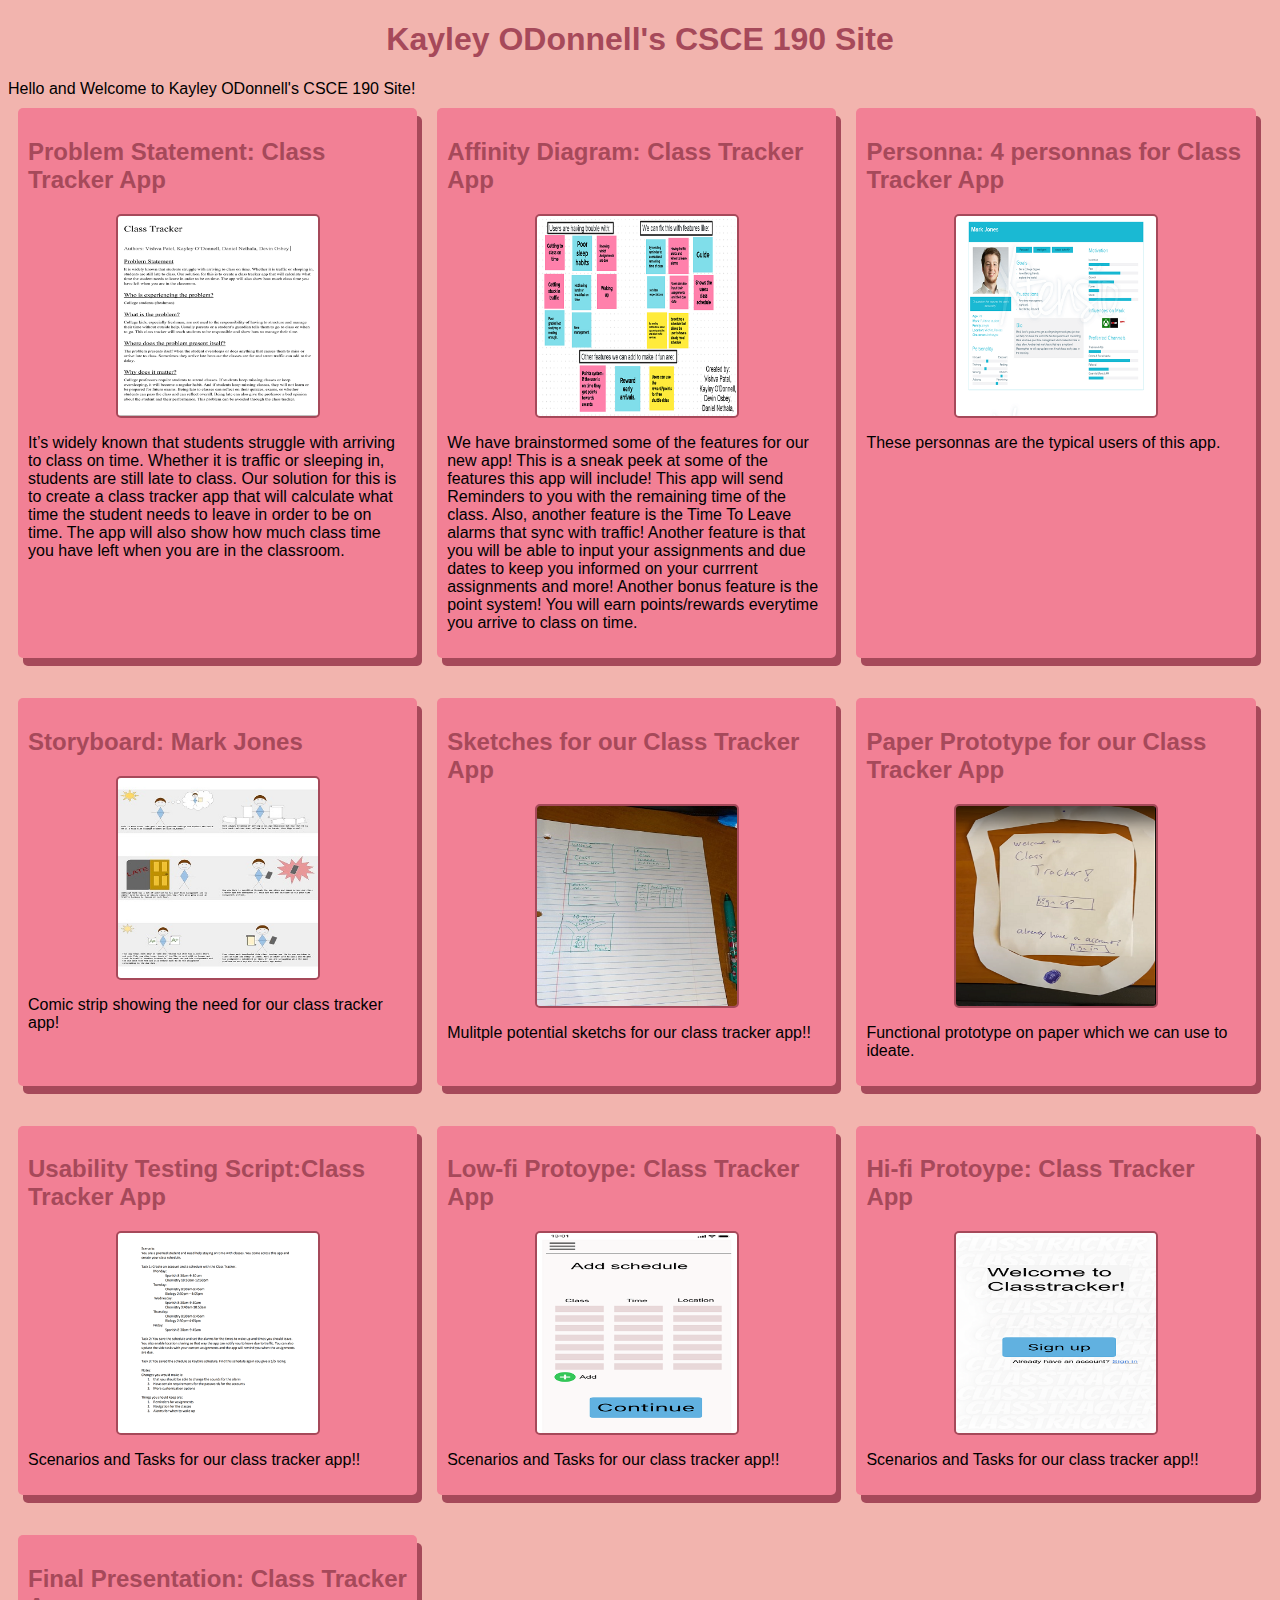
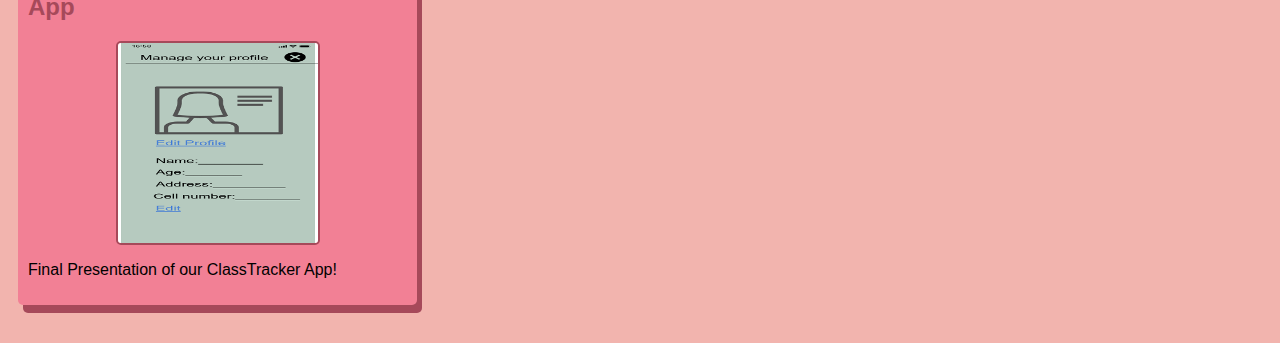
<file: index.html>
<!DOCTYPE html>
<html>
    <head>
        <title> CSCE 190: Kayley ODonnell </title>
        <link rel="stylesheet" href="styles.css">
    </head>
    <body>
        <h1>Kayley ODonnell's CSCE 190 Site</h1>

        <p1>Hello and Welcome to Kayley ODonnell's CSCE 190 Site! </p1>

        <div class="assignments">
            <!--Problem Statement-->
            <section class="assignment">
                <a href="files/Problem statement .pdf"><h2> Problem Statement: Class Tracker App</h2></a>
                <a href="files/Problem statement .pdf"><img src="images/problem-statement.png"></a>
                        <p>It’s widely known that students struggle with arriving to class on time. Whether it is traffic or sleeping in, students are still late to class. Our solution for this is to create a class tracker app that will calculate what time the student needs to leave in order to be on time. The app will also show how much class time you have left when you are in the classroom.
                        </p>
            </section>


            <!--Affinity Diagram Assignment-->
            <section class="assignment">
                <a href="files/Affinity-Diagram.pdf"><h2> Affinity Diagram: Class Tracker App</h2></a>
                <a href="files/Affinity-Diagram.pdf"><img src="images/Affinity-Diagram.png"></a>
                        <p>
                        We have brainstormed some of the features for our new app! This is a sneak peek at some of the features this app will include! This app will send Reminders to you with the remaining time of the class. Also, another feature is the Time To Leave alarms that sync with traffic! Another feature is that you will be able to input your assignments and due dates to keep you informed on your currrent assignments and more! Another bonus feature is the point system! You will earn points/rewards everytime you arrive to class on time.
                        </p>
                    </section>

            <!--Personna Assignment-->
            <section class="assignment">
                <a href="files/PersonaGroup.pdf"><h2> Personna: 4 personnas for Class Tracker App</h2></a>
                <a href="files/PersonaGroup.pdf"><img src="images/Persona.png"></a>
                        <p>
                        These personnas are the typical users of this app.
                        </p>
            </section>

            <!--Storyboard Assignment-->
            <section class="assignment">
                <a href="files/Merging Result.pdf"><h2> Storyboard: Mark Jones</h2></a>
                <a href="files/Merging Result.pdf"><img src="images/storyboard.jpg"></a>
                        <p>
                    Comic strip showing the need for our class tracker app!
                        </p>
            </section>

            <!--Sketchs Assignment-->
            <section class="assignment">
                <a href="files/sketch.pdf"><h2> Sketches for our Class Tracker App</h2></a>
                <a href="files/sketch.pdf"><img src="images/sketch.jpg"></a>
                        <p>
                            Mulitple potential sketchs for our class tracker app!!
                        </p>
            </section>

            <!--Paper Prototype Assignment-->
            <section class="assignment">
                <a href="https://youtu.be/is8jvOmud0I"><h2> Paper Prototype for our Class Tracker App</h2></a>
                <a href="https://youtu.be/is8jvOmud0I"><img src="images/PaperProtoype.png"></a>
                        <p>
                            Functional prototype on paper which we can use to ideate.
                        </p>
            </section>

            <!--Usability Testing Script Assignment-->
            <section class="assignment">
                <a href="files/usability testing script.pdf"><h2> Usability Testing Script:Class Tracker App</h2></a>
                <a href="files/usability testing script.pdf"><img src="images/usability testing script.png"></a>
                        <p>
                            Scenarios and Tasks for our class tracker app!!
                        </p>
            </section>

            <!--Low-fi Prototype Assignment-->
            <section class="assignment">
                <a href="files/Classtracker#2-html/index.html"><h2> Low-fi Protoype: Class Tracker App</h2></a>
                <a href="files/Classtracker#2-html/index.html"><img src="images/1 - Screen 6.png"></a>
                        <p>
                            Scenarios and Tasks for our class tracker app!!
                        </p>
            </section>

            <!--Hi-fi Prototype Assignment-->
            <section class="assignment">
                <a href="files/HiFiprototype/index.html"><h2> Hi-fi Protoype: Class Tracker App</h2></a>
                <a href="files/HiFiprototype/index.html"><img src="images/1 - Screen 1.png"></a>
                        <p>
                            Scenarios and Tasks for our class tracker app!!
                        </p>
            </section>

            <!--Hi-fi Prototype Presentation Assignment-->
            <section class="assignment">
                <a href="https://youtu.be/iKzHoOIDmdE"><h2> Final Presentation: Class Tracker App</h2></a>
                <a href="https://youtu.be/iKzHoOIDmdE"><img src="images/10.1-Screen 10.png"></a>
                        <p>
                            Final Presentation of our ClassTracker App!
                        </p>
            </section>
        </section>
        </div>
    </body>

</html>
</file>
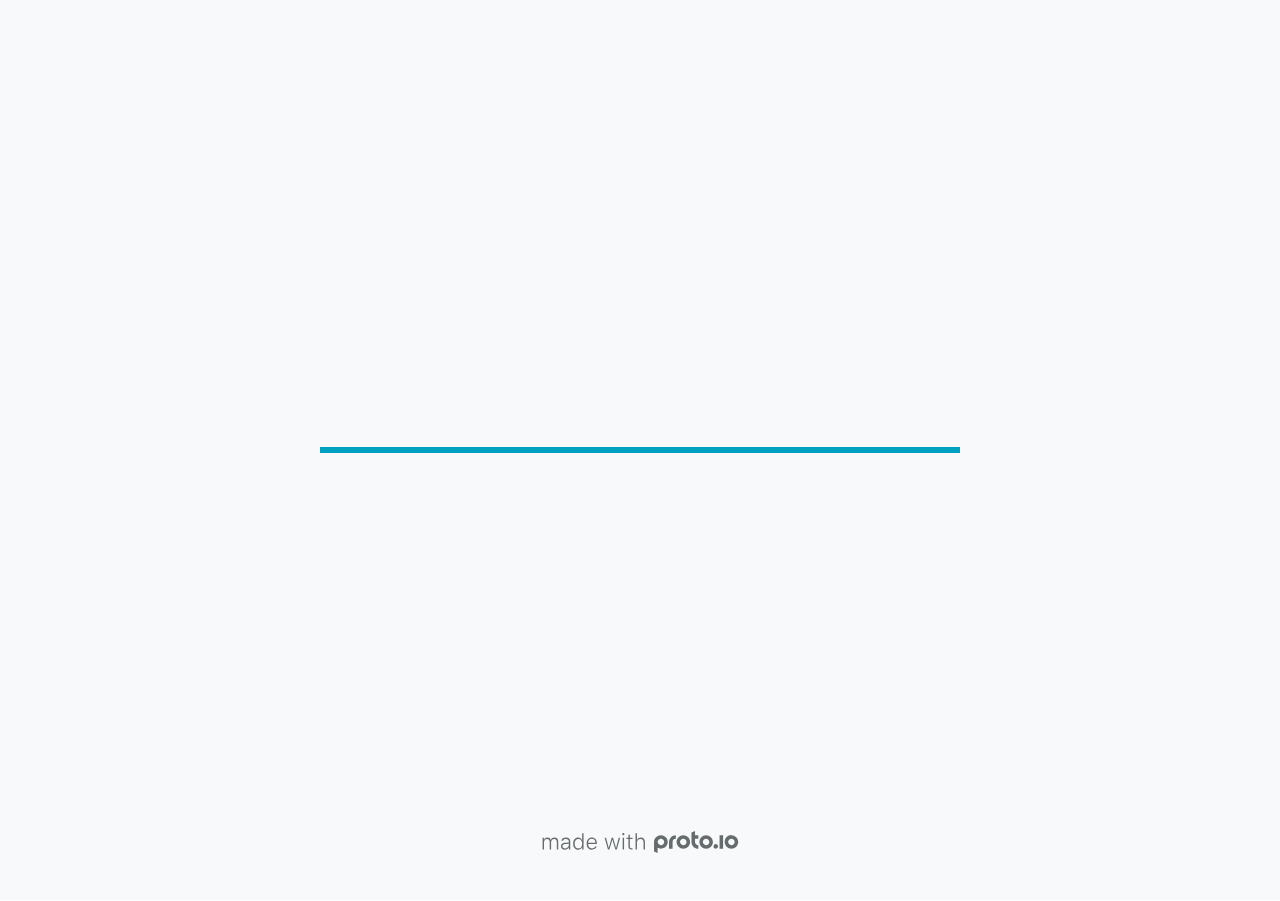
<file: files/Classtracker#2-html/index.html>
<!DOCTYPE HTML>
	<head>

		<meta charset="utf-8">

		<title>Classtracker#2 - Proto.io</title>

		
			<meta name="HandheldFriendly" content="True">
			<meta name="MobileOptimized" content="414"> 

			
			
			
			<meta name="viewport" content="minimum-scale=1.00, maximum-scale=1.00, initial-scale=1.00, user-scalable=no, shrink-to-fit=no" />

			
				<meta name="apple-mobile-web-app-capable" content="yes" />
				<meta name="apple-mobile-web-app-status-bar-style" content="black-translucent" />
			

			<meta name="format-detection" content="telephone=no">


			

            
            <link rel="icon" sizes="192x192" href="./assets/branding/android-icon-hires.png">
            <link rel="icon" sizes="128x128" href="./assets/branding/android-icon.png">

            
            <link href="./assets/branding/apple-touch-icon-retina180.png" sizes="180x180" rel="apple-touch-icon">

            
            <link href="./assets/branding/apple-touch-icon-retina.png" sizes="114x114" rel="apple-touch-icon">

            
            <link href="./assets/branding/apple-touch-icon.png" sizes="57x57" rel="apple-touch-icon">

            
            <link href="./assets/branding/startup.png" media="(device-width: 320px)" rel="apple-touch-startup-image">

            
            <link href="./assets/branding/startup-retina.png" media="(device-width: 320px) and (device-height: 480px) and (-webkit-device-pixel-ratio: 2)" rel="apple-touch-startup-image">

            
            <link href="./assets/branding/startup-568.png" media="(device-width: 320px) and (device-height: 568px) and (-webkit-device-pixel-ratio: 2)" rel="apple-touch-startup-image">

            
            <link href="./assets/branding/startup-retina-6.png" media="(device-width: 375px) and (device-height: 667px) and (orientation: portrait) and (-webkit-device-pixel-ratio: 2)" rel="apple-touch-startup-image">

            
            <link href="./assets/branding/startup-retina-6plus.png" media="(device-width: 414px) and (device-height: 736px) and (orientation: portrait) and (-webkit-device-pixel-ratio: 3)" rel="apple-touch-startup-image">

            
            <link href="./assets/branding/startup-retina-6plus-landscape.png" media="(device-width: 414px) and (device-height: 736px) and (orientation: landscape) and (-webkit-device-pixel-ratio: 3)" rel="apple-touch-startup-image">

            
            <link href="./assets/branding/startup-ipad.png" media="(device-width: 768px) and (orientation: portrait)" rel="apple-touch-startup-image">

            
            <link href="./assets/branding/startup-ipad-landscape.png" media="(device-width: 768px) and (orientation: landscape)" rel="apple-touch-startup-image">

            
            <link href="./assets/branding/startup-ipad-retina.png" media="(device-width: 768px) and (orientation: portrait) and (-webkit-device-pixel-ratio: 2)" rel="apple-touch-startup-image">

            
            <link href="./assets/branding/startup-ipad-landscape-retina.png" media="(device-width: 768px) and (orientation: landscape) and (-webkit-device-pixel-ratio: 2)" rel="apple-touch-startup-image">

            
            <link href="./assets/branding/startup-ipad-pro.png" media="(device-width: 1024px) and (orientation: portrait) and (-webkit-device-pixel-ratio: 2)" rel="apple-touch-startup-image">

            
            <link href="./assets/branding/startup-ipad-pro-landscape.png" media="(device-width: 1024px) and (orientation: landscape) and (-webkit-device-pixel-ratio: 2)" rel="apple-touch-startup-image">

			<meta http-equiv="cleartype" content="on"> 


			 
		    <script type="text/javascript" src="./scripts/plugins/jquery/jquery.js"></script>

			
				<link rel="stylesheet" href="./stylesheets/player-export.css" />
				<script type="text/javascript" src="./scripts/player-export.js"></script>
			

			
			<script type="text/javascript" src="./libraries/common/components.js"></script> 
			<link type="text/css" rel="Stylesheet" href="./libraries/common/components.1.00.css" /> 

			
					<script type="text/javascript" src="./libraries/ios9/components.js"></script> 
					<link type="text/css" rel="Stylesheet" href="./libraries/ios9/components.1.00.css" /> 
				
					<script type="text/javascript" src="./libraries/material/components.js"></script> 
					<link type="text/css" rel="Stylesheet" href="./libraries/material/components.1.00.css" /> 
				
				<script type="text/javascript" src="./data/data.js"></script> 
			

		<style>
			body { width: 414px; height: 896px; }
			.landscape, .landscape .prx-page { min-height: 414px; }
			.portrait, .portrait .prx-page { min-height: 896px; }
		</style>

		<script type="text/javascript">

			prx.ver = '6.6.59.0';
			prx.url.account = 'https://vishvapatel.proto.io';
			prx.url.staticassets = 'https://gal.proto.io';
			prx.url.devices = 'https://dteyv52hbg2at.cloudfront.net/devices';
			prx.url.static = 'https://dteyv52hbg2at.cloudfront.net';
			prx.url.siteurl = 'proto.io';
			prx.url.crossmsg = 'https://vishvapatel.proto.io';

			prx.nodejsassetsserver = {};
			prx.nodejsassetsserver.host = ".proto.io";
			prx.nodejsassetsserver.subdomainprefix = "https://at";
			prx.nodejsassetsserver.maxsubdomains = "20";

			prx.device_library = 'ios9';
			prx.devices[prx.device] = {
				name: prx.device
				,defaultOrientation: 'portrait'
				,portrait_applies: 1 //new
				,portrait: [414,896]
				,landscape_applies: 1 //new
				,landscape: [896,414]
				,allow_orientation_change: 1 //new
				,statusbar_skin: 'default' // new
				,statusbarheightportrait: 0
				,statusbarheightlandscape: 0
				,navigationbar_skin: 'default' //new
				,navigationbarheightportrait: 0
				,navigationbarheightlandscape: 0
				,normalportrait: [414,896]
				,normallandscape: [896,414]
				,device_s3bucket: '6a9e70ba-0e0c-41f6-ab20-45aaf591e647'
				,dpr: '1.00'
				,deviceType: "iphonex"
                ,showiPhoneXNotch: true
                ,hasCustomSkinNotch: false
				,appleWatchRoundedCorners: false
				,scrollType: "default"
				,initialscale: 1.00
				,targetdensitydpi: "device-dpi"
			}

			prx.projectsettings.id = '1576c12f-bbdc-462d-84d7-3e8133ab79f3';
			prx.projectsettings.s3b = 'vishvapatel-1093927-proto';
			prx.projectsettings.account = 'vishvapatel';
			prx.projectsettings.statusbar = '0'; 
			prx.projectsettings.statusbarapplies = '0';
			prx.projectsettings.navigationbar = '0';
			prx.projectsettings.navigationbarapplies = '0';
			prx.projectsettings.initialpageid = -1;
			
			
			prx.projectsettings.flashactions = 1;
			prx.projectsettings.gatrackingcode = '';

			prx.export2html = '1' == true;
			prx.mobPlayer = 0;

			prx.user.country = 'US';

			prx.s3Links = []; 
			var sLinkedAssets = [];
			

			prx.csrf_token = '8E40C6365328D21291B72193D223FBF121AD147FBA0AC509BD21FFB6E6C40802';

            

            
                            prx.assetsAccessToken = "eyJ0eXAiOiJKV1QiLCJhbGciOiJIUzI1NiJ9.eyJkIjp7InVpZCI6Ii0xIiwicHJvamVjdF9pZCI6IjE1NzZjMTJmLWJiZGMtNDYyZC04NGQ3LTNlODEzM2FiNzlmMyJ9LCJ2IjowLCJleHAiOjE2MDUyMTA5NjIsImlhdCI6MTYwNTAzMDk2Mn0.7LJadvmT2z2LCmtFsg6lqC04oh5vgBmseMINFwHPdyY";

			prx.iniPlayer.iniPreLoad();

		</script>
	</head>

	

			<body class="player device-cursor-touch mobile-device-true " " id="mbd" >

				
					<div id='iphoneX-notch-player'>
						<span class="iphoneX-notch-corners"></span>
					</div>
				
				<div id="window-wrapper">
					<div id="dragarea"></div>
					<div id="statusbar"></div>
					<div id="underlay" style=""></div>

					<div class="prx-page" data-role="page" id="p-2" data-id="2"></div>
					
								<div class="prx-page" data-role="page" id="p-3" data-id="3"></div>
							
								<div class="prx-page" data-role="page" id="p-4" data-id="4"></div>
							
								<div class="prx-page" data-role="page" id="p-5" data-id="5"></div>
							
								<div class="prx-page" data-role="page" id="p-6" data-id="6"></div>
							
								<div class="prx-page" data-role="page" id="p-7" data-id="7"></div>
							
								<div class="prx-page" data-role="page" id="p-8" data-id="8"></div>
							
								<div class="prx-page" data-role="page" id="p-9" data-id="9"></div>
							
								<div class="prx-page" data-role="page" id="p-10" data-id="10"></div>
							
								<div class="prx-page" data-role="page" id="p-11" data-id="11"></div>
							
								<div class="prx-page" data-role="page" id="p-12" data-id="12"></div>
							
								<div class="prx-page" data-role="page" id="p-13" data-id="13"></div>
							
								<div class="prx-page" data-role="page" id="p-14" data-id="14"></div>
							
					<div id="navigationbar"></div>
					<div id="overlay"></div>
					<div id="trash"></div>
					<div id="quick-audios"></div>
				</div>

				 
			<div id="loader-wrapper">
				
				<div class="progress">
					<div class="progress-bar"></div>
				</div>
				<div id="poweredby"></div>
			</div>
			


			</body>
		

</html>
</file>
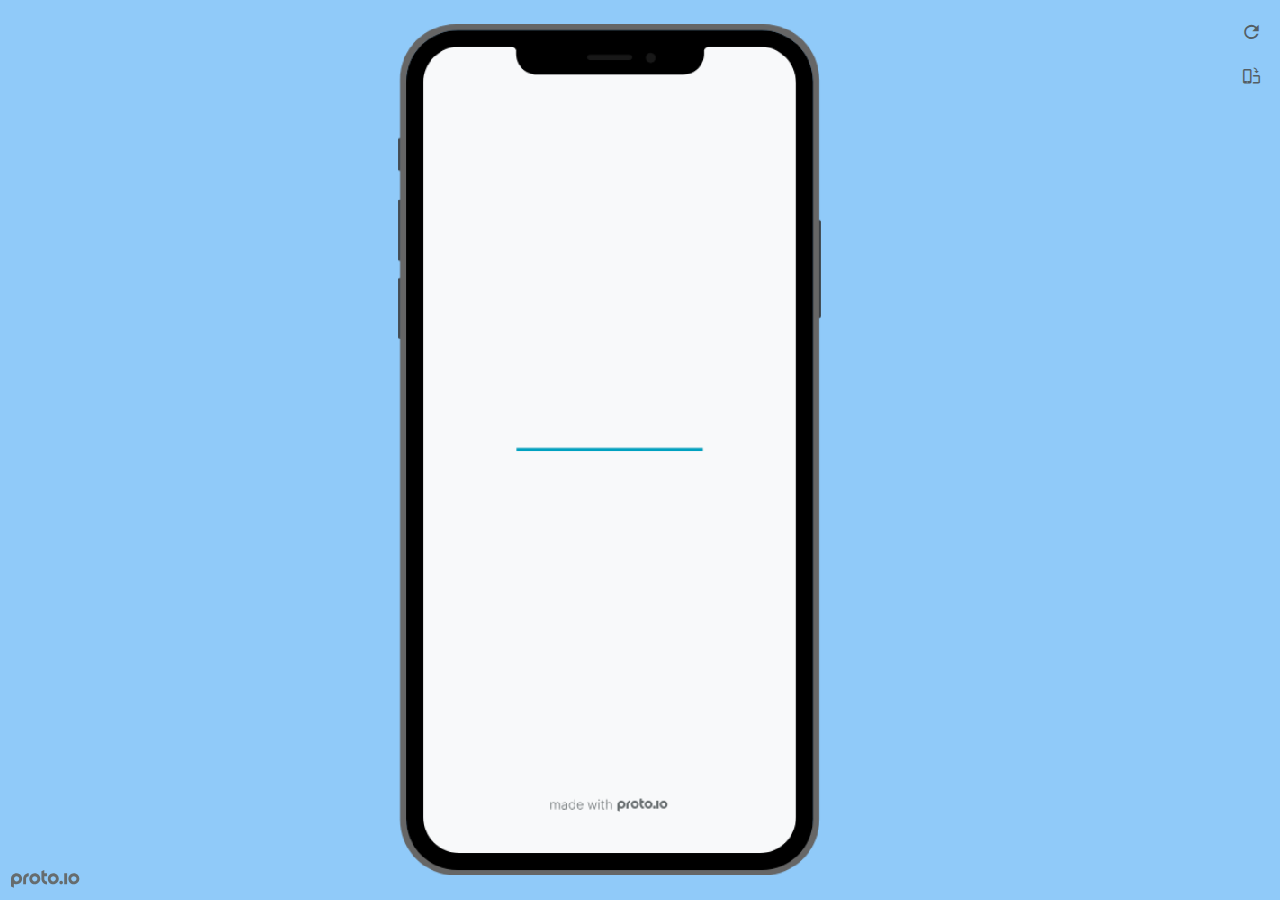
<file: files/Classtracker#2-html/frame.html>
<!DOCTYPE HTML>
    <head>
    <meta charset="utf-8">

    <title>Classtracker#2 - Proto.io player</title>

    

			<link type="text/css" rel="stylesheet" href="./stylesheets/preview-export-min.css">
			<script type="text/javascript" src="./scripts/preview-export-min.js"></script>

		

    <script type="text/javascript">
        var prx = window.prx || {};
        prx.orientation = 'portrait';
        prx.orientations = {};
        prx.orientations.portrait = 1;
        prx.orientations.landscape = 1;
        prx.project = {};
        prx.project.id = '1576c12f-bbdc-462d-84d7-3e8133ab79f3';
        prx.project.title = 'Classtracker#2';
        prx.project.version = 0;
        prx.project.livepreview = 0;
        prx.project.account = "vishvapatel";
        prx.activePage = {};
        prx.usercountry = "us";
        
            prx.user = false;
        
        prx.skin = 'apple-phone-iphoneX-1';
        prx.ver = '6.6.59.0';
        //prx.flashactions = 1;
		prx.flashactions = 1; //we are not using the DB value anymore

        prx.nodejsassetsserver = {};
        prx.nodejsassetsserver.host = ".proto.io";
        prx.nodejsassetsserver.subdomainprefix = "https://at";
        prx.nodejsassetsserver.maxsubdomains = "20";
        prx.account = "vishvapatel";
        prx.browserShowScreenshots = 'true';
        prx.url.crossmsg = 'https://vishvapatel.proto.io';
        prx.playerUrl = 'https://vishvapatel.proto.io/player/';
        prx.spaces = false;
        prx.csrf_token = 'FCA5A9ACCFED203A87853ACE570077B8763ED1613259BAF978EAED99F1E266C8';

        
    </script>

    

</head>


<body style="background-color:#90CAF9">

    

    <div class="page-sidebar">
        
        <div class="sidebar-action-buttons">

            
                <span class="header-action-button player-icon-reload embed-icon-reload" id="refresh-preview">
                    <span class="tooltip">Refresh preview</span>
                </span>
                
                    <span  class="header-action-button player-icon-rotate embed-icon-rotate" id="change-orientation">
                        <span class="tooltip">Change orientation</span>
                    </span>
                

        </div>

    </div>

    <div id="maincontent" class="portrait">

        <div id="shortcut-pressed-outer">
            <div id="shortcut-pressed"></div>
        </div>
        

			<div class="frame_generic">
				
				<div class="body_generic skin_apple-phone-iphoneX-1 skin-wrapper skin-os-apple skin-device-phone skin-model-iphoneX skin-size-1 skin-color-black skin-orientation-portrait skin-dimensions-414-896">

					<div class="buttons top"></div>
					<div class="detail-top"></div>
					<div class="web-search"></div>
					<div class="buttons left"></div>

					<div class="body_generic_inner">
						
						<iframe id="pio-playerframe" src="index.html" scrolling="NO" style="width: 414px; height: 896px;" webkitAllowFullScreen mozallowfullscreen allowFullScreen allowvr allow="autoplay"></iframe>
						
                                <script type="text/javascript">
                                    // remove parameter from address bar immediately if no changes
                                    let url = new URL(window.location.href);
                                    url.searchParams.delete('hc');
									url.searchParams.delete('ap');
                                    window.history.replaceState({}, document.title, url.toString());
                                </script>
                            
					</div>

					<div class="buttons right"></div>
					<div class="detail-bottom"></div>
				</div>
				
			</div>
		
    </div>

    

    
            <div id="branding"></div>
        
</body>


<script type="text/javascript">
    
</script>
</html>
</file>
<file: styles.css>
body {
    background:#F2B4AE;
    font-family:Arial, Helvetica, sans-serif;

}

.assignments {
    display:flex;
    flex-wrap:wrap;
}

.assignment{
    width:30%;
    padding:10px;
    margin:10px;
    margin-bottom: 30px;
    background:#F28095;
    border-radius: 5px;
    box-shadow: 5px 8px #A6495A;
}

.assignment img {
    width:200px;
    border: 2px solid #A6495A;
    margin-right: 20px;
    border-radius: 5px;
    display: block;
    margin:auto;
}

h1 {
    color:#A6495A;
    text-align:center;
}

a{
    text-decoration:none;
    color:#A6495A;
}

.assignment a:hover {
    color: pink;
}
</file>
<file: files/Classtracker#2-html/stylesheets/player-export.css>
/*!
 * 
 *                                                                       
 *                              ::;;;;                                   
 *    ::,,,,::    ::,,  ,,,,::::::11ii::,,::,,,,::      ::::,,::,,,,::   
 *  ,,111111ii,,::1111::111111ii::111111::111111ii,,    ii11,,ii111111,, 
 *  11ii::;;11;;ii11::iiii::;;11;;11ii::ii11::::11ii    ii11;;11;;::ii11 
 *  11;;  ::11ii11;;::11ii  ::11ii11ii,,iiii..  iiii    ii11;;11::  ;;11 
 *  1111;;ii11;;11;;,,ii11::ii11;;ii11;;;;11;;;;11;;;;;;ii11::11ii;;11ii 
 *  11111111;;::11;;  ::ii1111;;  ::ii11::ii1111ii::11ii;;11,,;;1111ii:: 
 *  11;;,,::  ,,::,,      ::,,        ::::  ::::    ,,,,::::    ::,,     
 *  ;;;;                                                                 
 *                                                                       
 *  Build: 11/4/2020, 11:04:57 AM
 */

/*!
 * Waves v0.5.5
 * http://fian.my.id/Waves
 *
 * Copyright 2014 Alfiana E. Sibuea and other contributors
 * Released under the MIT license
 * https://github.com/fians/Waves/blob/master/LICENSE
 */.mask-inner{position:relative;background-size:100% 100%;background-repeat:no-repeat}.mask-inner .mask-inner{transform:none!important}.mask-border .mborder,.mask-filter{height:100%;width:100%}.mask-border .mborder{border:1px solid hsla(0,0%,100%,.8);position:absolute;pointer-events:none}.mask-border .area-border{border:1px solid #00a1c0;left:0;top:0;position:absolute;transform-origin:0 0;box-sizing:border-box}.mask-border .mask-radius{width:100%;height:100%;overflow:hidden;position:absolute}.mask-border .mask-radius .mask-radius-border{position:relative;width:100%;height:100%;border:1px solid hsla(0,0%,100%,.8)}.mask-border.hide-handles .prx-resizable-handle{opacity:0;pointer-events:none!important}.mask-border.hide-handles .area-border{border:1px dashed #b4bcbf}.mask-wrapper{overflow:hidden;height:100%;pointer-events:none}.mask-wrapper.borderPos-inside{box-sizing:border-box}.mask-wrapper.borderPos-outside{width:100%;height:100%}.mask-wrapper.borderPos-outside .mask-inner{box-sizing:content-box}.mask-edit-mode-handles{pointer-events:none}.mask-edit-mode-handles.hide-handles .prx-resizable-handle,.mask-edit-mode-handles.hide-handles .prx-rotate-handle{opacity:0;pointer-events:none!important}.mask-edit-mode-handles.hide-handles .xborder{border-color:#b4bcbf!important}abbr,address,article,aside,audio,b,blockquote,body,caption,cite,code,dd,del,dfn,div,dl,dt,em,fieldset,figure,footer,form,h1,h2,h3,h4,h5,h6,header,hgroup,html,i,iframe,img,ins,kbd,label,legend,li,mark,menu,nav,object,ol,p,pre,q,samp,section,small,span,strong,sub,sup,table,tbody,td,tfoot,th,thead,time,tr,ul,var,video{margin:0;padding:0;border:0;outline:0;font-size:100%;background:transparent}article,aside,details,figcaption,figure,footer,header,hgroup,nav,section{display:block}audio,canvas,video{display:inline-block;*display:inline;*zoom:1}[hidden],audio:not([controls]){display:none}html{font-size:100%;-webkit-text-size-adjust:100%;-ms-text-size-adjust:100%}body{margin:0;font-size:13px}body,button,input,select,textarea{font-family:sans-serif;color:#222}a{color:#00e}a:visited{color:#551a8b}a:hover{color:#06e}a:focus{outline:thin dotted}a:active,a:hover{outline:0}abbr[title]{border-bottom:1px dotted}b,strong{font-weight:700}blockquote{margin:1em 40px}dfn{font-style:italic}hr{display:block;height:1px;border:0;border-top:1px solid #ccc;margin:1em 0;padding:0}ins{background:#ff9;text-decoration:none}ins,mark{color:#000}mark{background:#ff0;font-style:italic;font-weight:700}code,kbd,pre,samp{font-family:monospace,serif;_font-family:courier new,monospace;font-size:1em}pre{white-space:pre;white-space:pre-wrap;word-wrap:break-word}q{quotes:none}q:after,q:before{content:"";content:none}small{font-size:85%}sub,sup{font-size:75%;line-height:0;position:relative;vertical-align:baseline}sup{top:-.5em}sub{bottom:-.25em}ol,ul{margin:1em 0;padding:0 0 0 40px}dd{margin:0 0 0 40px}nav ol,nav ul{list-style:none;list-style-image:none;margin:0;padding:0}img{border:0;-ms-interpolation-mode:bicubic}svg:not(:root){overflow:hidden}figure,form{margin:0}fieldset{margin:0}fieldset,legend{border:0;padding:0}legend{*margin-left:-7px}button,input,select,textarea{font-size:100%;margin:0;vertical-align:baseline;*vertical-align:middle}button,input{line-height:normal;*overflow:visible}table button,table input{*overflow:auto}[role=button],button,input[type=button],input[type=reset],input[type=submit]{-webkit-appearance:button}input[type=checkbox],input[type=radio]{box-sizing:border-box;padding:0}input[type=search]{-webkit-appearance:textfield;-moz-box-sizing:content-box;-webkit-box-sizing:content-box;box-sizing:content-box}input[type=search]::-webkit-search-decoration{-webkit-appearance:none}button::-moz-focus-inner{border:0;padding:0}textarea{overflow:auto;vertical-align:top;resize:vertical}input:invalid,textarea:invalid{background-color:#f0dddd}table{border-collapse:collapse;border-spacing:0}td{vertical-align:top}.nocallout{-webkit-touch-callout:none}textarea[contenteditable]{-webkit-appearance:none}.gifhidden{position:absolute;left:-100%}.ir{display:block;border:0;text-indent:-999em;overflow:hidden;background-color:transparent;background-repeat:no-repeat;text-align:left;direction:ltr}.ir br{display:none}.hidden{display:none!important;visibility:hidden}.visuallyhidden{border:0;clip:rect(0 0 0 0);height:1px;margin:-1px;overflow:hidden;padding:0;position:absolute;width:1px}.visuallyhidden.focusable:active,.visuallyhidden.focusable:focus{clip:auto;height:auto;margin:0;overflow:visible;position:static;width:auto}.invisible{visibility:hidden}.clearfix:after,.clearfix:before{content:"";display:table}.clearfix:after{clear:both}.clearfix{*zoom:1}@media print{*{background:transparent!important;color:#000!important;text-shadow:none!important;filter:none!important;-ms-filter:none!important}a,a:visited{text-decoration:underline}a[href]:after{content:" (" attr(href) ")"}abbr[title]:after{content:" (" attr(title) ")"}.ir a:after,a[href^="#"]:after,a[href^="javascript:"]:after{content:""}blockquote,pre{border:1px solid #999;page-break-inside:avoid}thead{display:table-header-group}img,tr{page-break-inside:avoid}img{max-width:100%!important}@page{margin:.5cm}h2,h3,p{orphans:3;widows:3}h2,h3{page-break-after:avoid}}#eval-iframe{display:none}body{-webkit-appearance:none;-webkit-box-flex:1;-webkit-touch-callout:none;-webkit-tap-highlight-color:rgba(0,0,0,0)}*{-webkit-user-select:none;-khtml-user-select:none;-moz-user-select:-moz-none;-o-user-select:none;user-select:none}input,textarea{-webkit-user-select:text;-khtml-user-select:text;-moz-user-select:text;-o-user-select:text;user-select:text}#dragarea{font-family:Helvetica,Arial,sans-serif;text-align:left}.text{height:95%;overflow:auto}.wrap{overflow:hidden}.pos,.spos{position:absolute}.action-highlight{position:absolute;top:0;left:0;height:100%;width:100%;background:rgba(255,255,0,.5);background:rgba(64,208,255,.3);opacity:0;pointer-events:none;-webkit-transition:opacity .2s ease-in;transition:opacity .2s ease-in;border:2px solid #40c8f4;padding:3px;box-sizing:border-box}.action-highlight-simple-visible,.action-highlight-visible{opacity:1}#appModeNote{background-color:#333;border-top:5px solid #000;bottom:0;color:#f0f0f0;display:none;font-family:helvetica;left:0;padding:10px 0;position:fixed;text-align:center;width:100%}#appModeNote em{display:block;font-size:20px;font-weight:700;line-height:26px}#appModeNote span{display:block;font-size:14px;line-height:20px}.hidden{display:none}.prx-page.loadedFrom{display:block}.prx-page.loadedTo{z-index:999999}.prx-page.loadedTo-1{z-index:10000000}.prx-page.loadedTo-2{z-index:10000001}.prx-page.loadedTo-3{z-index:10000002}.prx-page.loadedTo-4{z-index:10000003}.prx-page.loadedTo-5{z-index:10000004}.prx-page.loadedTo-6{z-index:10000005}.prx-page.loadedTo-7{z-index:10000006}.prx-page.loadedTo-8{z-index:10000007}.prx-page.loadedTo-9{z-index:10000008}.prx-page.loadedTo-10{z-index:10000009}.prx-page.loadedTo-11{z-index:10000010}.prx-page.loadedTo-12{z-index:10000011}.prx-page.loadedTo-13{z-index:10000012}.prx-page.loadedTo-14{z-index:10000013}.prx-page.loadedTo-15{z-index:10000014}.prx-page.loadedTo-16{z-index:10000015}.prx-page.loadedTo-17{z-index:10000016}.prx-page.loadedTo-18{z-index:10000017}.prx-page.loadedTo-19{z-index:10000018}.prx-page.loadedTo-20{z-index:10000019}.prx-page.loadedTo-21{z-index:10000020}.prx-page.loadedTo-22{z-index:10000021}.prx-page.loadedTo-23{z-index:10000022}.prx-page.loadedTo-24{z-index:10000023}.prx-page.loadedTo-25{z-index:10000024}.prx-page.loadedTo-26{z-index:10000025}.prx-page.loadedTo-27{z-index:10000026}.prx-page.loadedTo-28{z-index:10000027}.prx-page.loadedTo-29{z-index:10000028}.prx-page.loadedTo-30{z-index:10000029}#navigationbar,#statusbar{background:transparent 0 0;display:block;width:100%;border:0;top:0;position:fixed;z-index:1}#loader-wrapper{background:#f8f9fa;height:100%;left:0;position:fixed;top:0;width:100%;z-index:99999;font-size:11px}#loader-wrapper .progress{position:absolute;top:50%;left:50%;transform:translate(-50%,-50%);-ms-transform:translate(-50%,-50%);-webkit-transform:translate(-50%,-50%);width:50%;height:4px;background-color:#ddd}#loader-wrapper .progress-bar{position:relative;width:0;height:4px;-webkit-transition:.4s linear;-moz-transition:.4s linear;-o-transition:.4s linear;transition:.4s linear;-webkit-transition-property:width,background-color;-moz-transition-property:width,background-color;-o-transition-property:width,background-color;transition-property:width,background-color}#loader-wrapper .progress-bar:before,.progress-bar:after{content:"";position:absolute;top:0;left:0;right:0}#loader-wrapper .progress-bar:before{bottom:0;background-color:#ddd}#loader-wrapper .progress-bar:after{z-index:2;bottom:0;background:#00a1c0}#loader-wrapper #app-icon{position:absolute;top:50%;left:50%;transform:translate(-50%,-150%);-ms-transform:translate(-50%,-150%);-webkit-transform:translate(-50%,-150%);width:114px;height:114px}#loader-wrapper #poweredby{position:absolute;bottom:5%;left:50%;transform:translate(-50%);-ms-transform:translate(-50%);-webkit-transform:translate(-50%);width:100%;height:16px;background-image:url(/images/player/player-logo.svg);background-repeat:no-repeat;background-position:top;background-size:auto 200%;z-index:99999}body{-moz-transition:opacity .3s linear;-o-transition:opacity .3s linear;-webkit-transition:opacity .3s linear;transition:opacity .3s linear}.reloading{background:#fff!important;opacity:0}@media (min-width:481px) and (max-width:1079px){#loader-wrapper .progress,#loader-wrapper .progress-bar{height:4px}}@media (min-width:1080px){#loader-wrapper #poweredby{height:24px}#loader-wrapper .progress,#loader-wrapper .progress-bar{height:6px}}@media (width:1280px) and (height:768px){#loader-wrapper .progress,#loader-wrapper .progress-bar{height:2px}}.pointer-events-none{pointer-events:none!important}body .prx-page{-webkit-trans1form:translate3d(0,0,0)}.prx-page .type-symbol .box{-w1ebkit-transform:translateZ(0)}html{background:transparent}body{background:#fff;overflow:hidden}body.mobile-device-true *{-webkit-text-size-adjust:100%}body.mobile-device-false *{-webkit-text-size-adjust:initial}#window-wrapper{width:100%;height:100%;overflow:hidden;position:relative}#dragarea{background:transparent;display:none}#overlay,#quick-audios,#trash,#underlay{position:absolute;top:0;left:0}#quick-audios,#trash{display:none}.visible{display:block!important}.iScrollHorizontalScrollbar,.iScrollVerticalScrollbar{z-index:auto!important}.overlay{position:fixed;left:0;right:0;bottom:0;top:0}.ui-mobile-viewport-transitioning,.ui-mobile-viewport-transitioning .prx-page{o1verflow:visible!important}.box[style*="z-index:0;"],.box[style*="z-index: 0;"]{z-index:auto!important}.box[data-mpoverlay="1"]{pos1ition:fixed}#temp-for-external-link{display:none}#dragarea,html{background:transparent!important}.hide{display:none!important}*{outline:none}.ghost-component,.ghost-component *,.ghost-component .box *{pointer-events:none!important}#statusbar{position:fixed!important}.prx-page{position:absolute;display:none}.prx-page.prx-page-active,.prx-page[class*=prx-page-transitioning-]{display:block}.prx-page[class*=prx-page-transitioning-]{overflow:hidden}.prx-page.prx-page-transitioning-overlay-in-source,.prx-page.prx-page-transitioning-overlay-out-target{overflow:visible}.prx-page.prx-page-below{z-index:10}.prx-page.prx-page-above{z-index:20}#overlay{z-index:30}.prx-page.prx-page-transition-flip,.prx-page.prx-page-transition-turn{-webkit-backface-visibility:hidden;-moz-backface-visibility:hidden;backface-visibility:hidden}.prx-page.prx-page-transition-turn{-webkit-transform:translateZ(0);-moz-transform:translateZ(0);-webkit-transform-origin:0 center;-moz-transform-origin:0 center;transform-origin:0 center;transform:translateZ(0)}.prx-page.prx-page-transition-flow:not(.prx-page-transition-flow-overlay),.prx-page.prx-page-transition-overlay-top{box-shadow:0 0 20px rgba(0,0,0,.4)}.prx-page-above.prx-page-transition-notificationInWatchOS{transition:background-color .45s ease-out}.prx-page-above.prx-page-transition-notificationInWatchOS.prx-page-transition-notificationInWatchOS-notification-in{background-color:transparent!important;transition:background-color 0s ease-out}.device-cursor-touch,.device-cursor-touch *{cursor:url(/images/player/touch-cursor-64.png) 32 32,default}.device-cursor-web,.device-cursor-web *{cursor:default}.device-cursor-web .delayedtap,.device-cursor-web .delayedtap *,.device-cursor-web .interaction-click,.device-cursor-web .interaction-click *,.device-cursor-web .interaction-tap,.device-cursor-web .interaction-tap *,.device-cursor-web .release,.device-cursor-web .release *,.device-cursor-web .touch,.device-cursor-web .touch *{cursor:pointer;cursor:hand}.device-cursor-web [data-component-type=text]{cursor:default}.device-cursor-web .move,.device-cursor-web .move *{cursor:move}.device-cursor-web input,.device-cursor-web textarea{cursor:text}.do-chrome-fix #window-wrapper{-webkit-perspective:1}.do-chrome-fix .pos{-webkit-backface-visibility:hidden;-webkit-transform:translateZ(0)}.do-chrome-fix *{-w1ebkit-transform:translateZ(0) scale(1) scaleX(1) skew(0deg,0deg) skewX(0deg) skewY(0deg) rotateX(0deg) rotateY(0deg) rotate(0deg)}.do-chrome-fix.dont-do-chrome-fix #window-wrapper{-webkit-perspective:none}.do-chrome-fix.dont-do-chrome-fix .pos{-webkit-backface-visibility:visible;-webkit-transform:none}.prx-page-transitioning:not(.prx-page-transitioning-overlay-in-source):not(.loadedFrom) [data-mpoverlay="1"]{display:none}#fps{position:fixed;z-index:9999;font-size:18px;top:20px;left:20px;background:rgba(0,0,0,.8);border-radius:6px;color:#fff;padding:3px 10px}#fps,.cbutton{pointer-events:none}.cbutton{position:absolute;display:inline-block;padding:0;border:none;background:none;color:#286aab;font-size:1.4em;overflow:visible;-webkit-transition:color .7s;transition:color .7s;-webkit-tap-highlight-color:rgba(0,0,0,0)}.cbutton.cbutton--click,.cbutton:focus{outline:none;color:#3c8ddc}.cbutton:after{position:absolute;width:100%;height:100%;border-radius:50%;content:"";opacity:0;pointer-events:none}.cbutton--effect-jelena:after{border:3px solid hsla(0,0%,82.7%,.7)}.cbutton--effect-jelena.cbutton--click:after{-webkit-animation:anim-effect-jelena .3s ease-out forwards;animation:anim-effect-jelena .3s ease-out forwards}@-webkit-keyframes anim-effect-jelena{0%{opacity:1;-webkit-transform:scale3d(.6,.6,1);transform:scale3d(.6,.6,1)}to{opacity:0;-webkit-transform:scale3d(1.2,1.2,1);transform:scale3d(1.2,1.2,1)}}@keyframes anim-effect-jelena{0%{opacity:1;-webkit-transform:scale3d(.5,.5,1);transform:scale3d(.5,.5,1)}to{opacity:0;-webkit-transform:scale3d(1.2,1.2,1);transform:scale3d(1.2,1.2,1)}}.cbutton--effect-sanja:after{background:hsla(0,0%,75.3%,.3)}.cbutton--effect-sanja.cbutton--click:after{-webkit-animation:anim-effect-sanja 1s ease-out forwards;animation:anim-effect-sanja 1s ease-out forwards}@-webkit-keyframes anim-effect-sanja{0%{opacity:1;-webkit-transform:scale3d(.5,.5,1);transform:scale3d(.5,.5,1)}25%{opacity:1;-webkit-transform:scaleX(1);transform:scaleX(1)}to{opacity:0;-webkit-transform:scaleX(1);transform:scaleX(1)}}@keyframes anim-effect-sanja{0%{opacity:1;-webkit-transform:scale3d(.5,.5,1);transform:scale3d(.5,.5,1)}25%{opacity:1;-webkit-transform:scaleX(1);transform:scaleX(1)}to{opacity:0;-webkit-transform:scaleX(1);transform:scaleX(1)}}#log{position:fixed;z-index:9999;font-size:24px;top:20px;right:20px;pointer-events:none}.watchOSscrollbars .iScrollVerticalScrollbar{position:fixed!important;width:12px!important;background-color:hsla(0,0%,100%,.3)!important;border-radius:8px!important;z-index:99999!important}.watchOSscrollbars .iScrollIndicator{background:#fff!important;border-radius:8px!important;left:2px!important;width:8px!important}.applewatch-rounded-corners{-webkit-clip-path:inset(0 0 0 0 round 63px);clip-path:inset(0 0 0 0 round 63px)}.group-action-prediv{position:absolute}.player .type-symbol.type-symbol-transparent .group-action-prediv{pointer-events:auto}.initialise-hidden-container{display:block!important;visibility:hidden!important}.a-enter-vr{height:0!important}.fullscreen-vr .prx-page{transform:none!important;position:fixed!important}

/*!
 * Waves v0.5.5
 * http://fian.my.id/Waves
 *
 * Copyright 2014 Alfiana E. Sibuea and other contributors
 * Released under the MIT license
 * https://github.com/fians/Waves/blob/master/LICENSE
 */.waves-effect{position:relative;overflow:hidden}.waves-effect.box{position:absolute}.waves-effect .waves-ripple{position:absolute;border-radius:50%;width:100px;height:100px;margin-top:-50px;margin-left:-50px;opacity:0;background-color:rgba(0,0,0,.2);pointer-events:none}.waves-effect.waves-light .waves-ripple{background-color:hsla(0,0%,100%,.4)}.waves-button,.waves-circle{-webkit-mask-image:-webkit-radial-gradient(circle,#fff 100%,#000 0);mask-image:radial-gradient(circle,#fff 100%,#000 0)}.waves-button,.waves-button-input,.waves-button:hover,.waves-button:link,.waves-button:visited{white-space:nowrap;vertical-align:middle;cursor:pointer;border:none;outline:none;color:inherit;background-color:transparent;font-size:14px;text-align:center;text-decoration:none;z-index:1}.waves-button{padding:10px 15px;border-radius:2px}.waves-button-input{margin:0;padding:10px 15px}.waves-input-wrapper{border-radius:2px;vertical-align:bottom}.waves-input-wrapper.waves-button{padding:0}.waves-input-wrapper .waves-button-input{position:relative;top:0;left:0;z-index:1}.waves-block{display:block}a.waves-effect .waves-ripple{z-index:-1}#loader-wrapper #poweredby{background-image:url(../images/player/player-logo.svg)!important}.device-cursor-touch,.device-cursor-touch *{cursor:url(../images/player/touch-cursor-64.png) 32 32,default!important}
</file>
<file: files/Classtracker#2-html/libraries/common/components.1.00.css>
.type-shapes .shape-wrapper{width:100%;height:100%;-moz-box-sizing:border-box;-webkit-box-sizing:border-box;box-sizing:border-box;background-clip:content-box}.type-shapes .shapes-text-container{position:absolute;top:0;left:0;right:0;display:table;width:100%;height:100%;text-align:center}.type-shapes .shapes-text-container>span{display:table-cell;vertical-align:middle}.type-shapes svg{overflow:visible}.player .type-symbol{overflow:hidden}.player .type-symbol.symbol-scroll{-webkit-perspective:1000}.player .type-symbol.type-symbol-transparent{pointer-events:none !important}.player .type-symbol.type-symbol-transparent .box{pointer-events:auto}.type-symbol.fullscreen{transform:none !important;width:100vw !important;height:100vh !important}.type-symbol>.type-symbol-hover-message,.type-symbol.ui-draggable-dragging:hover>.type-symbol-hover-message,.type-symbol.prx-resizable-resizing:hover>.type-symbol-hover-message{display:none;position:absolute;color:#fff;font-family:Helvetica, Arial, sans-serif !important;background:rgba(0,0,0,0.7);top:50%;left:50%;text-align:center;position:absolute;pointer-events:none;width:70px;height:30px;line-height:15px;font-size:10px !important;border-radius:3px;margin:-20px 0 0 -40px;padding:5px}.type-symbol:hover>.type-symbol-hover-message{display:block}.type-vrsymbol.fullscreen{transform:none !important;width:100vw !important;height:100vh !important}.type-vrsymbol.fullscreen canvas{width:100vw !important;height:100vh !important}.type-vrsymbol>.type-vrsymbol-hover-message,.type-vrsymbol.ui-draggable-dragging:hover>.type-vrsymbol-hover-message,.type-vrsymbol.prx-resizable-resizing:hover>.type-vrsymbol-hover-message{display:none;position:absolute;color:#fff;font-family:Helvetica, Arial, sans-serif !important;background:rgba(0,0,0,0.7);top:50%;left:50%;text-align:center;position:absolute;pointer-events:none;width:70px;height:30px;line-height:15px;font-size:10px !important;border-radius:3px;margin:-20px 0 0 -40px;padding:5px}.type-vrsymbol:hover>.type-vrsymbol-hover-message{display:block}.type-text.v2-text .text-contents{o1verflow:hidden;width:100%;height:100%}.type-text.v2-text.box [data-editableProperty]{word-wrap:break-word !important}.type-text .autoresize{white-space:nowrap}.player .type-text .autoResize-true{white-space:nowrap}.type-richtext p{margin:0;line-height:normal}.type-rectangle .inner-rec{position:absolute;width:100%;height:100%;-moz-box-sizing:border-box;-webkit-box-sizing:border-box;box-sizing:border-box;background-clip:content-box}.type-rectangle .shapes-image-background{top:0;left:0;width:100%;height:100%;position:absolute;background-position:center;background-repeat:no-repeat}.type-rectangle[data-shape-type="oval"] .shapes-image-background{border-radius:50%}.type-rectangle .shapes-text-container{display:table;width:100%;height:100%;text-align:center}.type-rectangle .shapes-text-container>span{display:table-cell;vertical-align:middle}.type-horizontalline .inner{width:100%;height:0}.type-verticalline .inner{width:0;height:100%}.type-actionarea .inner-rec{width:100%;height:100%}.type-actionarea .inner-rec div{width:100%;height:100%;background:#40C8F4;opacity:0.4;-moz-box-sizing:border-box;-webkit-box-sizing:border-box;box-sizing:border-box}.type-actionarea .inner-rec div:before{content:" ";display:block;position:absolute;top:50%;left:50%;width:24px;height:24px;margin:-12px 0 0 -12px}.player .type-actionarea .inner-rec div{background:transparent}.player .type-actionarea .inner-rec div:before{background-image:none}.type-image,.type-image .type-image-wrapper{background:0 0 repeat;background-size:100% 100%;width:100%;height:100%;background-clip:content-box}.type-image .type-image-wrapper.type-image-svg{background:center center no-repeat;background-size:contain}.type-image .type-image-wrapper img{display:none}.player .type-image .type-image-wrapper.gif img{display:block !important;width:1px;height:1px;opacity:0.1}.type-image.type-image-repeater,.type-image.type-image-repeater .type-image-wrapper{background-size:auto}.type-image .image-inner{width:100%;height:100%}.type-image .image-inner.borderPos-inside .type-image-wrapper{box-sizing:border-box;background-origin:border-box}.type-image .image-inner.borderPos-outside{display:-webkit-box;display:-moz-box;display:-ms-flexbox;display:-webkit-flex;display:flex;-moz-flex-flow:row;-ms-flex-flow:row;-webkit-flex-flow:row;flex-flow:row;-moz-box-orient:horizontal;-ms-box-orient:horizontal;-webkit-box-orient:horizontal;box-orient:horizontal;-ms-align-items:center;-webkit-align-items:center;align-items:center;-ms-box-align:center;-webkit-box-align:center;box-align:center;-ms-flex-align:center;-webkit-flex-align:center;flex-align:center;-ms-justify-content:center;-webkit-justify-content:center;justify-content:center;-ms-box-pack:center;-webkit-box-pack:center;box-pack:center;-ms-flex-pack:center;-webkit-flex-pack:center;flex-pack:center}.type-image .image-inner.borderPos-outside .type-image-wrapper{-ms-flex-shrink:0;-webkit-flex-shrink:0;flex-shrink:0;box-sizing:content-box}.type-image>.type-image-hover-message,.type-image.ui-draggable-dragging:hover>.type-image-hover-message,.type-image.prx-resizable-resizing:hover>.type-image-hover-message{display:none;position:absolute;color:#fff;font-family:Helvetica, Arial, sans-serif !important;background:rgba(0,0,0,0.7);top:50%;left:50%;text-align:center;position:absolute;pointer-events:none;width:70px;height:30px;line-height:15px;font-size:10px !important;border-radius:3px;margin:-20px 0 0 -40px;padding:5px}.type-image:hover>.type-image-hover-message{display:block}.type-placeholder .bg{position:absolute;width:100%;height:100%;-moz-box-sizing:border-box;-webkit-box-sizing:border-box;box-sizing:border-box}.type-placeholder .diagonal{border:0px solid transparent;position:absolute;-moz-box-sizing:border-box;-webkit-box-sizing:border-box;box-sizing:border-box}.type-placeholder .diagonal1{-moz-transform-origin:0 0;-webkit-transform-origin:0 0;-o-transform-origin:0 0;transform-origin:0 0}.type-placeholder .diagonal2{-moz-transform-origin:right top;-webkit-transform-origin:right top;-o-transform-origin:right top;transform-origin:right top}.type-placeholder .contents{width:100%;height:100%;display:-webkit-box;display:-moz-box;display:-ms-flexbox;display:-webkit-flex;display:flex;-ms-justify-content:center;-webkit-justify-content:center;justify-content:center;-ms-box-pack:center;-webkit-box-pack:center;box-pack:center;-ms-flex-pack:center;-webkit-flex-pack:center;flex-pack:center;-ms-align-items:center;-webkit-align-items:center;align-items:center;-ms-box-align:center;-webkit-box-align:center;box-align:center;-ms-flex-align:center;-webkit-flex-align:center;flex-align:center}.type-placeholder .contents>span{display:inline-block}.type-placeholder .contents span[data-editableproperty]:empty{padding:0}.type-webview .webview-scroll-wrapper{width:100%;height:100%;-webkit-overflow-scrolling:touch;overflow:auto}.type-webview iframe{width:100%;height:100%;border:none}.type-html iframe{width:100%;height:100%;overflow:hidden;border:none}.type-animationtarget{position:relative}.type-animationtarget.type-animatiotarget-fixed-positioning{position:absolute}.type-animationtarget .animationtarget-circle{-moz-box-sizing:border-box;-webkit-box-sizing:border-box;box-sizing:border-box;width:0;height:0;position:absolute;top:0;left:0;border-radius:50%;display:none}.type-animationtarget .animationtarget-vertical{position:absolute;top:0}.type-animationtarget .animationtarget-horizontal{position:absolute;top:0%;left:0}.player .type-animationtarget{opacity:0 !important;pointer-events:none !important}.type-bannerad .bannerad-outer{display:table;height:100%;width:100%}.type-bannerad .bannerad-inner{display:table-cell;position:relative;text-align:center;vertical-align:middle;width:100%;background-size:100% 100%}.type-tooltip .tooltip-content-wrapper{width:100%;height:100%;position:relative}.type-tooltip .tooltip-content-wrapper .tooltip-outer{position:absolute;overflow:hidden}.type-tooltip .tooltip-content-wrapper .tooltip{position:absolute;-moz-transform:rotate(45deg);-webkit-transform:rotate(45deg);transform:rotate(45deg);filter:progid:DXImageTransform.Microsoft.Matrix(sizingMethod='auto expand', M11=0.7071067811865476, M12=-0.7071067811865475, M21=0.7071067811865475, M22=0.7071067811865476);-ms-filter:"progid:DXImageTransform.Microsoft.Matrix(SizingMethod='auto expand', M11=0.7071067811865476, M12=-0.7071067811865475, M21=0.7071067811865475, M22=0.7071067811865476)";-moz-box-sizing:border-box;-webkit-box-sizing:border-box;box-sizing:border-box}.type-tooltip .tooltip-content-wrapper .tooltip-content-outer{position:absolute;width:100%;height:100%;-moz-box-sizing:border-box;-webkit-box-sizing:border-box;box-sizing:border-box}.type-tooltip .tooltip-content-wrapper .tooltip-content{width:100%;height:100%;overflow:hidden;padding:10px;-moz-box-sizing:border-box;-webkit-box-sizing:border-box;box-sizing:border-box}.type-tooltip.verticalAlignCenter .tooltip-content{display:-webkit-box;display:-moz-box;display:-ms-flexbox;display:-webkit-flex;display:flex;-ms-box-align:center;-webkit-box-align:center;box-align:center;-ms-flex-align:center;-webkit-flex-align:center;flex-align:center;-ms-align-items:center;-webkit-align-items:center;align-items:center}.type-tooltip.verticalAlignCenter .tooltip-content .tooltip-text{width:100%}.type-vectoranimation .type-vectoranimation-wrapper{width:100%;height:100%}.type-vectoranimation .bodymovin,.type-vectoranimation .bodymovin-player{width:100%;height:100%}.type-vectoranimation .vector-inner{width:100%;height:100%}.type-vectoranimation .vector-inner.borderPos-inside .type-vectoranimation-wrapper{box-sizing:border-box;background-origin:border-box;overflow:hidden}.type-vectoranimation .vector-inner.borderPos-outside{display:-webkit-box;display:-moz-box;display:-ms-flexbox;display:-webkit-flex;display:flex;-moz-flex-flow:row;-ms-flex-flow:row;-webkit-flex-flow:row;flex-flow:row;-moz-box-orient:horizontal;-ms-box-orient:horizontal;-webkit-box-orient:horizontal;box-orient:horizontal;-ms-align-items:center;-webkit-align-items:center;align-items:center;-ms-box-align:center;-webkit-box-align:center;box-align:center;-ms-flex-align:center;-webkit-flex-align:center;flex-align:center;-ms-justify-content:center;-webkit-justify-content:center;justify-content:center;-ms-box-pack:center;-webkit-box-pack:center;box-pack:center;-ms-flex-pack:center;-webkit-flex-pack:center;flex-pack:center}.type-vectoranimation .vector-inner.borderPos-outside .type-vectoranimation-wrapper{-ms-flex-shrink:0;-webkit-flex-shrink:0;flex-shrink:0;box-sizing:content-box}.type-vectoranimation>.type-vectoranimation-hover-message,.type-vectoranimation.ui-draggable-dragging:hover>.type-vectoranimation-hover-message,.type-vectoranimation.prx-resizable-resizing:hover>.type-vectoranimation-hover-message{display:none;position:absolute;color:#fff;font-family:Helvetica, Arial, sans-serif !important;background:rgba(0,0,0,0.7);top:50%;left:50%;text-align:center;position:absolute;pointer-events:none;width:70px;height:45px;line-height:15px;font-size:10px !important;border-radius:3px;margin:-27px 0 0 -40px;padding:5px}.type-vectoranimation:hover>.type-vectoranimation-hover-message{display:block}.type-basic-tabbar ul{margin:0;padding:0;list-style:none;height:100%}.type-basic-tabbar ul li{margin:0;padding:0;float:left;text-align:center;height:100%;position:relative}.type-basic-tabbar ul li:first-child{border-left:0 none !important}.type-basic-tabbar ul li input{display:none}.type-basic-tabbar ul li label{width:100%;height:100%;display:block}.type-basic-tabbar ul li label .icon-wrapper{width:100%;height:100%;display:block}.type-basic-tabbar ul li label .icon{height:100%;background-position:center center;background-repeat:no-repeat;background-size:auto 60%;-webkit-mask-size:auto 60%;mask-size:auto 60%;-webkit-mask-repeat:no-repeat;mask-repeat:no-repeat;-webkit-mask-position:center center;mask-position:center center}.type-basic-tabbar.type-basic-tabbar-icon-top ul li label .icon{height:75%}.type-basic-tabbar.type-basic-tabbar-icon-top ul li label .caption{display:inline-block;width:100%;height:25%;float:left}.type-generic-onoffswitch input[type=checkbox]{display:none}.type-generic-onoffswitch label{display:block;overflow:hidden}.type-generic-onoffswitch .onoffswitch-inner{width:200%;margin-left:-100%;-moz-transition:margin 0.3s ease-in 0s;-webkit-transition:margin 0.3s ease-in 0s;-ms-transition:margin 0.3s ease-in 0s;-o-transition:margin 0.3s ease-in 0s;transition:margin 0.3s ease-in 0s}.type-generic-onoffswitch input:checked+label .onoffswitch-inner{margin-left:0}.type-generic-onoffswitch .onoffswitch-inner div{float:left;width:50%;color:white;font-family:Trebuchet, Arial, sans-serif;font-weight:bold;-moz-box-sizing:border-box;-webkit-box-sizing:border-box;-ms-box-sizing:border-box;-o-box-sizing:border-box;box-sizing:border-box}.type-generic-onoffswitch .onoffswitch-inner .active{background-color:#2FCCFF;color:#FFFFFF}.type-generic-onoffswitch .onoffswitch-inner .inactive{background-color:#EEEEEE;color:#999999;text-align:right}.type-generic-onoffswitch .onoffswitch-switch{background:#FFFFFF;position:absolute;top:0;bottom:0;-moz-transition:right 0.3s ease-in 0s;-webkit-transition:right 0.3s ease-in 0s;-ms-transition:right 0.3s ease-in 0s;-o-transition:right 0.3s ease-in 0s;transition:right 0.3s ease-in 0s}.type-generic-onoffswitch input:checked+label .onoffswitch-switch{right:0px !important}.type-datetime #background{box-sizing:border-box;margin:0;padding:0;height:100%;overflow:hidden;display:-webkit-box;display:-moz-box;display:-ms-flexbox;display:-webkit-flex;display:flex;-ms-justify-content:center;-webkit-justify-content:center;justify-content:center;-ms-box-pack:center;-webkit-box-pack:center;box-pack:center;-ms-flex-pack:center;-webkit-flex-pack:center;flex-pack:center;-ms-align-items:center;-webkit-align-items:center;align-items:center;-ms-box-align:center;-webkit-box-align:center;box-align:center;-ms-flex-align:center;-webkit-flex-align:center;flex-align:center}.type-datetime #datetime{width:100%}.type-basic-button .basic-button-inner{height:100%;width:100%;-moz-box-sizing:border-box;box-sizing:border-box;display:-webkit-box;display:-moz-box;display:-ms-flexbox;display:-webkit-flex;display:flex;-ms-box-pack:center;-webkit-box-pack:center;box-pack:center;-ms-flex-pack:center;-webkit-flex-pack:center;flex-pack:center;-ms-align-items:center;-webkit-align-items:center;align-items:center;-ms-box-align:center;-webkit-box-align:center;box-align:center;-ms-flex-align:center;-webkit-flex-align:center;flex-align:center;-moz-flex-flow:row;-ms-flex-flow:row;-webkit-flex-flow:row;flex-flow:row;-moz-box-orient:horizontal;-ms-box-orient:horizontal;-webkit-box-orient:horizontal;box-orient:horizontal;-ms-align-items:center;-webkit-align-items:center;align-items:center;-ms-box-align:center;-webkit-box-align:center;box-align:center;-ms-flex-align:center;-webkit-flex-align:center;flex-align:center}.type-basic-button .basic-button-icon{height:50%}.type-basic-button .basic-button-icon img{height:50%;vertical-align:middle}.type-basic-slider .slider-bar{position:absolute;top:50%;width:100%}.type-basic-slider .slider-bar-filled{height:100%}.type-basic-slider .slider-button{display:block;position:absolute;top:0;bottom:0}#iphoneX-notch-player{display:none}#iphoneX-notch,#iphoneX-notch-player{background:#000000;position:absolute;z-index:9999999;pointer-events:none}#iphoneX-notch:before,#iphoneX-notch:after,#iphoneX-notch-player:before,#iphoneX-notch-player:after{content:'';display:block;background-color:#191919;position:absolute}#iphoneX-notch:after,#iphoneX-notch-player:after{border-radius:50%}#iphoneX-notch.portrait,#iphoneX-notch.portrait-p,#iphoneX-notch-player.portrait,#iphoneX-notch-player.portrait-p{left:50%;transform:translateX(-50%)}#iphoneX-notch.portrait:before,#iphoneX-notch.portrait-p:before,#iphoneX-notch-player.portrait:before,#iphoneX-notch-player.portrait-p:before{left:50%;transform:translateX(-50%)}#iphoneX-notch.portrait-p,#iphoneX-notch-player.portrait-p{display:block !important}#iphoneX-notch.landscape,#iphoneX-notch.landscape-p,#iphoneX-notch-player.landscape,#iphoneX-notch-player.landscape-p{top:50%;left:0;transform:translateY(-50%)}#iphoneX-notch.landscape:before,#iphoneX-notch.landscape-p:before,#iphoneX-notch-player.landscape:before,#iphoneX-notch-player.landscape-p:before{top:50%;transform:translateY(-50%)}#iphoneX-notch.landscape .iphoneX-notch-corners:before,#iphoneX-notch.landscape .iphoneX-notch-corners:after,#iphoneX-notch.landscape-p .iphoneX-notch-corners:before,#iphoneX-notch.landscape-p .iphoneX-notch-corners:after,#iphoneX-notch-player.landscape .iphoneX-notch-corners:before,#iphoneX-notch-player.landscape .iphoneX-notch-corners:after,#iphoneX-notch-player.landscape-p .iphoneX-notch-corners:before,#iphoneX-notch-player.landscape-p .iphoneX-notch-corners:after{left:auto;top:auto;right:auto}#iphoneX-notch.landscape-p-minus90,#iphoneX-notch-player.landscape-p-minus90{display:block !important;top:50%;right:0 !important;transform:translateY(-50%) rotate(180deg) !important}#iphoneX-notch.landscape-p-minus90:before,#iphoneX-notch-player.landscape-p-minus90:before{top:50%;transform:translateY(-50%)}#iphoneX-notch.landscape-p-minus90 .iphoneX-notch-corners:before,#iphoneX-notch.landscape-p-minus90 .iphoneX-notch-corners:after,#iphoneX-notch-player.landscape-p-minus90 .iphoneX-notch-corners:before,#iphoneX-notch-player.landscape-p-minus90 .iphoneX-notch-corners:after{left:auto;top:auto;right:auto}#iphoneX-notch.landscape-p,#iphoneX-notch-player.landscape-p{display:block !important}#iphoneX-notch .iphoneX-notch-corners,#iphoneX-notch-player .iphoneX-notch-corners{width:100%;height:100%;display:block}#iphoneX-notch .iphoneX-notch-corners:before,#iphoneX-notch .iphoneX-notch-corners:after,#iphoneX-notch-player .iphoneX-notch-corners:before,#iphoneX-notch-player .iphoneX-notch-corners:after{content:" ";display:block;position:absolute;top:0;background-position:0 0;background-repeat:no-repeat}#dragarea,.timeline-dragarea{font-size:16px}.type-richtext{font-size:12px !important}.type-richtext .fr-element{font-size:12px !important;f1ont-family:'Arial,sans-serif'}.type-basic-button.generic .basic-button-inner{padding:0px 10px}.type-basic-button.generic .basic-button-icon,.type-basic-button.generic .basic-button-text{margin:0px 6px}.type-placeholder .bg{border:5px solid #999}.type-placeholder .diagonal1{left:2px}.type-placeholder .diagonal2{right:2px}.type-placeholder .contents>span{margin:0 1px}.type-placeholder .contents span[data-editableproperty]{padding:5px}.type-placeholder .contents span[data-editableproperty] textarea{margin-left:-5px}.type-animationtarget .animationtarget-circle{border:2px solid #09c}.type-animationtarget .animationtarget-vertical{border-left:2px solid #09c;height:24px;margin-top:-4px}.type-animationtarget .animationtarget-horizontal{border-top:2px solid #09c;width:24px;margin-left:-4px}.type-tooltip .tooltip-content-wrapper .tooltip{width:40px;height:40px}.type-tooltip .tooltip-content-wrapper .tooltip-content{padding:10px}.type-basic-tabbar.type-basic-tabbar-icon-top ul li label .caption{margin-top:-5px}.type-generic-onoffswitch label{border:2px solid #999;border-radius:20px}.type-generic-onoffswitch .onoffswitch-inner div{padding:0px 10px;line-height:30px}.type-generic-onoffswitch .onoffswitch-switch{width:32px;border:2px solid #999;border-radius:20px;right:56px;margin:-1px}#iphoneX-notch:before,#iphoneX-notch-player:before{border-radius:6px}#iphoneX-notch:after,#iphoneX-notch-player:after{width:11px;height:11px}#iphoneX-notch.portrait,#iphoneX-notch.portrait-p,#iphoneX-notch-player.portrait,#iphoneX-notch-player.portrait-p{width:210px;height:30px;border-radius:0 0 22px 22px}#iphoneX-notch.portrait:before,#iphoneX-notch.portrait-p:before,#iphoneX-notch-player.portrait:before,#iphoneX-notch-player.portrait-p:before{width:50px;height:6px;top:6px}#iphoneX-notch.portrait:after,#iphoneX-notch.portrait-p:after,#iphoneX-notch-player.portrait:after,#iphoneX-notch-player.portrait-p:after{top:4px;right:54px}#iphoneX-notch.landscape,#iphoneX-notch.landscape-p,#iphoneX-notch.landscape-p-minus90,#iphoneX-notch-player.landscape,#iphoneX-notch-player.landscape-p,#iphoneX-notch-player.landscape-p-minus90{width:30px;height:210px;border-radius:0 22px 22px 0}#iphoneX-notch.landscape:before,#iphoneX-notch.landscape-p:before,#iphoneX-notch.landscape-p-minus90:before,#iphoneX-notch-player.landscape:before,#iphoneX-notch-player.landscape-p:before,#iphoneX-notch-player.landscape-p-minus90:before{width:6px;height:50px;left:6px}#iphoneX-notch.landscape:after,#iphoneX-notch.landscape-p:after,#iphoneX-notch.landscape-p-minus90:after,#iphoneX-notch-player.landscape:after,#iphoneX-notch-player.landscape-p:after,#iphoneX-notch-player.landscape-p-minus90:after{left:4px;top:54px}#iphoneX-notch .iphoneX-notch-corners,#iphoneX-notch-player .iphoneX-notch-corners{width:100%;height:100%}#iphoneX-notch .iphoneX-notch-corners:before,#iphoneX-notch .iphoneX-notch-corners:after,#iphoneX-notch-player .iphoneX-notch-corners:before,#iphoneX-notch-player .iphoneX-notch-corners:after{width:6px;height:6px}#iphoneX-notch .iphoneX-notch-corners:before,#iphoneX-notch-player .iphoneX-notch-corners:before{left:-6px;background-image:radial-gradient(circle at 0 100%, transparent 6px, #000 7px)}#iphoneX-notch .iphoneX-notch-corners:after,#iphoneX-notch-player .iphoneX-notch-corners:after{right:-6px;background-image:radial-gradient(circle at 100% 100%, transparent 6px, #000 7px)}#iphoneX-notch.landscape .iphoneX-notch-corners:before,#iphoneX-notch.landscape-p .iphoneX-notch-corners:before,#iphoneX-notch-player.landscape .iphoneX-notch-corners:before,#iphoneX-notch-player.landscape-p .iphoneX-notch-corners:before{top:-6px;background-image:radial-gradient(circle at 100% 0, transparent 6px, #000 7px)}#iphoneX-notch.landscape .iphoneX-notch-corners:after,#iphoneX-notch.landscape-p .iphoneX-notch-corners:after,#iphoneX-notch-player.landscape .iphoneX-notch-corners:after,#iphoneX-notch-player.landscape-p .iphoneX-notch-corners:after{bottom:-6px;background-image:radial-gradient(circle at 100% 100%, transparent 6px, #000 7px)}a-scene.round-corners-device .a-enter-vr{margin-right:10px}.type-basic-segmentedcontrol .icon{margin:5px}
</file>
<file: files/Classtracker#2-html/libraries/ios9/components.1.00.css>
.type-ios7-navbar .ios7-navbar-inner{width:100%;height:100%;-moz-box-sizing:border-box;box-sizing:border-box;background-clip:padding-box}.type-ios7-navbar .ios7-navbar-title{display:-webkit-box;display:-moz-box;display:-ms-flexbox;display:-webkit-flex;display:flex;-ms-justify-content:center;-webkit-justify-content:center;justify-content:center;-ms-box-pack:center;-webkit-box-pack:center;box-pack:center;-ms-flex-pack:center;-webkit-flex-pack:center;flex-pack:center;-ms-align-items:center;-webkit-align-items:center;align-items:center;-ms-box-align:center;-webkit-box-align:center;box-align:center;-ms-flex-align:center;-webkit-flex-align:center;flex-align:center;text-align:center;height:100%}.type-ios7-navbar .ios7-navbar-button{display:-webkit-box;display:-moz-box;display:-ms-flexbox;display:-webkit-flex;display:flex;-ms-align-items:center;-webkit-align-items:center;align-items:center;-ms-box-align:center;-webkit-box-align:center;box-align:center;-ms-flex-align:center;-webkit-flex-align:center;flex-align:center;height:100%}.type-ios7-navbar .ios7-navbar-button-left{position:absolute;top:0;-ms-justify-content:flex-start;-webkit-justify-content:flex-start;justify-content:flex-start;-ms-box-pack:start;-webkit-box-pack:start;box-pack:start;-ms-flex-pack:start;-webkit-flex-pack:start;flex-pack:start}.type-ios7-navbar .ios7-navbar-button-right{position:absolute;top:0;-ms-justify-content:flex-end;-webkit-justify-content:flex-end;justify-content:flex-end;-ms-box-pack:end;-webkit-box-pack:end;box-pack:end;-ms-flex-pack:end;-webkit-flex-pack:end;flex-pack:end}.type-ios7-navbar .ios7-navbar-button-icon{height:50%}.type-ios7-toolbar .ios7-toolbar-inner{height:100%;-moz-box-sizing:border-box;box-sizing:border-box;display:-webkit-box;-webkit-box-orient:horizontal;display:-webkit-flexbox;display:-ms-flexbox;display:-webkit-flex;display:flex}.type-ios7-toolbar .ios7-toolbar-button{position:relative;height:100%;float:left;background:no-repeat center center;background-size:auto 50%;-webkit-box-flex:1;-webkit-flex-grow:1;-ms-flex-grow:1;flex-grow:1;-webkit-flex-basis:1px;-ms-flex-basis:1px;flex-basis:1px}.type-ios7-statusbar .ios7-statusbar-inner{width:100%;height:100%;display:-webkit-box;-webkit-box-orient:horizontal;-webkit-box-pack:center;-webkit-box-align:center;display:-webkit-flexbox;display:-ms-flexbox;display:-webkit-flex;display:flex;-ms-justify-content:center;-webkit-justify-content:center;justify-content:center;-webkit-flex-align:center;-ms-flex-align:center;-webkit-align-items:center;align-items:center;position:relative}.type-ios7-statusbar .ios7-statusbar-signal{-webkit-box-flex:1;-webkit-flex-grow:1;-ms-flex-grow:1;flex-grow:1;-webkit-flex-basis:1px;-ms-flex-basis:1px;flex-basis:1px}.type-ios7-statusbar .ios7-statusbar-signal-dot{border-radius:50%;float:left}.type-ios7-statusbar .ios7-statusbar-signal-dot-empty{background-color:transparent !important}.type-ios7-statusbar .ios7-statusbar-provider{float:left;height:100%}.type-ios7-statusbar .ios7-statusbar-time{font-family:HelveticaNeue-Medium,Helvetica,Verdana,Arial,sans-serif;-webkit-box-flex:0;-webkit-flex-grow:0;-ms-flex-grow:0;flex-grow:0;text-align:center}.type-ios7-statusbar .ios7-statusbar-battery-life{-webkit-box-flex:1;-webkit-flex-grow:1;-ms-flex-grow:1;flex-grow:1;-webkit-flex-basis:1px;-ms-flex-basis:1px;flex-basis:1px;text-align:right}.type-ios7-statusbar .ios7-statusbar-battery-life-text{float:right;height:100%}.type-ios7-statusbar .ios7-statusbar-battery-life-icon{float:right;background:#000;background-clip:content-box;-moz-box-sizing:border-box;box-sizing:border-box;position:relative}.type-ios7-statusbar .ios7-statusbar-battery-life-icon-battery-pole{position:absolute;top:0;bottom:0;overflow:hidden}.type-ios7-statusbar .ios7-statusbar-battery-life-icon-battery-pole-inner{content:" ";display:block;position:absolute}.type-ios11-statusbar .ios11-statusbar-inner{display:-webkit-box;display:-moz-box;display:-ms-flexbox;display:-webkit-flex;display:flex;-ms-align-items:center;-webkit-align-items:center;align-items:center;-ms-box-align:center;-webkit-box-align:center;box-align:center;-ms-flex-align:center;-webkit-flex-align:center;flex-align:center;width:100%;height:100%;box-sizing:border-box}.type-ios11-statusbar .ios11-statusbar-inner .ios11-statusbar-time{-ms-flex-grow:1;-webkit-flex-grow:1;flex-grow:1;display:-webkit-box;display:-moz-box;display:-ms-flexbox;display:-webkit-flex;display:flex;-ms-align-items:center;-webkit-align-items:center;align-items:center;-ms-box-align:center;-webkit-box-align:center;box-align:center;-ms-flex-align:center;-webkit-flex-align:center;flex-align:center}.type-ios11-statusbar .ios11-statusbar-inner .ios11-statusbar-icons{-ms-flex-grow:0;-webkit-flex-grow:0;flex-grow:0;-ms-flex-shrink:0;-webkit-flex-shrink:0;flex-shrink:0;display:-webkit-box;display:-moz-box;display:-ms-flexbox;display:-webkit-flex;display:flex;-ms-align-items:center;-webkit-align-items:center;align-items:center;-ms-box-align:center;-webkit-box-align:center;box-align:center;-ms-flex-align:center;-webkit-flex-align:center;flex-align:center}.type-ios7-button .ios7-button-inner{height:100%;width:100%;-moz-box-sizing:border-box;box-sizing:border-box;display:-webkit-box;-webkit-box-orient:horizontal;-webkit-box-pack:center;-webkit-box-align:center;display:-webkit-flexbox;display:-ms-flexbox;display:-webkit-flex;display:flex;-webkit-flex-align:center;-ms-flex-align:center;-webkit-align-items:center;align-items:center}.type-ios7-button .ios7-button-icon{height:50%}.type-ios7-button .ios7-button-icon img{height:50%;v1ertical-align:middle}.type-ios7-segmentedcontrol .ios7-segmentedcontrol-inner{width:100%;height:100%;-moz-box-sizing:border-box;box-sizing:border-box;display:-webkit-box;display:-webkit-flexbox;display:-ms-flexbox;display:-webkit-flex;display:flex}.type-ios7-segmentedcontrol .ios7-segmentedcontrol-button{height:100%;-webkit-box-flex:1;-webkit-flex-grow:1;-ms-flex-grow:1;flex-grow:1;-webkit-flex-basis:1px;-ms-flex-basis:1px;flex-basis:1px;position:relative}.type-ios7-segmentedcontrol .ios7-segmentedcontrol-button:first-child{border-left:0 none !important}.type-ios7-segmentedcontrol .ios7-segmentedcontrol-button input{display:none}.type-ios7-segmentedcontrol .ios7-segmentedcontrol-button label{width:100%;height:100%;text-align:center;display:-webkit-box;-webkit-box-orient:horizontal;-webkit-box-pack:center;-webkit-box-align:center;display:-webkit-flexbox;display:-ms-flexbox;display:-webkit-flex;display:flex;-webkit-flex-align:center;-ms-flex-align:center;-webkit-align-items:center;align-items:center;-ms-justify-content:center;-webkit-justify-content:center;justify-content:center}.type-ios7-segmentedcontrol.type-ios13-segmentedcontrol{overflow:hidden}.type-ios7-segmentedcontrol.type-ios13-segmentedcontrol .ios7-segmentedcontrol-inner{overflow:hidden}.type-ios7-segmentedcontrol.type-ios13-segmentedcontrol .ios7-segmentedcontrol-button input:not(:checked)+label .label-separator{content:"";height:40%;width:0;position:absolute}.type-ios7-pagecontroller .ios7-pagecontroller-inner{width:100%;height:100%;-moz-box-sizing:border-box;box-sizing:border-box;display:-webkit-box;display:-webkit-flexbox;display:-ms-flexbox;display:-webkit-flex;display:flex}.type-ios7-pagecontroller .ios7-pagecontroller-button{height:100%;-webkit-box-flex:1;-webkit-flex-grow:1;-ms-flex-grow:1;flex-grow:1;display:-webkit-box;-webkit-box-orient:horizontal;-webkit-box-pack:center;-webkit-box-align:center;display:-webkit-flexbox;display:-ms-flexbox;display:-webkit-flex;display:flex;-ms-justify-content:center;-webkit-justify-content:center;justify-content:center}.type-ios7-pagecontroller .ios7-pagecontroller-button input{display:none}.type-ios7-pagecontroller .ios7-pagecontroller-button label{height:100%;display:block}.type-ios7-label .ios7-label-inner{height:100%;width:100%;display:-webkit-box;-webkit-box-orient:horizontal;-webkit-box-pack:center;-webkit-box-align:center;display:-webkit-flexbox;display:-ms-flexbox;display:-webkit-flex;display:flex;-webkit-flex-align:center;-ms-flex-align:center;-webkit-align-items:center;align-items:center}.type-ios7-textfield input,.type-ios7-textfield .faux-input{-moz-box-sizing:border-box;-webkit-box-sizing:border-box;box-sizing:border-box;height:100%;width:100%;border:medium none;-webkit-appearance:none;-moz-appearance:none;appearance:none;overflow:hidden}.type-ios7-textfield .faux-input{display:-webkit-box;-webkit-box-orient:horizontal;-webkit-box-pack:center;-webkit-box-align:center;display:-webkit-flexbox;display:-ms-flexbox;display:-webkit-flex;display:flex;-webkit-flex-align:center;-ms-flex-align:center;-webkit-align-items:center;align-items:center;white-space:nowrap;overflow:hidden}.type-ios7-textfield .faux-input:empty,.type-ios7-textfield .faux-input.placeholder-input{display:none}.type-ios7-textfield .faux-input:empty+.faux-input.placeholder-input{display:-webkit-box;display:-webkit-flexbox;display:-ms-flexbox;display:-webkit-flex;display:flex}.type-ios7-textfield.box.current-component [data-editableProperty] textarea{height:100% !important}.type-ios7-textfield.type-ios7-textfield-password .faux-input:not(.placeholder-input),.type-ios7-textfield.type-ios7-textfield-password.box.current-component [data-editableProperty] textarea{-webkit-text-security:disc}.type-ios7-textfield input[type=number]::-webkit-inner-spin-button,.type-ios7-textfield input[type=number]::-webkit-outer-spin-button{-webkit-appearance:none;margin:0}.type-ios7-textarea>textarea,.type-ios7-textarea .faux-input{-moz-box-sizing:border-box;-webkit-box-sizing:border-box;box-sizing:border-box;height:100%;width:100%;resize:none;border:medium none;-webkit-appearance:none;-moz-appearance:none;appearance:none}.type-ios7-textarea .faux-input:empty,.type-ios7-textarea .faux-input.placeholder-input{display:none}.type-ios7-textarea .faux-input:empty+.faux-input.placeholder-input{display:block}.type-ios7-checkbox .ios7-checkbox-inner{height:100%;width:100%;-moz-box-sizing:border-box;box-sizing:border-box;display:-webkit-box;-webkit-box-orient:horizontal;-webkit-box-pack:center;-webkit-box-align:center;display:-webkit-flexbox;display:-ms-flexbox;display:-webkit-flex;display:flex;-webkit-flex-align:center;-ms-flex-align:center;-webkit-align-items:center;align-items:center;-ms-justify-content:center;-webkit-justify-content:center;justify-content:center}.type-ios7-checkbox input{display:none}.type-ios7-checkbox input:checked+.ios7-checkbox-inner{border-width:0 !important}.type-ios7-checkbox .ios7-checkbox-icon{display:none;height:50%}.type-ios7-checkbox input:checked+.ios7-checkbox-inner .ios7-checkbox-icon{display:block}.type-ios7-switch input{display:none}.type-ios7-switch label{display:block;width:100%;height:100%;-moz-box-sizing:border-box;-webkit-box-sizing:border-box;box-sizing:border-box;-moz-transition:all 0.3s ease-in;-webkit-transition:all 0.3s ease-in;transition:all 0.3s ease-in}.type-ios7-switch .switch{position:absolute;border-radius:50%;-moz-box-sizing:border-box;-webkit-box-sizing:border-box;box-sizing:border-box;-moz-transition:all 0.3s ease-in;-webkit-transition:all 0.3s ease-in;transition:all 0.3s ease-in}.type-ios7-slider .slider-bar{position:absolute;top:50%;width:100%}.type-ios7-slider .slider-bar-filled{height:100%}.type-ios7-slider .slider-button{display:block;position:absolute;top:0;bottom:0}.player .type-ios7-picker ul{-webkit-perspective:1000;margin:0;right:0}.type-ios7-picker .outer{height:100%}.type-ios7-picker .inner{height:100%;overflow:hidden;position:relative;background:white}.type-ios7-picker .inner ul{list-style:none}.type-ios7-picker .inner ul input{display:none}.type-ios7-picker .inner ul label{display:inline;white-space:nowrap;overflow:hidden;text-overflow:ellipsis}.type-ios7-picker .inner ul input:checked+label{color:#2A3666;font-size:120%}.type-ios7-picker .inner ul input+label span{visibility:hidden;float:left;display:inline-block}.type-ios7-picker .inner ul input:checked+label span{visibility:visible}.type-ios7-picker .bar{width:100%;position:absolute;top:50%;pointer-events:none}.type-ios8-searchbar input,.type-ios8-searchbar .ios8-searchbar-faux-input{-moz-box-sizing:border-box;-webkit-box-sizing:border-box;box-sizing:border-box;height:100%;width:100%;border:medium none;-webkit-appearance:none;-moz-appearance:none;appearance:none}.type-ios8-searchbar .ios8-searchbar-faux-input{overflow:hidden}.type-ios8-searchbar.box.current-component [data-editableProperty] textarea{height:100% !important}.type-ios8-searchbar .ios8-searchbar-icon{background:center center no-repeat;background-size:contain;display:block;height:100%}.type-ios8-searchbar .ios8-searchbar-icon-faux{height:100%}.type-ios8-searchbar .ios8-searchbar-icon-erase{height:40%;background:center center no-repeat;background-size:contain;display:none}.type-ios8-searchbar input,.type-ios8-searchbar .ios8-searchbar-faux-input{background-color:transparent;text-align:left !important}.type-ios8-searchbar input:valid+.ios8-searchbar-input-overlay,.type-ios8-searchbar input:focus+.ios8-searchbar-input-overlay,.type-ios8-searchbar .ios8-searchbar-faux-input:not(:empty)+.ios8-searchbar-faux-input-overlay{-webkit-box-pack:start;-webkit-box-align:start;-ms-justify-content:flex-start;-webkit-justify-content:flex-start;justify-content:flex-start}.type-ios8-searchbar input:valid ~ .ios8-searchbar-icon-erase,.type-ios8-searchbar .ios8-searchbar-faux-input:not(:empty) ~ .ios8-searchbar-icon-erase{display:block}.type-ios8-searchbar .ios8-searchbar-faux-input:not(:empty)+.ios8-searchbar-faux-input-overlay .placeholder-input{display:none}.type-ios8-searchbar input:invalid{box-shadow:none}.type-ios8-searchbar .ios8-searchbar-input-overlay,.type-ios8-searchbar .ios8-searchbar-faux-input-overlay{width:100%;height:100%;position:absolute;left:0;top:0;pointer-events:none;display:-webkit-box;display:-moz-box;display:-ms-flexbox;display:-webkit-flex;display:flex;-ms-justify-content:center;-webkit-justify-content:center;justify-content:center;-ms-box-pack:center;-webkit-box-pack:center;box-pack:center;-ms-flex-pack:center;-webkit-flex-pack:center;flex-pack:center;-ms-align-items:center;-webkit-align-items:center;align-items:center;-ms-box-align:center;-webkit-box-align:center;box-align:center;-ms-flex-align:center;-webkit-flex-align:center;flex-align:center}.type-ios8-searchbar .ios8-searchbar-input-overlay.ios13,.type-ios8-searchbar .ios8-searchbar-faux-input-overlay.ios13{-ms-justify-content:flex-start;-webkit-justify-content:flex-start;justify-content:flex-start;-ms-box-pack:start;-webkit-box-pack:start;box-pack:start;-ms-flex-pack:start;-webkit-flex-pack:start;flex-pack:start}.type-ios8-searchbar .ios8-searchbar-input-flex{width:100%;height:100%;position:absolute;-moz-box-sizing:border-box;-webkit-box-sizing:border-box;box-sizing:border-box;display:-webkit-box;-webkit-box-orient:horizontal;-webkit-box-pack:center;-webkit-box-align:center;display:-webkit-flexbox;display:-ms-flexbox;display:-webkit-flex;display:flex;-webkit-flex-align:center;-ms-flex-align:center;-webkit-align-items:center;align-items:center;-ms-justify-content:flex-start;-webkit-justify-content:flex-start;justify-content:flex-start}.type-ios8-searchbar .ios8-searchbar-input-flex .ios8-searchbar-icon,.type-ios8-searchbar .ios8-searchbar-input-flex .ios8-searchbar-icon-faux{-webkit-flex-grow:0;-ms-flex-grow:0;flex-grow:0;-webkit-flex-shrink:0;-ms-flex-shrink:0;flex-shrink:0}.type-ios7-list .ios7-list-inner{display:-webkit-box;-webkit-box-orient:vertical;-webkit-box-pack:center;-webkit-box-align:center;display:-webkit-flexbox;display:-ms-flexbox;display:-webkit-flex;display:flex;-webkit-flex-align:center;-ms-flex-align:center;-webkit-align-items:center;align-items:center;-ms-justify-content:center;-webkit-justify-content:center;justify-content:center;-webkit-flex-direction:column;-ms-flex-direction:column;flex-direction:column;height:100%;-moz-box-sizing:border-box;box-sizing:border-box;border-left:0 none !important;border-right:0 none !important}.type-ios7-list .ios7-list-listitem{width:100%;-webkit-box-flex:1;-webkit-flex-grow:1;-ms-flex-grow:1;flex-grow:1;-webkit-flex-basis:1px;-ms-flex-basis:1px;flex-basis:1px;position:relative}.type-ios7-list .ios7-list-listitem label{-moz-box-sizing:border-box;box-sizing:border-box;display:-webkit-box;-webkit-box-orient:horizontal;-webkit-box-pack:center;-webkit-box-align:center;display:-webkit-flexbox;display:-ms-flexbox;display:-webkit-flex;display:flex;-ms-justify-content:center;-webkit-justify-content:center;justify-content:center;-webkit-flex-align:center;-ms-flex-align:center;-webkit-align-items:center;align-items:center;position:absolute;top:0;left:0;right:0;bottom:0}.type-ios7-list .ios7-list-listitem input{display:none}.type-ios7-list .ios7-list-thumb,.type-ios7-list .ios7-list-icon{background:center center no-repeat;background-clip:content-box;background-size:contain;-ms-flex-shrink:0;-webkit-flex-shrink:0;flex-shrink:0}.type-ios7-list .ios7-list-thumb{height:60%}.type-ios7-list .ios7-list-listitem .bordered-container{-webkit-box-flex:1;-webkit-flex-grow:1;-ms-flex-grow:1;flex-grow:1;display:-webkit-box;-webkit-box-orient:horizontal;-webkit-box-pack:center;-webkit-box-align:center;display:-webkit-flexbox;display:-ms-flexbox;display:-webkit-flex;display:flex;-ms-justify-content:center;-webkit-justify-content:center;justify-content:center;-webkit-flex-align:center;-ms-flex-align:center;-webkit-align-items:center;align-items:center;height:100%}.type-ios7-list .ios7-list-listitem:first-child .bordered-container{border-top:0 none !important}.type-ios7-list .ios7-list-listitem .bordered-container .text-and-subtitle{-webkit-box-flex:1;-webkit-flex-grow:1;-ms-flex-grow:1;flex-grow:1}.type-ios7-list .ios7-list-listitem-type-checkbox .ios7-list-icon,.type-ios7-list .ios7-list-listitem-type-radio .ios7-list-icon{visibility:hidden}.type-ios7-list .ios7-list-listitem-type-checkbox input:checked+label .ios7-list-icon,.type-ios7-list .ios7-list-listitem-type-radio input:checked+label .ios7-list-icon{visibility:visible}.type-ios7-list label,.type-ios7-list label .ios7-list-subtitle,.type-ios7-list label .ios7-list-value{-webkit-transition:all 0.2s ease-in;-moz-transition:all 0.2s ease-in;-o-transition:all 0.2s ease-in;transition:all 0.2s ease-in}.type-ios7-list label:active,.type-ios7-list label:active .ios7-list-subtitle,.type-ios7-list label:active .ios7-list-value{-webkit-transition:all 0s ease-in;-moz-transition:all 0s ease-in;-o-transition:all 0s ease-in;transition:all 0s ease-in}.type-ios7-list-header .ios7-list-header-inner{text-align:center;display:-webkit-box;-webkit-box-orient:horizontal;-webkit-box-pack:center;-webkit-box-align:center;display:-webkit-flexbox;display:-ms-flexbox;display:-webkit-flex;display:flex;-webkit-flex-align:center;-ms-flex-align:center;-webkit-align-items:center;align-items:center;-ms-justify-content:center;-webkit-justify-content:center;justify-content:center;height:100%;width:100%;-moz-box-sizing:border-box;box-sizing:border-box}.type-ios7-alert .ios7-alert-inner{height:100%;overflow:hidden}.type-ios7-alert .ios7-alert-text,.type-ios7-alert .ios7-alert-title{text-align:center}.type-ios7-alert .ios7-alert-buttons{position:absolute;bottom:0;left:0;right:0;display:-webkit-box;display:-webkit-box;display:-moz-box;display:-ms-flexbox;display:-webkit-flex;display:flex}.type-ios7-alert .ios7-alert-button{-webkit-box-flex:1;-ms-flex-grow:1;-webkit-flex-grow:1;flex-grow:1;-ms-flex-basis:1px;-webkit-flex-basis:1px;flex-basis:1px;display:-webkit-box;display:-moz-box;display:-ms-flexbox;display:-webkit-flex;display:flex;-ms-justify-content:center;-webkit-justify-content:center;justify-content:center;-ms-box-pack:center;-webkit-box-pack:center;box-pack:center;-ms-flex-pack:center;-webkit-flex-pack:center;flex-pack:center;-ms-align-items:center;-webkit-align-items:center;align-items:center;-ms-box-align:center;-webkit-box-align:center;box-align:center;-ms-flex-align:center;-webkit-flex-align:center;flex-align:center;position:relative}.type-ios7-alert .ios7-alert-button:first-child{border-left:0 none}.type-ios10-vertical-alert .ios7-alert-buttons{-moz-flex-flow:column;-ms-flex-flow:column;-webkit-flex-flow:column;flex-flow:column;-moz-box-orient:vertical;-ms-box-orient:vertical;-webkit-box-orient:vertical;box-orient:vertical}.type-ios10-vertical-alert .ios7-alert-button{-ms-flex-basis:auto;-webkit-flex-basis:auto;flex-basis:auto;box-sizing:border-box}.type-ios10-vertical-alert .ios7-alert-button:first-child{border-top:0 none}.type-ios7-actionsheet .ios7-actionsheet-inner{display:-webkit-box;-webkit-box-orient:vertical;-webkit-box-pack:center;-webkit-box-align:center;display:-webkit-flexbox;display:-ms-flexbox;display:-webkit-flex;display:flex;-webkit-flex-align:center;-ms-flex-align:center;-webkit-align-items:center;align-items:center;-ms-justify-content:center;-webkit-justify-content:center;justify-content:center;-webkit-flex-direction:column;-ms-flex-direction:column;flex-direction:column;height:100%}.type-ios7-actionsheet .ios7-actionsheet-buttons{width:100%;text-align:center;display:-webkit-box;-webkit-box-orient:vertical;-webkit-box-pack:center;-webkit-box-align:center;display:-webkit-flexbox;display:-ms-flexbox;display:-webkit-flex;display:flex;-webkit-flex-align:center;-ms-flex-align:center;-webkit-align-items:center;align-items:center;-ms-justify-content:center;-webkit-justify-content:center;justify-content:center;-webkit-flex-direction:column;-ms-flex-direction:column;flex-direction:column;-webkit-box-flex:1;-webkit-flex-grow:1;-ms-flex-grow:1;flex-grow:1}.type-ios7-actionsheet .ios7-actionsheet-button{-webkit-box-flex:1;-webkit-flex-grow:1;-ms-flex-grow:1;flex-grow:1;display:-webkit-box;-webkit-box-orient:vertical;-webkit-box-pack:center;-webkit-box-align:center;display:-webkit-flexbox;display:-ms-flexbox;display:-webkit-flex;display:flex;-webkit-flex-align:center;-ms-flex-align:center;-webkit-align-items:center;align-items:center;-ms-justify-content:center;-webkit-justify-content:center;justify-content:center;-webkit-flex-direction:column;-ms-flex-direction:column;flex-direction:column;width:100%;position:relative}.type-ios7-actionsheet .ios7-actionsheet-button:first-child{border-top:0 none}.type-ios7-actionsheet .ios7-actionsheet-button-title{-webkit-box-flex:1;-webkit-flex-grow:1;-ms-flex-grow:1;flex-grow:1;-moz-box-sizing:border-box;box-sizing:border-box}.type-ios7-control-popover .ios7-control-popover-inner{width:100%;height:100%;-moz-box-sizing:border-box;box-sizing:border-box;display:-webkit-box;display:-webkit-flexbox;display:-ms-flexbox;display:-webkit-flex;display:flex;border:0px solid transparent}.type-ios7-control-popover .ios7-control-popover-buttons{width:100%;height:100%;display:-webkit-box;display:-webkit-flexbox;display:-ms-flexbox;display:-webkit-flex;display:flex}.type-ios7-control-popover .ios7-control-popover-button{height:100%;-webkit-box-flex:1;-webkit-flex-grow:1;-ms-flex-grow:1;flex-grow:1;text-align:center;display:-webkit-box;-webkit-box-orient:horizontal;-webkit-box-pack:center;-webkit-box-align:center;display:-webkit-flexbox;display:-ms-flexbox;display:-webkit-flex;display:flex;-webkit-flex-align:center;-ms-flex-align:center;-webkit-align-items:center;align-items:center;-ms-justify-content:center;-webkit-justify-content:center;justify-content:center}.type-ios7-control-popover .ios7-control-popover-button:first-child{border-left:0 none !important}.type-ios7-control-popover .ios7-control-popover-tooltip{position:absolute;bottom:0;overflow:hidden}.type-ios7-control-popover .ios7-control-popover-tooltip-inner{width:100%;height:200%;-moz-transform:rotate(45deg);-webkit-transform:rotate(45deg);-o-transform:rotate(45deg);-ms-transform:rotate(45deg);transform:rotate(45deg)}.type-ios7-popover .ios7-popover-inner{width:100%;height:100%;-moz-box-sizing:border-box;box-sizing:border-box;border:0px solid transparent;position:absolute}.type-ios7-popover .ios7-popover-body{width:100%;height:100%}.type-ios7-popover .ios7-popover-tooltip{position:absolute;overflow:hidden}.type-ios7-popover .ios7-popover-tooltip-inner{width:100%;height:100%;-moz-transform:rotate(45deg);-webkit-transform:rotate(45deg);-o-transform:rotate(45deg);-ms-transform:rotate(45deg);transform:rotate(45deg)}.type-ios7-progressbar .progressbar-bar{width:100%;height:100%}.type-ios7-progressbar .progressbar-bar-filled{height:100%}.type-ios7-badge .ios7-badge-inner{width:100%;height:100%;display:-webkit-box;-webkit-box-orient:horizontal;-webkit-box-pack:center;-webkit-box-align:center;display:-webkit-flexbox;display:-ms-flexbox;display:-webkit-flex;display:flex;-webkit-flex-align:center;-ms-flex-align:center;-webkit-align-items:center;align-items:center;-ms-justify-content:center;-webkit-justify-content:center;justify-content:center}.type-ios8-map-tag .ios8-map-tag-wrapper{display:-webkit-box;-webkit-box-orient:horizontal;-webkit-box-pack:center;-webkit-box-align:center;display:-webkit-flexbox;display:-ms-flexbox;display:-webkit-flex;display:flex;-webkit-flex-align:center;-ms-flex-align:center;-webkit-align-items:center;align-items:center;-ms-justify-content:center;-webkit-justify-content:center;justify-content:center;height:100%;position:relative}.type-ios8-map-tag .ios8-map-tag-point{display:block;width:0;height:0;border-style:solid;border-right-color:transparent !important;border-bottom-color:transparent !important;border-left-color:transparent !important;position:absolute;left:50%}.type-ios8-map-tag .ios8-map-tag-icon-right{background:center center no-repeat;background-size:contain}.type-ios8-map-tag .ios8-map-tag-text{-webkit-box-flex:1;-webkit-flex-grow:1;-ms-flex-grow:1;flex-grow:1}.type-ios8-map-tag .ios8-map-tag-left-info{height:100%;position:relative;-webkit-flex-shrink:0;-ms-flex-shrink:0;flex-shrink:0;display:-webkit-box;-webkit-box-orient:vertical;-webkit-box-pack:center;-webkit-box-align:center;display:-webkit-flexbox;display:-ms-flexbox;display:-webkit-flex;display:flex;-webkit-flex-align:center;-ms-flex-align:center;-webkit-align-items:center;align-items:center;-ms-justify-content:center;-webkit-justify-content:center;justify-content:center;-webkit-flex-direction:column;-ms-flex-direction:column;flex-direction:column}.type-ios8-map-tag .ios8-map-tag-icon-left{width:100%;background:center center no-repeat;background-size:contain;background-clip:content-box;background-origin:content-box;margin:0 auto;-webkit-box-flex:1;-webkit-flex-grow:1;-ms-flex-grow:1;flex-grow:1;-webkit-box-sizing:border-box;-moz-box-sizing:border-box;box-sizing:border-box}.type-ios8-map-tag .ios8-map-tag-duration{text-align:center}.type-ios8-map-tag .ios8-map-tag-duration:empty{padding:0}.type-ios8-message-bubble .ios8-message-bubble-wrapper{position:relative;border-style:solid;border-width:0px;width:100%;height:100%;-moz-box-sizing:border-box;-webkit-box-sizing:border-box;box-sizing:border-box;overflow:hidden;text-align:left}.type-ios8-message-bubble .ios8-message-bubble-wrapper:before,.type-ios8-message-bubble .ios8-message-bubble-wrapper:after{content:"";display:table}.type-ios8-message-bubble .ios8-message-bubble-wrapper:after{clear:both}.type-ios8-message-bubble .ios8-message-bubble-thumb{background-size:cover;background-position:center center;display:inline-block}.type-ios8-message-bubble .ios8-message-bubble-tip{position:absolute;border:0 solid transparent;-webkit-transform:rotate(-81deg);-moz-transform:rotate(-81deg);-ms-transform:rotate(-81deg);-o-transform:rotate(-81deg)}.type-ios8-message-bubble .ios8-message-bubble-tip.right{left:auto;-webkit-transform:rotate(81deg);-moz-transform:rotate(81deg);-ms-transform:rotate(81deg);-o-transform:rotate(81deg)}.type-ios10-widget .ios10-widget-wrapper{width:100%;height:100%}.type-ios10-widget .ios10-widget-wrapper .ios10-widget-title-bar{display:-webkit-box;display:-moz-box;display:-ms-flexbox;display:-webkit-flex;display:flex;-ms-align-items:center;-webkit-align-items:center;align-items:center;-ms-box-align:center;-webkit-box-align:center;box-align:center;-ms-flex-align:center;-webkit-flex-align:center;flex-align:center;box-sizing:border-box}.type-ios10-widget .ios10-widget-wrapper .ios10-widget-title-bar .ios10-widget-title-bar-icon{-ms-flex-grow:0;-webkit-flex-grow:0;flex-grow:0;-ms-flex-shrink:0;-webkit-flex-shrink:0;flex-shrink:0;background:rgba(255,255,255,0.5);background-size:contain !important;background-position:center center !important}.type-ios10-widget .ios10-widget-wrapper .ios10-widget-title-bar .ios10-widget-title-bar-title{-ms-flex-grow:1;-webkit-flex-grow:1;flex-grow:1}.type-ios10-widget .ios10-widget-wrapper .ios10-widget-title-bar .ios10-widget-title-bar-more{-ms-flex-grow:0;-webkit-flex-grow:0;flex-grow:0;-ms-flex-shrink:0;-webkit-flex-shrink:0;flex-shrink:0}.type-ios10-widget .ios10-widget-wrapper .ios10-widget-content{box-sizing:border-box}.type-ios11-home-indicator .ios11-home-indicator-wrapper{width:100%;height:100%;box-sizing:border-box}.type-ios11-home-indicator .ios11-home-indicator-wrapper .ios11-home-indicator-inner{margin:0 auto}.type-ios13-contextmenu .ios7-list-listitem label{padding-left:0 !important;padding-right:0 !important}.player .type-ios11-home-indicator{pointer-events:none}.player .type-ios11-home-indicator .ios11-home-indicator-inner{pointer-events:auto}.type-ios7-navbar .ios7-navbar-inner{padding:0 8px}.type-ios7-navbar .ios7-navbar-button-left{left:8px}.type-ios7-navbar .ios7-navbar-button-right{right:8px}.type-ios7-navbar .ios7-navbar-button-left .ios7-navbar-button-icon{margin-right:3px}.type-ios7-navbar .ios7-navbar-button-right .ios7-navbar-button-icon{margin-left:3px}.ios7-statusbar-signal{padding-left:8px}.type-ios7-statusbar .ios7-statusbar-inner{font-size:12px}.type-ios7-statusbar .ios7-statusbar-signal-dot{height:5px;width:5px;margin:auto 2px auto 0;border:1px solid #000}.type-ios7-statusbar .ios7-statusbar-signal-dot-empty{margin-right:5px}.type-ios7-statusbar .ios7-statusbar-battery-life{padding-right:8px}.type-ios7-statusbar .ios7-statusbar-battery-life-icon{border:1px solid #000;border-radius:2px;padding:1px 2px 1px 1px;margin:auto 2px 0 5px}.type-ios7-statusbar .ios7-statusbar-battery-life-icon-battery-pole{right:-3px;width:2px}.type-ios7-statusbar .ios7-statusbar-battery-life-icon-battery-pole-inner{width:3px;height:3px;border-radius:25px;left:-2px;top:3px}.type-ios11-statusbar .ios11-statusbar-inner{padding:12px 14px 9px 29px}.type-ios11-statusbar .ios11-statusbar-inner .ios11-statusbar-time{font-size:15px}.type-ios11-statusbar .ios11-statusbar-inner .ios11-statusbar-icons{padding-top:2px}.type-ios11-statusbar .ios11-statusbar-inner .ios11-statusbar-icons>div{display:-webkit-box;display:-moz-box;display:-ms-flexbox;display:-webkit-flex;display:flex}.type-ios11-statusbar .ios11-statusbar-inner .ios11-statusbar-icons .ios11-statusbar-signal{margin-right:4px}.type-ios11-statusbar .ios11-statusbar-inner .ios11-statusbar-icons .ios11-statusbar-wifi{margin-right:5px}.type-ios7-textfield input,.type-ios7-textfield .faux-input{padding:0 8px}.type-ios7-textarea>textarea,.type-ios7-textarea .faux-input{padding:4px}.type-ios7-slider .slider-bar,.type-ios7-slider .slider-bar-filled{border-radius:2px}.type-ios7-slider .slider-button{box-shadow:0 0 1px 1px rgba(0,0,0,0.3)}.type-ios7-picker .inner{font-size:16px}.type-ios7-picker .inner ul li{height:32px;line-height:32px;padding:0 20px}.type-ios7-picker .inner ul input+label span{padding:0 10px 0 0}.type-ios7-picker .bar{height:32px;margin:-16px 0 auto;border:1px solid #000;border-width:1px 0}.type-ios8-searchbar input,.type-ios8-searchbar .ios8-searchbar-faux-input{margin:0 5px}.type-ios8-searchbar .ios8-searchbar-icon{margin-left:5px}.type-ios8-searchbar .ios8-searchbar-icon-faux{margin-left:5px}.type-ios8-searchbar .ios8-searchbar-icon-erase{margin-right:2px}.type-ios8-searchbar .ios8-searchbar-input-overlay .placeholder-input,.type-ios8-searchbar .ios8-searchbar-faux-input-overlay .placeholder-input{margin-left:5px}.type-ios7-list .ios7-list-listitem label{padding-left:15px}.type-ios7-list .ios7-list-listitem label .bordered-container{padding-right:15px}.type-ios7-list .ios7-list-thumb{margin-right:15px}.type-ios7-list .ios7-list-icon-left{margin-right:15px}.type-ios7-list .ios7-list-icon-right{margin-left:15px}.type-ios7-list .ios7-list-value{margin-left:15px}.type-ios7-list .ios7-list-badge{border-radius:10px;padding:1px 4px;margin-left:15px}.type-ios7-list-header .ios7-list-header-inner{padding:0 15px}.type-ios7-alert .ios7-alert-text,.type-ios7-alert .ios7-alert-title{margin:15px 15px 0}.type-ios7-alert .ios7-alert-text{margin-top:8px}.type-ios7-alert .ios7-alert-buttons{border-top:1px solid #ccc}.type-ios7-alert .ios7-alert-button{border-left:1px solid #ccc;padding:10px 3px}.type-ios10-vertical-alert .ios7-alert-button{height:40px}.type-ios10-vertical-alert .ios7-alert-button{border-left:0 none;border-top:1px solid #ccc;padding:10px 3px}.type-ios7-actionsheet .ios7-actionsheet-buttons+.ios7-actionsheet-buttons{margin-top:5px}.type-ios7-actionsheet .ios7-actionsheet-button{border-top:1px solid transparent}.type-ios7-actionsheet .ios7-actionsheet-button-title{padding:5px 10px}.type-ios7-progressbar .progressbar-bar,.type-ios7-progressbar .progressbar-bar-filled{border-radius:2px}.type-ios8-map-tag .ios8-map-tag-icon-right{width:8px;height:8px;margin-right:5px}.type-ios8-map-tag .ios8-map-tag-text{padding:0 5px}.type-ios8-map-tag .ios8-map-tag-icon-left{padding:5px}.type-ios8-map-tag .ios8-map-tag-duration{padding:0 3px 3px 3px}.type-ios8-map-tag .ios8-map-tag-duration:first-child{padding-top:3px}.type-ios8-message-bubble .ios8-message-bubble-wrapper{padding:8px;border-radius:10px 10px 10px 5px}.type-ios8-message-bubble .ios8-message-bubble-wrapper.right{border-radius:10px 10px 5px 10px}.type-ios8-message-bubble .ios8-message-bubble-thumb-wrapper{margin-top:5px}.type-ios8-message-bubble .ios8-message-bubble-thumb{width:50px;height:50px}.type-ios8-message-bubble .ios8-message-bubble-tip{border-bottom:4px solid;border-radius:0 0 0 10px;bottom:-3px;left:-5px;width:8px;height:5px}.type-ios8-message-bubble .ios8-message-bubble-tip.right{border-radius:0 0 10px 0;right:-5px}.type-ios10-widget .ios10-widget-title-bar{padding:6px 8px}.type-ios10-widget .ios10-widget-title-bar .ios10-widget-title-bar-icon{width:20px;height:20px;margin-right:10px;border-radius:5px}.type-ios10-widget .ios10-widget-title-bar .ios10-widget-title-bar-more{margin-left:10px}.type-ios10-widget .ios10-widget-content{padding:12px 14px}.type-ios11-home-indicator .ios11-home-indicator-wrapper{padding:9px 0 0}.type-ios11-home-indicator .ios11-home-indicator-wrapper .ios11-home-indicator-inner{width:134px;height:5px;padding:10px 5px}.type-ios11-home-indicator .ios11-home-indicator-wrapper .ios11-home-indicator-inner .ios11-home-indicator-icon{width:134px;height:5px;border-radius:100px}.type-ios13-contextmenu .ios7-list-inner{border-radius:15px;border:none !important}.type-ios13-contextmenu .ios7-list-inner .ios7-list-listitem label .bordered-container{padding-left:15px !important;padding-right:15px !important}.type-ios13-contextmenu .ios7-list-inner .ios7-list-listitem:first-child label{border-radius:15px 15px 0 0}.type-ios13-contextmenu .ios7-list-inner .ios7-list-listitem:last-child label{border-radius:0 0 15px 15px}.type-ios13-segmentedcontrol .ios7-segmentedcontrol-button label{border-radius:7px;border:1px solid transparent}.type-ios13-segmentedcontrol .ios7-segmentedcontrol-button input:checked+label{box-shadow:0px 3px 3px rgba(0,0,0,0.12)}.type-ios13-segmentedcontrol .ios7-segmentedcontrol-inner{padding:1px}.type-ios13-segmentedcontrol .ios7-segmentedcontrol-button:not(:last-child) input:not(:checked)+label .label-separator{border-right:1px solid rgba(142,142,147,0.3);right:-3px}
</file>
<file: files/Classtracker#2-html/libraries/material/components.1.00.css>
.prx-material-ripple-roundoverflow{width:100%;height:100%;position:absolute;left:0;top:0;border-radius:50%;pointer-events:none}.type-material-tabbar-fixed .material-tabbar-fixed-indicator{position:absolute;left:0;bottom:0}.type-material-tabbar-fixed .material-tabbar-fixed-list{width:100%;height:100%;margin:0;padding:0;overflow:hidden;display:-webkit-box;display:-moz-box;display:-ms-flexbox;display:-webkit-flex;display:flex;-moz-flex-flow:row;-ms-flex-flow:row;-webkit-flex-flow:row;flex-flow:row;-moz-box-orient:horizontal;-ms-box-orient:horizontal;-webkit-box-orient:horizontal;box-orient:horizontal;-ms-justify-content:center;-webkit-justify-content:center;justify-content:center;-ms-box-pack:center;-webkit-box-pack:center;box-pack:center;-ms-flex-pack:center;-webkit-flex-pack:center;flex-pack:center;-ms-align-items:center;-webkit-align-items:center;align-items:center;-ms-box-align:center;-webkit-box-align:center;box-align:center;-ms-flex-align:center;-webkit-flex-align:center;flex-align:center}.type-material-tabbar-fixed .material-tabbar-fixed-list-item{height:100%;list-style:none;-ms-flex-grow:1;-webkit-flex-grow:1;flex-grow:1;-ms-flex-shrink:1;-webkit-flex-shrink:1;flex-shrink:1;-ms-flex-basis:1px;-webkit-flex-basis:1px;flex-basis:1px}.type-material-tabbar-fixed .material-tabbar-fixed-list-item-input{display:none}.type-material-tabbar-fixed .material-tabbar-fixed-list-item-label{width:100%;height:100%;box-sizing:border-box;display:-webkit-box;display:-moz-box;display:-ms-flexbox;display:-webkit-flex;display:flex;-moz-flex-flow:column;-ms-flex-flow:column;-webkit-flex-flow:column;flex-flow:column;-moz-box-orient:vertical;-ms-box-orient:vertical;-webkit-box-orient:vertical;box-orient:vertical;-ms-justify-content:center;-webkit-justify-content:center;justify-content:center;-ms-box-pack:center;-webkit-box-pack:center;box-pack:center;-ms-flex-pack:center;-webkit-flex-pack:center;flex-pack:center;-ms-align-items:center;-webkit-align-items:center;align-items:center;-ms-box-align:center;-webkit-box-align:center;box-align:center;-ms-flex-align:center;-webkit-flex-align:center;flex-align:center}.type-material-tabbar-fixed .material-tabbar-fixed-icon{background-size:contain;background-repeat:no-repeat;background-position:center}.type-material-tabbar-scrollable .material-tabbar-scrollable-indicator{position:absolute;left:0;right:0;bottom:0}.type-material-tabbar-scrollable .material-tabbar-scrollable-inner{height:100%;position:relative;overflow:hidden}.type-material-tabbar-scrollable .material-tabbar-scrollable-list{width:auto;height:100%;margin:0;white-space:nowrap;display:inline-block}.type-material-tabbar-scrollable .material-tabbar-scrollable-list-item{height:100%;list-style:none;display:inline-block}.type-material-tabbar-scrollable .material-tabbar-scrollable-list-item-input{display:none}.type-material-tabbar-scrollable .material-tabbar-scrollable-list-item-label{width:100%;height:100%;box-sizing:border-box;display:-webkit-box;display:-moz-box;display:-ms-flexbox;display:-webkit-flex;display:flex;-moz-flex-flow:column;-ms-flex-flow:column;-webkit-flex-flow:column;flex-flow:column;-moz-box-orient:vertical;-ms-box-orient:vertical;-webkit-box-orient:vertical;box-orient:vertical;-ms-justify-content:center;-webkit-justify-content:center;justify-content:center;-ms-box-pack:center;-webkit-box-pack:center;box-pack:center;-ms-flex-pack:center;-webkit-flex-pack:center;flex-pack:center;-ms-align-items:center;-webkit-align-items:center;align-items:center;-ms-box-align:center;-webkit-box-align:center;box-align:center;-ms-flex-align:center;-webkit-flex-align:center;flex-align:center}.type-material-tabbar-scrollable .waves-ripple{-webkit-transition-delay:0.1s;-moz-transition-delay:0.1s;-o-transition-delay:0.1s;transition-delay:0.1s}.type-material-tabbar-scrollable .scrolling .waves-ripple{display:none}.type-material-tabbar-button .material-tabbar-button-list{width:100%;height:100%;margin:0;padding:0;overflow:hidden;display:-webkit-box;-webkit-box-orient:horizontal;-webkit-box-pack:center;-webkit-box-align:center;display:-webkit-flexbox;display:-ms-flexbox;display:-webkit-flex;display:flex;-ms-justify-content:center;-webkit-justify-content:center;justify-content:center;-webkit-flex-align:center;-ms-flex-align:center;-webkit-align-items:center;align-items:center}.type-material-tabbar-button .material-tabbar-button-list-item{width:100%;height:100%;list-style:none;-webkit-box-flex:1;-webkit-flex-grow:1;-ms-flex-grow:1;flex-grow:1;-webkit-flex-shrink:1;-ms-flex-shrink:1;flex-shrink:1;-webkit-flex-basis:1px;-ms-flex-basis:1px;flex-basis:1px;display:-webkit-box;-webkit-box-orient:horizontal;-webkit-box-pack:center;-webkit-box-align:center;display:-webkit-flexbox;display:-ms-flexbox;display:-webkit-flex;display:flex;-webkit-flex-align:center;-ms-flex-align:center;-webkit-align-items:center;align-items:center;-ms-justify-content:center;-webkit-justify-content:center;justify-content:center}.type-material-tabbar-button .material-tabbar-button-list-item-icon-wrapper{width:100%;height:100%;display:block;display:-webkit-box;-webkit-box-orient:horizontal;-webkit-box-pack:center;-webkit-box-align:center;display:-webkit-flexbox;display:-ms-flexbox;display:-webkit-flex;display:flex;-webkit-flex-align:center;-ms-flex-align:center;-webkit-align-items:center;align-items:center;-ms-justify-content:center;-webkit-justify-content:center;justify-content:center}.type-material-tabbar-button .material-tabbar-button-list-item-icon{display:block;background-position:center center;background-repeat:no-repeat;background-size:100% auto;-webkit-mask-size:100% auto;mask-size:100% auto;-webkit-mask-repeat:no-repeat;mask-repeat:no-repeat;-webkit-mask-position:center center;mask-position:center center}.type-material-tabbar-button .material-tabbar-button-list-item-input{display:none}.type-material-tabbar-button .material-tabbar-button-list-item-label{width:100%;height:100%;box-sizing:border-box;display:-webkit-box;-webkit-box-orient:horizontal;-webkit-box-pack:center;-webkit-box-align:center;display:-webkit-flexbox;display:-ms-flexbox;display:-webkit-flex;display:flex;-ms-justify-content:center;-webkit-justify-content:center;justify-content:center;-webkit-flex-align:center;-ms-flex-align:center;-webkit-align-items:center;align-items:center}.type-toolbar .inner-rec{width:100%;height:100%;-moz-box-sizing:border-box;-webkit-box-sizing:border-box;box-sizing:border-box;background-clip:content-box}.type-toolbar .toolbar-text-container{display:table;width:100%;height:100%;text-align:center}.type-toolbar .toolbar-text-container>span{display:table-cell;vertical-align:middle}.type-rectangle-shadow .inner-rec{width:100%;height:100%;-moz-box-sizing:border-box;-webkit-box-sizing:border-box;box-sizing:border-box;background-clip:content-box}.type-rectangle-shadow .rectangle-shadow-text-container{display:table;width:100%;height:100%;text-align:center}.type-rectangle-shadow .rectangle-shadow-text-container>span{display:table-cell;vertical-align:middle}.material-statusbar-signal{height:40%;position:relative}.type-material-statusbar .material-statusbar-inner{width:100%;height:100%;display:-webkit-box;-webkit-box-orient:horizontal;-webkit-box-pack:center;-webkit-box-align:center;display:-webkit-flexbox;display:-ms-flexbox;display:-webkit-flex;display:flex;-webkit-flex-align:center;-ms-flex-align:center;-webkit-align-items:center;align-items:center;-ms-justify-content:flex-end;-webkit-justify-content:flex-end;justify-content:flex-end;font-family:Roboto Regular, sans-serif;background-color:black;color:white;position:relative;overflow:hidden;-moz-box-sizing:border-box;-webkit-box-sizing:border-box;-ms-box-sizing:border-box;-o-box-sizing:border-box;box-sizing:border-box}.type-material-statusbar .material-statusbar-inner>div{height:70%;background-size:contain;background-repeat:no-repeat}.type-material-statusbar .material-statusbar-inner>div:not(.material-statusbar-time){height:100%}.type-material-statusbar .material-statusbar-wifi{position:relative}.type-material-statusbar .material-statusbar-wifi>div{width:100%;height:100%}.type-material-statusbar .material-wifi-quarter{position:absolute;-webkit-transform:rotate(45deg);transform:rotate(45deg);-webkit-transform-origin:0 0;transform-origin:0 0;left:50%}.type-material-statusbar .material-wifi-quarter.outer{height:50%;opacity:0.5}.type-material-statusbar .material-wifi-quarter.inner{height:25%;top:35%}.type-material-statusbar .material-statusbar-signal{position:relative}.type-material-statusbar .material-signal-triangle{position:absolute;left:25%;width:0;height:0}.type-material-statusbar .material-signal-triangle.outer{top:20%;opacity:0.5}.type-material-statusbar .material-signal-triangle.inner{top:45%}.type-material-statusbar .material-statusbar-battery-life{position:relative}.type-material-statusbar .material-battery-container{position:absolute;left:25%}.type-material-statusbar .material-battery-container.outer{height:50%;top:20%;opacity:0.5}.type-material-statusbar .material-battery-container.inner{height:25%;top:45%;border-top-left-radius:0;border-top-right-radius:0}.type-material-statusbar .material-battery-tip{position:relative;left:50%}.type-material-statusbar .material-statusbar-time{display:-webkit-box;-webkit-box-orient:horizontal;-webkit-box-pack:center;-webkit-box-align:center;display:-webkit-flexbox;display:-ms-flexbox;display:-webkit-flex;display:flex;-webkit-flex-align:center;-ms-flex-align:center;-webkit-align-items:center;align-items:center}.type-material-navigationbar .material-navigationbar-inner{width:100%;height:100%;display:-webkit-box;-webkit-box-orient:horizontal;-webkit-box-pack:center;-webkit-box-align:center;display:-webkit-flexbox;display:-ms-flexbox;display:-webkit-flex;display:flex;-webkit-flex-align:center;-ms-flex-align:center;-webkit-align-items:center;align-items:center;background-color:black;color:white;box-sizing:border-box}.type-material-navigationbar .material-navigationbar-button{-webkit-box-flex:1;-webkit-flex-grow:1;-ms-flex-grow:1;flex-grow:1;height:74%;background:no-repeat center center;background-size:contain;box-sizing:border-box}.type-material-chip .material-chip-container{width:100%;height:100%;position:relative;display:-webkit-box;display:-moz-box;display:-ms-flexbox;display:-webkit-flex;display:flex;-ms-align-items:center;-webkit-align-items:center;align-items:center;-ms-box-align:center;-webkit-box-align:center;box-align:center;-ms-flex-align:center;-webkit-flex-align:center;flex-align:center}.type-material-chip .material-chip-container .material-chip-icon-wrapper{border-radius:50%;position:relative;overflow:hidden;-ms-flex-grow:0;-webkit-flex-grow:0;flex-grow:0;-ms-flex-shrink:0;-webkit-flex-shrink:0;flex-shrink:0;display:-webkit-box;display:-moz-box;display:-ms-flexbox;display:-webkit-flex;display:flex;-ms-justify-content:center;-webkit-justify-content:center;justify-content:center;-ms-box-pack:center;-webkit-box-pack:center;box-pack:center;-ms-flex-pack:center;-webkit-flex-pack:center;flex-pack:center;-ms-align-items:center;-webkit-align-items:center;align-items:center;-ms-box-align:center;-webkit-box-align:center;box-align:center;-ms-flex-align:center;-webkit-flex-align:center;flex-align:center}.type-material-chip .material-chip-container .material-chip-icon-wrapper .material-chip-icon{width:70%;height:70%;background-size:contain;background-repeat:no-repeat;background-position:center}.type-material-chip .material-chip-container .material-chip-icon-wrapper .material-chip-avatar{width:100%;height:100%;background-size:cover}.type-material-chip .material-chip-container .material-chip-icon-wrapper .material-chip-initials-wrapper{width:100%;height:100%}.type-material-chip .material-chip-container .material-chip-icon-wrapper .material-chip-initials-wrapper>span{width:100%;height:100%;display:-webkit-box;display:-moz-box;display:-ms-flexbox;display:-webkit-flex;display:flex;-ms-justify-content:center;-webkit-justify-content:center;justify-content:center;-ms-box-pack:center;-webkit-box-pack:center;box-pack:center;-ms-flex-pack:center;-webkit-flex-pack:center;flex-pack:center;-ms-align-items:center;-webkit-align-items:center;align-items:center;-ms-box-align:center;-webkit-box-align:center;box-align:center;-ms-flex-align:center;-webkit-flex-align:center;flex-align:center}.type-material-chip .material-chip-container .material-chip-text-wrapper{-ms-flex-grow:1;-webkit-flex-grow:1;flex-grow:1}.type-material-chip .material-chip-container .material-chip-delete-button{-ms-flex-shrink:0;-webkit-flex-shrink:0;flex-shrink:0;cursor:pointer;background-size:contain;background-repeat:no-repeat;background-position:center}.type-material-button .material-button-container{display:-webkit-box;-webkit-box-orient:horizontal;-webkit-box-pack:center;-webkit-box-align:center;display:-webkit-flexbox;display:-ms-flexbox;display:-webkit-flex;display:flex;-webkit-flex-align:center;-ms-flex-align:center;-webkit-align-items:center;align-items:center;-ms-justify-content:center;-webkit-justify-content:center;justify-content:center;width:100%;height:100%}.type-material-button .material-button-icon{width:45%;height:45%;background:center center no-repeat;background-size:contain}.type-material-button .material-button-ripple-container{position:absolute;top:0;left:0;width:100%;height:100%;pointer-events:none}.player .type-material-button .material-button-ripple-container{pointer-events:auto}.type-material-button.button-round .material-button-container,.type-material-button.button-round .material-button-ripple-container{border-radius:50%}.type-material-actionoverflow .actionOverflow{width:100%;height:100%;display:-webkit-box;-webkit-box-orient:vertical;-webkit-box-pack:center;-webkit-box-align:center;display:-webkit-flexbox;display:-ms-flexbox;display:-webkit-flex;display:flex;-webkit-flex-align:center;-ms-flex-align:center;-webkit-align-items:center;align-items:center;-ms-justify-content:space-around;-webkit-justify-content:space-around;justify-content:space-around;-webkit-flex-direction:column;-ms-flex-direction:column;flex-direction:column;-moz-box-sizing:border-box;-webkit-box-sizing:border-box;-ms-box-sizing:border-box;-o-box-sizing:border-box;box-sizing:border-box;text-align:center}.type-material-actionoverflow .actionOverflow .AO{border-radius:50%}.type-material-morphing-lines label{display:inline-block;width:100%;height:100%;transition:0.5s;user-select:none;padding:0;display:-webkit-box;-webkit-box-orient:horizontal;-webkit-box-pack:center;-webkit-box-align:center;display:-webkit-flexbox;display:-ms-flexbox;display:-webkit-flex;display:flex;-ms-justify-content:center;-webkit-justify-content:center;justify-content:center;-webkit-flex-align:center;-ms-flex-align:center;-webkit-align-items:center;align-items:center}.type-material-morphing-lines label:hover{opacity:1}.type-material-morphing-lines label:active{t1ransition:0}.type-material-morphing-lines label:hover{opacity:1}.type-material-morphing-lines label:hover:before{top:225%}.type-material-morphing-lines label:hover:after{top:-225%}.type-material-morphing-lines .lines{display:block;position:relative;transition:1s}.type-material-morphing-lines .lines.lines-before,.type-material-morphing-lines .lines.lines-after{width:100%;height:100%;display:block;position:absolute;left:0;content:'';transition:1s;-webkit-transform-origin:14% center;transform-origin:14% center;background-color:inherit}.type-material-morphing-lines .lines.lines-before{top:200%}.type-material-morphing-lines .lines.lines-after{top:-200%}.type-material-morphing-lines input:checked+label.x .lines:not(.lines-before):not(.lines-after){background:transparent !important;transition-duration:0.5s;transition-delay:0s}.type-material-morphing-lines input:checked+label.x .lines.lines-before,.type-material-morphing-lines input:checked+label.x .lines.lines-after{width:100%;-webkit-transform-origin:50% 50% !important;transform-origin:50% 50% !important;top:0 !important}.type-material-morphing-lines input:checked+label.x .lines.lines-before{-webkit-transform:rotate3d(0, 0, 1, 45deg);transform:rotate3d(0, 0, 1, 45deg)}.type-material-morphing-lines input:checked+label.x .lines.lines-after{-webkit-transform:rotate3d(0, 0, 1, -45deg);transform:rotate3d(0, 0, 1, -45deg)}.type-material-morphing-lines label.arrow-left{-webkit-transform:rotate3d(0, 0, 1, 180deg);transform:rotate3d(0, 0, 1, 180deg)}.type-material-morphing-lines input:checked+label.arrow-left{-webkit-transform:scale3d(0.8, 0.8, 0.8) rotate3d(0, 0, 1, 360deg);transform:scale3d(0.8, 0.8, 0.8) rotate3d(0, 0, 1, 360deg)}.type-material-morphing-lines input:checked+label.arrow-left .lines{border-radius:50% 0 0 50%}.type-material-morphing-lines input:checked+label.arrow-left .lines.lines-before,.type-material-morphing-lines input:checked+label.arrow-left .lines.lines-after{width:55%;top:0 !important;border-radius:2px 0 0 2px}.type-material-morphing-lines input:checked+label.arrow-left .lines.lines-before{-webkit-transform:rotate3d(0, 0, 1, 40deg);transform:rotate3d(0, 0, 1, 40deg)}.type-material-morphing-lines input:checked+label.arrow-left .lines.lines-after{-webkit-transform:rotate3d(0, 0, 1, -40deg);transform:rotate3d(0, 0, 1, -40deg)}.type-material-textfield{display:-webkit-box !important;display:-moz-box !important;display:-ms-flexbox !important;display:-webkit-flex !important;display:flex !important;-ms-align-items:center;-webkit-align-items:center;align-items:center;-ms-box-align:center;-webkit-box-align:center;box-align:center;-ms-flex-align:center;-webkit-flex-align:center;flex-align:center}.type-material-textfield .material-textfield-field-wrapper{-ms-flex-grow:1;-webkit-flex-grow:1;flex-grow:1;height:100%;box-sizing:border-box;float:left}.type-material-textfield .material-textfield-icon-wrapper{-ms-flex-shrink:0;-webkit-flex-shrink:0;flex-shrink:0;display:-webkit-box;display:-moz-box;display:-ms-flexbox;display:-webkit-flex;display:flex;-ms-justify-content:center;-webkit-justify-content:center;justify-content:center;-ms-box-pack:center;-webkit-box-pack:center;box-pack:center;-ms-flex-pack:center;-webkit-flex-pack:center;flex-pack:center;-ms-align-items:center;-webkit-align-items:center;align-items:center;-ms-box-align:center;-webkit-box-align:center;box-align:center;-ms-flex-align:center;-webkit-flex-align:center;flex-align:center;width:100%;height:100%;box-sizing:border-box;float:left}.type-material-textfield .material-textfield-icon{width:50%;height:50%;background-position:center center;background-repeat:no-repeat;background-size:100% auto;-webkit-mask-size:100% auto;mask-size:100% auto;-webkit-mask-repeat:no-repeat;mask-repeat:no-repeat;-webkit-mask-position:center center;mask-position:center center}.type-material-textfield input,.type-material-textfield .faux-input{display:-webkit-box;display:-moz-box;display:-ms-flexbox;display:-webkit-flex;display:flex;-ms-justify-content:flex-start;-webkit-justify-content:flex-start;justify-content:flex-start;-ms-box-pack:start;-webkit-box-pack:start;box-pack:start;-ms-flex-pack:start;-webkit-flex-pack:start;flex-pack:start;-ms-align-items:center;-webkit-align-items:center;align-items:center;-ms-box-align:center;-webkit-box-align:center;box-align:center;-ms-flex-align:center;-webkit-flex-align:center;flex-align:center;box-sizing:border-box;height:100%;width:100%;outline:none !important;box-shadow:none !important;border:0 none;-webkit-tap-highlight-color:rgba(255,255,255,0);white-space:nowrap;overflow:hidden;background:transparent;-webkit-appearance:none;-moz-appearance:none;appearance:none;-webkit-border-radius:0;border-radius:0}.type-material-textfield input,.type-material-textfield .faux-input.placeholder-input{display:-webkit-box;display:-moz-box;display:-ms-flexbox;display:-webkit-flex;display:flex;-ms-align-items:center;-webkit-align-items:center;align-items:center;-ms-box-align:center;-webkit-box-align:center;box-align:center;-ms-flex-align:center;-webkit-flex-align:center;flex-align:center}.type-material-textfield input:focus{-webkit-tap-highlight-color:rgba(255,255,255,0)}.type-material-textfield .faux-input:empty,.type-material-textfield .faux-input.placeholder-input{display:none}.type-material-textfield .faux-input:empty+.faux-input.placeholder-input{display:-webkit-box;display:-moz-box;display:-ms-flexbox;display:-webkit-flex;display:flex;-ms-justify-content:flex-start;-webkit-justify-content:flex-start;justify-content:flex-start;-ms-box-pack:start;-webkit-box-pack:start;box-pack:start;-ms-flex-pack:start;-webkit-flex-pack:start;flex-pack:start;-ms-align-items:center;-webkit-align-items:center;align-items:center;-ms-box-align:center;-webkit-box-align:center;box-align:center;-ms-flex-align:center;-webkit-flex-align:center;flex-align:center}.type-material-textfield input[type=number]::-webkit-inner-spin-button,.type-material-textfield input[type=number]::-webkit-outer-spin-button{-webkit-appearance:none;margin:0}.type-material-textfield.type-material-textfield-password .faux-input:not(.placeholder-input),.type-material-textfield.type-material-textfield-password.box.current-component [data-editableProperty] textarea{-webkit-text-security:disc}.type-material-textarea{display:-webkit-box !important;display:-moz-box !important;display:-ms-flexbox !important;display:-webkit-flex !important;display:flex !important;-moz-flex-flow:column;-ms-flex-flow:column;-webkit-flex-flow:column;flex-flow:column;-moz-box-orient:vertical;-ms-box-orient:vertical;-webkit-box-orient:vertical;box-orient:vertical;-ms-justify-content:flex-start;-webkit-justify-content:flex-start;justify-content:flex-start;-ms-box-pack:start;-webkit-box-pack:start;box-pack:start;-ms-flex-pack:start;-webkit-flex-pack:start;flex-pack:start}.type-material-textarea .material-textarea-bg-wrapper>textarea,.type-material-textarea .material-textarea-bg-wrapper .faux-input{-ms-flex-grow:1;-webkit-flex-grow:1;flex-grow:1;display:-webkit-box;display:-moz-box;display:-ms-flexbox;display:-webkit-flex;display:flex;-ms-justify-content:flex-start;-webkit-justify-content:flex-start;justify-content:flex-start;-ms-box-pack:start;-webkit-box-pack:start;box-pack:start;-ms-flex-pack:start;-webkit-flex-pack:start;flex-pack:start;-ms-align-items:flex-start;-webkit-align-items:flex-start;align-items:flex-start;-ms-box-align:start;-webkit-box-align:start;box-align:start;-ms-flex-align:start;-webkit-flex-align:start;flex-align:start;box-sizing:border-box;width:100%;height:100%;outline:none !important;box-shadow:none !important;border:0 none;-webkit-tap-highlight-color:rgba(255,255,255,0);resize:none;position:relative;background:transparent;-webkit-appearance:none;-moz-appearance:none;appearance:none;-webkit-border-radius:0;border-radius:0}.type-material-textarea textarea:focus{-webkit-tap-highlight-color:rgba(255,255,255,0)}.type-material-textarea .faux-input:empty,.type-material-textarea .faux-input.placeholder-input{display:none}.type-material-textarea .faux-input:empty+.faux-input.placeholder-input{display:-webkit-box;display:-moz-box;display:-ms-flexbox;display:-webkit-flex;display:flex;-ms-justify-content:flex-start;-webkit-justify-content:flex-start;justify-content:flex-start;-ms-box-pack:start;-webkit-box-pack:start;box-pack:start;-ms-flex-pack:start;-webkit-flex-pack:start;flex-pack:start;-ms-align-items:flex-start;-webkit-align-items:flex-start;align-items:flex-start;-ms-box-align:start;-webkit-box-align:start;box-align:start;-ms-flex-align:start;-webkit-flex-align:start;flex-align:start}.type-material-floating-label{display:-webkit-box;-webkit-box-orient:horizontal;-webkit-box-pack:center;-webkit-box-align:center;display:-webkit-flexbox;display:-ms-flexbox;display:-webkit-flex;display:flex;-webkit-flex-align:flex-start;-ms-flex-align:flex-start;-webkit-align-items:flex-start;align-items:flex-start;height:100%}.type-material-floating-label .material-floating-label-field-wrapper{box-sizing:border-box;position:relative;-webkit-box-flex:1;-webkit-flex-grow:1;-ms-flex-grow:1;flex-grow:1;display:-webkit-box;-webkit-box-orient:horizontal;-webkit-box-pack:center;-webkit-box-align:center;display:-webkit-flexbox;display:-ms-flexbox;display:-webkit-flex;display:flex;-webkit-flex-align:center;-ms-flex-align:center;-webkit-align-items:center;align-items:center;height:100%}.type-material-floating-label input,.type-material-floating-label .faux-input,.type-material-floating-label .material-floating-label-field-wrapper textarea{box-sizing:border-box;height:100%;width:100%;outline:none !important;box-shadow:none !important;border:0 none;-webkit-tap-highlight-color:rgba(255,255,255,0);overflow:hidden;position:relative;background:transparent;-webkit-appearance:none;-moz-appearance:none;appearance:none;-webkit-border-radius:0;border-radius:0}.type-material-floating-label .material-floating-label-field-wrapper textarea,.type-material-floating-label .material-floating-label-field-wrapper .faux-input.textarea{resize:none}.type-material-floating-label .faux-input textarea{border:0 none !important}.type-material-floating-label input:focus,.type-material-floating-label textarea:focus{-webkit-tap-highlight-color:rgba(255,255,255,0)}.type-material-floating-label .label{width:100%;height:auto;position:absolute;top:0;left:0;white-space:nowrap;overflow:hidden;pointer-events:none;-webkit-transform:scale(0.7);-ms-transform:scale(0.7);transform:scale(0.7);-webkit-transform-origin:0 0;transform-origin:0 0;-webkit-transition:all .18s ease;-ms-transition:all .18s ease;transition:all .18s ease}.type-material-floating-label .label.empty,.type-material-floating-label .faux-input:empty+.label{height:100%;-webkit-transform:scale(1);-ms-transform:scale(1);transform:scale(1)}.type-material-floating-label .label.empty,.type-material-floating-label .faux-input:empty+.label{box-sizing:border-box}.type-material-floating-label input:focus+.label,.type-material-floating-label textarea:focus+.label{height:auto;-webkit-transform:scale(0.7);-ms-transform:scale(0.7);transform:scale(0.7);box-sizing:content-box;padding-top:0}.type-material-floating-label.box.current-component [data-editableProperty] textarea{height:100% !important}.type-material-floating-label.type-material-floating-label-password .faux-input{-webkit-text-security:disc}.type-material-checkbox label{width:100%;height:100%;display:block;box-sizing:border-box;border-style:solid}.type-material-checkbox label .check-container{width:100%;height:100%;position:relative;-webkit-transform:rotate(45deg);transform:rotate(45deg);display:none}.type-material-checkbox label .check{position:absolute;bottom:10%;right:35%;display:block}.type-material-checkbox label .check.long{height:93%}.type-material-checkbox label .check.short{width:44%}.type-material-checkbox input:checked+label .check-container{display:block}.type-material-checkbox .radial{pointer-events:none}.type-material-checkbox input+label:active .radial{position:absolute;display:block;background-color:#aaa;opacity:0.2;border-radius:50%}.type-material-radiobutton label{width:100%;height:100%;display:block;box-sizing:border-box;border-radius:50%;border-style:solid}.type-material-radiobutton label .circle{width:100%;height:100%;display:none;box-sizing:border-box;border-radius:50%;background-clip:content-box;border:0px solid transparent}.type-material-radiobutton input:checked+label .circle{display:block}.type-material-radiobutton .radial{pointer-events:none}.type-material-radiobutton input+label:active .radial{position:absolute;display:block;background-color:#aaa;opacity:0.2;border-radius:50%}.type-material-onoffswitch{-webkit-user-select:none;-moz-user-select:none;-ms-user-select:none}.type-material-onoffswitch .material-onoff-checkbox{display:none}.type-material-onoffswitch .material-onoff-label{height:100%;display:block;overflow:hidden;cursor:pointer}.type-material-onoffswitch .material-onoff-inner{display:block;width:200%;height:100%;margin-left:-100%}.type-material-onoffswitch .material-onoff-inner-before,.type-material-onoffswitch .material-onoff-inner-after{content:"";display:block;width:50%;height:65%;float:left;padding:0;margin-top:5%;box-sizing:border-box;border-radius:inherit}.type-material-onoffswitch .material-onoff-switch{display:block;height:100%;border-radius:50%;position:absolute;top:0;bottom:0;left:0;right:auto}.type-material-onoffswitch .material-onoff-checkbox:checked+.material-onoff-label .material-onoff-inner{margin-left:0}.type-material-onoffswitch .material-onoff-checkbox:checked+.material-onoff-label .material-onoff-switch{right:0;left:auto}.type-material-onoffswitch .radial{pointer-events:none}.type-material-onoffswitch input+label:active .radial{position:absolute;display:block;background-color:#aaa;opacity:0.2;border-radius:50%}.type-material-slider .material-slider-bar{position:relative;top:50%;width:100%}.type-material-slider .material-slider-bar-filled{height:100%;position:absolute}.type-material-slider .material-slider-button-wrapper{position:relative}.type-material-slider .material-slider-button,.type-material-slider .material-slider-badge-wrapper{display:block;position:absolute}.type-material-slider .material-slider-button{width:100%;height:100%;border-radius:50%;top:0;box-sizing:border-box}.type-material-slider .material-slider-button.discrete.active{box-sizing:content-box;border:none;border-radius:80% 0 55% 50% / 55% 0 80% 50%;font:Roboto Regular, sans-serif;text-overflow:clip;-webkit-transform:rotate(135deg) !important;transform:rotate(135deg) !important;-webkit-transition:border-radius 0.5s ease, top 0.3s ease;-moz-transition:border-radius 0.5s ease, top 0.3s ease;-o-transition:border-radius 0.5s ease, top 0.3s ease;transition:border-radius 0.5s ease, top 0.3s ease}.type-material-slider .material-slider-badge{display:none;text-align:center;-webkit-transform:rotate(-135deg);transform:rotate(-135deg)}.type-material-slider .material-slider-button.discrete.active .material-slider-badge{display:block}.type-material-bottomsheet .material-bottomsheet-inner{display:-webkit-box;-webkit-box-orient:vertical;-webkit-box-pack:center;-webkit-box-align:center;display:-webkit-flexbox;display:-ms-flexbox;display:-webkit-flex;display:flex;-webkit-flex-align:center;-ms-flex-align:center;-webkit-align-items:center;align-items:center;-ms-justify-content:center;-webkit-justify-content:center;justify-content:center;-webkit-flex-direction:column;-ms-flex-direction:column;flex-direction:column;height:100%}.type-material-bottomsheet .material-bottomsheet-listitem{width:100%;position:relative;-webkit-box-flex:1;-webkit-flex-grow:1;-ms-flex-grow:1;flex-grow:1;-webkit-flex-basis:1px;-ms-flex-basis:1px;flex-basis:1px;display:-webkit-box;-webkit-box-orient:horizontal;-webkit-box-pack:center;-webkit-box-align:center;display:-webkit-flexbox;display:-ms-flexbox;display:-webkit-flex;display:flex}.type-material-bottomsheet .material-bottomsheet-listitem .bordered-container{box-sizing:border-box;display:-webkit-box;-webkit-box-orient:horizontal;-webkit-box-pack:center;-webkit-box-align:center;display:-webkit-flexbox;display:-ms-flexbox;display:-webkit-flex;display:flex;-ms-justify-content:flex-start;-webkit-justify-content:flex-start;justify-content:flex-start;-webkit-flex-align:center;-ms-flex-align:center;-webkit-align-items:center;align-items:center;width:100%}.type-material-bottomsheet .material-bottomsheet-listitem:first-child .bordered-container{border-top:0 none !important}.type-material-bottomsheet .material-bottomsheet-listitem .bordered-container .material-bottomsheet-text-wrapper{-webkit-box-flex:1;-webkit-flex-grow:1;-ms-flex-grow:1;flex-grow:1;display:-webkit-box;-webkit-box-orient:vertical;-webkit-box-pack:center;-webkit-box-align:center;display:-webkit-flexbox;display:-ms-flexbox;display:-webkit-flex;display:flex;-ms-justify-content:center;-webkit-justify-content:center;justify-content:center;-webkit-flex-align:flex-start;-ms-flex-align:flex-start;-webkit-align-items:flex-start;align-items:flex-start;-webkit-flex-direction:column;-ms-flex-direction:column;flex-direction:column;height:100%}.type-material-bottomsheet .material-bottomsheet-icon-wrapper{-webkit-box-flex:0;-webkit-flex-grow:0;-ms-flex-grow:0;flex-grow:0;-webkit-flex-shrink:0;-ms-flex-shrink:0;flex-shrink:0;display:-webkit-box;-webkit-box-orient:horizontal;-webkit-box-pack:center;-webkit-box-align:center;display:-webkit-flexbox;display:-ms-flexbox;display:-webkit-flex;display:flex;-ms-justify-content:flex-start;-webkit-justify-content:flex-start;justify-content:flex-start;-webkit-flex-align:center;-ms-flex-align:center;-webkit-align-items:center;align-items:center}.type-material-bottomsheet .material-bottomsheet-listitem-type-infoTitle .material-bottomsheet-icon-wrapper{padding-right:0 !important}.type-material-bottomsheet .material-bottomsheet-icon-wrapper.right{-ms-justify-content:flex-end;-webkit-justify-content:flex-end;justify-content:flex-end}.type-material-bottomsheet .material-bottomsheet-icon-left,.type-material-bottomsheet .material-bottomsheet-icon-right,.type-material-bottomsheet .material-bottomsheet-thumb{width:100%;height:100%}.type-material-bottomsheet .material-bottomsheet-thumb,.type-material-bottomsheet .material-bottomsheet-icon{background:center center no-repeat;background-size:contain}.type-material-bottomsheet .material-bottomsheet-thumb{border-radius:50%}.type-material-bottomsheet .material-bottomsheet-separator{align-self:flex-end;background:white;background-clip:content-box}.type-material-list .material-list-inner{display:-webkit-box;-webkit-box-orient:vertical;-webkit-box-pack:center;-webkit-box-align:center;display:-webkit-flexbox;display:-ms-flexbox;display:-webkit-flex;display:flex;-webkit-flex-align:center;-ms-flex-align:center;-webkit-align-items:center;align-items:center;-ms-justify-content:center;-webkit-justify-content:center;justify-content:center;-webkit-flex-direction:column;-ms-flex-direction:column;flex-direction:column;height:100%;border-left:0 none !important;border-right:0 none !important}.type-material-list .material-list-listitem{width:100%;position:relative;-webkit-box-flex:1;-webkit-box-flex:1;-webkit-flex-grow:1;-ms-flex-grow:1;flex-grow:1;-webkit-flex-basis:1px;-ms-flex-basis:1px;flex-basis:1px;display:-webkit-box;-webkit-box-orient:horizontal;-webkit-box-pack:center;-webkit-box-align:center;display:-webkit-flexbox;display:-ms-flexbox;display:-webkit-flex;display:flex}.type-material-list .material-list-listitem label{box-sizing:border-box;display:-webkit-box;-webkit-box-orient:horizontal;-webkit-box-pack:center;-webkit-box-align:center;display:-webkit-flexbox;display:-ms-flexbox;display:-webkit-flex;display:flex;-ms-justify-content:center;-webkit-justify-content:center;justify-content:center;-webkit-flex-align:center;-ms-flex-align:center;-webkit-align-items:center;align-items:center;position:absolute;top:0;left:0;right:0;bottom:0}.type-material-list .material-list-listitem-type-withCheckbox label,.type-material-list .material-list-listitem-type-withRadio label{position:absolute;top:0;left:0;right:0;bottom:0;display:block;box-sizing:border-box}.type-material-list .material-list-listitem input{display:none}.type-material-list .material-list-listitem .bordered-container{position:relative;box-sizing:border-box;display:-webkit-box;-webkit-box-orient:horizontal;-webkit-box-pack:center;-webkit-box-align:center;display:-webkit-flexbox;display:-ms-flexbox;display:-webkit-flex;display:flex;-ms-justify-content:flex-start;-webkit-justify-content:flex-start;justify-content:flex-start;-webkit-flex-align:center;-ms-flex-align:center;-webkit-align-items:center;align-items:center;width:100%}.type-material-list .material-list-listitem .listitem-border{position:absolute;top:0;left:0;right:0;bottom:0;box-sizing:border-box}.type-material-list .material-list-listitem .bordered-container .material-list-text-wrapper{overflow:hidden;-webkit-box-flex:1;-webkit-flex-grow:1;-ms-flex-grow:1;flex-grow:1;padding:0;display:-webkit-box;-webkit-box-orient:vertical;-webkit-box-pack:center;-webkit-box-align:center;display:-webkit-flexbox;display:-ms-flexbox;display:-webkit-flex;display:flex;-ms-justify-content:center;-webkit-justify-content:center;justify-content:center;-webkit-flex-align:flex-start;-ms-flex-align:flex-start;-webkit-align-items:flex-start;align-items:flex-start;-webkit-flex-direction:column;-ms-flex-direction:column;flex-direction:column;height:100%}.type-material-list .material-list-icon-wrapper{-webkit-box-flex:0;-webkit-flex-grow:0;-ms-flex-grow:0;flex-grow:0;-webkit-flex-shrink:0;-ms-flex-shrink:0;flex-shrink:0;display:-webkit-box;-webkit-box-orient:horizontal;-webkit-box-pack:center;-webkit-box-align:center;display:-webkit-flexbox;display:-ms-flexbox;display:-webkit-flex;display:flex;-ms-justify-content:flex-start;-webkit-justify-content:flex-start;justify-content:flex-start;-webkit-flex-align:center;-ms-flex-align:center;-webkit-align-items:center;align-items:center}.type-material-list .material-list-icon-wrapper.right{-ms-justify-content:flex-end;-webkit-justify-content:flex-end;justify-content:flex-end}.type-material-list .material-list-icon-wrapper.thumb{padding:0 !important}.type-material-list .material-list-icon-wrapper:not(.thumb).right{padding-left:0 !important}.type-material-list .material-list-icon-wrapper:not(.thumb).left{padding-right:0 !important}.type-material-list .material-list-thumb,.type-material-list .material-list-icon{width:100%;height:100%;background:center center no-repeat;background-size:100% auto}.type-material-list .material-list-thumb{border-radius:50%;box-sizing:border-box}.type-material-list .material-list-separator{width:100%;background:white;background-clip:content-box}.type-material-list .material-list-listitem-type-withCheckbox .material-list-icon,.type-material-list .material-list-listitem-type-withRadio .material-list-icon{visibility:hidden}.type-material-list .material-list-listitem-type-withCheckbox input:checked+label .material-list-icon,.type-material-list .material-list-listitem-type-withRadio input:checked+label .material-list-icon{visibility:visible}.type-material-list input:checked+label .material-list-switch .check-container,.type-material-list input:checked+label .material-list-switch .circle{display:block}.type-material-list .material-list-switch{position:relative;display:block;box-sizing:border-box;border-style:solid;transition:all .5s ease;display:-webkit-box;-webkit-box-orient:horizontal;-webkit-box-pack:center;-webkit-box-align:center;display:-webkit-flexbox;display:-ms-flexbox;display:-webkit-flex;display:flex;-ms-justify-content:center;-webkit-justify-content:center;justify-content:center;-webkit-flex-align:center;-ms-flex-align:center;-webkit-align-items:center;align-items:center}.type-material-list .material-list-switch.radio{border-radius:50%;display:block}.type-material-list .material-list-switch .check-container{width:100%;height:100%;position:relative;-webkit-transform:rotate(45deg);transform:rotate(45deg);display:none}.type-material-list .material-list-switch .check{position:absolute;bottom:10%;right:35%;display:block}.type-material-list .material-list-switch .check.long{height:93%}.type-material-list .material-list-switch .check.short{width:44%}.type-material-list .material-list-switch .circle{width:68%;height:68%;box-sizing:border-box;border-radius:50%;-webkit-transform:translate(25%, 25%);-moz-transform:translate(25%, 25%);-o-transform:translate(25%, 25%);transform:translate(25%, 25%);display:none}.type-material-progress .material-progress-bg-bar{width:100%;height:100%;box-sizing:border-box}.type-material-progress .material-progress-bg-bar{overflow:hidden;position:relative}.type-material-progress .material-progress-downloading-bar{height:100%}.type-material-progress .material-progress-loading-bar{position:absolute;width:40%;height:100%}.player .type-material-progress .material-progress-loading-bar{-webkit-animation-duration:2s;-webkit-animation-delay:0s;-webkit-animation-iteration-count:infinite;-webkit-animation-timing-function:linear;-webkit-animation-name:progressanimate;-moz-animation-duration:2s;-moz-animation-delay:0s;-moz-animation-iteration-count:infinite;-moz-animation-timing-function:linear;-moz-animation-name:progressanimate;animation-duration:2s;animation-delay:0s;animation-iteration-count:infinite;animation-timing-function:linear;animation-name:progressanimate}@-webkit-keyframes progressanimate{0%{left:-50%}100%{left:100%}}@-moz-keyframes progressanimate{0%{left:-50%}100%{left:100%}}@keyframes progressanimate{0%{left:-50%}100%{left:100%}}.type-material-ripple .in-editor.inner-rec,.type-material-ripple .in-editor.inner-rec div{width:100%;height:100%;-moz-box-sizing:border-box;-webkit-box-sizing:border-box;box-sizing:border-box}.type-material-ripple .in-editor.inner-rec div:before{content:" ";display:block;position:absolute;top:50%;left:50%;width:24px;height:24px;margin:-12px 0 0 -12px}.type-material-ripple .inner-rec{width:100%;height:100%}.type-material-ripple .type-material-ripple-circ{border-radius:50%;overflow:hidden}.type-material-ripple .in-player.inner-rec{background:transparent !important}.type-material-ripple .in-player:before{background-image:none}.type-material-toast .material-toast-wrapper{width:100%;height:100%;display:-webkit-box;-webkit-box-orient:horizontal;-webkit-box-pack:center;-webkit-box-align:center;display:-webkit-flexbox;display:-ms-flexbox;display:-webkit-flex;display:flex;-ms-justify-content:flex-start;-webkit-justify-content:flex-start;justify-content:flex-start;-webkit-flex-align:center;-ms-flex-align:center;-webkit-align-items:center;align-items:center}.type-material-toast .material-toast-inner{box-sizing:border-box}.type-material-snackbar .material-snackbar-wrapper{height:100%;display:-webkit-box;-webkit-box-orient:horizontal;-webkit-box-pack:center;-webkit-box-align:center;display:-webkit-flexbox;display:-ms-flexbox;display:-webkit-flex;display:flex;-webkit-flex-align:center;-ms-flex-align:center;-webkit-align-items:center;align-items:center;-ms-justify-content:center;-webkit-justify-content:center;justify-content:center}.type-material-snackbar .material-snackbar-text{-webkit-box-flex:1;-webkit-flex-grow:1;-ms-flex-grow:1;flex-grow:1;box-sizing:border-box;display:-webkit-box;-webkit-box-orient:horizontal;-webkit-box-pack:center;-webkit-box-align:center;display:-webkit-flexbox;display:-ms-flexbox;display:-webkit-flex;display:flex;-webkit-flex-align:flex-start;-ms-flex-align:flex-start;-webkit-align-items:flex-start;align-items:flex-start}.type-material-snackbar .material-snackbar-action-text{height:100%;box-sizing:border-box;-webkit-flex-shrink:0;-ms-flex-shrink:0;flex-shrink:0;-webkit-box-flex:0;-webkit-flex-grow:0;-ms-flex-grow:0;flex-grow:0;display:-webkit-box;-webkit-box-orient:horizontal;-webkit-box-pack:center;-webkit-box-align:center;display:-webkit-flexbox;display:-ms-flexbox;display:-webkit-flex;display:flex;-webkit-flex-align:center;-ms-flex-align:center;-webkit-align-items:center;align-items:center}.type-material-dialog .material-dialog-wrapper{height:100%;box-sizing:border-box;display:-webkit-box;-webkit-box-orient:vertical;-webkit-box-pack:center;-webkit-box-align:center;display:-webkit-flexbox;display:-ms-flexbox;display:-webkit-flex;display:flex;-ms-flex-align:flex-start;-webkit-align-items:flex-start;align-items:flex-start;-ms-justify-content:flex-start;-webkit-justify-content:flex-start;justify-content:flex-start;-webkit-flex-direction:column;-ms-flex-direction:column;flex-direction:column}.type-material-dialog .material-dialog-title{width:100%;box-sizing:border-box;-webkit-box-flex:0;-webkit-flex-grow:0;-ms-flex-grow:0;flex-grow:0}.type-material-dialog .material-dialog-text{width:100%;box-sizing:border-box;-webkit-box-flex:1;-webkit-flex-grow:1;-ms-flex-grow:1;flex-grow:1}.type-material-dialog .material-dialog-buttons{width:100%;box-sizing:border-box;-webkit-box-flex:0;-webkit-flex-grow:0;-ms-flex-grow:0;flex-grow:0;display:-webkit-box;-webkit-box-orient:vertical;-webkit-box-pack:center;-webkit-box-align:center;display:-webkit-flexbox;display:-ms-flexbox;display:-webkit-flex;display:flex;-ms-justify-content:flex-end;-webkit-justify-content:flex-end;justify-content:flex-end}.type-material-dialog .material-dialog-button{float:left;display:-webkit-box;-webkit-box-orient:horizontal;-webkit-box-pack:center;-webkit-box-align:center;display:-webkit-flexbox;display:-ms-flexbox;display:-webkit-flex;display:flex;-ms-justify-content:center;-webkit-justify-content:center;justify-content:center;-webkit-flex-align:center;-ms-flex-align:center;-webkit-align-items:center;align-items:center}.type-material-dialog .material-dialog-button:last-child{margin-right:0}.type-material-simple-dialog .material-simple-dialog-inner{display:-webkit-box;-webkit-box-orient:vertical;-webkit-box-pack:center;-webkit-box-align:center;display:-webkit-flexbox;display:-ms-flexbox;display:-webkit-flex;display:flex;-webkit-flex-align:center;-ms-flex-align:center;-webkit-align-items:center;align-items:center;-ms-justify-content:center;-webkit-justify-content:center;justify-content:center;-webkit-flex-direction:column;-ms-flex-direction:column;flex-direction:column;height:100%}.type-material-simple-dialog .material-simple-dialog-listitem{width:100%;position:relative;-webkit-box-flex:1;-webkit-flex-grow:1;-ms-flex-grow:1;flex-grow:1;-webkit-flex-basis:1px;-ms-flex-basis:1px;flex-basis:1px;display:-webkit-box;-webkit-box-orient:horizontal;-webkit-box-pack:center;-webkit-box-align:center;display:-webkit-flexbox;display:-ms-flexbox;display:-webkit-flex;display:flex}.type-material-simple-dialog .material-simple-dialog-listitem .bordered-container{box-sizing:border-box;display:-webkit-box;-webkit-box-orient:horizontal;-webkit-box-pack:center;-webkit-box-align:center;display:-webkit-flexbox;display:-ms-flexbox;display:-webkit-flex;display:flex;-ms-justify-content:flex-start;-webkit-justify-content:flex-start;justify-content:flex-start;-webkit-flex-align:center;-ms-flex-align:center;-webkit-align-items:center;align-items:center;width:100%}.type-material-simple-dialog .material-simple-dialog-listitem:first-child .bordered-container{border-top:0 none !important}.type-material-simple-dialog .material-simple-dialog-listitem .bordered-container .material-simple-dialog-text-wrapper{-webkit-box-flex:1;-webkit-flex-grow:1;-ms-flex-grow:1;flex-grow:1;display:-webkit-box;-webkit-box-orient:vertical;-webkit-box-pack:center;-webkit-box-align:center;display:-webkit-flexbox;display:-ms-flexbox;display:-webkit-flex;display:flex;-ms-justify-content:center;-webkit-justify-content:center;justify-content:center;-webkit-flex-align:flex-start;-ms-flex-align:flex-start;-webkit-align-items:flex-start;align-items:flex-start;-webkit-flex-direction:column;-ms-flex-direction:column;flex-direction:column;height:100%}.type-material-simple-dialog .material-simple-dialog-icon-wrapper{-webkit-box-flex:0;-webkit-flex-grow:0;-ms-flex-grow:0;flex-grow:0;-webkit-flex-shrink:0;-ms-flex-shrink:0;flex-shrink:0;display:-webkit-box;-webkit-box-orient:horizontal;-webkit-box-pack:center;-webkit-box-align:center;display:-webkit-flexbox;display:-ms-flexbox;display:-webkit-flex;display:flex;-ms-justify-content:flex-start;-webkit-justify-content:flex-start;justify-content:flex-start;-webkit-flex-align:center;-ms-flex-align:center;-webkit-align-items:center;align-items:center}.type-material-simple-dialog .material-simple-dialog-thumb{width:100%;height:100%;background:center center no-repeat;background-size:contain;border-radius:50%}.type-material-dropdown-menu .material-dropdown-contextmenu{position:absolute;overflow:hidden;overflow-y:auto}.type-material-dropdown-menu.in-editor .material-dropdown-contextmenu{display:none}.type-material-dropdown-menu.in-editor.current-component .material-dropdown-contextmenu{display:block}.type-material-dropdown-menu.in-player .material-dropdown-contextmenu{opacity:0;transform:scaleY(0);transform-origin:left top 0px;transition:transform 450ms cubic-bezier(0.23, 1, 0.32, 1) 0ms,opacity 450ms cubic-bezier(0.23, 1, 0.32, 1) 0ms}.type-material-dropdown-menu.in-player .material-dropdown-contextmenu.open{opacity:1;transform:scaleY(1)}.type-material-dropdown-menu.current-component .material-dropdown-contextmenu{display:block}.type-material-dropdown-menu .material-dropdown-item{display:-webkit-box;display:-moz-box;display:-ms-flexbox;display:-webkit-flex;display:flex;-ms-align-items:center;-webkit-align-items:center;align-items:center;-ms-box-align:center;-webkit-box-align:center;box-align:center;-ms-flex-align:center;-webkit-flex-align:center;flex-align:center}.type-material-dropdown-menu .material-dropdown-item>span{white-space:nowrap}.type-material-dropdown-menu .dropdown-trigger{height:100%;display:-webkit-box;display:-moz-box;display:-ms-flexbox;display:-webkit-flex;display:flex;-ms-justify-content:space-between;-webkit-justify-content:space-between;justify-content:space-between;-ms-box-pack:justify;-webkit-box-pack:justify;box-pack:justify;-ms-flex-pack:justify;-webkit-flex-pack:justify;flex-pack:justify;box-sizing:border-box}.type-material-dropdown-menu .dropdown-trigger .dropdown-trigger-arrow-icon{display:inline-block;color:rgba(0,0,0,0.870588);user-select:none;transition:all 450ms cubic-bezier(0.23, 1, 0.32, 1) 0ms}.type-material-tabbar-fixed .material-tabbar-fixed-list-item-label{padding:0 12px}.type-material-tabbar-fixed .material-tabbar-fixed-icon{width:24px;height:24px}.type-material-tabbar-fixed .material-tabbar-fixed-icon.material-tabbar-fixed-icon-only{margin-top:1px}.type-material-tabbar-fixed .material-tabbar-fixed-icon.material-tabbar-fixed-icon-text{margin-bottom:7px}.type-material-tabbar-scrollable .material-tabbar-scrollable-list{padding:0 0 0 48px}.type-material-tabbar-scrollable .material-tabbar-scrollable-list-item-label{padding:0 12px}.type-material-statusbar .material-statusbar-inner{font-size:24px;padding-right:10px}.type-material-statusbar .material-statusbar-inner>div:not(.material-statusbar-time){width:17px}.type-material-statusbar .material-battery-container{border-radius:1px}.type-material-statusbar .material-battery-tip{height:1px;top:-1px}.type-material-chip .material-chip-container .material-chip-text-wrapper{padding:0 8px}.type-material-chip .material-chip-container .material-chip-delete-button{width:22px;height:22px;margin-right:6px}.type-material-button .material-button-container{border-radius:2px}.type-material-actionoverflow .actionOverflow{padding:19px 0}.type-material-textfield .material-textfield-field-wrapper{padding-bottom:11px}.type-material-textfield .material-textfield-icon-wrapper{margin-right:8px}.type-material-textfield input:focus{margin-bottom:-1px}.type-material-textfield.full input,.type-material-textfield.full .faux-input{padding:0 20px}.type-material-textarea{padding-bottom:8px}.type-material-textarea>textarea,.type-material-textarea .faux-input{padding:16px 0 8px}.type-material-textarea .label{padding:16px 0 0}.type-material-textarea.full>textarea,.type-material-textarea.full .faux-input{padding:0 20px}.type-material-floating-label .material-floating-label-field-wrapper{padding-bottom:11px}.type-material-floating-label input,.type-material-floating-label .faux-input,.type-material-floating-label .material-floating-label-field-wrapper textarea{padding:24px 0 7px}.type-material-floating-label input:focus{padding-bottom:6px}.type-material-floating-label .label.empty,.type-material-floating-label .faux-input:empty+.label{padding-top:24px}.type-material-checkbox label{border-width:2px;border-radius:2px}.type-material-checkbox label .check.short{height:2px}.type-material-checkbox label .check.long{width:2px}.type-material-radiobutton label{border-width:2px}.type-material-onoffswitch .material-onoff-label{border-radius:20px}.type-material-onoffswitch .material-onoff-inner-before{padding-left:10px}.type-material-onoffswitch .material-onoff-inner-after{padding-right:10px}.type-material-bottomsheet .material-bottomsheet-listitem .bordered-container{padding:0 16px}.type-material-bottomsheet .material-bottomsheet-listitem .bordered-container .material-bottomsheet-text-wrapper{padding:0 16px}.type-material-bottomsheet .material-bottomsheet-icon-wrapper{padding-right:16px}.type-material-bottomsheet .material-bottomsheet-icon-wrapper.right{padding:0 16px}.type-material-bottomsheet .material-bottomsheet-thumb{border:1px solid #f9f9f9}.type-material-bottomsheet .material-bottomsheet-separator{height:1px;padding:7px 0 8px}.type-material-bottomsheet .material-bottomsheet-subtitle{padding-top:3px}.type-material-list .material-list-listitem-type-withCheckbox label,.type-material-list .material-list-listitem-type-withRadio label{border-radius:2px}.type-material-list .material-list-listitem .bordered-container{padding:0 16px}.type-material-list .material-list-listitem .bordered-container .material-list-text-wrapper{padding:0 16px}.type-material-list .material-list-icon-wrapper{padding-right:16px;padding-left:16px}.type-material-list .material-list-switch ~ .material-list-icon-wrapper.thumb.right{padding-left:16px !important}.type-material-list .material-list-switch{border-width:2px;margin-left:10px;-ms-flex-shrink:0;-webkit-flex-shrink:0;flex-shrink:0}.type-material-list .material-list-switch.checkbox{border-radius:2px}.type-material-list .material-list-switch .check.short{height:2px}.type-material-list .material-list-switch .check.long{width:2px}.type-material-toast .material-toast-inner{padding:0px 24px}.type-material-toast .material-toast-wrapper{box-shadow:0px 0px 4px rgba(0,0,0,0.2)}.type-material-snackbar .material-snackbar-wrapper{padding-left:24px;box-shadow:0px 0px 4px rgba(0,0,0,0.2);border-radius:4px}.type-material-snackbar .material-snackbar-action-text{padding:0 24px}.type-material-snackbar .material-snackbar-action-text:empty{padding:0 0 0 24px}.type-material-dialog .material-dialog-wrapper{border-radius:4px;box-shadow:0px 10px 24px 5px rgba(0,0,0,0.35)}.type-material-dialog .material-dialog-title{padding:24px 24px 0}.type-material-dialog .material-dialog-text{padding:24px 24px 16px}.type-material-dialog .material-dialog-buttons{padding:4px 24px 12px 0}.type-material-dialog .material-dialog-button{height:36px;padding:0 10px;margin-right:8px}.type-material-simple-dialog .material-simple-dialog-inner{border-radius:1px;box-shadow:0px 10px 24px 5px rgba(0,0,0,0.35)}.type-material-simple-dialog .material-simple-dialog-listitem .bordered-container{padding:0 24px}.type-material-simple-dialog .material-simple-dialog-listitem .bordered-container .material-simple-dialog-text-wrapper{padding:0 16px}.type-material-dropdown-menu .material-dropdown-contextmenu{padding:16px 0;top:-21px;left:-24px;border-radius:2px;box-shadow:rgba(0,0,0,0.117647) 0px 1px 6px,rgba(0,0,0,0.117647) 0px 1px 4px}.type-material-dropdown-menu .material-dropdown-item{height:32px;padding:0 24px}.type-material-dropdown-menu .dropdown-trigger{padding:0 0 0 2px}.type-material-dropdown-menu .dropdown-trigger .dropdown-trigger-arrow-icon{width:17px;height:16px;margin:0 7px}.type-material-dropdown-menu.box.current-component .dynamic-property .dynamic-property-actions{bottom:-12px !important}.type-material-navigationbar .material-navigationbar-inner{padding:0 31px}.type-material-navigationbar .material-navigationbar-button.home>div{width:15px;height:15px;border:2px solid #fff}.type-material-navigationbar .material-navigationbar-button.recent>div{width:15px;height:15px;border:2px solid #fff;border-radius:1px}.waves-float{-webkit-box-shadow:0px 1px 3px 1px rgba(0,0,0,0.3);box-shadow:0px 1px 3px 1px rgba(0,0,0,0.3)}.waves-float:active{-webkit-box-shadow:0px 5px 10px 1px rgba(0,0,0,0.35);box-shadow:0px 5px 10px 1px rgba(0,0,0,0.35)}
</file>
<file: files/Classtracker#2-html/stylesheets/preview-export-min.css>
@font-face{font-family:'protoio-embed';src:url("../../fonts/protoio-embed.eot?v=6.0.3")}@font-face{font-family:'protoio-embed';src:url("[data-uri]") format("truetype");font-weight:normal;font-style:normal}[class^="embed-icon-"],[class*=" embed-icon-"]{font-family:'protoio-embed' !important;speak:none;font-style:normal;font-weight:normal;font-variant:normal;text-transform:none;line-height:1;-webkit-font-smoothing:antialiased;-moz-osx-font-smoothing:grayscale}.embed-icon-bold:before{content:"\f032"}.embed-icon-italic:before{content:"\f033"}.embed-icon-open-new:before{content:"\e902"}.embed-icon-reload:before{content:"\e900"}.embed-icon-rotate:before{content:"\e901"}.embed-icon-close-x:before{content:"\e903"}.btn{display:inline-block;padding:6px 14px;font-size:11px;font-weight:600;border-radius:2px}.btn-sm{padding:5px 10px;font-size:11px;border-radius:2px}.inline-checkbox,.inline-radio{padding-left:20px;display:inline-block;cursor:pointer}.input-control.checkbox .check{width:12px;height:12px}html{height:100%;width:100%;font-family:'Open Sans','Helvetica Neue', HelveticaNeue, Helvetica, Arial, 'Lucida Grande', sans-serif;font-size:11px}a{outline:0 none}body{display:-webkit-box;-webkit-box-orient:vertical;-webkit-box-pack:center;-webkit-box-align:center;display:-webkit-flexbox;display:-ms-flexbox;display:-webkit-flex;display:flex;-webkit-flex-align:center;-ms-flex-align:center;-webkit-align-items:center;align-items:center;-ms-justify-content:center;-webkit-justify-content:center;justify-content:center;-webkit-flex-direction:column;-ms-flex-direction:column;flex-direction:column;min-width:100%;min-height:100%;-moz-box-sizing:border-box;-webkit-box-sizing:border-box;-o-box-sizing:border-box;box-sizing:border-box}body:not(.no-transitions){-moz-transition:background-color 0.3s ease-in 0s;-webkit-transition:background-color 0.3s ease-in 0s;-o-transition:background-color 0.3s ease-in 0s;transition:background-color 0.3s ease-in 0s}body,ul,li{padding:0;margin:0;border:0}.hidden{display:none !important;visibility:hidden !important}.text-danger{color:#E34F5F}.text-success{color:#61c297}#maincontent{min-width:100%;min-height:100%;clear:both;padding:20px 60px 20px 20px;-moz-box-sizing:border-box;-webkit-box-sizing:border-box;-o-box-sizing:border-box;box-sizing:border-box;position:relative;border:0 solid transparent;display:-webkit-box;-webkit-box-orient:horizontal;-webkit-box-pack:center;-webkit-box-align:center;display:-webkit-flexbox;display:-ms-flexbox;display:-webkit-flex;display:flex;-webkit-flex-align:center;-ms-flex-align:center;-webkit-align-items:center;align-items:center;-ms-justify-content:center;-webkit-justify-content:center;-webkit-box-flex:1;-webkit-flex-grow:1;-ms-flex-grow:1;flex-grow:1;-webkit-transition:border-right 0.3s cubic-bezier(0.33, 1.02, 0.18, 1.4);-moz-transition:border-right 0.3s cubic-bezier(0.33, 1.02, 0.18, 1.4);-o-transition:border-right 0.3s cubic-bezier(0.33, 1.02, 0.18, 1.4);transition:border-right 0.3s cubic-bezier(0.33, 1.02, 0.18, 1.4)}.page-sidebar+#maincontent{border-right:250px solid transparent}.page-sidebar.hide+#maincontent{border-right:0px solid transparent}.frame_generic{margin:auto !important;display:inline-block;margin:0 auto;-ms-transform-origin:center center;-webkit-transform-origin:center center;-o-transform-origin:center center;transform-origin:center center;position:relative}.body_generic.skin-wrapper{position:absolute;-ms-transform-origin:0 0;-webkit-transform-origin:0 0;-o-transform-origin:0 0;transform-origin:0 0}.skin_custom .body_generic,.skin_shared .body_generic{text-align:center}.body_generic iframe{background:#ccc;border:2px solid #000000;-webkit-border-radius:3px;-moz-border-radius:3px;border-radius:3px}.top-header-alert{background-color:#FBFAE8;border:1px solid #F1F1DE;border-width:1px 0 1px 0;padding:15px 0;box-sizing:border-box;font-family:-apple-system,BlinkMacSystemFont,"Helvetica Neue","Open Sans",open-sans,sans-serif;font-weight:400;font-size:12px;line-height:14px;color:#363C3E;color:#545E65;padding:10px 34px 10px 10px;border-top-width:0px;position:relative;font-size:11px;line-height:13px;text-align:center;position:fixed;top:0;left:0;right:0;z-index:2}.top-header-alert.extend-width{margin:0 -25px;padding:15px 25px}.top-header-alert.extend-width.last{margin-bottom:-18px;margin-top:20px}.top-header-alert.add-space-below{margin-bottom:17px}.top-header-alert.toolbox-info{padding:0 25px 5px 25px;background-color:transparent;margin:0 12px;border:0px solid rgba(180,188,191,0.5)}.top-header-alert .caution-icon{background:url(/images/editor/templates-modals/warning-icon.png) no-repeat center center;width:22px;height:22px;background-image:url("/images/editor/inextgen-sprite.png?v=6.0.59");background-position:-425px 0px;display:block;margin-right:9px;-ms-flex-shrink:0;-webkit-flex-shrink:0;flex-shrink:0;float:left}@media all and (-webkit-min-device-pixel-ratio: 1.5), all and (-o-min-device-pixel-ratio: 3 / 2), all and (min--moz-device-pixel-ratio: 1.5), all and (min-device-pixel-ratio: 1.5){.top-header-alert .caution-icon{background-image:url("/images/editor/inextgen-sprite@2x.png?v=6.0.59");background-size:auto 1000px}}.top-header-alert .caution-text{height:22px;font-weight:700;display:-webkit-box;display:-moz-box;display:-ms-flexbox;display:-webkit-flex;display:flex;-ms-align-items:center;-webkit-align-items:center;align-items:center;-ms-box-align:center;-webkit-box-align:center;box-align:center;-ms-flex-align:center;-webkit-flex-align:center;flex-align:center;margin-bottom:6px}.top-header-alert .caution-text:before,.top-header-alert .caution-text:after{content:'';display:table}.top-header-alert .caution-text:after{clear:both}.top-header-alert .close-btn{position:absolute;right:10px;top:10px;width:14px;height:14px;background-image:url("/images/editor/inextgen-sprite.png?v=6.0.59");background-position:-1450px -400px;display:block;cursor:pointer}.top-header-alert .close-btn:hover,.top-header-alert .close-btn:focus{background-position:-1450px -425px}.top-header-alert .close-btn.active,.top-header-alert .close-btn.selected{background-position:-1450px -450px}.top-header-alert .close-btn.disabled{background-position:-1450px -475px;cursor:default;pointer-events:none}@media all and (-webkit-min-device-pixel-ratio: 1.5), all and (-o-min-device-pixel-ratio: 3 / 2), all and (min--moz-device-pixel-ratio: 1.5), all and (min-device-pixel-ratio: 1.5){.top-header-alert .close-btn{background-image:url("/images/editor/inextgen-sprite@2x.png?v=6.0.59");background-size:auto 1000px}}.top-header-alert .link{color:#00a1c0;cursor:pointer}.top-header-alert .link:hover{color:#00758C}.top-header-alert.link{cursor:pointer}.top-header-alert.error{background-color:#FEF5F6}.top-header-alert.info{background-color:#E5F5F8}.top-header-alert a,.top-header-alert a:active,.top-header-alert a:visited{color:#00A1C0}.top-header-alert ~ .page-sidebar{top:34px}.top-header-alert ~ #maincontent{border-top:34px solid transparent}#eventCaller{display:none}#branding{position:fixed;bottom:10px;left:10px;right:auto;width:107px;height:42px;background:no-repeat bottom left;background-size:contain;-webkit-transition:right 0.3s cubic-bezier(0.33, 1.02, 0.18, 1.4),width 0.2s cubic-bezier(0.33, 1.02, 0.18, 1.4) 1s,height 0.2s cubic-bezier(0.33, 1.02, 0.18, 1.4) 1s;-moz-transition:right 0.3s cubic-bezier(0.33, 1.02, 0.18, 1.4),width 0.2s cubic-bezier(0.33, 1.02, 0.18, 1.4) 1s,height 0.2s cubic-bezier(0.33, 1.02, 0.18, 1.4) 1s;-o-transition:right 0.3s cubic-bezier(0.33, 1.02, 0.18, 1.4),width 0.2s cubic-bezier(0.33, 1.02, 0.18, 1.4) 1s,height 0.2s cubic-bezier(0.33, 1.02, 0.18, 1.4) 1s;transition:right 0.3s cubic-bezier(0.33, 1.02, 0.18, 1.4),width 0.2s cubic-bezier(0.33, 1.02, 0.18, 1.4) 1s,height 0.2s cubic-bezier(0.33, 1.02, 0.18, 1.4) 1s}#branding[style=""],#branding:not([style]){width:70px;height:20px;background-image:url("/images/player/player-logo.svg?v=6.0.59");background-size:160px auto;background-position:-90px 0}@media all and (-webkit-min-device-pixel-ratio: 1.5), all and (-o-min-device-pixel-ratio: 3 / 2), all and (min--moz-device-pixel-ratio: 1.5), all and (min-device-pixel-ratio: 1.5){#branding[style=""],#branding:not([style]){background-image:url("/images/player/player-logo@2x.svg?v=6.0.59")}}#branding[style=""].dark-bg,#branding:not([style]).dark-bg{background-position:-90px -21px}body.annotationmode #branding[style=""],body.annotationmode #branding:not([style]){background-position:-90px -21px}.sidebar-action-buttons{position:absolute;right:260px;top:15px;height:100%;-webkit-user-select:none;-moz-user-select:none;-ms-user-select:none}.sidebar-action-buttons a{text-decoration:none}.header-action-button{display:inline-block;border-radius:4px;margin:15px 0 0;cursor:pointer;position:relative;text-align:center;color:#545E65;font-size:3em;line-height:normal}.header-action-button.dark-bg{color:#ffffff}.header-action-button:hover,#color-choice .selected{color:#4d5254}.header-action-button.active,body.annotationmode .header-action-button.active{color:#00a1c0}#change-orientation .tooltip{width:100px}#refresh-preview{margin-top:12px}#open-prto-link+#refresh-preview{margin-top:14px}#refresh-preview .tooltip{width:85px}.skin-wrapper{display:inline-block;position:relative}.skin-wrapper #pio-playerframe{display:block;background:#FFFFFF;background-repeat:no-repeat;background-size:contain;background-position:50% 50%}.skin-wrapper div::after,.skin-wrapper div::before{content:"";display:block;position:relative}.skin-wrapper .detail-top,.skin-wrapper .detail-bottom{position:absolute;margin:0 auto}.skin-wrapper .buttons{position:absolute;z-index:-1}.skin-wrapper .web-search{display:none}.skin-wrapper .body_generic_inner{overflow:hidden}.skin-wrapper.skin_none #pio-playerframe,.skin-wrapper.skin-color-none #pio-playerframe,.skin-wrapper.skin_custom #pio-playerframe,.skin-wrapper.skin_theme #pio-playerframe{border-width:0 !important;border-radius:0 !important}.skin-wrapper.skin_none,.skin-wrapper.skin-color-none,.skin-wrapper.skin_custom,.skin-wrapper.skin_theme{box-shadow:none !important}.skin-wrapper.skin_theme .body_generic_inner{background-size:100%;background-position:center center;background-repeat:no-repeat}.skin-wrapper.skin-color-white.skin_custom,.skin-wrapper.skin-color-white.skin_shared{box-shadow:none}.skin-wrapper.skin_custom #pio-playerframe{background:transparent}.skin-wrapper.skin_custom .detail-top{pointer-events:none}.skin-wrapper.skin-os-apple.skin-device-tablet{box-shadow:none}.skin-wrapper.skin-os-android.skin-device-wear.skin-color-white #pio-playerframe{border-color:#aaa !important}.skin-wrapper.skin-os-web #pio-playerframe{border:none !important}.skin-wrapper.zoomed  #pio-playerframe{border-radius:0 !important}.skin-os-apple{background-color:#444}.skin-os-apple .detail-bottom{border-radius:50%;left:50%}.skin-os-apple .buttons,.skin-os-apple .buttons::before,.skin-os-apple .buttons::after{background-color:#333}.skin-os-apple.skin-orientation-landscape .detail-bottom{top:50%;bottom:auto}.skin-os-apple.skin-color-white:not(.skin-device-watch){background-color:#fafafa !important}.skin-os-apple.skin-color-white:not(.skin-device-watch) .detail-top,.skin-os-apple.skin-color-white:not(.skin-device-watch).skin-device-phone .detail-top::before,.skin-os-apple.skin-color-white:not(.skin-device-watch).skin-device-phone .detail-top::after,.skin-os-apple.skin-color-white:not(.skin-device-watch) .detail-bottom{border-color:#aaa !important}.skin-os-apple.skin-color-white:not(.skin-device-watch) .buttons,.skin-os-apple.skin-color-white:not(.skin-device-watch) .buttons::before,.skin-os-apple.skin-color-white:not(.skin-device-watch) .buttons::after{background-color:#aaa !important}.skin-os-apple.skin-device-watch .buttons,.skin-os-apple.skin-device-watch .detail-top,.skin-os-apple.skin-device-watch .detail-bottom{display:none}.skin-os-apple.skin-device-watch #pio-playerframe{margin:74px 95px !important}.skin-os-apple.skin-device-watch.skin-model-38mm{background:url("/images/player/skins/apple_watch_skin_38mm.png") no-repeat center center}.skin-os-apple.skin-device-watch.skin-model-42mm{background:url("/images/player/skins/apple_watch_skin_42mm.png") no-repeat center center}.skin-os-apple.skin-device-watch.skin-model-40mm{background:url("/images/player/skins/apple_watch_skin_40mm.png") no-repeat center center}.skin-os-apple.skin-device-watch.skin-model-40mm #pio-playerframe{-webkit-clip-path:inset(6px 6px 6px 6px round 63px);clip-path:inset(6px 6px 6px 6px round 63px)}.skin-os-apple.skin-device-watch.skin-model-44mm{background:url("/images/player/skins/apple_watch_skin_44mm.png") no-repeat center center}.skin-os-apple.skin-device-watch.skin-model-44mm #pio-playerframe{-webkit-clip-path:inset(6px 6px 6px 6px round 63px);clip-path:inset(6px 6px 6px 6px round 63px)}.skin-os-apple.skin-device-phone .detail-top{border-radius:50%;left:50%}.skin-os-apple.skin-device-phone .detail-top::before{border-radius:50%;float:left;display:none}.skin-os-apple.skin-device-phone .buttons.top{width:16%;right:17%}.skin-os-apple.skin-device-phone .buttons.left{height:4%;top:14%}.skin-os-apple.skin-device-phone .buttons.left:before{top:236%}.skin-os-apple.skin-device-phone .buttons.left:after{top:446%}.skin-os-apple.skin-device-phone .buttons.left:before,.skin-os-apple.skin-device-phone .buttons.left:after{height:78%}.skin-os-apple.skin-device-phone .buttons.left,.skin-os-apple.skin-device-phone .buttons.left:before,.skin-os-apple.skin-device-phone .buttons.left:after{position:absolute}.skin-os-apple.skin-device-phone.skin-orientation-landscape .detail-top{top:50% !important;left:auto}.skin-os-apple.skin-device-phone.skin-orientation-landscape .buttons.top{height:16% !important;top:auto !important}.skin-os-apple.skin-device-phone.skin-orientation-landscape .buttons.left{width:4% !important;right:14%;left:auto !important}.skin-os-apple.skin-device-phone.skin-orientation-landscape .buttons.left::before{right:236%;top:auto}.skin-os-apple.skin-device-phone.skin-orientation-landscape .buttons.left::after{right:446%;top:auto}.skin-os-apple.skin-device-phone.skin-orientation-landscape .buttons.left::before,.skin-os-apple.skin-device-phone.skin-orientation-landscape .buttons.left::after{width:78% !important}.skin-os-apple.skin-device-phone.skin-model-iphone3 .detail-top::before,.skin-os-apple.skin-device-phone.skin-model-iphone3 .detail-top::after{content:none}.skin-os-apple.skin-device-phone.skin-model-iphone3 .buttons.left{height:5%;top:9%}.skin-os-apple.skin-device-phone.skin-model-iphone3 .buttons.left::before{top:162%;height:133%}.skin-os-apple.skin-device-phone.skin-model-iphone3 .buttons.left::after{top:392%;height:133%}.skin-os-apple.skin-device-phone.skin-model-iphone3.skin-orientation-landscape .detail-top::before,.skin-os-apple.skin-device-phone.skin-model-iphone3.skin-orientation-landscape .detail-top::after{content:none}.skin-os-apple.skin-device-phone.skin-model-iphone3.skin-orientation-landscape .buttons.top{top:auto}.skin-os-apple.skin-device-phone.skin-model-iphone3.skin-orientation-landscape .buttons.left{width:5% !important;right:9%}.skin-os-apple.skin-device-phone.skin-model-iphone3.skin-orientation-landscape .buttons.left::before{right:162%}.skin-os-apple.skin-device-phone.skin-model-iphone3.skin-orientation-landscape .buttons.left::after{right:392%}.skin-os-apple.skin-device-phone.skin-model-iphone3.skin-orientation-landscape .buttons.left::before,.skin-os-apple.skin-device-phone.skin-model-iphone3.skin-orientation-landscape .buttons.left::after{top:auto;width:133% !important}.skin-os-apple.skin-device-phone.skin-model-iphone4 .detail-top::before{content:none}.skin-os-apple.skin-device-phone.skin-model-iphone4 .detail-top::after{border-radius:50% !important}.skin-os-apple.skin-device-phone.skin-model-iphone4 .buttons.left{top:9%}.skin-os-apple.skin-device-phone.skin-model-iphone4 .buttons.left::before{top:273%}.skin-os-apple.skin-device-phone.skin-model-iphone4 .buttons.left::after{top:493%}.skin-os-apple.skin-device-phone.skin-model-iphone4.skin-orientation-landscape .detail-top::before{content:none}.skin-os-apple.skin-device-phone.skin-model-iphone4.skin-orientation-landscape .detail-top::after{top:auto}.skin-os-apple.skin-device-phone.skin-model-iphone4.skin-orientation-landscape .detail-bottom{margin-left:0}.skin-os-apple.skin-device-phone.skin-model-iphone4.skin-orientation-landscape .buttons.left{right:9%}.skin-os-apple.skin-device-phone.skin-model-iphone4.skin-orientation-landscape .buttons.left::before{right:273%;top:auto}.skin-os-apple.skin-device-phone.skin-model-iphone4.skin-orientation-landscape .buttons.left::after{right:493%;top:auto}.skin-os-apple.skin-device-phone.skin-model-iphone6 .buttons.top,.skin-os-apple.skin-device-phone.skin-size-1.skin-model-iphone6plus .buttons.top,.skin-os-apple.skin-device-phone.skin-size-2.skin-model-iphone6plus .buttons.top,.skin-os-apple.skin-device-phone.skin-size-3.skin-model-iphone6plus .buttons.top,.skin-os-apple.skin-device-phone.skin-size-4.skin-model-iphone6plus .buttons.top{display:none}.skin-os-apple.skin-device-phone.skin-model-iphone6 .detail-top::before,.skin-os-apple.skin-device-phone.skin-size-1.skin-model-iphone6plus .detail-top::before,.skin-os-apple.skin-device-phone.skin-size-2.skin-model-iphone6plus .detail-top::before,.skin-os-apple.skin-device-phone.skin-size-3.skin-model-iphone6plus .detail-top::before,.skin-os-apple.skin-device-phone.skin-size-4.skin-model-iphone6plus .detail-top::before{display:block}.skin-os-apple.skin-device-phone.skin-model-iphone6 .buttons.left::before,.skin-os-apple.skin-device-phone.skin-size-1.skin-model-iphone6plus .buttons.left::before,.skin-os-apple.skin-device-phone.skin-size-2.skin-model-iphone6plus .buttons.left::before,.skin-os-apple.skin-device-phone.skin-size-3.skin-model-iphone6plus .buttons.left::before,.skin-os-apple.skin-device-phone.skin-size-4.skin-model-iphone6plus .buttons.left::before{top:202%}.skin-os-apple.skin-device-phone.skin-model-iphone6 .buttons.left::after,.skin-os-apple.skin-device-phone.skin-size-1.skin-model-iphone6plus .buttons.left::after,.skin-os-apple.skin-device-phone.skin-size-2.skin-model-iphone6plus .buttons.left::after,.skin-os-apple.skin-device-phone.skin-size-3.skin-model-iphone6plus .buttons.left::after,.skin-os-apple.skin-device-phone.skin-size-4.skin-model-iphone6plus .buttons.left::after{top:407%}.skin-os-apple.skin-device-phone.skin-model-iphone6 .buttons.left::before,.skin-os-apple.skin-device-phone.skin-size-1.skin-model-iphone6plus .buttons.left::before,.skin-os-apple.skin-device-phone.skin-size-2.skin-model-iphone6plus .buttons.left::before,.skin-os-apple.skin-device-phone.skin-size-3.skin-model-iphone6plus .buttons.left::before,.skin-os-apple.skin-device-phone.skin-size-4.skin-model-iphone6plus .buttons.left::before,.skin-os-apple.skin-device-phone.skin-model-iphone6 .buttons.left::after,.skin-os-apple.skin-device-phone.skin-size-1.skin-model-iphone6plus .buttons.left::after,.skin-os-apple.skin-device-phone.skin-size-2.skin-model-iphone6plus .buttons.left::after,.skin-os-apple.skin-device-phone.skin-size-3.skin-model-iphone6plus .buttons.left::after,.skin-os-apple.skin-device-phone.skin-size-4.skin-model-iphone6plus .buttons.left::after{height:170%}.skin-os-apple.skin-device-phone.skin-model-iphone6.skin-orientation-landscape .detail-top::before,.skin-os-apple.skin-device-phone.skin-orientation-landscape.skin-size-1.skin-model-iphone6plus .detail-top::before,.skin-os-apple.skin-device-phone.skin-orientation-landscape.skin-size-2.skin-model-iphone6plus .detail-top::before,.skin-os-apple.skin-device-phone.skin-orientation-landscape.skin-size-3.skin-model-iphone6plus .detail-top::before,.skin-os-apple.skin-device-phone.skin-orientation-landscape.skin-size-4.skin-model-iphone6plus .detail-top::before{top:auto}.skin-os-apple.skin-device-phone.skin-model-iphone6.skin-orientation-landscape .detail-top::after,.skin-os-apple.skin-device-phone.skin-orientation-landscape.skin-size-1.skin-model-iphone6plus .detail-top::after,.skin-os-apple.skin-device-phone.skin-orientation-landscape.skin-size-2.skin-model-iphone6plus .detail-top::after,.skin-os-apple.skin-device-phone.skin-orientation-landscape.skin-size-3.skin-model-iphone6plus .detail-top::after,.skin-os-apple.skin-device-phone.skin-orientation-landscape.skin-size-4.skin-model-iphone6plus .detail-top::after{top:auto !important}.skin-os-apple.skin-device-phone.skin-model-iphone6.skin-orientation-landscape .detail-bottom,.skin-os-apple.skin-device-phone.skin-orientation-landscape.skin-size-1.skin-model-iphone6plus .detail-bottom,.skin-os-apple.skin-device-phone.skin-orientation-landscape.skin-size-2.skin-model-iphone6plus .detail-bottom,.skin-os-apple.skin-device-phone.skin-orientation-landscape.skin-size-3.skin-model-iphone6plus .detail-bottom,.skin-os-apple.skin-device-phone.skin-orientation-landscape.skin-size-4.skin-model-iphone6plus .detail-bottom{margin-left:0 !important}.skin-os-apple.skin-device-phone.skin-model-iphone6.skin-orientation-landscape .buttons.left::before,.skin-os-apple.skin-device-phone.skin-orientation-landscape.skin-size-1.skin-model-iphone6plus .buttons.left::before,.skin-os-apple.skin-device-phone.skin-orientation-landscape.skin-size-2.skin-model-iphone6plus .buttons.left::before,.skin-os-apple.skin-device-phone.skin-orientation-landscape.skin-size-3.skin-model-iphone6plus .buttons.left::before,.skin-os-apple.skin-device-phone.skin-orientation-landscape.skin-size-4.skin-model-iphone6plus .buttons.left::before{right:227%;top:auto !important}.skin-os-apple.skin-device-phone.skin-model-iphone6.skin-orientation-landscape .buttons.left::after,.skin-os-apple.skin-device-phone.skin-orientation-landscape.skin-size-1.skin-model-iphone6plus .buttons.left::after,.skin-os-apple.skin-device-phone.skin-orientation-landscape.skin-size-2.skin-model-iphone6plus .buttons.left::after,.skin-os-apple.skin-device-phone.skin-orientation-landscape.skin-size-3.skin-model-iphone6plus .buttons.left::after,.skin-os-apple.skin-device-phone.skin-orientation-landscape.skin-size-4.skin-model-iphone6plus .buttons.left::after{right:459%;top:auto !important}.skin-os-apple.skin-device-phone.skin-model-iphone6.skin-orientation-landscape .buttons.left::before,.skin-os-apple.skin-device-phone.skin-orientation-landscape.skin-size-1.skin-model-iphone6plus .buttons.left::before,.skin-os-apple.skin-device-phone.skin-orientation-landscape.skin-size-2.skin-model-iphone6plus .buttons.left::before,.skin-os-apple.skin-device-phone.skin-orientation-landscape.skin-size-3.skin-model-iphone6plus .buttons.left::before,.skin-os-apple.skin-device-phone.skin-orientation-landscape.skin-size-4.skin-model-iphone6plus .buttons.left::before,.skin-os-apple.skin-device-phone.skin-model-iphone6.skin-orientation-landscape .buttons.left::after,.skin-os-apple.skin-device-phone.skin-orientation-landscape.skin-size-1.skin-model-iphone6plus .buttons.left::after,.skin-os-apple.skin-device-phone.skin-orientation-landscape.skin-size-2.skin-model-iphone6plus .buttons.left::after,.skin-os-apple.skin-device-phone.skin-orientation-landscape.skin-size-3.skin-model-iphone6plus .buttons.left::after,.skin-os-apple.skin-device-phone.skin-orientation-landscape.skin-size-4.skin-model-iphone6plus .buttons.left::after{width:180% !important}.skin-os-apple.skin-device-phone.skin-model-iphone6.skin-orientation-landscape .buttons.right,.skin-os-apple.skin-device-phone.skin-orientation-landscape.skin-size-1.skin-model-iphone6plus .buttons.right,.skin-os-apple.skin-device-phone.skin-orientation-landscape.skin-size-2.skin-model-iphone6plus .buttons.right,.skin-os-apple.skin-device-phone.skin-orientation-landscape.skin-size-3.skin-model-iphone6plus .buttons.right,.skin-os-apple.skin-device-phone.skin-orientation-landscape.skin-size-4.skin-model-iphone6plus .buttons.right{top:auto !important}.skin-os-apple.skin-device-phone.skin-model-iphone6plus .buttons.left::before{top:215% !important}.skin-os-apple.skin-device-phone.skin-model-iphone6plus .buttons.left::after{top:444% !important}.skin-os-apple.skin-device-phone.skin-model-iphone6plus .buttons.left::before,.skin-os-apple.skin-device-phone.skin-model-iphone6plus .buttons.left::after{height:184% !important}.skin-os-apple.skin-device-phone.skin-model-iphone6plus.skin-orientation-landscape .detail-top::before{top:auto !important}.skin-os-apple.skin-device-phone.skin-model-iphone8 .buttons.top,.skin-os-apple.skin-device-phone.skin-model-iphone8plus .buttons.top{display:none}.skin-os-apple.skin-device-phone.skin-model-iphone8 .buttons.left,.skin-os-apple.skin-device-phone.skin-model-iphone8plus .buttons.left{top:12.8%}.skin-os-apple.skin-device-phone.skin-model-iphone8 .buttons.left:before,.skin-os-apple.skin-device-phone.skin-model-iphone8plus .buttons.left:before,.skin-os-apple.skin-device-phone.skin-model-iphone8 .buttons.left:after,.skin-os-apple.skin-device-phone.skin-model-iphone8plus .buttons.left:after{height:182%}.skin-os-apple.skin-device-phone.skin-model-iphone8 .buttons.left:before,.skin-os-apple.skin-device-phone.skin-model-iphone8plus .buttons.left:before{top:219%}.skin-os-apple.skin-device-phone.skin-model-iphone8 .buttons.left:after,.skin-os-apple.skin-device-phone.skin-model-iphone8plus .buttons.left:after{top:446%}.skin-os-apple.skin-device-phone.skin-model-iphone8 .buttons.right,.skin-os-apple.skin-device-phone.skin-model-iphone8plus .buttons.right{height:7.7%;top:21.3%}.skin-os-apple.skin-device-phone.skin-model-iphone8 .buttons.right:before,.skin-os-apple.skin-device-phone.skin-model-iphone8plus .buttons.right:before,.skin-os-apple.skin-device-phone.skin-model-iphone8 .buttons.right:after,.skin-os-apple.skin-device-phone.skin-model-iphone8plus .buttons.right:after{display:none}.skin-os-apple.skin-device-phone.skin-model-iphone8.skin-orientation-landscape .buttons.left,.skin-os-apple.skin-device-phone.skin-orientation-landscape.skin-model-iphone8plus .buttons.left{right:12.9%}.skin-os-apple.skin-device-phone.skin-model-iphone8.skin-orientation-landscape .buttons.left:before,.skin-os-apple.skin-device-phone.skin-orientation-landscape.skin-model-iphone8plus .buttons.left:before,.skin-os-apple.skin-device-phone.skin-model-iphone8.skin-orientation-landscape .buttons.left:after,.skin-os-apple.skin-device-phone.skin-orientation-landscape.skin-model-iphone8plus .buttons.left:after{width:182% !important;top:auto}.skin-os-apple.skin-device-phone.skin-model-iphone8.skin-orientation-landscape .buttons.left:before,.skin-os-apple.skin-device-phone.skin-orientation-landscape.skin-model-iphone8plus .buttons.left:before{right:214%}.skin-os-apple.skin-device-phone.skin-model-iphone8.skin-orientation-landscape .buttons.left:after,.skin-os-apple.skin-device-phone.skin-orientation-landscape.skin-model-iphone8plus .buttons.left:after{right:446%}.skin-os-apple.skin-device-phone.skin-model-iphone8.skin-orientation-landscape .buttons.right,.skin-os-apple.skin-device-phone.skin-orientation-landscape.skin-model-iphone8plus .buttons.right{width:7.5% !important;top:auto;right:21.4% !important}.skin-os-apple.skin-device-phone.skin-model-iphone8plus .buttons.left{height:3.5%;top:11.9%}.skin-os-apple.skin-device-phone.skin-model-iphone8plus .buttons.left:before,.skin-os-apple.skin-device-phone.skin-model-iphone8plus .buttons.left:after{height:187%}.skin-os-apple.skin-device-phone.skin-model-iphone8plus .buttons.left:before{top:209%}.skin-os-apple.skin-device-phone.skin-model-iphone8plus .buttons.left:after{top:440%}.skin-os-apple.skin-device-phone.skin-model-iphone8plus .buttons.right{height:6.5%;top:19.3%}.skin-os-apple.skin-device-phone.skin-model-iphone8plus.skin-orientation-landscape .buttons.left{right:11.5%}.skin-os-apple.skin-device-phone.skin-model-iphone8plus.skin-orientation-landscape .buttons.left:before,.skin-os-apple.skin-device-phone.skin-model-iphone8plus.skin-orientation-landscape .buttons.left:after{width:164% !important}.skin-os-apple.skin-device-phone.skin-model-iphone8plus.skin-orientation-landscape .buttons.left:before{right:190%}.skin-os-apple.skin-device-phone.skin-model-iphone8plus.skin-orientation-landscape .buttons.left:after{right:390%}.skin-os-apple.skin-device-phone.skin-model-iphone8plus.skin-orientation-landscape .buttons.right{width:6.5% !important;right:19.1% !important}.skin-os-apple.skin-device-phone.skin-model-iphoneX{background:none}.skin-os-apple.skin-device-phone.skin-model-iphoneX .detail-top{position:absolute;top:50% !important;left:50% !important;pointer-events:none;border-radius:0px;border:none !important;z-index:99;transform:translateX(-50%) translateY(-50%) !important}.skin-os-apple.skin-device-phone.skin-model-iphoneX .detail-top:before,.skin-os-apple.skin-device-phone.skin-model-iphoneX .detail-top:after{content:'';display:none}.skin-os-apple.skin-device-phone.skin-model-iphoneX #pio-playerframe{background:black}.skin-os-apple.skin-device-phone.skin-model-iphoneX.skin-dimensions-896-414 .detail-top,.skin-os-apple.skin-device-phone.skin-model-iphoneX.skin-dimensions-1792-828 .detail-top,.skin-os-apple.skin-device-phone.skin-model-iphoneX.skin-dimensions-2688-1242 .detail-top,.skin-os-apple.skin-device-phone.skin-model-iphoneX.skin-dimensions-414-896 .detail-top,.skin-os-apple.skin-device-phone.skin-model-iphoneX.skin-dimensions-828-1792 .detail-top,.skin-os-apple.skin-device-phone.skin-model-iphoneX.skin-dimensions-1242-2688 .detail-top{background:url("/images/player/skins/iPhoneXR-XSmax.svg") no-repeat center center}.skin-os-apple.skin-device-phone.skin-model-iphoneX.skin-dimensions-896-414 .detail-top,.skin-os-apple.skin-device-phone.skin-model-iphoneX.skin-dimensions-414-896 .detail-top{background-size:470px 946px !important;width:470px !important;height:946px !important}.skin-os-apple.skin-device-phone.skin-model-iphoneX.skin-dimensions-828-1792 .detail-top,.skin-os-apple.skin-device-phone.skin-model-iphoneX.skin-dimensions-1792-828 .detail-top{background-size:940px 1892px !important;width:940px !important;height:1892px !important}.skin-os-apple.skin-device-phone.skin-model-iphoneX.skin-dimensions-1242-2688 .detail-top,.skin-os-apple.skin-device-phone.skin-model-iphoneX.skin-dimensions-2688-1242 .detail-top{background-size:1410px 2838px !important;width:1410px !important;height:2838px !important}.skin-os-apple.skin-device-phone.skin-model-iphoneX.skin-dimensions-812-375 .detail-top,.skin-os-apple.skin-device-phone.skin-model-iphoneX.skin-dimensions-1624-750 .detail-top,.skin-os-apple.skin-device-phone.skin-model-iphoneX.skin-dimensions-2436-1125 .detail-top,.skin-os-apple.skin-device-phone.skin-model-iphoneX.skin-dimensions-375-812 .detail-top,.skin-os-apple.skin-device-phone.skin-model-iphoneX.skin-dimensions-750-1624 .detail-top,.skin-os-apple.skin-device-phone.skin-model-iphoneX.skin-dimensions-1125-2436 .detail-top{background:url("/images/player/skins/iPhoneX-XS.svg") no-repeat center center}.skin-os-apple.skin-device-phone.skin-model-iphoneX.skin-dimensions-812-375 .detail-top,.skin-os-apple.skin-device-phone.skin-model-iphoneX.skin-dimensions-375-812 .detail-top{background-size:431px 862px !important;width:431px !important;height:862px !important}.skin-os-apple.skin-device-phone.skin-model-iphoneX.skin-dimensions-1624-750 .detail-top,.skin-os-apple.skin-device-phone.skin-model-iphoneX.skin-dimensions-750-1624 .detail-top{background-size:862px 1724px !important;width:862px !important;height:1724px !important}.skin-os-apple.skin-device-phone.skin-model-iphoneX.skin-dimensions-2436-1125 .detail-top,.skin-os-apple.skin-device-phone.skin-model-iphoneX.skin-dimensions-1125-2436 .detail-top{background-size:1293px 2586px !important;width:1293px !important;height:2586px !important}.skin-os-apple.skin-device-phone.skin-model-iphoneX .detail-bottom{display:none}.skin-os-apple.skin-device-phone.skin-model-iphoneX .buttons.top{display:none}.skin-os-apple.skin-device-phone.skin-model-iphoneX .buttons.left{display:none}.skin-os-apple.skin-device-phone.skin-model-iphoneX .buttons.right{display:none}.skin-os-apple.skin-device-phone.skin-model-iphoneX.skin-orientation-landscape .detail-top{right:auto !important;transform-origin:top left;transform:rotate(270deg) translateX(-50%) translateY(-50%) !important}.skin-os-apple.skin-device-tablet{box-sizing:border-box}.skin-os-apple.skin-device-tablet .detail-top{border-radius:50%;left:50%}.skin-os-apple.skin-device-tablet .detail-top,.skin-os-apple.skin-device-tablet .detail-bottom{-webkit-transform:translate(-50%, 0);-moz-transform:translate(-50%, 0);-o-transform:translate(-50%, 0);transform:translate(-50%, 0)}.skin-os-apple.skin-device-tablet.skin-orientation-landscape .detail-top{top:50% !important;left:auto}.skin-os-apple.skin-device-tablet.skin-orientation-landscape .detail-top,.skin-os-apple.skin-device-tablet.skin-orientation-landscape .detail-bottom{-webkit-transform:translate(0, -50%);-moz-transform:translate(0, -50%);-o-transform:translate(0, -50%);transform:translate(0, -50%)}.skin-os-apple.skin-device-tablet.skin-color-white{border-color:#aaa !important}.skin-os-android{background-color:#444}.skin-os-android .detail-top,.skin-os-android .detail-bottom,.skin-os-android:not(.skin-device-wear) .detail-top::before,.skin-os-android:not(.skin-device-wear) .detail-top::after{border-radius:50%}.skin-os-android .buttons{background-color:#333}.skin-os-android.skin-color-white{background-color:#fafafa !important}.skin-os-android.skin-color-white .buttons{background-color:#aaa !important}.skin-os-android.skin-color-white:not(.skin-device-wear) .detail-top,.skin-os-android.skin-color-white:not(.skin-device-wear) .detail-bottom,.skin-os-android.skin-color-white:not(.skin-device-wear) .detail-top::before,.skin-os-android.skin-color-white:not(.skin-device-wear) .detail-top::after{border-color:#aaa !important}.skin-os-android.skin-device-wear{background-color:#333;-moz-box-sizing:border-box;box-sizing:border-box}.skin-os-android.skin-device-wear .detail-top,.skin-os-android.skin-device-wear .detail-bottom{position:absolute;background-color:#333;border-radius:0;width:68%;left:16%}.skin-os-android.skin-device-wear .detail-top{border-bottom:0 none}.skin-os-android.skin-device-wear .detail-bottom{border-top:0 none}.skin-os-android.skin-device-wear .buttons.right{height:100%;top:0;bottom:0;background-color:transparent;border:0 none}.skin-os-android.skin-device-wear .buttons.right::before,.skin-os-android.skin-device-wear .buttons.right::after{height:14%;background-color:#333;position:absolute}.skin-os-android.skin-device-wear .buttons.right::before{top:25%}.skin-os-android.skin-device-wear .buttons.right::after{bottom:25%}.skin-os-android.skin-device-wear.skin-color-white{background-color:#fafafa !important;box-shadow:none !important}.skin-os-android.skin-device-wear.skin-color-white .detail-top,.skin-os-android.skin-device-wear.skin-color-white .detail-bottom{background-color:#fafafa !important;border-color:#aaa !important;border-top:0 none !important;border-bottom:0 none !important}.skin-os-android.skin-device-wear.skin-color-white .buttons.right::before,.skin-os-android.skin-device-wear.skin-color-white .buttons.right::after{background-color:#aaa !important}.skin-os-android.skin-device-phone.skin-color-black{background-color:#0a0a0a !important;box-shadow:none !important}.skin-os-android.skin-device-phone.skin-color-black .detail-top,.skin-os-android.skin-device-phone.skin-color-black .detail-top::after{background:#282828;border:none !important}.skin-os-android.skin-device-phone .detail-top{position:absolute;right:0;left:0;margin:auto}.skin-os-android.skin-device-phone .detail-top::before{display:none}.skin-os-android.skin-device-phone .detail-bottom{display:none}.skin-os-android.skin-device-phone .buttons.left{display:none}.skin-os-android.skin-device-phone .buttons.right{height:4.5%;top:48%;border-top-right-radius:35% 5%;border-bottom-right-radius:35% 5%}.skin-os-android.skin-device-phone .buttons.right:before{height:231%;bottom:624%;background:inherit;border-top-right-radius:35% 5%;border-bottom-right-radius:35% 5%}.skin-os-android.skin-device-phone .buttons.right:after{height:100%;top:513%;background:inherit;border-top-right-radius:35% 5%;border-bottom-right-radius:35% 5%}.skin-os-android.skin-device-phone.skin-orientation-landscape .detail-top{top:0 !important;bottom:0 !important;margin:auto;right:-93% !important}.skin-os-android.skin-device-phone.skin-orientation-landscape .buttons.right{height:1%;width:4.5%;top:auto;right:48% !important;border-top-right-radius:0;border-bottom-right-radius:5% 35%;border-bottom-left-radius:5% 35%}.skin-os-android.skin-device-phone.skin-orientation-landscape .buttons.right:before{height:100%;width:231%;left:493%;bottom:0;border-top-right-radius:0;border-bottom-right-radius:5% 35%;border-bottom-left-radius:5% 35%}.skin-os-android.skin-device-phone.skin-orientation-landscape .buttons.right:after{right:740%;top:-100%;border-top-right-radius:0;border-bottom-right-radius:5% 35%;border-bottom-left-radius:5% 35%}.skin-os-android.skin-device-phone.skin-model-pixel{box-sizing:border-box}.skin-os-android.skin-device-phone.skin-model-pixel .detail-top{left:50%}.skin-os-android.skin-device-phone.skin-model-pixel .detail-top::before{left:-130%}.skin-os-android.skin-device-phone.skin-model-pixel .buttons.left{display:none}.skin-os-android.skin-device-phone.skin-model-pixel .buttons.right{top:25%;background-color:transparent !important}.skin-os-android.skin-device-phone.skin-model-pixel .buttons.right:before{background-color:#aaa !important}.skin-os-android.skin-device-phone.skin-model-pixel .buttons.right:after{background-color:#aaa !important;top:139%}.skin-os-android.skin-device-phone.skin-model-pixel.skin-orientation-landscape .detail-top{top:40% !important;left:101% !important}.skin-os-android.skin-device-phone.skin-model-pixel.skin-orientation-landscape .buttons.right{top:101%;background-color:transparent !important}.skin-os-android.skin-device-phone.skin-model-pixel.skin-orientation-landscape .buttons.right:before{background-color:#aaa !important}.skin-os-android.skin-device-phone.skin-model-pixel.skin-orientation-landscape .buttons.right:after{background-color:#aaa !important}.skin-os-android.skin-device-phone.skin-model-pixel2{box-sizing:border-box}.skin-os-android.skin-device-phone.skin-model-pixel2 .detail-top{left:50%}.skin-os-android.skin-device-phone.skin-model-pixel2 .detail-top::before{left:-42%}.skin-os-android.skin-device-phone.skin-model-pixel2 .buttons.left{display:none}.skin-os-android.skin-device-phone.skin-model-pixel2 .buttons.right{top:27%;background-color:transparent !important}.skin-os-android.skin-device-phone.skin-model-pixel2 .buttons.right:before{background-color:#aaa !important}.skin-os-android.skin-device-phone.skin-model-pixel2 .buttons.right:after{background-color:#aaa !important;top:154%}.skin-os-android.skin-device-phone.skin-model-pixel2.skin-orientation-landscape .detail-top{top:40% !important;left:101% !important}.skin-os-android.skin-device-phone.skin-model-pixel2.skin-orientation-landscape .buttons.right{top:101%;background-color:transparent !important}.skin-os-android.skin-device-phone.skin-model-pixel2.skin-orientation-landscape .buttons.right:before{background-color:#aaa !important}.skin-os-android.skin-device-phone.skin-model-pixel2.skin-orientation-landscape .buttons.right:after{background-color:#aaa !important}.skin-os-android.skin-device-phone.skin-model-pixel2xl{box-sizing:border-box}.skin-os-android.skin-device-phone.skin-model-pixel2xl .detail-top{left:50%}.skin-os-android.skin-device-phone.skin-model-pixel2xl .detail-top::before{left:-51%}.skin-os-android.skin-device-phone.skin-model-pixel2xl .buttons.left{display:none}.skin-os-android.skin-device-phone.skin-model-pixel2xl .buttons.right{top:24%;background-color:transparent !important}.skin-os-android.skin-device-phone.skin-model-pixel2xl .buttons.right:before{background-color:#aaa !important}.skin-os-android.skin-device-phone.skin-model-pixel2xl .buttons.right:after{background-color:#aaa !important;top:139%}.skin-os-android.skin-device-phone.skin-model-pixel2xl.skin-orientation-landscape .detail-top{top:40% !important;left:101% !important}.skin-os-android.skin-device-phone.skin-model-pixel2xl.skin-orientation-landscape .buttons.right{top:101%;background-color:transparent !important}.skin-os-android.skin-device-phone.skin-model-pixel2xl.skin-orientation-landscape .buttons.right:before{background-color:#aaa !important}.skin-os-android.skin-device-phone.skin-model-pixel2xl.skin-orientation-landscape .buttons.right:after{background-color:#aaa !important}.skin-os-android.skin-device-phone.skin-model-oneplus7t{box-shadow:none !important;background:none !important;box-shadow:none !important;background:none !important}.skin-os-android.skin-device-phone.skin-model-oneplus7t .detail-top{position:absolute;top:50% !important;left:50% !important;pointer-events:none;border-radius:0px;border:none !important;z-index:99;transform:translateX(-50%) translateY(-50%) !important;bottom:auto !important}.skin-os-android.skin-device-phone.skin-model-oneplus7t .detail-top:before,.skin-os-android.skin-device-phone.skin-model-oneplus7t .detail-top:after{content:'';display:none}.skin-os-android.skin-device-phone.skin-model-oneplus7t #pio-playerframe{background:black}.skin-os-android.skin-device-phone.skin-model-oneplus7t.skin-dimensions-914-412 .detail-top{background:url("/images/player/skins/onePlus-7t.svg") no-repeat center center;background-size:454px 967px !important;width:454px !important;height:967px !important}.skin-os-android.skin-device-phone.skin-model-oneplus7t .detail-bottom{display:none}.skin-os-android.skin-device-phone.skin-model-oneplus7t .buttons.top{display:none}.skin-os-android.skin-device-phone.skin-model-oneplus7t .buttons.left{display:none}.skin-os-android.skin-device-phone.skin-model-oneplus7t .buttons.right{display:none}.skin-os-android.skin-device-phone.skin-model-oneplus7t.skin-orientation-landscape .detail-top{right:auto !important;transform-origin:top left;transform:rotate(270deg) translateX(-50%) translateY(-50%) !important}.skin-os-android.skin-device-phone.skin-model-oneplus7t .detail-top{position:absolute;top:50% !important;left:50% !important;pointer-events:none;border-radius:0px;border:none !important;z-index:99;transform:translateX(-50%) translateY(-50%) !important;bottom:auto !important}.skin-os-android.skin-device-phone.skin-model-oneplus7t .detail-top:before,.skin-os-android.skin-device-phone.skin-model-oneplus7t .detail-top:after{content:'';display:none}.skin-os-android.skin-device-phone.skin-model-oneplus7t #pio-playerframe{background:black}.skin-os-android.skin-device-phone.skin-model-oneplus7t.skin-dimensions-412-914 .detail-top{background:url("/images/player/skins/onePlus-7t.svg") no-repeat center center;background-size:454px 967px !important;width:454px !important;height:967px !important}.skin-os-android.skin-device-phone.skin-model-oneplus7t .detail-bottom{display:none}.skin-os-android.skin-device-phone.skin-model-oneplus7t .buttons.top{display:none}.skin-os-android.skin-device-phone.skin-model-oneplus7t .buttons.left{display:none}.skin-os-android.skin-device-phone.skin-model-oneplus7t .buttons.right{display:none}.skin-os-android.skin-device-phone.skin-model-oneplus7t.skin-orientation-landscape .detail-top{right:auto !important;transform-origin:top left;transform:rotate(270deg) translateX(-50%) translateY(-50%) !important}.skin-os-android.skin-device-phone.skin-model-oneplus7tpro{box-shadow:none !important;background:none !important;box-shadow:none !important;background:none !important}.skin-os-android.skin-device-phone.skin-model-oneplus7tpro .detail-top{position:absolute;top:50% !important;left:50% !important;pointer-events:none;border-radius:0px;border:none !important;z-index:99;transform:translateX(-50%) translateY(-50%) !important;bottom:auto !important}.skin-os-android.skin-device-phone.skin-model-oneplus7tpro .detail-top:before,.skin-os-android.skin-device-phone.skin-model-oneplus7tpro .detail-top:after{content:'';display:none}.skin-os-android.skin-device-phone.skin-model-oneplus7tpro #pio-playerframe{background:black}.skin-os-android.skin-device-phone.skin-model-oneplus7tpro.skin-dimensions-892-412 .detail-top{background:url("/images/player/skins/onePlus-7t-Pro.svg") no-repeat center center;background-size:446px 941px !important;width:446px !important;height:941px !important}.skin-os-android.skin-device-phone.skin-model-oneplus7tpro .detail-bottom{display:none}.skin-os-android.skin-device-phone.skin-model-oneplus7tpro .buttons.top{display:none}.skin-os-android.skin-device-phone.skin-model-oneplus7tpro .buttons.left{display:none}.skin-os-android.skin-device-phone.skin-model-oneplus7tpro .buttons.right{display:none}.skin-os-android.skin-device-phone.skin-model-oneplus7tpro.skin-orientation-landscape .detail-top{right:auto !important;transform-origin:top left;transform:rotate(270deg) translateX(-50%) translateY(-50%) !important}.skin-os-android.skin-device-phone.skin-model-oneplus7tpro .detail-top{position:absolute;top:50% !important;left:50% !important;pointer-events:none;border-radius:0px;border:none !important;z-index:99;transform:translateX(-50%) translateY(-50%) !important;bottom:auto !important}.skin-os-android.skin-device-phone.skin-model-oneplus7tpro .detail-top:before,.skin-os-android.skin-device-phone.skin-model-oneplus7tpro .detail-top:after{content:'';display:none}.skin-os-android.skin-device-phone.skin-model-oneplus7tpro #pio-playerframe{background:black}.skin-os-android.skin-device-phone.skin-model-oneplus7tpro.skin-dimensions-412-892 .detail-top{background:url("/images/player/skins/onePlus-7t-Pro.svg") no-repeat center center;background-size:446px 941px !important;width:446px !important;height:941px !important}.skin-os-android.skin-device-phone.skin-model-oneplus7tpro .detail-bottom{display:none}.skin-os-android.skin-device-phone.skin-model-oneplus7tpro .buttons.top{display:none}.skin-os-android.skin-device-phone.skin-model-oneplus7tpro .buttons.left{display:none}.skin-os-android.skin-device-phone.skin-model-oneplus7tpro .buttons.right{display:none}.skin-os-android.skin-device-phone.skin-model-oneplus7tpro.skin-orientation-landscape .detail-top{right:auto !important;transform-origin:top left;transform:rotate(270deg) translateX(-50%) translateY(-50%) !important}.skin-os-android.skin-device-phone.skin-model-samsungs10{box-shadow:none !important;background:none !important;box-shadow:none !important;background:none !important}.skin-os-android.skin-device-phone.skin-model-samsungs10 .detail-top{position:absolute;top:50% !important;left:50% !important;pointer-events:none;border-radius:0px;border:none !important;z-index:99;transform:translateX(-50%) translateY(-50%) !important;bottom:auto !important}.skin-os-android.skin-device-phone.skin-model-samsungs10 .detail-top:before,.skin-os-android.skin-device-phone.skin-model-samsungs10 .detail-top:after{content:'';display:none}.skin-os-android.skin-device-phone.skin-model-samsungs10 #pio-playerframe{background:black}.skin-os-android.skin-device-phone.skin-model-samsungs10.skin-dimensions-760-360 .detail-top{background:url("/images/player/skins/samsungS10.svg") no-repeat center center;background-size:380px 802px !important;width:380px !important;height:802px !important}.skin-os-android.skin-device-phone.skin-model-samsungs10 .detail-bottom{display:none}.skin-os-android.skin-device-phone.skin-model-samsungs10 .buttons.top{display:none}.skin-os-android.skin-device-phone.skin-model-samsungs10 .buttons.left{display:none}.skin-os-android.skin-device-phone.skin-model-samsungs10 .buttons.right{display:none}.skin-os-android.skin-device-phone.skin-model-samsungs10.skin-orientation-landscape .detail-top{right:auto !important;transform-origin:top left;transform:rotate(270deg) translateX(-50%) translateY(-50%) !important}.skin-os-android.skin-device-phone.skin-model-samsungs10 .detail-top{position:absolute;top:50% !important;left:50% !important;pointer-events:none;border-radius:0px;border:none !important;z-index:99;transform:translateX(-50%) translateY(-50%) !important;bottom:auto !important}.skin-os-android.skin-device-phone.skin-model-samsungs10 .detail-top:before,.skin-os-android.skin-device-phone.skin-model-samsungs10 .detail-top:after{content:'';display:none}.skin-os-android.skin-device-phone.skin-model-samsungs10 #pio-playerframe{background:black}.skin-os-android.skin-device-phone.skin-model-samsungs10.skin-dimensions-360-760 .detail-top{background:url("/images/player/skins/samsungS10.svg") no-repeat center center;background-size:380px 802px !important;width:380px !important;height:802px !important}.skin-os-android.skin-device-phone.skin-model-samsungs10 .detail-bottom{display:none}.skin-os-android.skin-device-phone.skin-model-samsungs10 .buttons.top{display:none}.skin-os-android.skin-device-phone.skin-model-samsungs10 .buttons.left{display:none}.skin-os-android.skin-device-phone.skin-model-samsungs10 .buttons.right{display:none}.skin-os-android.skin-device-phone.skin-model-samsungs10.skin-orientation-landscape .detail-top{right:auto !important;transform-origin:top left;transform:rotate(270deg) translateX(-50%) translateY(-50%) !important}.skin-os-android.skin-device-phone.skin-model-samsungs10plus{box-shadow:none !important;background:none !important;box-shadow:none !important;background:none !important}.skin-os-android.skin-device-phone.skin-model-samsungs10plus .detail-top{position:absolute;top:50% !important;left:50% !important;pointer-events:none;border-radius:0px;border:none !important;z-index:99;transform:translateX(-50%) translateY(-50%) !important;bottom:auto !important}.skin-os-android.skin-device-phone.skin-model-samsungs10plus .detail-top:before,.skin-os-android.skin-device-phone.skin-model-samsungs10plus .detail-top:after{content:'';display:none}.skin-os-android.skin-device-phone.skin-model-samsungs10plus #pio-playerframe{background:black}.skin-os-android.skin-device-phone.skin-model-samsungs10plus.skin-dimensions-869-412 .detail-top{background:url("/images/player/skins/samsungS10plus.svg") no-repeat center center;background-size:436px 917px !important;width:436px !important;height:917px !important}.skin-os-android.skin-device-phone.skin-model-samsungs10plus .detail-bottom{display:none}.skin-os-android.skin-device-phone.skin-model-samsungs10plus .buttons.top{display:none}.skin-os-android.skin-device-phone.skin-model-samsungs10plus .buttons.left{display:none}.skin-os-android.skin-device-phone.skin-model-samsungs10plus .buttons.right{display:none}.skin-os-android.skin-device-phone.skin-model-samsungs10plus.skin-orientation-landscape .detail-top{right:auto !important;transform-origin:top left;transform:rotate(270deg) translateX(-50%) translateY(-50%) !important}.skin-os-android.skin-device-phone.skin-model-samsungs10plus .detail-top{position:absolute;top:50% !important;left:50% !important;pointer-events:none;border-radius:0px;border:none !important;z-index:99;transform:translateX(-50%) translateY(-50%) !important;bottom:auto !important}.skin-os-android.skin-device-phone.skin-model-samsungs10plus .detail-top:before,.skin-os-android.skin-device-phone.skin-model-samsungs10plus .detail-top:after{content:'';display:none}.skin-os-android.skin-device-phone.skin-model-samsungs10plus #pio-playerframe{background:black}.skin-os-android.skin-device-phone.skin-model-samsungs10plus.skin-dimensions-412-869 .detail-top{background:url("/images/player/skins/samsungS10plus.svg") no-repeat center center;background-size:436px 917px !important;width:436px !important;height:917px !important}.skin-os-android.skin-device-phone.skin-model-samsungs10plus .detail-bottom{display:none}.skin-os-android.skin-device-phone.skin-model-samsungs10plus .buttons.top{display:none}.skin-os-android.skin-device-phone.skin-model-samsungs10plus .buttons.left{display:none}.skin-os-android.skin-device-phone.skin-model-samsungs10plus .buttons.right{display:none}.skin-os-android.skin-device-phone.skin-model-samsungs10plus.skin-orientation-landscape .detail-top{right:auto !important;transform-origin:top left;transform:rotate(270deg) translateX(-50%) translateY(-50%) !important}.skin-os-android.skin-device-phone.skin-model-pixel4,.skin-os-android.skin-device-phone.skin-model-pixel4xl{box-shadow:none !important;background:none !important;box-shadow:none !important;background:none !important}.skin-os-android.skin-device-phone.skin-model-pixel4 .detail-top,.skin-os-android.skin-device-phone.skin-model-pixel4xl .detail-top{position:absolute;top:50% !important;left:50% !important;pointer-events:none;border-radius:0px;border:none !important;z-index:99;transform:translateX(-50%) translateY(-50%) !important;bottom:auto !important}.skin-os-android.skin-device-phone.skin-model-pixel4 .detail-top:before,.skin-os-android.skin-device-phone.skin-model-pixel4 .detail-top:after,.skin-os-android.skin-device-phone.skin-model-pixel4xl .detail-top:before,.skin-os-android.skin-device-phone.skin-model-pixel4xl .detail-top:after{content:'';display:none}.skin-os-android.skin-device-phone.skin-model-pixel4 #pio-playerframe,.skin-os-android.skin-device-phone.skin-model-pixel4xl #pio-playerframe{background:black}.skin-os-android.skin-device-phone.skin-model-pixel4.skin-dimensions-869-411 .detail-top,.skin-os-android.skin-device-phone.skin-model-pixel4xl.skin-dimensions-869-411 .detail-top{background:url("/images/player/skins/pixel4.svg") no-repeat center center;background-size:455px 968px !important;width:455px !important;height:968px !important}.skin-os-android.skin-device-phone.skin-model-pixel4 .detail-bottom,.skin-os-android.skin-device-phone.skin-model-pixel4xl .detail-bottom{display:none}.skin-os-android.skin-device-phone.skin-model-pixel4 .buttons.top,.skin-os-android.skin-device-phone.skin-model-pixel4xl .buttons.top{display:none}.skin-os-android.skin-device-phone.skin-model-pixel4 .buttons.left,.skin-os-android.skin-device-phone.skin-model-pixel4xl .buttons.left{display:none}.skin-os-android.skin-device-phone.skin-model-pixel4 .buttons.right,.skin-os-android.skin-device-phone.skin-model-pixel4xl .buttons.right{display:none}.skin-os-android.skin-device-phone.skin-model-pixel4.skin-orientation-landscape .detail-top,.skin-os-android.skin-device-phone.skin-model-pixel4xl.skin-orientation-landscape .detail-top{right:auto !important;transform-origin:top left;transform:rotate(270deg) translateX(-50%) translateY(-50%) !important}.skin-os-android.skin-device-phone.skin-model-pixel4 .detail-top,.skin-os-android.skin-device-phone.skin-model-pixel4xl .detail-top{position:absolute;top:50% !important;left:50% !important;pointer-events:none;border-radius:0px;border:none !important;z-index:99;transform:translateX(-50%) translateY(-50%) !important;bottom:auto !important}.skin-os-android.skin-device-phone.skin-model-pixel4 .detail-top:before,.skin-os-android.skin-device-phone.skin-model-pixel4 .detail-top:after,.skin-os-android.skin-device-phone.skin-model-pixel4xl .detail-top:before,.skin-os-android.skin-device-phone.skin-model-pixel4xl .detail-top:after{content:'';display:none}.skin-os-android.skin-device-phone.skin-model-pixel4 #pio-playerframe,.skin-os-android.skin-device-phone.skin-model-pixel4xl #pio-playerframe{background:black}.skin-os-android.skin-device-phone.skin-model-pixel4.skin-dimensions-411-869 .detail-top,.skin-os-android.skin-device-phone.skin-model-pixel4xl.skin-dimensions-411-869 .detail-top{background:url("/images/player/skins/pixel4.svg") no-repeat center center;background-size:455px 968px !important;width:455px !important;height:968px !important}.skin-os-android.skin-device-phone.skin-model-pixel4 .detail-bottom,.skin-os-android.skin-device-phone.skin-model-pixel4xl .detail-bottom{display:none}.skin-os-android.skin-device-phone.skin-model-pixel4 .buttons.top,.skin-os-android.skin-device-phone.skin-model-pixel4xl .buttons.top{display:none}.skin-os-android.skin-device-phone.skin-model-pixel4 .buttons.left,.skin-os-android.skin-device-phone.skin-model-pixel4xl .buttons.left{display:none}.skin-os-android.skin-device-phone.skin-model-pixel4 .buttons.right,.skin-os-android.skin-device-phone.skin-model-pixel4xl .buttons.right{display:none}.skin-os-android.skin-device-phone.skin-model-pixel4.skin-orientation-landscape .detail-top,.skin-os-android.skin-device-phone.skin-model-pixel4xl.skin-orientation-landscape .detail-top{right:auto !important;transform-origin:top left;transform:rotate(270deg) translateX(-50%) translateY(-50%) !important}.skin-os-android.skin-device-tablet .detail-top{left:50%}.skin-os-android.skin-device-tablet .detail-top::before,.skin-os-android.skin-device-tablet .detail-top::after{display:none}.skin-os-android.skin-device-tablet .detail-bottom{display:none}.skin-os-android.skin-device-tablet.skin-orientation-landscape .detail-top{top:50% !important;left:auto !important}.skin-os-android.skin-device-tablet.skin-orientation-landscape .detail-top::before{left:auto !important}.skin-os-windows{background-color:#444}.skin-os-windows .detail-bottom{background:url("/images/player/skins/windows_logo.svg") no-repeat center center}.skin-os-windows .buttons,.skin-os-windows .buttons::before,.skin-os-windows .buttons::after{background-color:#333}.skin-os-windows.skin-orientation-landscape .detail-bottom{background-image:url("/images/player/skins/windows_logo_rotated.svg")}.skin-os-windows.skin-color-white{background-color:#fafafa !important}.skin-os-windows.skin-color-white .detail-top,.skin-os-windows.skin-color-white.skin-device-phone .detail-top::after{border-color:#aaa !important}.skin-os-windows.skin-color-white .buttons,.skin-os-windows.skin-color-white .buttons::before,.skin-os-windows.skin-color-white .buttons::after{background-color:#aaa !important}.skin-os-windows.skin-device-phone .detail-top{width:20%;left:50%;margin-left:-10%}.skin-os-windows.skin-device-phone .detail-top::after{border-radius:50%;left:192%}.skin-os-windows.skin-device-phone .detail-bottom::before{width:25%;height:100%;background:url("/images/player/skins/windows_arrow.svg") no-repeat center center}.skin-os-windows.skin-device-phone .detail-bottom::after{width:25%;height:100%;right:0;background:url("/images/player/skins/windows_search.svg") no-repeat center center}.skin-os-windows.skin-device-phone .detail-bottom::before,.skin-os-windows.skin-device-phone .detail-bottom::after{position:absolute}.skin-os-windows.skin-device-phone .buttons.right{height:14%;top:15%}.skin-os-windows.skin-device-phone .buttons.right::before{top:175%}.skin-os-windows.skin-device-phone .buttons.right::after{top:366%}.skin-os-windows.skin-device-phone .buttons.right::before,.skin-os-windows.skin-device-phone .buttons.right::after{height:50% !important}.skin-os-windows.skin-device-phone.skin-orientation-landscape .detail-top{height:20% !important;top:50% !important;left:auto;margin-top:-10%}.skin-os-windows.skin-device-phone.skin-orientation-landscape .detail-top::after{top:188% !important;left:auto}.skin-os-windows.skin-device-phone.skin-orientation-landscape .detail-bottom{height:auto !important;right:auto !important}.skin-os-windows.skin-device-phone.skin-orientation-landscape .detail-bottom::before{width:100%;height:25%;background-image:url("/images/player/skins/windows_arrow_rotated.svg")}.skin-os-windows.skin-device-phone.skin-orientation-landscape .detail-bottom::after{width:100%;height:25%;right:auto;bottom:0;background-image:url("/images/player/skins/windows_search_rotated.svg")}.skin-os-windows.skin-device-phone.skin-orientation-landscape .buttons.right{width:14% !important;right:15% !important;top:auto}.skin-os-windows.skin-device-phone.skin-orientation-landscape .buttons.right::before{right:175%;top:auto;float:right}.skin-os-windows.skin-device-phone.skin-orientation-landscape .buttons.right::after{right:366%;top:auto}.skin-os-windows.skin-device-phone.skin-orientation-landscape .buttons.right::before,.skin-os-windows.skin-device-phone.skin-orientation-landscape .buttons.right::after{width:65% !important}.skin-os-windows.skin-device-phone.skin-model-htc .detail-top{width:10%;left:50%;margin-left:-5%}.skin-os-windows.skin-device-phone.skin-model-htc .detail-top::after{left:384%}.skin-os-windows.skin-device-phone.skin-model-htc.skin-orientation-landscape .detail-top{height:10%;top:50%;left:auto;margin-top:-3%}.skin-os-windows.skin-device-phone.skin-model-htc.skin-orientation-landscape .detail-top::after{top:383%;left:auto}.skin-os-windows.skin-device-phone.skin-model-htc.skin-orientation-landscape .detail-bottom{height:auto !important;right:auto !important}.skin-os-windows.skin-device-tablet .detail-top{border-radius:50%;top:50%}.skin-os-windows.skin-device-tablet .detail-bottom{-webkit-transform:rotate(-90deg);-moz-transform:rotate(-90deg);-o-transform:rotate(-90deg);transform:rotate(-90deg);background-size:contain}.skin-os-windows.skin-device-tablet.skin-orientation-landscape .detail-top{left:50% !important;margin-top:auto}.skin-os-windows.skin-device-tablet.skin-orientation-landscape .detail-bottom{top:auto !important}.skin-os-default{background-color:#444}.skin-os-default.skin-color-white{background-color:#fafafa !important}.skin-os-web{background-color:#444;box-sizing:border-box}.skin-os-web .detail-top{position:absolute}.skin-os-web .detail-top::before{position:absolute;width:0;height:0;border-right-color:#666}.skin-os-web .detail-top::after{position:absolute;width:0;height:0;border-left-color:#333}.skin-os-web .web-search{display:block;position:absolute}.skin-os-web .buttons.top{border-radius:50%;z-index:0}.skin-os-web .buttons.top::before{border-radius:50%;float:left}.skin-os-web .buttons.top::after{border-radius:50%}.skin-os-web .buttons.top,.skin-os-web .buttons.top::after,.skin-os-web .buttons.top::before{background-color:#666}.skin-os-web.skin-color-white{background-color:#fafafa !important;border-color:#fafafa !important}.skin-os-web.skin-color-white .detail-top,.skin-os-web.skin-color-white .web-search{border-color:#aaa !important}.skin-os-web.skin-color-white .detail-top::before{border-right-color:#aaa !important}.skin-os-web.skin-color-white .detail-top::after{border-left-color:#aaa !important}.skin-os-web.skin-color-white .buttons.top,.skin-os-web.skin-color-white .buttons.top::after,.skin-os-web.skin-color-white .buttons.top::before{background-color:#aaa !important}.skin-color-none{background:none !important;border:none !important;box-shadow:none !important;margin:0 !important;padding:0 !important}.skin-color-none>div,.skin-color-none>div:before,.skin-color-none>div:after{background:none !important;border:none !important;box-shadow:none !important;color:transparent !important;margin:0 !important;padding:0 !important}.player-engine-fullscreen .body_generic_inner{-webkit-clip-path:none !important;clip-path:none !important}.skin-size-1.skin-wrapper #pio-playerframe{border:3px solid #000;border-radius:3px}.skin-size-1.skin-wrapper.skin-color-white:not(.skin-device-watch):not(.skin-model-ipadpro):not(.skin_theme):not(.skin_custom){box-shadow:inset 0 0 0 2px #aaa}.skin-size-1.skin-wrapper.skin-os-apple.skin-device-phone #pio-playerframe{width:320px;height:568px;margin:111px 24px 112px !important}.skin-size-1.skin-wrapper.skin-os-apple.skin-device-phone.skin-orientation-landscape #pio-playerframe{width:568px;height:320px;margin:24px 111px 24px 112px !important}.skin-size-1.skin-wrapper.skin-os-apple.skin-device-phone.skin-model-iphone3 #pio-playerframe{width:320px;height:480px;margin:103px 20px 107px !important}.skin-size-1.skin-wrapper.skin-os-apple.skin-device-phone.skin-model-iphone3.skin-orientation-landscape #pio-playerframe{width:480px;height:320px;margin:20px 103px 20px 107px !important}.skin-size-1.skin-wrapper.skin-os-apple.skin-device-phone.skin-model-iphone4 #pio-playerframe{margin:124px 24px 128px}.skin-size-1.skin-wrapper.skin-os-apple.skin-device-phone.skin-model-iphone4.skin-orientation-landscape #pio-playerframe{margin:24px 124px 24px 128px}.skin-size-1.skin-wrapper.skin-os-apple.skin-device-phone.skin-model-iphone6 #pio-playerframe,.skin-size-1.skin-wrapper.skin-os-apple.skin-device-phone.skin-model-iphone6plus #pio-playerframe{width:250px;height:445px;margin:98px 17px 100px !important;border:2px solid #000;border-radius:2px}.skin-size-1.skin-wrapper.skin-os-apple.skin-device-phone.skin-model-iphone6.skin-orientation-landscape #pio-playerframe,.skin-size-1.skin-wrapper.skin-os-apple.skin-device-phone.skin-orientation-landscape.skin-model-iphone6plus #pio-playerframe{width:445px;height:250px;margin:17px 98px 17px 100px !important}.skin-size-1.skin-wrapper.skin-os-apple.skin-device-phone.skin-model-iphone6plus #pio-playerframe{margin:106px 17px 109px !important}.skin-size-1.skin-wrapper.skin-os-apple.skin-device-phone.skin-model-iphone6plus.skin-orientation-landscape #pio-playerframe{margin:17px 106px 17px 109px !important}.skin-size-1.skin-wrapper.skin-os-apple.skin-device-phone.skin-model-iphone8 #pio-playerframe,.skin-size-1.skin-wrapper.skin-os-apple.skin-device-phone.skin-model-iphone8plus #pio-playerframe{margin:106px 24px 102px !important}.skin-size-1.skin-wrapper.skin-os-apple.skin-device-phone.skin-model-iphone8.skin-orientation-landscape #pio-playerframe,.skin-size-1.skin-wrapper.skin-os-apple.skin-device-phone.skin-orientation-landscape.skin-model-iphone8plus #pio-playerframe{margin:24px 106px 24px 102px !important}.skin-size-1.skin-wrapper.skin-os-apple.skin-device-phone.skin-model-iphoneX #pio-playerframe{margin:22px 24px 22px !important}.skin-size-1.skin-wrapper.skin-os-apple.skin-device-phone.skin-model-iphoneX.skin-orientation-landscape #pio-playerframe{margin:24px 22px 24px 22px !important}.skin-size-1.skin-wrapper.skin-os-apple.skin-device-tablet{box-shadow:none}.skin-size-1.skin-wrapper.skin-os-apple.skin-device-tablet #pio-playerframe{width:768px;height:1024px;margin:101px 82px 98px !important}.skin-size-1.skin-wrapper.skin-os-apple.skin-device-tablet.skin-orientation-landscape #pio-playerframe{width:1024px;height:768px;margin:82px 101px 82px 98px !important}.skin-size-1.skin-wrapper.skin-os-apple.skin-device-tablet.skin-model-ipadmini #pio-playerframe{margin:101px 44px 104px !important}.skin-size-1.skin-wrapper.skin-os-apple.skin-device-tablet.skin-model-ipadmini.skin-orientation-landscape #pio-playerframe{margin:44px 101px 44px 104px !important}.skin-size-1.skin-wrapper.skin-os-apple.skin-device-tablet.skin-model-ipadpro #pio-playerframe{margin:99px 50px !important}.skin-size-1.skin-wrapper.skin-os-apple.skin-device-tablet.skin-model-ipadpro.skin-orientation-landscape #pio-playerframe{margin:50px 99px !important}.skin-size-1.skin-wrapper.skin-os-android.skin-device-wear #pio-playerframe{width:280px;height:280px;border-width:6px;margin:28px !important}.skin-size-1.skin-wrapper.skin-os-android.skin-device-wear.skin-color-white #pio-playerframe{margin:36px !important}.skin-size-1.skin-wrapper.skin-os-android.skin-device-phone #pio-playerframe{margin:56px 10px !important}.skin-size-1.skin-wrapper.skin-os-android.skin-device-phone.skin-orientation-landscape #pio-playerframe{margin:10px 56px !important}.skin-size-1.skin-wrapper.skin-os-android.skin-device-phone.skin-model-pixel #pio-playerframe{width:540px;height:960px;margin:75px 14px 87px !important}.skin-size-1.skin-wrapper.skin-os-android.skin-device-phone.skin-model-pixel.skin-orientation-landscape #pio-playerframe{width:598px;height:360px;margin:14px 75px 14px 87px !important}.skin-size-1.skin-wrapper.skin-os-android.skin-device-phone.skin-model-pixel2 #pio-playerframe{width:360px;height:598px;margin:96px 14px 96px 14px !important}.skin-size-1.skin-wrapper.skin-os-android.skin-device-phone.skin-model-pixel2.skin-orientation-landscape #pio-playerframe{width:598px;height:360px;margin:14px 96px 14px 96px !important}.skin-size-1.skin-wrapper.skin-os-android.skin-device-phone.skin-model-pixelxl #pio-playerframe{width:480px;height:853px;margin:75px 14px 87px !important}.skin-size-1.skin-wrapper.skin-os-android.skin-device-phone.skin-model-pixelxl.skin-orientation-landscape #pio-playerframe{width:853px;height:480px;margin:14px 75px 14px 71px !important}.skin-size-1.skin-wrapper.skin-os-android.skin-device-phone.skin-model-pixel2xl .body_generic_inner{-webkit-clip-path:inset(55px 15px 75px 16px round 20px);clip-path:inset(55px 15px 75px 16px round 20px);padding:0px}.skin-size-1.skin-wrapper.skin-os-android.skin-device-phone.skin-model-pixel2xl #pio-playerframe{width:360px;height:678px;border-radius:20px;margin:52px 12px 72px 12px !important}.skin-size-1.skin-wrapper.skin-os-android.skin-device-phone.skin-model-pixel2xl.skin-size-4 .body_generic_inner{-webkit-clip-path:inset(55px 15px 75px 15px round 20px);clip-path:inset(55px 15px 75px 15px round 20px)}.skin-size-1.skin-wrapper.skin-os-android.skin-device-phone.skin-model-pixel2xl.skin-orientation-landscape .body_generic_inner{-webkit-clip-path:inset(15px 55px 16px 75px round 20px);clip-path:inset(15px 55px 16px 75px round 20px);padding:0px}.skin-size-1.skin-wrapper.skin-os-android.skin-device-phone.skin-model-pixel2xl.skin-orientation-landscape #pio-playerframe{width:678px;height:360px;border-radius:20px;margin:12px 52px 12px 72px !important}.skin-size-1.skin-wrapper.skin-os-android.skin-device-phone.skin-model-pixel2xl.skin-orientation-landscape.skin-size-4 .body_generic_inner{-webkit-clip-path:inset(15px 55px 15px 75px round 20px);clip-path:inset(15px 55px 15px 75px round 20px);padding:0px}.skin-size-1.skin-wrapper.skin-os-android.skin-device-phone.skin-model-pixel2xl.skin-color-none .body_generic_inner{-webkit-clip-path:none !important;clip-path:none !important}.skin-size-1.skin-wrapper.skin-os-android.skin-device-phone.skin-model-oneplus7t #pio-playerframe{margin:16px 25px 24px !important}.skin-size-1.skin-wrapper.skin-os-android.skin-device-phone.skin-model-oneplus7t.skin-orientation-landscape #pio-playerframe{margin:24px 24px 24px 18px !important}.skin-size-1.skin-wrapper.skin-os-android.skin-device-phone.skin-model-oneplus7tpro #pio-playerframe{margin:16px 25px 24px !important}.skin-size-1.skin-wrapper.skin-os-android.skin-device-phone.skin-model-oneplus7tpro.skin-orientation-landscape #pio-playerframe{margin:24px 19px 24px 13px !important}.skin-size-1.skin-wrapper.skin-os-android.skin-device-phone.skin-model-samsungs10 #pio-playerframe{margin:20px 25px 28px !important}.skin-size-1.skin-wrapper.skin-os-android.skin-device-phone.skin-model-samsungs10.skin-orientation-landscape #pio-playerframe{margin:23px 24px 23px 16px !important}.skin-size-1.skin-wrapper.skin-os-android.skin-device-phone.skin-model-samsungs10plus #pio-playerframe{margin:16px 25px 25px !important}.skin-size-1.skin-wrapper.skin-os-android.skin-device-phone.skin-model-samsungs10plus.skin-orientation-landscape #pio-playerframe{margin:23px 24px 23px 16px !important}.skin-size-1.skin-wrapper.skin-os-android.skin-device-phone.skin-model-pixel4 #pio-playerframe,.skin-size-1.skin-wrapper.skin-os-android.skin-device-phone.skin-model-pixel4xl #pio-playerframe{margin:55px 22px 22px 21px !important}.skin-size-1.skin-wrapper.skin-os-android.skin-device-phone.skin-model-pixel4.skin-orientation-landscape #pio-playerframe,.skin-size-1.skin-wrapper.skin-os-android.skin-device-phone.skin-model-pixel4xl.skin-orientation-landscape #pio-playerframe{margin:23px 24px 23px 57px !important}.skin-size-1.skin-wrapper.skin-os-android.skin-device-tablet #pio-playerframe{width:800px;height:1280px;margin:181px 95px 174px !important}.skin-size-1.skin-wrapper.skin-os-android.skin-device-tablet.skin-orientation-landscape #pio-playerframe{width:1280px;height:800px;margin:95px 181px 95px 174px !important}.skin-size-1.skin-wrapper.skin-os-windows.skin-device-phone #pio-playerframe{width:480px;height:800px;margin:70px 31px 106px}.skin-size-1.skin-wrapper.skin-os-windows.skin-device-phone.skin-orientation-landscape #pio-playerframe{width:800px;height:480px;margin:31px 70px 31px 106px}.skin-size-1.skin-wrapper.skin-os-windows.skin-device-tablet #pio-playerframe{width:540px;height:960px;margin:73px 70px 73px 65px !important}.skin-size-1.skin-wrapper.skin-os-windows.skin-device-tablet.skin-orientation-landscape #pio-playerframe{width:960px;height:540px;margin:65px 73px 70px !important}.skin-size-1.skin-wrapper.skin-os-default #pio-playerframe{width:845px;height:1385px;margin:20px !important}.skin-size-1.skin-wrapper.skin-os-default.skin-orientation-landscape #pio-playerframe{width:1385px;height:845px}.skin-size-1.skin-wrapper.skin-os-web #pio-playerframe{width:1280px;height:768px;margin:36px 6px 6px !important}.skin-size-1.skin-os-apple{border-radius:51px}.skin-size-1.skin-os-apple .detail-bottom{bottom:22px}.skin-size-1.skin-os-apple .detail-top,.skin-size-1.skin-os-apple.skin-device-phone .detail-top::before,.skin-size-1.skin-os-apple.skin-device-phone .detail-top::after,.skin-size-1.skin-os-apple .detail-bottom{border:2px solid #333}.skin-size-1.skin-os-apple.skin-device-phone .detail-top{width:13px;height:13px;-webkit-transform:translateX(-50%);-moz-transform:translateX(-50%);-o-transform:translateX(-50%);transform:translateX(-50%);top:28px}.skin-size-1.skin-os-apple.skin-device-phone .detail-top::before{width:5px;height:5px;top:26px;right:52px}.skin-size-1.skin-os-apple.skin-device-phone .detail-top::after{border-radius:5px;width:62px;height:5px;top:28px;right:28px}.skin-size-1.skin-os-apple.skin-device-phone .detail-bottom{width:63px;height:63px;-webkit-transform:translateX(-50%);-moz-transform:translateX(-50%);-o-transform:translateX(-50%);transform:translateX(-50%)}.skin-size-1.skin-os-apple.skin-device-phone .buttons.top{border-radius:2px 2px 0 0;height:5px;top:-4px}.skin-size-1.skin-os-apple.skin-device-phone .buttons.left{left:-4px}.skin-size-1.skin-os-apple.skin-device-phone .buttons.left,.skin-size-1.skin-os-apple.skin-device-phone .buttons.left:before,.skin-size-1.skin-os-apple.skin-device-phone .buttons.left:after{width:5px;border-radius:3px 0 0 3px}.skin-size-1.skin-os-apple.skin-device-phone.skin-orientation-landscape .detail-top{right:28px;-webkit-transform:translateY(-50%);-moz-transform:translateY(-50%);-o-transform:translateY(-50%);transform:translateY(-50%)}.skin-size-1.skin-os-apple.skin-device-phone.skin-orientation-landscape .detail-top::before{right:26px;top:-52px}.skin-size-1.skin-os-apple.skin-device-phone.skin-orientation-landscape .detail-top::after{width:5px;height:62px;right:28px;top:-28px !important}.skin-size-1.skin-os-apple.skin-device-phone.skin-orientation-landscape .detail-bottom{left:55px;-webkit-transform:translateY(-50%);-moz-transform:translateY(-50%);-o-transform:translateY(-50%);transform:translateY(-50%)}.skin-size-1.skin-os-apple.skin-device-phone.skin-orientation-landscape .buttons.top{width:5px;right:-4px;bottom:67px;border-radius:0 2px 2px 0}.skin-size-1.skin-os-apple.skin-device-phone.skin-orientation-landscape .buttons.left{top:-4px}.skin-size-1.skin-os-apple.skin-device-phone.skin-orientation-landscape .buttons.left,.skin-size-1.skin-os-apple.skin-device-phone.skin-orientation-landscape .buttons.left:before,.skin-size-1.skin-os-apple.skin-device-phone.skin-orientation-landscape .buttons.left:after{height:5px;border-radius:3px 3px 0 0}.skin-size-1.skin-os-apple.skin-device-phone.skin-model-iphone3 .detail-top{border-radius:10px;width:62px;height:5px;top:54px;margin-left:-33px}.skin-size-1.skin-os-apple.skin-device-phone.skin-model-iphone3 .detail-bottom{width:63px;height:63px;bottom:22px}.skin-size-1.skin-os-apple.skin-device-phone.skin-model-iphone3 .buttons.top{height:4px;top:-4px;border-radius:5px 5px 0 0}.skin-size-1.skin-os-apple.skin-device-phone.skin-model-iphone3 .buttons.left{left:-4px}.skin-size-1.skin-os-apple.skin-device-phone.skin-model-iphone3 .buttons.left,.skin-size-1.skin-os-apple.skin-device-phone.skin-model-iphone3 .buttons.left::before,.skin-size-1.skin-os-apple.skin-device-phone.skin-model-iphone3 .buttons.left::after{width:4px;border-radius:5px 0 0 5px}.skin-size-1.skin-os-apple.skin-device-phone.skin-model-iphone3.skin-orientation-landscape .detail-top{width:5px;height:62px;right:54px;margin-top:-33px}.skin-size-1.skin-os-apple.skin-device-phone.skin-model-iphone3.skin-orientation-landscape .detail-bottom{left:58px}.skin-size-1.skin-os-apple.skin-device-phone.skin-model-iphone3.skin-orientation-landscape .buttons.top{width:4px;right:-4px;bottom:60px;border-radius:0 5px 5px 0}.skin-size-1.skin-os-apple.skin-device-phone.skin-model-iphone3.skin-orientation-landscape .buttons.left{top:-4px}.skin-size-1.skin-os-apple.skin-device-phone.skin-model-iphone3.skin-orientation-landscape .buttons.left,.skin-size-1.skin-os-apple.skin-device-phone.skin-model-iphone3.skin-orientation-landscape .buttons.left::before,.skin-size-1.skin-os-apple.skin-device-phone.skin-model-iphone3.skin-orientation-landscape .buttons.left::after{height:4px;border-radius:5px 5px 0 0}.skin-size-1.skin-os-apple.skin-device-phone.skin-model-iphone4 .detail-top{border-radius:5px;width:62px;height:5px;top:60px;margin-left:-32px}.skin-size-1.skin-os-apple.skin-device-phone.skin-model-iphone4 .detail-top::after{width:13px;height:13px;top:-6px;right:41px}.skin-size-1.skin-os-apple.skin-device-phone.skin-model-iphone4 .detail-bottom{width:67px;height:67px;bottom:30px}.skin-size-1.skin-os-apple.skin-device-phone.skin-model-iphone4.skin-orientation-landscape .detail-top{width:5px;height:62px;right:58px;margin-top:-32px}.skin-size-1.skin-os-apple.skin-device-phone.skin-model-iphone4.skin-orientation-landscape .detail-top::after{width:13px;height:13px;bottom:41px;right:6px}.skin-size-1.skin-os-apple.skin-device-phone.skin-model-iphone6,.skin-size-1.skin-os-apple.skin-device-phone.skin-wrapper.skin-model-iphone6plus,.skin-size-1.skin-os-apple.skin-device-phone.skin-model-iphone6plus{border-radius:65px;box-sizing:border-box}.skin-size-1.skin-os-apple.skin-device-phone.skin-model-iphone6.skin-color-white,.skin-size-1.skin-os-apple.skin-device-phone.skin-color-white.skin-model-iphone6plus{box-shadow:none;border:10px solid #ccc}.skin-size-1.skin-os-apple.skin-device-phone.skin-model-iphone6.skin-color-black,.skin-size-1.skin-os-apple.skin-device-phone.skin-color-black.skin-model-iphone6plus{border:10px solid #666}.skin-size-1.skin-os-apple.skin-device-phone.skin-model-iphone6 .detail-top,.skin-size-1.skin-os-apple.skin-device-phone.skin-model-iphone6plus .detail-top{top:12px;width:8px;height:8px;margin-left:-4px}.skin-size-1.skin-os-apple.skin-device-phone.skin-model-iphone6 .detail-top::before,.skin-size-1.skin-os-apple.skin-device-phone.skin-model-iphone6plus .detail-top::before{top:25px;right:73px;width:13px;height:13px}.skin-size-1.skin-os-apple.skin-device-phone.skin-model-iphone6 .detail-top::after,.skin-size-1.skin-os-apple.skin-device-phone.skin-model-iphone6plus .detail-top::after{top:29px;right:33px;width:70px;height:6px}.skin-size-1.skin-os-apple.skin-device-phone.skin-model-iphone6 .detail-bottom,.skin-size-1.skin-os-apple.skin-device-phone.skin-model-iphone6plus .detail-bottom{width:65px;height:65px;bottom:15px}.skin-size-1.skin-os-apple.skin-device-phone.skin-model-iphone6 .buttons.left,.skin-size-1.skin-os-apple.skin-device-phone.skin-model-iphone6plus .buttons.left,.skin-size-1.skin-os-apple.skin-device-phone.skin-model-iphone6 .buttons.left::before,.skin-size-1.skin-os-apple.skin-device-phone.skin-model-iphone6plus .buttons.left::before,.skin-size-1.skin-os-apple.skin-device-phone.skin-model-iphone6 .buttons.left::after,.skin-size-1.skin-os-apple.skin-device-phone.skin-model-iphone6plus .buttons.left::after{width:3px}.skin-size-1.skin-os-apple.skin-device-phone.skin-model-iphone6 .buttons.left,.skin-size-1.skin-os-apple.skin-device-phone.skin-model-iphone6plus .buttons.left{height:39px;left:-13px;top:102px}.skin-size-1.skin-os-apple.skin-device-phone.skin-model-iphone6 .buttons.right,.skin-size-1.skin-os-apple.skin-device-phone.skin-model-iphone6plus .buttons.right{border-radius:0 2px 2px 0;height:65px;width:3px;right:-13px;top:180px}.skin-size-1.skin-os-apple.skin-device-phone.skin-model-iphone6 .detail-top,.skin-size-1.skin-os-apple.skin-device-phone.skin-model-iphone6plus .detail-top,.skin-size-1.skin-os-apple.skin-device-phone.skin-model-iphone6 .detail-top::before,.skin-size-1.skin-os-apple.skin-device-phone.skin-model-iphone6plus .detail-top::before,.skin-size-1.skin-os-apple.skin-device-phone.skin-model-iphone6 .detail-top::after,.skin-size-1.skin-os-apple.skin-device-phone.skin-model-iphone6plus .detail-top::after,.skin-size-1.skin-os-apple.skin-device-phone.skin-model-iphone6 .detail-bottom,.skin-size-1.skin-os-apple.skin-device-phone.skin-model-iphone6plus .detail-bottom{border:1px solid #333}.skin-size-1.skin-os-apple.skin-device-phone.skin-model-iphone6.skin-orientation-landscape .detail-top,.skin-size-1.skin-os-apple.skin-device-phone.skin-orientation-landscape.skin-model-iphone6plus .detail-top{right:12px;margin-top:-4px}.skin-size-1.skin-os-apple.skin-device-phone.skin-model-iphone6.skin-orientation-landscape .detail-top::before,.skin-size-1.skin-os-apple.skin-device-phone.skin-orientation-landscape.skin-model-iphone6plus .detail-top::before{right:32px;top:-72px}.skin-size-1.skin-os-apple.skin-device-phone.skin-model-iphone6.skin-orientation-landscape .detail-top::after,.skin-size-1.skin-os-apple.skin-device-phone.skin-orientation-landscape.skin-model-iphone6plus .detail-top::after{right:29px;height:67px;width:6px !important;margin-top:-5px !important}.skin-size-1.skin-os-apple.skin-device-phone.skin-model-iphone6.skin-orientation-landscape .detail-bottom,.skin-size-1.skin-os-apple.skin-device-phone.skin-orientation-landscape.skin-model-iphone6plus .detail-bottom{left:15px}.skin-size-1.skin-os-apple.skin-device-phone.skin-model-iphone6.skin-orientation-landscape .buttons.left::before,.skin-size-1.skin-os-apple.skin-device-phone.skin-orientation-landscape.skin-model-iphone6plus .buttons.left::before,.skin-size-1.skin-os-apple.skin-device-phone.skin-model-iphone6.skin-orientation-landscape .buttons.left::after,.skin-size-1.skin-os-apple.skin-device-phone.skin-orientation-landscape.skin-model-iphone6plus .buttons.left::after{height:3px !important}.skin-size-1.skin-os-apple.skin-device-phone.skin-model-iphone6.skin-orientation-landscape .buttons.left,.skin-size-1.skin-os-apple.skin-device-phone.skin-orientation-landscape.skin-model-iphone6plus .buttons.left{width:39px !important;height:3px !important;top:-13px !important;right:102px !important}.skin-size-1.skin-os-apple.skin-device-phone.skin-model-iphone6.skin-orientation-landscape .buttons.right,.skin-size-1.skin-os-apple.skin-device-phone.skin-orientation-landscape.skin-model-iphone6plus .buttons.right{border-radius:0 0 2px 2px;height:3px;width:65px;bottom:-13px !important;right:180px}.skin-size-1.skin-os-apple.skin-device-phone.skin-model-iphone6plus{border-radius:70px !important}.skin-size-1.skin-os-apple.skin-device-phone.skin-model-iphone6plus .detail-top{width:10px !important;height:10px !important;margin-left:-5px !important}.skin-size-1.skin-os-apple.skin-device-phone.skin-model-iphone6plus .detail-top::after{top:33px !important;width:73px !important}.skin-size-1.skin-os-apple.skin-device-phone.skin-model-iphone6plus .detail-top::before{top:29px !important;right:80px !important;width:14px !important;height:14px !important}.skin-size-1.skin-os-apple.skin-device-phone.skin-model-iphone6plus .detail-bottom{width:69px !important;height:69px !important;bottom:18px !important}.skin-size-1.skin-os-apple.skin-device-phone.skin-model-iphone6plus .buttons.left{top:112px !important}.skin-size-1.skin-os-apple.skin-device-phone.skin-model-iphone6plus .buttons.right{top:197px !important;height:70px}.skin-size-1.skin-os-apple.skin-device-phone.skin-model-iphone6plus.skin-orientation-landscape .detail-top{margin-top:-7px !important}.skin-size-1.skin-os-apple.skin-device-phone.skin-model-iphone6plus.skin-orientation-landscape .detail-top::after{right:30px !important;height:73px !important}.skin-size-1.skin-os-apple.skin-device-phone.skin-model-iphone6plus.skin-orientation-landscape .detail-top::before{right:33px !important;bottom:79px !important}.skin-size-1.skin-os-apple.skin-device-phone.skin-model-iphone6plus.skin-orientation-landscape .detail-bottom{left:19px !important}.skin-size-1.skin-os-apple.skin-device-phone.skin-model-iphone6plus.skin-orientation-landscape .buttons.left{top:-12px !important;right:112px !important}.skin-size-1.skin-os-apple.skin-device-phone.skin-model-iphone6plus.skin-orientation-landscape .buttons.right{right:197px !important;width:70px}.skin-size-1.skin-os-apple.skin-device-phone.skin-model-iphone8,.skin-size-1.skin-os-apple.skin-device-phone.skin-model-iphone8plus,.skin-size-1.skin-os-apple.skin-device-phone.skin-wrapper.skin-model-iphone8plus{border-radius:63px;box-sizing:border-box}.skin-size-1.skin-os-apple.skin-device-phone.skin-model-iphone8.skin-color-white,.skin-size-1.skin-os-apple.skin-device-phone.skin-color-white.skin-model-iphone8plus{box-shadow:inset 0 0 0 10px #ccc !important}.skin-size-1.skin-os-apple.skin-device-phone.skin-model-iphone8.skin-color-black,.skin-size-1.skin-os-apple.skin-device-phone.skin-color-black.skin-model-iphone8plus{box-shadow:inset 0 0 0 10px #666}.skin-size-1.skin-os-apple.skin-device-phone.skin-model-iphone8 .detail-top,.skin-size-1.skin-os-apple.skin-device-phone.skin-model-iphone8plus .detail-top{width:7px;height:7px;top:25px}.skin-size-1.skin-os-apple.skin-device-phone.skin-model-iphone8 .detail-top:before,.skin-size-1.skin-os-apple.skin-device-phone.skin-model-iphone8plus .detail-top:before{display:block;width:10px;height:10px;top:24px;right:72px}.skin-size-1.skin-os-apple.skin-device-phone.skin-model-iphone8 .detail-top:after,.skin-size-1.skin-os-apple.skin-device-phone.skin-model-iphone8plus .detail-top:after{width:70px;height:3px;right:34px}.skin-size-1.skin-os-apple.skin-device-phone.skin-model-iphone8 .buttons.left,.skin-size-1.skin-os-apple.skin-device-phone.skin-model-iphone8plus .buttons.left,.skin-size-1.skin-os-apple.skin-device-phone.skin-model-iphone8 .buttons.right,.skin-size-1.skin-os-apple.skin-device-phone.skin-model-iphone8plus .buttons.right{width:4px}.skin-size-1.skin-os-apple.skin-device-phone.skin-model-iphone8 .buttons.left:before,.skin-size-1.skin-os-apple.skin-device-phone.skin-model-iphone8plus .buttons.left:before,.skin-size-1.skin-os-apple.skin-device-phone.skin-model-iphone8 .buttons.left:after,.skin-size-1.skin-os-apple.skin-device-phone.skin-model-iphone8plus .buttons.left:after,.skin-size-1.skin-os-apple.skin-device-phone.skin-model-iphone8 .buttons.right:before,.skin-size-1.skin-os-apple.skin-device-phone.skin-model-iphone8plus .buttons.right:before,.skin-size-1.skin-os-apple.skin-device-phone.skin-model-iphone8 .buttons.right:after,.skin-size-1.skin-os-apple.skin-device-phone.skin-model-iphone8plus .buttons.right:after{width:4px}.skin-size-1.skin-os-apple.skin-device-phone.skin-model-iphone8 .buttons.left,.skin-size-1.skin-os-apple.skin-device-phone.skin-model-iphone8plus .buttons.left{left:-3px}.skin-size-1.skin-os-apple.skin-device-phone.skin-model-iphone8 .buttons.left,.skin-size-1.skin-os-apple.skin-device-phone.skin-model-iphone8plus .buttons.left,.skin-size-1.skin-os-apple.skin-device-phone.skin-model-iphone8 .buttons.left:before,.skin-size-1.skin-os-apple.skin-device-phone.skin-model-iphone8plus .buttons.left:before,.skin-size-1.skin-os-apple.skin-device-phone.skin-model-iphone8 .buttons.left:after,.skin-size-1.skin-os-apple.skin-device-phone.skin-model-iphone8plus .buttons.left:after{border-radius:5px 0 0 5px}.skin-size-1.skin-os-apple.skin-device-phone.skin-model-iphone8 .buttons.right,.skin-size-1.skin-os-apple.skin-device-phone.skin-model-iphone8plus .buttons.right{right:-3px}.skin-size-1.skin-os-apple.skin-device-phone.skin-model-iphone8 .buttons.right,.skin-size-1.skin-os-apple.skin-device-phone.skin-model-iphone8plus .buttons.right,.skin-size-1.skin-os-apple.skin-device-phone.skin-model-iphone8 .buttons.right:before,.skin-size-1.skin-os-apple.skin-device-phone.skin-model-iphone8plus .buttons.right:before,.skin-size-1.skin-os-apple.skin-device-phone.skin-model-iphone8 .buttons.right:after,.skin-size-1.skin-os-apple.skin-device-phone.skin-model-iphone8plus .buttons.right:after{border-radius:0 5px 5px 0}.skin-size-1.skin-os-apple.skin-device-phone.skin-model-iphone8 .detail-bottom,.skin-size-1.skin-os-apple.skin-device-phone.skin-model-iphone8plus .detail-bottom{width:60px;height:60px;bottom:25px}.skin-size-1.skin-os-apple.skin-device-phone.skin-model-iphone8.skin-orientation-landscape .detail-top,.skin-size-1.skin-os-apple.skin-device-phone.skin-orientation-landscape.skin-model-iphone8plus .detail-top{right:25px}.skin-size-1.skin-os-apple.skin-device-phone.skin-model-iphone8.skin-orientation-landscape .detail-top:before,.skin-size-1.skin-os-apple.skin-device-phone.skin-orientation-landscape.skin-model-iphone8plus .detail-top:before{right:31px;top:-72px}.skin-size-1.skin-os-apple.skin-device-phone.skin-model-iphone8.skin-orientation-landscape .detail-top:after,.skin-size-1.skin-os-apple.skin-device-phone.skin-orientation-landscape.skin-model-iphone8plus .detail-top:after{width:3px;height:70px;top:-34px !important;right:28px}.skin-size-1.skin-os-apple.skin-device-phone.skin-model-iphone8.skin-orientation-landscape .buttons.left,.skin-size-1.skin-os-apple.skin-device-phone.skin-orientation-landscape.skin-model-iphone8plus .buttons.left,.skin-size-1.skin-os-apple.skin-device-phone.skin-model-iphone8.skin-orientation-landscape .buttons.right,.skin-size-1.skin-os-apple.skin-device-phone.skin-orientation-landscape.skin-model-iphone8plus .buttons.right{height:4px}.skin-size-1.skin-os-apple.skin-device-phone.skin-model-iphone8.skin-orientation-landscape .buttons.left:before,.skin-size-1.skin-os-apple.skin-device-phone.skin-orientation-landscape.skin-model-iphone8plus .buttons.left:before,.skin-size-1.skin-os-apple.skin-device-phone.skin-model-iphone8.skin-orientation-landscape .buttons.left:after,.skin-size-1.skin-os-apple.skin-device-phone.skin-orientation-landscape.skin-model-iphone8plus .buttons.left:after,.skin-size-1.skin-os-apple.skin-device-phone.skin-model-iphone8.skin-orientation-landscape .buttons.right:before,.skin-size-1.skin-os-apple.skin-device-phone.skin-orientation-landscape.skin-model-iphone8plus .buttons.right:before,.skin-size-1.skin-os-apple.skin-device-phone.skin-model-iphone8.skin-orientation-landscape .buttons.right:after,.skin-size-1.skin-os-apple.skin-device-phone.skin-orientation-landscape.skin-model-iphone8plus .buttons.right:after{height:4px}.skin-size-1.skin-os-apple.skin-device-phone.skin-model-iphone8.skin-orientation-landscape .buttons.left,.skin-size-1.skin-os-apple.skin-device-phone.skin-orientation-landscape.skin-model-iphone8plus .buttons.left{top:-3px}.skin-size-1.skin-os-apple.skin-device-phone.skin-model-iphone8.skin-orientation-landscape .buttons.left,.skin-size-1.skin-os-apple.skin-device-phone.skin-orientation-landscape.skin-model-iphone8plus .buttons.left,.skin-size-1.skin-os-apple.skin-device-phone.skin-model-iphone8.skin-orientation-landscape .buttons.left:before,.skin-size-1.skin-os-apple.skin-device-phone.skin-orientation-landscape.skin-model-iphone8plus .buttons.left:before,.skin-size-1.skin-os-apple.skin-device-phone.skin-model-iphone8.skin-orientation-landscape .buttons.left:after,.skin-size-1.skin-os-apple.skin-device-phone.skin-orientation-landscape.skin-model-iphone8plus .buttons.left:after{border-radius:5px 5px 0 0}.skin-size-1.skin-os-apple.skin-device-phone.skin-model-iphone8.skin-orientation-landscape .buttons.right,.skin-size-1.skin-os-apple.skin-device-phone.skin-orientation-landscape.skin-model-iphone8plus .buttons.right{bottom:-3px}.skin-size-1.skin-os-apple.skin-device-phone.skin-model-iphone8.skin-orientation-landscape .buttons.right,.skin-size-1.skin-os-apple.skin-device-phone.skin-orientation-landscape.skin-model-iphone8plus .buttons.right,.skin-size-1.skin-os-apple.skin-device-phone.skin-model-iphone8.skin-orientation-landscape .buttons.right:before,.skin-size-1.skin-os-apple.skin-device-phone.skin-orientation-landscape.skin-model-iphone8plus .buttons.right:before,.skin-size-1.skin-os-apple.skin-device-phone.skin-model-iphone8.skin-orientation-landscape .buttons.right:after,.skin-size-1.skin-os-apple.skin-device-phone.skin-orientation-landscape.skin-model-iphone8plus .buttons.right:after{border-radius:0 0 5px 5px}.skin-size-1.skin-os-apple.skin-device-phone.skin-model-iphone8.skin-orientation-landscape .detail-bottom,.skin-size-1.skin-os-apple.skin-device-phone.skin-orientation-landscape.skin-model-iphone8plus .detail-bottom{bottom:auto !important;left:23px}.skin-size-1.skin-os-apple.skin-device-phone.skin-model-iphone8plus .detail-top:before{right:85px}.skin-size-1.skin-os-apple.skin-device-phone.skin-model-iphone8plus .detail-top:after{width:81px;right:39px}.skin-size-1.skin-os-apple.skin-device-phone.skin-model-iphone8plus.skin-orientation-landscape .detail-top:before{top:-85px}.skin-size-1.skin-os-apple.skin-device-phone.skin-model-iphone8plus.skin-orientation-landscape .detail-top:after{height:81px;top:-39px !important;right:28px}.skin-size-1.skin-os-apple.skin-device-tablet{border-radius:40px;border:6px solid #333}.skin-size-1.skin-os-apple.skin-device-tablet .detail-top{width:13px;height:13px;top:40px}.skin-size-1.skin-os-apple.skin-device-tablet .detail-bottom{width:59px;height:59px;bottom:14px}.skin-size-1.skin-os-apple.skin-device-tablet.skin-orientation-landscape .detail-top{right:40px}.skin-size-1.skin-os-apple.skin-device-tablet.skin-orientation-landscape .detail-bottom{left:14px}.skin-size-1.skin-os-apple.skin-device-tablet.skin-model-ipadmini{border-radius:55px;border:12px solid #333}.skin-size-1.skin-os-apple.skin-device-tablet.skin-model-ipadpro{border-radius:38px;border:6px solid #333}.skin-size-1.skin-os-apple.skin-device-tablet.skin-model-ipadpro .detail-top{width:17px;height:17px;top:39px}.skin-size-1.skin-os-apple.skin-device-tablet.skin-model-ipadpro .detail-bottom{width:53px;height:53px;bottom:23px}.skin-size-1.skin-os-apple.skin-device-tablet.skin-model-ipadpro.skin-orientation-landscape .detail-top{right:39px}.skin-size-1.skin-os-apple.skin-device-tablet.skin-model-ipadpro.skin-orientation-landscape .detail-bottom{left:23px}.skin-size-1.skin-os-android .detail-top,.skin-size-1.skin-os-android .detail-bottom,.skin-size-1.skin-os-android:not(.skin-device-wear) .detail-top::before,.skin-size-1.skin-os-android:not(.skin-device-wear) .detail-top::after{border:2px solid #333}.skin-size-1.skin-os-android.skin-device-wear{border:12px solid #444;border-radius:40px}.skin-size-1.skin-os-android.skin-device-wear .detail-top,.skin-size-1.skin-os-android.skin-device-wear .detail-bottom{height:115px}.skin-size-1.skin-os-android.skin-device-wear .detail-top{top:-131px}.skin-size-1.skin-os-android.skin-device-wear .detail-bottom{bottom:-131px}.skin-size-1.skin-os-android.skin-device-wear .buttons.right{right:-10px}.skin-size-1.skin-os-android.skin-device-wear .buttons.right::before,.skin-size-1.skin-os-android.skin-device-wear .buttons.right::after{border-radius:0 6px 6px 0;width:13px}.skin-size-1.skin-os-android.skin-device-wear .detail-top,.skin-size-1.skin-os-android.skin-device-wear .detail-bottom,.skin-size-1.skin-os-android.skin-device-wear:not(.skin-device-wear) .detail-top::before,.skin-size-1.skin-os-android.skin-device-wear:not(.skin-device-wear) .detail-top::after{border:4px solid #333}.skin-size-1.skin-os-android.skin-device-wear.skin-color-white{border:4px solid #aaa}.skin-size-1.skin-os-android.skin-device-wear.skin-color-white .detail-top,.skin-size-1.skin-os-android.skin-device-wear.skin-color-white .detail-bottom{height:127px}.skin-size-1.skin-os-android.skin-device-wear.skin-color-white .buttons.right{right:-4px}.skin-size-1.skin-os-android.skin-device-phone{border-radius:32px}.skin-size-1.skin-os-android.skin-device-phone .detail-top{width:49px;height:4px;top:22px;border-radius:10px}.skin-size-1.skin-os-android.skin-device-phone .detail-top:after{width:10px;height:10px;top:1px;left:145px}.skin-size-1.skin-os-android.skin-device-phone .buttons.right{width:5px;right:-4px}.skin-size-1.skin-os-android.skin-device-phone.skin-orientation-landscape .detail-top{width:4px;height:49px;right:22px}.skin-size-1.skin-os-android.skin-device-phone.skin-orientation-landscape .detail-top:after{left:-9px;top:145px}.skin-size-1.skin-os-android.skin-device-phone.skin-orientation-landscape .buttons.right{height:5px !important;bottom:-4px;width:4.5% !important}.skin-size-1.skin-os-android.skin-device-phone.skin-color-black .detail-top{width:51px;height:6px}.skin-size-1.skin-os-android.skin-device-phone.skin-color-black .detail-top::after{width:12px;height:12px}.skin-size-1.skin-os-android.skin-device-phone.skin-color-black.skin-orientation-landscape .detail-top{width:6px;height:51px}.skin-size-1.skin-os-android.skin-device-phone.skin-model-nexus1 .buttons.left{border-radius:4px 0 0 4px}.skin-size-1.skin-os-android.skin-device-phone.skin-model-nexus1.skin-orientation-landscape .buttons.left{border-radius:4px 4px 0 0}.skin-size-1.skin-os-android.skin-device-phone.skin-model-pixel{border-radius:60px 60px 66px 66px !important}.skin-size-1.skin-os-android.skin-device-phone.skin-model-pixel.skin-color-white{box-shadow:none;border:5px solid #ccc}.skin-size-1.skin-os-android.skin-device-phone.skin-model-pixel.skin-color-black{border:5px solid #666}.skin-size-1.skin-os-android.skin-device-phone.skin-model-pixel.skin-color-black .buttons::before,.skin-size-1.skin-os-android.skin-device-phone.skin-model-pixel.skin-color-black .buttons::after{background-color:#333 !important}.skin-size-1.skin-os-android.skin-device-phone.skin-model-pixel.skin-color-black .detail-top,.skin-size-1.skin-os-android.skin-device-phone.skin-model-pixel.skin-color-black .detail-top::before,.skin-size-1.skin-os-android.skin-device-phone.skin-model-pixel.skin-color-black .detail-top::after{border:1px solid #333 !important}.skin-size-1.skin-os-android.skin-device-phone.skin-model-pixel.skin-color-none .detail-top,.skin-size-1.skin-os-android.skin-device-phone.skin-model-pixel.skin-color-none .buttons{display:none}.skin-size-1.skin-os-android.skin-device-phone.skin-model-pixel .detail-top{width:76px !important;height:6px !important;border-radius:6px;border:1px solid #aaa !important;top:26px;margin-left:-39px}.skin-size-1.skin-os-android.skin-device-phone.skin-model-pixel .detail-top::after{top:28px !important;width:25px !important;border-radius:11px;height:10px !important;border:1px solid #aaa !important;margin-left:-13px !important}.skin-size-1.skin-os-android.skin-device-phone.skin-model-pixel .detail-top::before{top:-5px !important;width:13px !important;height:13px !important;border:1px solid #aaa !important}.skin-size-1.skin-os-android.skin-device-phone.skin-model-pixel .detail-bottom{width:69px !important;height:69px !important;margin-left:-35px !important;bottom:18px !important}.skin-size-1.skin-os-android.skin-device-phone.skin-model-pixel .buttons.right{right:-8px;width:3px}.skin-size-1.skin-os-android.skin-device-phone.skin-model-pixel .buttons.right:before{width:3px;height:48px}.skin-size-1.skin-os-android.skin-device-phone.skin-model-pixel .buttons.right:after{width:3px;height:99px}.skin-size-1.skin-os-android.skin-device-phone.skin-model-pixel.skin-orientation-landscape .detail-top{l1eft:733px;right:25px;height:76px !important;width:6px !important}.skin-size-1.skin-os-android.skin-device-phone.skin-model-pixel.skin-orientation-landscape .detail-top::after{left:-23px !important;top:34px !important;width:10px !important;height:25px !important}.skin-size-1.skin-os-android.skin-device-phone.skin-model-pixel.skin-orientation-landscape .detail-top::before{left:-6px !important;top:-101px !important}.skin-size-1.skin-os-android.skin-device-phone.skin-model-pixel.skin-orientation-landscape .detail-bottom{margin-top:-36px !important;left:19px !important}.skin-size-1.skin-os-android.skin-device-phone.skin-model-pixel.skin-orientation-landscape .buttons.left{top:-12px !important;right:112px !important}.skin-size-1.skin-os-android.skin-device-phone.skin-model-pixel.skin-orientation-landscape .buttons.right:before{right:89px !important;width:50px;height:3px}.skin-size-1.skin-os-android.skin-device-phone.skin-model-pixel.skin-orientation-landscape .buttons.right:after{right:254px !important;width:99px;top:-3px;height:4px}.skin-size-1.skin-os-android.skin-device-phone.skin-model-pixel2{border-radius:40px 40px 40px 40px !important}.skin-size-1.skin-os-android.skin-device-phone.skin-model-pixel2.skin-color-white{box-shadow:none;border:5px solid #ccc;background-color:#444 !important}.skin-size-1.skin-os-android.skin-device-phone.skin-model-pixel2.skin-color-black{border:5px solid #666}.skin-size-1.skin-os-android.skin-device-phone.skin-model-pixel2.skin-color-black .buttons::before,.skin-size-1.skin-os-android.skin-device-phone.skin-model-pixel2.skin-color-black .buttons::after{background-color:#333 !important}.skin-size-1.skin-os-android.skin-device-phone.skin-model-pixel2.skin-color-black .detail-top,.skin-size-1.skin-os-android.skin-device-phone.skin-model-pixel2.skin-color-black .detail-top::before,.skin-size-1.skin-os-android.skin-device-phone.skin-model-pixel2.skin-color-black .detail-top::after{border:1px solid #333 !important}.skin-size-1.skin-os-android.skin-device-phone.skin-model-pixel2.skin-color-none .detail-top,.skin-size-1.skin-os-android.skin-device-phone.skin-model-pixel2.skin-color-none .detail-bottom,.skin-size-1.skin-os-android.skin-device-phone.skin-model-pixel2.skin-color-none .buttons{display:none !important}.skin-size-1.skin-os-android.skin-device-phone.skin-model-pixel2 .detail-top{width:152px !important;height:8px !important;border-radius:7px;border:1px solid #333 !important;top:45px;margin-left:-75px}.skin-size-1.skin-os-android.skin-device-phone.skin-model-pixel2 .detail-top::after{top:0px !important;width:5px !important;border-radius:5px;height:5px !important;border:1px solid #333 !important;margin-left:125px !important}.skin-size-1.skin-os-android.skin-device-phone.skin-model-pixel2 .detail-top::before{top:-6px !important;width:18px !important;height:18px !important;border:1px solid #333 !important}.skin-size-1.skin-os-android.skin-device-phone.skin-model-pixel2 .detail-bottom{width:152px !important;height:8px !important;margin-left:120px !important;bottom:42px !important;border:1px solid #333 !important;border-radius:6px;display:block !important}.skin-size-1.skin-os-android.skin-device-phone.skin-model-pixel2 .buttons.right{right:-8px;width:3px}.skin-size-1.skin-os-android.skin-device-phone.skin-model-pixel2 .buttons.right:before{width:3px;height:52px}.skin-size-1.skin-os-android.skin-device-phone.skin-model-pixel2 .buttons.right:after{width:3px;height:111px}.skin-size-1.skin-os-android.skin-device-phone.skin-model-pixel2.skin-orientation-landscape .detail-top{l1eft:733px;right:25px;height:152px !important;width:8px !important;margin-left:-62px !important;top:31% !important}.skin-size-1.skin-os-android.skin-device-phone.skin-model-pixel2.skin-orientation-landscape .detail-top::after{left:0px !important;top:215px !important;width:6px !important;height:6px !important;margin-left:0px !important;border-radius:6px}.skin-size-1.skin-os-android.skin-device-phone.skin-model-pixel2.skin-orientation-landscape .detail-top::before{left:-6px !important;top:-65px !important}.skin-size-1.skin-os-android.skin-device-phone.skin-model-pixel2.skin-orientation-landscape .detail-bottom{margin-top:-36px !important;left:19px !important;width:8px !important;height:152px !important;margin-top:-36px !important;margin-left:24px !important;bottom:118px !important}.skin-size-1.skin-os-android.skin-device-phone.skin-model-pixel2.skin-orientation-landscape .buttons.left{top:-12px !important;right:112px !important}.skin-size-1.skin-os-android.skin-device-phone.skin-model-pixel2.skin-orientation-landscape .buttons.right:before{right:89px !important;width:50px;height:3px}.skin-size-1.skin-os-android.skin-device-phone.skin-model-pixel2.skin-orientation-landscape .buttons.right:after{right:254px !important;width:99px;top:-3px;height:4px}.skin-size-1.skin-os-android.skin-device-phone.skin-model-pixel2xl{border-radius:40px 40px 40px 40px !important}.skin-size-1.skin-os-android.skin-device-phone.skin-model-pixel2xl.skin-color-white{box-shadow:none;border:5px solid #ccc;background-color:#444 !important}.skin-size-1.skin-os-android.skin-device-phone.skin-model-pixel2xl.skin-color-black{border:5px solid #666}.skin-size-1.skin-os-android.skin-device-phone.skin-model-pixel2xl.skin-color-black .buttons::before,.skin-size-1.skin-os-android.skin-device-phone.skin-model-pixel2xl.skin-color-black .buttons::after{background-color:#333 !important}.skin-size-1.skin-os-android.skin-device-phone.skin-model-pixel2xl.skin-color-black .detail-top,.skin-size-1.skin-os-android.skin-device-phone.skin-model-pixel2xl.skin-color-black .detail-top::before,.skin-size-1.skin-os-android.skin-device-phone.skin-model-pixel2xl.skin-color-black .detail-top::after{border:1px solid #333 !important}.skin-size-1.skin-os-android.skin-device-phone.skin-model-pixel2xl.skin-color-none .detail-top,.skin-size-1.skin-os-android.skin-device-phone.skin-model-pixel2xl.skin-color-none .detail-bottom,.skin-size-1.skin-os-android.skin-device-phone.skin-model-pixel2xl.skin-color-none .buttons{display:none !important}.skin-size-1.skin-os-android.skin-device-phone.skin-model-pixel2xl .detail-top{width:145px !important;height:7px !important;border-radius:7px;border:1px solid #333 !important;top:16px;margin-left:-75px}.skin-size-1.skin-os-android.skin-device-phone.skin-model-pixel2xl .detail-top::after{display:none}.skin-size-1.skin-os-android.skin-device-phone.skin-model-pixel2xl .detail-top::before{top:8px !important;width:14px !important;height:14px !important;border:1px solid #333 !important}.skin-size-1.skin-os-android.skin-device-phone.skin-model-pixel2xl .detail-bottom{width:145px !important;height:8px !important;margin-left:121px !important;bottom:42px !important;border:1px solid #333 !important;border-radius:6px;display:block !important}.skin-size-1.skin-os-android.skin-device-phone.skin-model-pixel2xl .buttons.right{right:-8px;width:3px}.skin-size-1.skin-os-android.skin-device-phone.skin-model-pixel2xl .buttons.right:before{width:3px;height:48px}.skin-size-1.skin-os-android.skin-device-phone.skin-model-pixel2xl .buttons.right:after{width:3px;height:99px}.skin-size-1.skin-os-android.skin-device-phone.skin-model-pixel2xl.skin-orientation-landscape .detail-top{left:733px;right:25px;height:148px !important;width:7px !important;margin-left:-33px !important;top:31% !important}.skin-size-1.skin-os-android.skin-device-phone.skin-model-pixel2xl.skin-orientation-landscape .detail-top::after{display:none}.skin-size-1.skin-os-android.skin-device-phone.skin-model-pixel2xl.skin-orientation-landscape .detail-top::before{left:-17px !important;top:-74px !important}.skin-size-1.skin-os-android.skin-device-phone.skin-model-pixel2xl.skin-orientation-landscape .detail-bottom{margin-top:-36px !important;left:51px !important;width:7px !important;height:145px !important;margin-top:0 !important;margin-left:0px !important;bottom:123px !important}.skin-size-1.skin-os-android.skin-device-phone.skin-model-pixel2xl.skin-orientation-landscape .buttons.left{top:-12px !important;right:112px !important}.skin-size-1.skin-os-android.skin-device-phone.skin-model-pixel2xl.skin-orientation-landscape .buttons.right:before{right:89px !important;width:50px;height:3px}.skin-size-1.skin-os-android.skin-device-phone.skin-model-pixel2xl.skin-orientation-landscape .buttons.right:after{right:254px !important;width:99px;top:-3px;height:4px}.skin-size-1.skin-os-android.skin-device-tablet{border-radius:76px}.skin-size-1.skin-os-android.skin-device-tablet .detail-top{width:27px;height:27px;top:64px;left:50%;margin-left:-16px}.skin-size-1.skin-os-android.skin-device-tablet .detail-top::before{width:13px;height:13px;top:8px;left:55px}.skin-size-1.skin-os-android.skin-device-tablet.skin-orientation-landscape .detail-top{right:64px !important;margin-top:-16px !important}.skin-size-1.skin-os-android.skin-device-tablet.skin-orientation-landscape .detail-top::before{right:-3px;top:55px}.skin-size-1.skin-os-windows{border-radius:5px}.skin-size-1.skin-os-windows .detail-top,.skin-size-1.skin-os-windows.skin-device-phone .detail-top::after{border:2px solid #333}.skin-size-1.skin-os-windows.skin-device-phone .detail-top{border-radius:5px;height:5px;top:14px}.skin-size-1.skin-os-windows.skin-device-phone .detail-top::after{width:14px;height:14px;top:17px}.skin-size-1.skin-os-windows.skin-device-phone .detail-bottom{height:20px;bottom:63px;left:31px;right:31px}.skin-size-1.skin-os-windows.skin-device-phone .buttons.right{right:-4px}.skin-size-1.skin-os-windows.skin-device-phone .buttons.right,.skin-size-1.skin-os-windows.skin-device-phone .buttons.right::before,.skin-size-1.skin-os-windows.skin-device-phone .buttons.right::after{width:5px;border-radius:0 4px 4px 0}.skin-size-1.skin-os-windows.skin-device-phone.skin-orientation-landscape .detail-top{width:5px;right:14px}.skin-size-1.skin-os-windows.skin-device-phone.skin-orientation-landscape .detail-top::after{right:31px}.skin-size-1.skin-os-windows.skin-device-phone.skin-orientation-landscape .detail-bottom{width:20px;left:63px;top:31px;bottom:31px}.skin-size-1.skin-os-windows.skin-device-phone.skin-orientation-landscape .buttons.right{bottom:-4px}.skin-size-1.skin-os-windows.skin-device-phone.skin-orientation-landscape .buttons.right,.skin-size-1.skin-os-windows.skin-device-phone.skin-orientation-landscape .buttons.right::before,.skin-size-1.skin-os-windows.skin-device-phone.skin-orientation-landscape .buttons.right::after{height:5px !important;border-radius:0 0 4px 4px}.skin-size-1.skin-os-windows.skin-device-phone.skin-model-htc .detail-bottom{height:35px;bottom:63px;left:31px;right:31px}.skin-size-1.skin-os-windows.skin-device-phone.skin-model-htc.skin-orientation-landscape .detail-bottom{width:35px;left:63px;top:31px;bottom:31px}.skin-size-1.skin-os-windows.skin-device-tablet{border-radius:34px}.skin-size-1.skin-os-windows.skin-device-tablet .detail-top{width:13px;height:13px;left:30px;margin-top:-8px}.skin-size-1.skin-os-windows.skin-device-tablet .detail-bottom{width:28px;right:28px;top:73px;bottom:73px}.skin-size-1.skin-os-windows.skin-device-tablet.skin-orientation-landscape .detail-top{top:30px;margin-left:-9px}.skin-size-1.skin-os-windows.skin-device-tablet.skin-orientation-landscape .detail-bottom{height:28px;bottom:28px;left:73px;right:73px}.skin-size-1.skin-os-default{border-radius:5px}.skin-size-1.skin-os-web{border-radius:10px}.skin-size-1.skin-os-web .detail-top{top:5px;left:70px;width:44px;height:17px;border:2px solid #333;border-radius:4px}.skin-size-1.skin-os-web .detail-top::before{left:2px}.skin-size-1.skin-os-web .detail-top::after{right:2px}.skin-size-1.skin-os-web .detail-top::before,.skin-size-1.skin-os-web .detail-top::after{top:2px;width:0;height:0;border:7px solid transparent}.skin-size-1.skin-os-web .web-search{top:5px;left:130px;right:10px;height:17px;border:2px solid #333;border-radius:4px}.skin-size-1.skin-os-web .buttons.top{width:10px;height:10px;top:10px;left:10px}.skin-size-1.skin-os-web .buttons.top::before{width:10px;height:10px;left:18px}.skin-size-1.skin-os-web .buttons.top::after{width:10px;height:10px;left:37px}.skin-size-2.skin-wrapper #pio-playerframe{border:6px solid #000;border-radius:6px}.skin-size-2.skin-wrapper.skin-color-white:not(.skin-device-watch):not(.skin-model-ipadpro):not(.skin_theme):not(.skin_custom){box-shadow:inset 0 0 0 4px #aaa}.skin-size-2.skin-wrapper.skin-os-apple.skin-device-phone #pio-playerframe{width:640px;height:1136px;margin:222px 48px 224px !important}.skin-size-2.skin-wrapper.skin-os-apple.skin-device-phone.skin-orientation-landscape #pio-playerframe{width:1136px;height:640px;margin:48px 222px 48px 224px !important}.skin-size-2.skin-wrapper.skin-os-apple.skin-device-phone.skin-model-iphone3 #pio-playerframe{width:640px;height:960px;margin:206px 40px 214px !important}.skin-size-2.skin-wrapper.skin-os-apple.skin-device-phone.skin-model-iphone3.skin-orientation-landscape #pio-playerframe{width:960px;height:640px;margin:40px 206px 40px 214px !important}.skin-size-2.skin-wrapper.skin-os-apple.skin-device-phone.skin-model-iphone4 #pio-playerframe{margin:248px 48px 256px}.skin-size-2.skin-wrapper.skin-os-apple.skin-device-phone.skin-model-iphone4.skin-orientation-landscape #pio-playerframe{margin:48px 248px 48px 256px}.skin-size-2.skin-wrapper.skin-os-apple.skin-device-phone.skin-model-iphone6 #pio-playerframe,.skin-size-2.skin-wrapper.skin-os-apple.skin-device-phone.skin-model-iphone6plus #pio-playerframe{width:500px;height:890px;margin:196px 34px 200px !important;border:4px solid #000;border-radius:4px}.skin-size-2.skin-wrapper.skin-os-apple.skin-device-phone.skin-model-iphone6.skin-orientation-landscape #pio-playerframe,.skin-size-2.skin-wrapper.skin-os-apple.skin-device-phone.skin-orientation-landscape.skin-model-iphone6plus #pio-playerframe{width:890px;height:500px;margin:34px 196px 34px 200px !important}.skin-size-2.skin-wrapper.skin-os-apple.skin-device-phone.skin-model-iphone6plus #pio-playerframe{margin:212px 34px 218px !important}.skin-size-2.skin-wrapper.skin-os-apple.skin-device-phone.skin-model-iphone6plus.skin-orientation-landscape #pio-playerframe{margin:34px 212px 34px 218px !important}.skin-size-2.skin-wrapper.skin-os-apple.skin-device-phone.skin-model-iphone8 #pio-playerframe,.skin-size-2.skin-wrapper.skin-os-apple.skin-device-phone.skin-model-iphone8plus #pio-playerframe{margin:212px 48px 204px !important}.skin-size-2.skin-wrapper.skin-os-apple.skin-device-phone.skin-model-iphone8.skin-orientation-landscape #pio-playerframe,.skin-size-2.skin-wrapper.skin-os-apple.skin-device-phone.skin-orientation-landscape.skin-model-iphone8plus #pio-playerframe{margin:48px 212px 48px 204px !important}.skin-size-2.skin-wrapper.skin-os-apple.skin-device-phone.skin-model-iphoneX #pio-playerframe{margin:44px 48px 44px !important}.skin-size-2.skin-wrapper.skin-os-apple.skin-device-phone.skin-model-iphoneX.skin-orientation-landscape #pio-playerframe{margin:48px 44px 48px 44px !important}.skin-size-2.skin-wrapper.skin-os-apple.skin-device-tablet{box-shadow:none}.skin-size-2.skin-wrapper.skin-os-apple.skin-device-tablet #pio-playerframe{width:1536px;height:2048px;margin:202px 164px 196px !important}.skin-size-2.skin-wrapper.skin-os-apple.skin-device-tablet.skin-orientation-landscape #pio-playerframe{width:2048px;height:1536px;margin:164px 202px 164px 196px !important}.skin-size-2.skin-wrapper.skin-os-apple.skin-device-tablet.skin-model-ipadmini #pio-playerframe{margin:202px 88px 208px !important}.skin-size-2.skin-wrapper.skin-os-apple.skin-device-tablet.skin-model-ipadmini.skin-orientation-landscape #pio-playerframe{margin:88px 202px 88px 208px !important}.skin-size-2.skin-wrapper.skin-os-apple.skin-device-tablet.skin-model-ipadpro #pio-playerframe{margin:198px 100px !important}.skin-size-2.skin-wrapper.skin-os-apple.skin-device-tablet.skin-model-ipadpro.skin-orientation-landscape #pio-playerframe{margin:100px 198px !important}.skin-size-2.skin-wrapper.skin-os-android.skin-device-wear #pio-playerframe{width:560px;height:560px;border-width:12px;margin:56px !important}.skin-size-2.skin-wrapper.skin-os-android.skin-device-wear.skin-color-white #pio-playerframe{margin:72px !important}.skin-size-2.skin-wrapper.skin-os-android.skin-device-phone #pio-playerframe{margin:112px 20px !important}.skin-size-2.skin-wrapper.skin-os-android.skin-device-phone.skin-orientation-landscape #pio-playerframe{margin:20px 112px !important}.skin-size-2.skin-wrapper.skin-os-android.skin-device-phone.skin-model-pixel #pio-playerframe{width:1080px;height:1920px;margin:150px 28px 174px !important}.skin-size-2.skin-wrapper.skin-os-android.skin-device-phone.skin-model-pixel.skin-orientation-landscape #pio-playerframe{width:1196px;height:720px;margin:28px 150px 28px 174px !important}.skin-size-2.skin-wrapper.skin-os-android.skin-device-phone.skin-model-pixel2 #pio-playerframe{width:720px;height:1196px;margin:192px 28px 192px 28px !important}.skin-size-2.skin-wrapper.skin-os-android.skin-device-phone.skin-model-pixel2.skin-orientation-landscape #pio-playerframe{width:1196px;height:720px;margin:28px 192px 28px 192px !important}.skin-size-2.skin-wrapper.skin-os-android.skin-device-phone.skin-model-pixelxl #pio-playerframe{width:960px;height:1706px;margin:150px 28px 174px !important}.skin-size-2.skin-wrapper.skin-os-android.skin-device-phone.skin-model-pixelxl.skin-orientation-landscape #pio-playerframe{width:1706px;height:960px;margin:28px 150px 28px 142px !important}.skin-size-2.skin-wrapper.skin-os-android.skin-device-phone.skin-model-pixel2xl .body_generic_inner{-webkit-clip-path:inset(110px 30px 150px 32px round 40px);clip-path:inset(110px 30px 150px 32px round 40px);padding:0px}.skin-size-2.skin-wrapper.skin-os-android.skin-device-phone.skin-model-pixel2xl #pio-playerframe{width:720px;height:1356px;border-radius:40px;margin:104px 24px 144px 24px !important}.skin-size-2.skin-wrapper.skin-os-android.skin-device-phone.skin-model-pixel2xl.skin-size-4 .body_generic_inner{-webkit-clip-path:inset(110px 30px 150px 30px round 40px);clip-path:inset(110px 30px 150px 30px round 40px)}.skin-size-2.skin-wrapper.skin-os-android.skin-device-phone.skin-model-pixel2xl.skin-orientation-landscape .body_generic_inner{-webkit-clip-path:inset(30px 110px 32px 150px round 40px);clip-path:inset(30px 110px 32px 150px round 40px);padding:0px}.skin-size-2.skin-wrapper.skin-os-android.skin-device-phone.skin-model-pixel2xl.skin-orientation-landscape #pio-playerframe{width:1356px;height:720px;border-radius:40px;margin:24px 104px 24px 144px !important}.skin-size-2.skin-wrapper.skin-os-android.skin-device-phone.skin-model-pixel2xl.skin-orientation-landscape.skin-size-4 .body_generic_inner{-webkit-clip-path:inset(30px 110px 30px 150px round 40px);clip-path:inset(30px 110px 30px 150px round 40px);padding:0px}.skin-size-2.skin-wrapper.skin-os-android.skin-device-phone.skin-model-pixel2xl.skin-color-none .body_generic_inner{-webkit-clip-path:none !important;clip-path:none !important}.skin-size-2.skin-wrapper.skin-os-android.skin-device-phone.skin-model-oneplus7t #pio-playerframe{margin:32px 50px 48px !important}.skin-size-2.skin-wrapper.skin-os-android.skin-device-phone.skin-model-oneplus7t.skin-orientation-landscape #pio-playerframe{margin:48px 48px 48px 36px !important}.skin-size-2.skin-wrapper.skin-os-android.skin-device-phone.skin-model-oneplus7tpro #pio-playerframe{margin:32px 50px 48px !important}.skin-size-2.skin-wrapper.skin-os-android.skin-device-phone.skin-model-oneplus7tpro.skin-orientation-landscape #pio-playerframe{margin:48px 38px 48px 26px !important}.skin-size-2.skin-wrapper.skin-os-android.skin-device-phone.skin-model-samsungs10 #pio-playerframe{margin:40px 50px 56px !important}.skin-size-2.skin-wrapper.skin-os-android.skin-device-phone.skin-model-samsungs10.skin-orientation-landscape #pio-playerframe{margin:46px 48px 46px 32px !important}.skin-size-2.skin-wrapper.skin-os-android.skin-device-phone.skin-model-samsungs10plus #pio-playerframe{margin:32px 50px 50px !important}.skin-size-2.skin-wrapper.skin-os-android.skin-device-phone.skin-model-samsungs10plus.skin-orientation-landscape #pio-playerframe{margin:46px 48px 46px 32px !important}.skin-size-2.skin-wrapper.skin-os-android.skin-device-phone.skin-model-pixel4 #pio-playerframe,.skin-size-2.skin-wrapper.skin-os-android.skin-device-phone.skin-model-pixel4xl #pio-playerframe{margin:110px 44px 44px 42px !important}.skin-size-2.skin-wrapper.skin-os-android.skin-device-phone.skin-model-pixel4.skin-orientation-landscape #pio-playerframe,.skin-size-2.skin-wrapper.skin-os-android.skin-device-phone.skin-model-pixel4xl.skin-orientation-landscape #pio-playerframe{margin:46px 48px 46px 114px !important}.skin-size-2.skin-wrapper.skin-os-android.skin-device-tablet #pio-playerframe{width:1600px;height:2560px;margin:362px 190px 348px !important}.skin-size-2.skin-wrapper.skin-os-android.skin-device-tablet.skin-orientation-landscape #pio-playerframe{width:2560px;height:1600px;margin:190px 362px 190px 348px !important}.skin-size-2.skin-wrapper.skin-os-windows.skin-device-phone #pio-playerframe{width:960px;height:1600px;margin:140px 62px 212px}.skin-size-2.skin-wrapper.skin-os-windows.skin-device-phone.skin-orientation-landscape #pio-playerframe{width:1600px;height:960px;margin:62px 140px 62px 212px}.skin-size-2.skin-wrapper.skin-os-windows.skin-device-tablet #pio-playerframe{width:1080px;height:1920px;margin:146px 140px 146px 130px !important}.skin-size-2.skin-wrapper.skin-os-windows.skin-device-tablet.skin-orientation-landscape #pio-playerframe{width:1920px;height:1080px;margin:130px 146px 140px !important}.skin-size-2.skin-wrapper.skin-os-default #pio-playerframe{width:1690px;height:2770px;margin:40px !important}.skin-size-2.skin-wrapper.skin-os-default.skin-orientation-landscape #pio-playerframe{width:2770px;height:1690px}.skin-size-2.skin-wrapper.skin-os-web #pio-playerframe{width:2560px;height:1536px;margin:72px 12px 12px !important}.skin-size-2.skin-os-apple{border-radius:102px}.skin-size-2.skin-os-apple .detail-bottom{bottom:44px}.skin-size-2.skin-os-apple .detail-top,.skin-size-2.skin-os-apple.skin-device-phone .detail-top::before,.skin-size-2.skin-os-apple.skin-device-phone .detail-top::after,.skin-size-2.skin-os-apple .detail-bottom{border:4px solid #333}.skin-size-2.skin-os-apple.skin-device-phone .detail-top{width:26px;height:26px;-webkit-transform:translateX(-50%);-moz-transform:translateX(-50%);-o-transform:translateX(-50%);transform:translateX(-50%);top:56px}.skin-size-2.skin-os-apple.skin-device-phone .detail-top::before{width:10px;height:10px;top:52px;right:104px}.skin-size-2.skin-os-apple.skin-device-phone .detail-top::after{border-radius:10px;width:124px;height:10px;top:56px;right:56px}.skin-size-2.skin-os-apple.skin-device-phone .detail-bottom{width:126px;height:126px;-webkit-transform:translateX(-50%);-moz-transform:translateX(-50%);-o-transform:translateX(-50%);transform:translateX(-50%)}.skin-size-2.skin-os-apple.skin-device-phone .buttons.top{border-radius:4px 4px 0 0;height:10px;top:-8px}.skin-size-2.skin-os-apple.skin-device-phone .buttons.left{left:-8px}.skin-size-2.skin-os-apple.skin-device-phone .buttons.left,.skin-size-2.skin-os-apple.skin-device-phone .buttons.left:before,.skin-size-2.skin-os-apple.skin-device-phone .buttons.left:after{width:10px;border-radius:6px 0 0 6px}.skin-size-2.skin-os-apple.skin-device-phone.skin-orientation-landscape .detail-top{right:56px;-webkit-transform:translateY(-50%);-moz-transform:translateY(-50%);-o-transform:translateY(-50%);transform:translateY(-50%)}.skin-size-2.skin-os-apple.skin-device-phone.skin-orientation-landscape .detail-top::before{right:52px;top:-104px}.skin-size-2.skin-os-apple.skin-device-phone.skin-orientation-landscape .detail-top::after{width:10px;height:124px;right:56px;top:-56px !important}.skin-size-2.skin-os-apple.skin-device-phone.skin-orientation-landscape .detail-bottom{left:110px;-webkit-transform:translateY(-50%);-moz-transform:translateY(-50%);-o-transform:translateY(-50%);transform:translateY(-50%)}.skin-size-2.skin-os-apple.skin-device-phone.skin-orientation-landscape .buttons.top{width:10px;right:-8px;bottom:134px;border-radius:0 4px 4px 0}.skin-size-2.skin-os-apple.skin-device-phone.skin-orientation-landscape .buttons.left{top:-8px}.skin-size-2.skin-os-apple.skin-device-phone.skin-orientation-landscape .buttons.left,.skin-size-2.skin-os-apple.skin-device-phone.skin-orientation-landscape .buttons.left:before,.skin-size-2.skin-os-apple.skin-device-phone.skin-orientation-landscape .buttons.left:after{height:10px;border-radius:6px 6px 0 0}.skin-size-2.skin-os-apple.skin-device-phone.skin-model-iphone3 .detail-top{border-radius:20px;width:124px;height:10px;top:108px;margin-left:-66px}.skin-size-2.skin-os-apple.skin-device-phone.skin-model-iphone3 .detail-bottom{width:126px;height:126px;bottom:44px}.skin-size-2.skin-os-apple.skin-device-phone.skin-model-iphone3 .buttons.top{height:8px;top:-8px;border-radius:10px 10px 0 0}.skin-size-2.skin-os-apple.skin-device-phone.skin-model-iphone3 .buttons.left{left:-8px}.skin-size-2.skin-os-apple.skin-device-phone.skin-model-iphone3 .buttons.left,.skin-size-2.skin-os-apple.skin-device-phone.skin-model-iphone3 .buttons.left::before,.skin-size-2.skin-os-apple.skin-device-phone.skin-model-iphone3 .buttons.left::after{width:8px;border-radius:10px 0 0 10px}.skin-size-2.skin-os-apple.skin-device-phone.skin-model-iphone3.skin-orientation-landscape .detail-top{width:10px;height:124px;right:108px;margin-top:-66px}.skin-size-2.skin-os-apple.skin-device-phone.skin-model-iphone3.skin-orientation-landscape .detail-bottom{left:116px}.skin-size-2.skin-os-apple.skin-device-phone.skin-model-iphone3.skin-orientation-landscape .buttons.top{width:8px;right:-8px;bottom:120px;border-radius:0 10px 10px 0}.skin-size-2.skin-os-apple.skin-device-phone.skin-model-iphone3.skin-orientation-landscape .buttons.left{top:-8px}.skin-size-2.skin-os-apple.skin-device-phone.skin-model-iphone3.skin-orientation-landscape .buttons.left,.skin-size-2.skin-os-apple.skin-device-phone.skin-model-iphone3.skin-orientation-landscape .buttons.left::before,.skin-size-2.skin-os-apple.skin-device-phone.skin-model-iphone3.skin-orientation-landscape .buttons.left::after{height:8px;border-radius:10px 10px 0 0}.skin-size-2.skin-os-apple.skin-device-phone.skin-model-iphone4 .detail-top{border-radius:10px;width:124px;height:10px;top:120px;margin-left:-64px}.skin-size-2.skin-os-apple.skin-device-phone.skin-model-iphone4 .detail-top::after{width:26px;height:26px;top:-12px;right:82px}.skin-size-2.skin-os-apple.skin-device-phone.skin-model-iphone4 .detail-bottom{width:134px;height:134px;bottom:60px}.skin-size-2.skin-os-apple.skin-device-phone.skin-model-iphone4.skin-orientation-landscape .detail-top{width:10px;height:124px;right:116px;margin-top:-64px}.skin-size-2.skin-os-apple.skin-device-phone.skin-model-iphone4.skin-orientation-landscape .detail-top::after{width:26px;height:26px;bottom:82px;right:12px}.skin-size-2.skin-os-apple.skin-device-phone.skin-model-iphone6,.skin-size-2.skin-os-apple.skin-device-phone.skin-wrapper.skin-model-iphone6plus,.skin-size-2.skin-os-apple.skin-device-phone.skin-model-iphone6plus{border-radius:130px;box-sizing:border-box}.skin-size-2.skin-os-apple.skin-device-phone.skin-model-iphone6.skin-color-white,.skin-size-2.skin-os-apple.skin-device-phone.skin-color-white.skin-model-iphone6plus{box-shadow:none;border:20px solid #ccc}.skin-size-2.skin-os-apple.skin-device-phone.skin-model-iphone6.skin-color-black,.skin-size-2.skin-os-apple.skin-device-phone.skin-color-black.skin-model-iphone6plus{border:20px solid #666}.skin-size-2.skin-os-apple.skin-device-phone.skin-model-iphone6 .detail-top,.skin-size-2.skin-os-apple.skin-device-phone.skin-model-iphone6plus .detail-top{top:24px;width:16px;height:16px;margin-left:-8px}.skin-size-2.skin-os-apple.skin-device-phone.skin-model-iphone6 .detail-top::before,.skin-size-2.skin-os-apple.skin-device-phone.skin-model-iphone6plus .detail-top::before{top:50px;right:146px;width:26px;height:26px}.skin-size-2.skin-os-apple.skin-device-phone.skin-model-iphone6 .detail-top::after,.skin-size-2.skin-os-apple.skin-device-phone.skin-model-iphone6plus .detail-top::after{top:58px;right:66px;width:140px;height:12px}.skin-size-2.skin-os-apple.skin-device-phone.skin-model-iphone6 .detail-bottom,.skin-size-2.skin-os-apple.skin-device-phone.skin-model-iphone6plus .detail-bottom{width:130px;height:130px;bottom:30px}.skin-size-2.skin-os-apple.skin-device-phone.skin-model-iphone6 .buttons.left,.skin-size-2.skin-os-apple.skin-device-phone.skin-model-iphone6plus .buttons.left,.skin-size-2.skin-os-apple.skin-device-phone.skin-model-iphone6 .buttons.left::before,.skin-size-2.skin-os-apple.skin-device-phone.skin-model-iphone6plus .buttons.left::before,.skin-size-2.skin-os-apple.skin-device-phone.skin-model-iphone6 .buttons.left::after,.skin-size-2.skin-os-apple.skin-device-phone.skin-model-iphone6plus .buttons.left::after{width:6px}.skin-size-2.skin-os-apple.skin-device-phone.skin-model-iphone6 .buttons.left,.skin-size-2.skin-os-apple.skin-device-phone.skin-model-iphone6plus .buttons.left{height:78px;left:-26px;top:204px}.skin-size-2.skin-os-apple.skin-device-phone.skin-model-iphone6 .buttons.right,.skin-size-2.skin-os-apple.skin-device-phone.skin-model-iphone6plus .buttons.right{border-radius:0 4px 4px 0;height:130px;width:6px;right:-26px;top:360px}.skin-size-2.skin-os-apple.skin-device-phone.skin-model-iphone6 .detail-top,.skin-size-2.skin-os-apple.skin-device-phone.skin-model-iphone6plus .detail-top,.skin-size-2.skin-os-apple.skin-device-phone.skin-model-iphone6 .detail-top::before,.skin-size-2.skin-os-apple.skin-device-phone.skin-model-iphone6plus .detail-top::before,.skin-size-2.skin-os-apple.skin-device-phone.skin-model-iphone6 .detail-top::after,.skin-size-2.skin-os-apple.skin-device-phone.skin-model-iphone6plus .detail-top::after,.skin-size-2.skin-os-apple.skin-device-phone.skin-model-iphone6 .detail-bottom,.skin-size-2.skin-os-apple.skin-device-phone.skin-model-iphone6plus .detail-bottom{border:2px solid #333}.skin-size-2.skin-os-apple.skin-device-phone.skin-model-iphone6.skin-orientation-landscape .detail-top,.skin-size-2.skin-os-apple.skin-device-phone.skin-orientation-landscape.skin-model-iphone6plus .detail-top{right:24px;margin-top:-8px}.skin-size-2.skin-os-apple.skin-device-phone.skin-model-iphone6.skin-orientation-landscape .detail-top::before,.skin-size-2.skin-os-apple.skin-device-phone.skin-orientation-landscape.skin-model-iphone6plus .detail-top::before{right:64px;top:-144px}.skin-size-2.skin-os-apple.skin-device-phone.skin-model-iphone6.skin-orientation-landscape .detail-top::after,.skin-size-2.skin-os-apple.skin-device-phone.skin-orientation-landscape.skin-model-iphone6plus .detail-top::after{right:58px;height:134px;width:12px !important;margin-top:-10px !important}.skin-size-2.skin-os-apple.skin-device-phone.skin-model-iphone6.skin-orientation-landscape .detail-bottom,.skin-size-2.skin-os-apple.skin-device-phone.skin-orientation-landscape.skin-model-iphone6plus .detail-bottom{left:30px}.skin-size-2.skin-os-apple.skin-device-phone.skin-model-iphone6.skin-orientation-landscape .buttons.left::before,.skin-size-2.skin-os-apple.skin-device-phone.skin-orientation-landscape.skin-model-iphone6plus .buttons.left::before,.skin-size-2.skin-os-apple.skin-device-phone.skin-model-iphone6.skin-orientation-landscape .buttons.left::after,.skin-size-2.skin-os-apple.skin-device-phone.skin-orientation-landscape.skin-model-iphone6plus .buttons.left::after{height:6px !important}.skin-size-2.skin-os-apple.skin-device-phone.skin-model-iphone6.skin-orientation-landscape .buttons.left,.skin-size-2.skin-os-apple.skin-device-phone.skin-orientation-landscape.skin-model-iphone6plus .buttons.left{width:78px !important;height:6px !important;top:-26px !important;right:204px !important}.skin-size-2.skin-os-apple.skin-device-phone.skin-model-iphone6.skin-orientation-landscape .buttons.right,.skin-size-2.skin-os-apple.skin-device-phone.skin-orientation-landscape.skin-model-iphone6plus .buttons.right{border-radius:0 0 4px 4px;height:6px;width:130px;bottom:-26px !important;right:360px}.skin-size-2.skin-os-apple.skin-device-phone.skin-model-iphone6plus{border-radius:140px !important}.skin-size-2.skin-os-apple.skin-device-phone.skin-model-iphone6plus .detail-top{width:20px !important;height:20px !important;margin-left:-10px !important}.skin-size-2.skin-os-apple.skin-device-phone.skin-model-iphone6plus .detail-top::after{top:66px !important;width:146px !important}.skin-size-2.skin-os-apple.skin-device-phone.skin-model-iphone6plus .detail-top::before{top:58px !important;right:160px !important;width:28px !important;height:28px !important}.skin-size-2.skin-os-apple.skin-device-phone.skin-model-iphone6plus .detail-bottom{width:138px !important;height:138px !important;bottom:36px !important}.skin-size-2.skin-os-apple.skin-device-phone.skin-model-iphone6plus .buttons.left{top:224px !important}.skin-size-2.skin-os-apple.skin-device-phone.skin-model-iphone6plus .buttons.right{top:394px !important;height:140px}.skin-size-2.skin-os-apple.skin-device-phone.skin-model-iphone6plus.skin-orientation-landscape .detail-top{margin-top:-14px !important}.skin-size-2.skin-os-apple.skin-device-phone.skin-model-iphone6plus.skin-orientation-landscape .detail-top::after{right:60px !important;height:146px !important}.skin-size-2.skin-os-apple.skin-device-phone.skin-model-iphone6plus.skin-orientation-landscape .detail-top::before{right:66px !important;bottom:158px !important}.skin-size-2.skin-os-apple.skin-device-phone.skin-model-iphone6plus.skin-orientation-landscape .detail-bottom{left:38px !important}.skin-size-2.skin-os-apple.skin-device-phone.skin-model-iphone6plus.skin-orientation-landscape .buttons.left{top:-24px !important;right:224px !important}.skin-size-2.skin-os-apple.skin-device-phone.skin-model-iphone6plus.skin-orientation-landscape .buttons.right{right:394px !important;width:140px}.skin-size-2.skin-os-apple.skin-device-phone.skin-model-iphone8,.skin-size-2.skin-os-apple.skin-device-phone.skin-model-iphone8plus,.skin-size-2.skin-os-apple.skin-device-phone.skin-wrapper.skin-model-iphone8plus{border-radius:126px;box-sizing:border-box}.skin-size-2.skin-os-apple.skin-device-phone.skin-model-iphone8.skin-color-white,.skin-size-2.skin-os-apple.skin-device-phone.skin-color-white.skin-model-iphone8plus{box-shadow:inset 0 0 0 20px #ccc !important}.skin-size-2.skin-os-apple.skin-device-phone.skin-model-iphone8.skin-color-black,.skin-size-2.skin-os-apple.skin-device-phone.skin-color-black.skin-model-iphone8plus{box-shadow:inset 0 0 0 20px #666}.skin-size-2.skin-os-apple.skin-device-phone.skin-model-iphone8 .detail-top,.skin-size-2.skin-os-apple.skin-device-phone.skin-model-iphone8plus .detail-top{width:14px;height:14px;top:50px}.skin-size-2.skin-os-apple.skin-device-phone.skin-model-iphone8 .detail-top:before,.skin-size-2.skin-os-apple.skin-device-phone.skin-model-iphone8plus .detail-top:before{display:block;width:20px;height:20px;top:48px;right:144px}.skin-size-2.skin-os-apple.skin-device-phone.skin-model-iphone8 .detail-top:after,.skin-size-2.skin-os-apple.skin-device-phone.skin-model-iphone8plus .detail-top:after{width:140px;height:6px;right:68px}.skin-size-2.skin-os-apple.skin-device-phone.skin-model-iphone8 .buttons.left,.skin-size-2.skin-os-apple.skin-device-phone.skin-model-iphone8plus .buttons.left,.skin-size-2.skin-os-apple.skin-device-phone.skin-model-iphone8 .buttons.right,.skin-size-2.skin-os-apple.skin-device-phone.skin-model-iphone8plus .buttons.right{width:8px}.skin-size-2.skin-os-apple.skin-device-phone.skin-model-iphone8 .buttons.left:before,.skin-size-2.skin-os-apple.skin-device-phone.skin-model-iphone8plus .buttons.left:before,.skin-size-2.skin-os-apple.skin-device-phone.skin-model-iphone8 .buttons.left:after,.skin-size-2.skin-os-apple.skin-device-phone.skin-model-iphone8plus .buttons.left:after,.skin-size-2.skin-os-apple.skin-device-phone.skin-model-iphone8 .buttons.right:before,.skin-size-2.skin-os-apple.skin-device-phone.skin-model-iphone8plus .buttons.right:before,.skin-size-2.skin-os-apple.skin-device-phone.skin-model-iphone8 .buttons.right:after,.skin-size-2.skin-os-apple.skin-device-phone.skin-model-iphone8plus .buttons.right:after{width:8px}.skin-size-2.skin-os-apple.skin-device-phone.skin-model-iphone8 .buttons.left,.skin-size-2.skin-os-apple.skin-device-phone.skin-model-iphone8plus .buttons.left{left:-6px}.skin-size-2.skin-os-apple.skin-device-phone.skin-model-iphone8 .buttons.left,.skin-size-2.skin-os-apple.skin-device-phone.skin-model-iphone8plus .buttons.left,.skin-size-2.skin-os-apple.skin-device-phone.skin-model-iphone8 .buttons.left:before,.skin-size-2.skin-os-apple.skin-device-phone.skin-model-iphone8plus .buttons.left:before,.skin-size-2.skin-os-apple.skin-device-phone.skin-model-iphone8 .buttons.left:after,.skin-size-2.skin-os-apple.skin-device-phone.skin-model-iphone8plus .buttons.left:after{border-radius:10px 0 0 10px}.skin-size-2.skin-os-apple.skin-device-phone.skin-model-iphone8 .buttons.right,.skin-size-2.skin-os-apple.skin-device-phone.skin-model-iphone8plus .buttons.right{right:-6px}.skin-size-2.skin-os-apple.skin-device-phone.skin-model-iphone8 .buttons.right,.skin-size-2.skin-os-apple.skin-device-phone.skin-model-iphone8plus .buttons.right,.skin-size-2.skin-os-apple.skin-device-phone.skin-model-iphone8 .buttons.right:before,.skin-size-2.skin-os-apple.skin-device-phone.skin-model-iphone8plus .buttons.right:before,.skin-size-2.skin-os-apple.skin-device-phone.skin-model-iphone8 .buttons.right:after,.skin-size-2.skin-os-apple.skin-device-phone.skin-model-iphone8plus .buttons.right:after{border-radius:0 10px 10px 0}.skin-size-2.skin-os-apple.skin-device-phone.skin-model-iphone8 .detail-bottom,.skin-size-2.skin-os-apple.skin-device-phone.skin-model-iphone8plus .detail-bottom{width:120px;height:120px;bottom:50px}.skin-size-2.skin-os-apple.skin-device-phone.skin-model-iphone8.skin-orientation-landscape .detail-top,.skin-size-2.skin-os-apple.skin-device-phone.skin-orientation-landscape.skin-model-iphone8plus .detail-top{right:50px}.skin-size-2.skin-os-apple.skin-device-phone.skin-model-iphone8.skin-orientation-landscape .detail-top:before,.skin-size-2.skin-os-apple.skin-device-phone.skin-orientation-landscape.skin-model-iphone8plus .detail-top:before{right:62px;top:-144px}.skin-size-2.skin-os-apple.skin-device-phone.skin-model-iphone8.skin-orientation-landscape .detail-top:after,.skin-size-2.skin-os-apple.skin-device-phone.skin-orientation-landscape.skin-model-iphone8plus .detail-top:after{width:6px;height:140px;top:-68px !important;right:56px}.skin-size-2.skin-os-apple.skin-device-phone.skin-model-iphone8.skin-orientation-landscape .buttons.left,.skin-size-2.skin-os-apple.skin-device-phone.skin-orientation-landscape.skin-model-iphone8plus .buttons.left,.skin-size-2.skin-os-apple.skin-device-phone.skin-model-iphone8.skin-orientation-landscape .buttons.right,.skin-size-2.skin-os-apple.skin-device-phone.skin-orientation-landscape.skin-model-iphone8plus .buttons.right{height:8px}.skin-size-2.skin-os-apple.skin-device-phone.skin-model-iphone8.skin-orientation-landscape .buttons.left:before,.skin-size-2.skin-os-apple.skin-device-phone.skin-orientation-landscape.skin-model-iphone8plus .buttons.left:before,.skin-size-2.skin-os-apple.skin-device-phone.skin-model-iphone8.skin-orientation-landscape .buttons.left:after,.skin-size-2.skin-os-apple.skin-device-phone.skin-orientation-landscape.skin-model-iphone8plus .buttons.left:after,.skin-size-2.skin-os-apple.skin-device-phone.skin-model-iphone8.skin-orientation-landscape .buttons.right:before,.skin-size-2.skin-os-apple.skin-device-phone.skin-orientation-landscape.skin-model-iphone8plus .buttons.right:before,.skin-size-2.skin-os-apple.skin-device-phone.skin-model-iphone8.skin-orientation-landscape .buttons.right:after,.skin-size-2.skin-os-apple.skin-device-phone.skin-orientation-landscape.skin-model-iphone8plus .buttons.right:after{height:8px}.skin-size-2.skin-os-apple.skin-device-phone.skin-model-iphone8.skin-orientation-landscape .buttons.left,.skin-size-2.skin-os-apple.skin-device-phone.skin-orientation-landscape.skin-model-iphone8plus .buttons.left{top:-6px}.skin-size-2.skin-os-apple.skin-device-phone.skin-model-iphone8.skin-orientation-landscape .buttons.left,.skin-size-2.skin-os-apple.skin-device-phone.skin-orientation-landscape.skin-model-iphone8plus .buttons.left,.skin-size-2.skin-os-apple.skin-device-phone.skin-model-iphone8.skin-orientation-landscape .buttons.left:before,.skin-size-2.skin-os-apple.skin-device-phone.skin-orientation-landscape.skin-model-iphone8plus .buttons.left:before,.skin-size-2.skin-os-apple.skin-device-phone.skin-model-iphone8.skin-orientation-landscape .buttons.left:after,.skin-size-2.skin-os-apple.skin-device-phone.skin-orientation-landscape.skin-model-iphone8plus .buttons.left:after{border-radius:10px 10px 0 0}.skin-size-2.skin-os-apple.skin-device-phone.skin-model-iphone8.skin-orientation-landscape .buttons.right,.skin-size-2.skin-os-apple.skin-device-phone.skin-orientation-landscape.skin-model-iphone8plus .buttons.right{bottom:-6px}.skin-size-2.skin-os-apple.skin-device-phone.skin-model-iphone8.skin-orientation-landscape .buttons.right,.skin-size-2.skin-os-apple.skin-device-phone.skin-orientation-landscape.skin-model-iphone8plus .buttons.right,.skin-size-2.skin-os-apple.skin-device-phone.skin-model-iphone8.skin-orientation-landscape .buttons.right:before,.skin-size-2.skin-os-apple.skin-device-phone.skin-orientation-landscape.skin-model-iphone8plus .buttons.right:before,.skin-size-2.skin-os-apple.skin-device-phone.skin-model-iphone8.skin-orientation-landscape .buttons.right:after,.skin-size-2.skin-os-apple.skin-device-phone.skin-orientation-landscape.skin-model-iphone8plus .buttons.right:after{border-radius:0 0 10px 10px}.skin-size-2.skin-os-apple.skin-device-phone.skin-model-iphone8.skin-orientation-landscape .detail-bottom,.skin-size-2.skin-os-apple.skin-device-phone.skin-orientation-landscape.skin-model-iphone8plus .detail-bottom{bottom:auto !important;left:46px}.skin-size-2.skin-os-apple.skin-device-phone.skin-model-iphone8plus .detail-top:before{right:170px}.skin-size-2.skin-os-apple.skin-device-phone.skin-model-iphone8plus .detail-top:after{width:162px;right:78px}.skin-size-2.skin-os-apple.skin-device-phone.skin-model-iphone8plus.skin-orientation-landscape .detail-top:before{top:-170px}.skin-size-2.skin-os-apple.skin-device-phone.skin-model-iphone8plus.skin-orientation-landscape .detail-top:after{height:162px;top:-78px !important;right:56px}.skin-size-2.skin-os-apple.skin-device-tablet{border-radius:80px;border:12px solid #333}.skin-size-2.skin-os-apple.skin-device-tablet .detail-top{width:26px;height:26px;top:80px}.skin-size-2.skin-os-apple.skin-device-tablet .detail-bottom{width:118px;height:118px;bottom:28px}.skin-size-2.skin-os-apple.skin-device-tablet.skin-orientation-landscape .detail-top{right:80px}.skin-size-2.skin-os-apple.skin-device-tablet.skin-orientation-landscape .detail-bottom{left:28px}.skin-size-2.skin-os-apple.skin-device-tablet.skin-model-ipadmini{border-radius:110px;border:24px solid #333}.skin-size-2.skin-os-apple.skin-device-tablet.skin-model-ipadpro{border-radius:76px;border:12px solid #333}.skin-size-2.skin-os-apple.skin-device-tablet.skin-model-ipadpro .detail-top{width:34px;height:34px;top:78px}.skin-size-2.skin-os-apple.skin-device-tablet.skin-model-ipadpro .detail-bottom{width:106px;height:106px;bottom:46px}.skin-size-2.skin-os-apple.skin-device-tablet.skin-model-ipadpro.skin-orientation-landscape .detail-top{right:78px}.skin-size-2.skin-os-apple.skin-device-tablet.skin-model-ipadpro.skin-orientation-landscape .detail-bottom{left:46px}.skin-size-2.skin-os-android .detail-top,.skin-size-2.skin-os-android .detail-bottom,.skin-size-2.skin-os-android:not(.skin-device-wear) .detail-top::before,.skin-size-2.skin-os-android:not(.skin-device-wear) .detail-top::after{border:4px solid #333}.skin-size-2.skin-os-android.skin-device-wear{border:24px solid #444;border-radius:80px}.skin-size-2.skin-os-android.skin-device-wear .detail-top,.skin-size-2.skin-os-android.skin-device-wear .detail-bottom{height:230px}.skin-size-2.skin-os-android.skin-device-wear .detail-top{top:-262px}.skin-size-2.skin-os-android.skin-device-wear .detail-bottom{bottom:-262px}.skin-size-2.skin-os-android.skin-device-wear .buttons.right{right:-20px}.skin-size-2.skin-os-android.skin-device-wear .buttons.right::before,.skin-size-2.skin-os-android.skin-device-wear .buttons.right::after{border-radius:0 12px 12px 0;width:26px}.skin-size-2.skin-os-android.skin-device-wear .detail-top,.skin-size-2.skin-os-android.skin-device-wear .detail-bottom,.skin-size-2.skin-os-android.skin-device-wear:not(.skin-device-wear) .detail-top::before,.skin-size-2.skin-os-android.skin-device-wear:not(.skin-device-wear) .detail-top::after{border:8px solid #333}.skin-size-2.skin-os-android.skin-device-wear.skin-color-white{border:8px solid #aaa}.skin-size-2.skin-os-android.skin-device-wear.skin-color-white .detail-top,.skin-size-2.skin-os-android.skin-device-wear.skin-color-white .detail-bottom{height:254px}.skin-size-2.skin-os-android.skin-device-wear.skin-color-white .buttons.right{right:-8px}.skin-size-2.skin-os-android.skin-device-phone{border-radius:64px}.skin-size-2.skin-os-android.skin-device-phone .detail-top{width:98px;height:8px;top:44px;border-radius:20px}.skin-size-2.skin-os-android.skin-device-phone .detail-top:after{width:20px;height:20px;top:2px;left:290px}.skin-size-2.skin-os-android.skin-device-phone .buttons.right{width:10px;right:-8px}.skin-size-2.skin-os-android.skin-device-phone.skin-orientation-landscape .detail-top{width:8px;height:98px;right:44px}.skin-size-2.skin-os-android.skin-device-phone.skin-orientation-landscape .detail-top:after{left:-18px;top:290px}.skin-size-2.skin-os-android.skin-device-phone.skin-orientation-landscape .buttons.right{height:10px !important;bottom:-8px;width:4.5% !important}.skin-size-2.skin-os-android.skin-device-phone.skin-color-black .detail-top{width:102px;height:12px}.skin-size-2.skin-os-android.skin-device-phone.skin-color-black .detail-top::after{width:24px;height:24px}.skin-size-2.skin-os-android.skin-device-phone.skin-color-black.skin-orientation-landscape .detail-top{width:12px;height:102px}.skin-size-2.skin-os-android.skin-device-phone.skin-model-nexus1 .buttons.left{border-radius:8px 0 0 8px}.skin-size-2.skin-os-android.skin-device-phone.skin-model-nexus1.skin-orientation-landscape .buttons.left{border-radius:8px 8px 0 0}.skin-size-2.skin-os-android.skin-device-phone.skin-model-pixel{border-radius:120px 120px 132px 132px !important}.skin-size-2.skin-os-android.skin-device-phone.skin-model-pixel.skin-color-white{box-shadow:none;border:10px solid #ccc}.skin-size-2.skin-os-android.skin-device-phone.skin-model-pixel.skin-color-black{border:10px solid #666}.skin-size-2.skin-os-android.skin-device-phone.skin-model-pixel.skin-color-black .buttons::before,.skin-size-2.skin-os-android.skin-device-phone.skin-model-pixel.skin-color-black .buttons::after{background-color:#333 !important}.skin-size-2.skin-os-android.skin-device-phone.skin-model-pixel.skin-color-black .detail-top,.skin-size-2.skin-os-android.skin-device-phone.skin-model-pixel.skin-color-black .detail-top::before,.skin-size-2.skin-os-android.skin-device-phone.skin-model-pixel.skin-color-black .detail-top::after{border:1px solid #333 !important}.skin-size-2.skin-os-android.skin-device-phone.skin-model-pixel.skin-color-none .detail-top,.skin-size-2.skin-os-android.skin-device-phone.skin-model-pixel.skin-color-none .buttons{display:none}.skin-size-2.skin-os-android.skin-device-phone.skin-model-pixel .detail-top{width:152px !important;height:12px !important;border-radius:12px;border:2px solid #aaa !important;top:52px;margin-left:-78px}.skin-size-2.skin-os-android.skin-device-phone.skin-model-pixel .detail-top::after{top:56px !important;width:50px !important;border-radius:22px;height:20px !important;border:2px solid #aaa !important;margin-left:-26px !important}.skin-size-2.skin-os-android.skin-device-phone.skin-model-pixel .detail-top::before{top:-10px !important;width:26px !important;height:26px !important;border:2px solid #aaa !important}.skin-size-2.skin-os-android.skin-device-phone.skin-model-pixel .detail-bottom{width:138px !important;height:138px !important;margin-left:-70px !important;bottom:36px !important}.skin-size-2.skin-os-android.skin-device-phone.skin-model-pixel .buttons.right{right:-16px;width:6px}.skin-size-2.skin-os-android.skin-device-phone.skin-model-pixel .buttons.right:before{width:6px;height:96px}.skin-size-2.skin-os-android.skin-device-phone.skin-model-pixel .buttons.right:after{width:6px;height:198px}.skin-size-2.skin-os-android.skin-device-phone.skin-model-pixel.skin-orientation-landscape .detail-top{l1eft:1466px;right:50px;height:152px !important;width:12px !important}.skin-size-2.skin-os-android.skin-device-phone.skin-model-pixel.skin-orientation-landscape .detail-top::after{left:-46px !important;top:68px !important;width:20px !important;height:50px !important}.skin-size-2.skin-os-android.skin-device-phone.skin-model-pixel.skin-orientation-landscape .detail-top::before{left:-12px !important;top:-202px !important}.skin-size-2.skin-os-android.skin-device-phone.skin-model-pixel.skin-orientation-landscape .detail-bottom{margin-top:-72px !important;left:38px !important}.skin-size-2.skin-os-android.skin-device-phone.skin-model-pixel.skin-orientation-landscape .buttons.left{top:-24px !important;right:224px !important}.skin-size-2.skin-os-android.skin-device-phone.skin-model-pixel.skin-orientation-landscape .buttons.right:before{right:178px !important;width:100px;height:6px}.skin-size-2.skin-os-android.skin-device-phone.skin-model-pixel.skin-orientation-landscape .buttons.right:after{right:508px !important;width:198px;top:-6px;height:8px}.skin-size-2.skin-os-android.skin-device-phone.skin-model-pixel2{border-radius:80px 80px 80px 80px !important}.skin-size-2.skin-os-android.skin-device-phone.skin-model-pixel2.skin-color-white{box-shadow:none;border:10px solid #ccc;background-color:#444 !important}.skin-size-2.skin-os-android.skin-device-phone.skin-model-pixel2.skin-color-black{border:10px solid #666}.skin-size-2.skin-os-android.skin-device-phone.skin-model-pixel2.skin-color-black .buttons::before,.skin-size-2.skin-os-android.skin-device-phone.skin-model-pixel2.skin-color-black .buttons::after{background-color:#333 !important}.skin-size-2.skin-os-android.skin-device-phone.skin-model-pixel2.skin-color-black .detail-top,.skin-size-2.skin-os-android.skin-device-phone.skin-model-pixel2.skin-color-black .detail-top::before,.skin-size-2.skin-os-android.skin-device-phone.skin-model-pixel2.skin-color-black .detail-top::after{border:1px solid #333 !important}.skin-size-2.skin-os-android.skin-device-phone.skin-model-pixel2.skin-color-none .detail-top,.skin-size-2.skin-os-android.skin-device-phone.skin-model-pixel2.skin-color-none .detail-bottom,.skin-size-2.skin-os-android.skin-device-phone.skin-model-pixel2.skin-color-none .buttons{display:none !important}.skin-size-2.skin-os-android.skin-device-phone.skin-model-pixel2 .detail-top{width:304px !important;height:16px !important;border-radius:14px;border:2px solid #333 !important;top:90px;margin-left:-150px}.skin-size-2.skin-os-android.skin-device-phone.skin-model-pixel2 .detail-top::after{top:0px !important;width:10px !important;border-radius:10px;height:10px !important;border:2px solid #333 !important;margin-left:250px !important}.skin-size-2.skin-os-android.skin-device-phone.skin-model-pixel2 .detail-top::before{top:-12px !important;width:36px !important;height:36px !important;border:2px solid #333 !important}.skin-size-2.skin-os-android.skin-device-phone.skin-model-pixel2 .detail-bottom{width:304px !important;height:16px !important;margin-left:240px !important;bottom:84px !important;border:2px solid #333 !important;border-radius:12px;display:block !important}.skin-size-2.skin-os-android.skin-device-phone.skin-model-pixel2 .buttons.right{right:-16px;width:6px}.skin-size-2.skin-os-android.skin-device-phone.skin-model-pixel2 .buttons.right:before{width:6px;height:104px}.skin-size-2.skin-os-android.skin-device-phone.skin-model-pixel2 .buttons.right:after{width:6px;height:222px}.skin-size-2.skin-os-android.skin-device-phone.skin-model-pixel2.skin-orientation-landscape .detail-top{l1eft:1466px;right:50px;height:304px !important;width:16px !important;margin-left:-124px !important;top:31% !important}.skin-size-2.skin-os-android.skin-device-phone.skin-model-pixel2.skin-orientation-landscape .detail-top::after{left:0px !important;top:430px !important;width:12px !important;height:12px !important;margin-left:0px !important;border-radius:12px}.skin-size-2.skin-os-android.skin-device-phone.skin-model-pixel2.skin-orientation-landscape .detail-top::before{left:-12px !important;top:-130px !important}.skin-size-2.skin-os-android.skin-device-phone.skin-model-pixel2.skin-orientation-landscape .detail-bottom{margin-top:-72px !important;left:38px !important;width:16px !important;height:304px !important;margin-top:-72px !important;margin-left:48px !important;bottom:236px !important}.skin-size-2.skin-os-android.skin-device-phone.skin-model-pixel2.skin-orientation-landscape .buttons.left{top:-24px !important;right:224px !important}.skin-size-2.skin-os-android.skin-device-phone.skin-model-pixel2.skin-orientation-landscape .buttons.right:before{right:178px !important;width:100px;height:6px}.skin-size-2.skin-os-android.skin-device-phone.skin-model-pixel2.skin-orientation-landscape .buttons.right:after{right:508px !important;width:198px;top:-6px;height:8px}.skin-size-2.skin-os-android.skin-device-phone.skin-model-pixel2xl{border-radius:80px 80px 80px 80px !important}.skin-size-2.skin-os-android.skin-device-phone.skin-model-pixel2xl.skin-color-white{box-shadow:none;border:10px solid #ccc;background-color:#444 !important}.skin-size-2.skin-os-android.skin-device-phone.skin-model-pixel2xl.skin-color-black{border:10px solid #666}.skin-size-2.skin-os-android.skin-device-phone.skin-model-pixel2xl.skin-color-black .buttons::before,.skin-size-2.skin-os-android.skin-device-phone.skin-model-pixel2xl.skin-color-black .buttons::after{background-color:#333 !important}.skin-size-2.skin-os-android.skin-device-phone.skin-model-pixel2xl.skin-color-black .detail-top,.skin-size-2.skin-os-android.skin-device-phone.skin-model-pixel2xl.skin-color-black .detail-top::before,.skin-size-2.skin-os-android.skin-device-phone.skin-model-pixel2xl.skin-color-black .detail-top::after{border:1px solid #333 !important}.skin-size-2.skin-os-android.skin-device-phone.skin-model-pixel2xl.skin-color-none .detail-top,.skin-size-2.skin-os-android.skin-device-phone.skin-model-pixel2xl.skin-color-none .detail-bottom,.skin-size-2.skin-os-android.skin-device-phone.skin-model-pixel2xl.skin-color-none .buttons{display:none !important}.skin-size-2.skin-os-android.skin-device-phone.skin-model-pixel2xl .detail-top{width:290px !important;height:14px !important;border-radius:14px;border:2px solid #333 !important;top:32px;margin-left:-150px}.skin-size-2.skin-os-android.skin-device-phone.skin-model-pixel2xl .detail-top::after{display:none}.skin-size-2.skin-os-android.skin-device-phone.skin-model-pixel2xl .detail-top::before{top:16px !important;width:28px !important;height:28px !important;border:2px solid #333 !important}.skin-size-2.skin-os-android.skin-device-phone.skin-model-pixel2xl .detail-bottom{width:290px !important;height:16px !important;margin-left:242px !important;bottom:84px !important;border:2px solid #333 !important;border-radius:12px;display:block !important}.skin-size-2.skin-os-android.skin-device-phone.skin-model-pixel2xl .buttons.right{right:-16px;width:6px}.skin-size-2.skin-os-android.skin-device-phone.skin-model-pixel2xl .buttons.right:before{width:6px;height:96px}.skin-size-2.skin-os-android.skin-device-phone.skin-model-pixel2xl .buttons.right:after{width:6px;height:198px}.skin-size-2.skin-os-android.skin-device-phone.skin-model-pixel2xl.skin-orientation-landscape .detail-top{left:1466px;right:50px;height:296px !important;width:14px !important;margin-left:-66px !important;top:31% !important}.skin-size-2.skin-os-android.skin-device-phone.skin-model-pixel2xl.skin-orientation-landscape .detail-top::after{display:none}.skin-size-2.skin-os-android.skin-device-phone.skin-model-pixel2xl.skin-orientation-landscape .detail-top::before{left:-34px !important;top:-148px !important}.skin-size-2.skin-os-android.skin-device-phone.skin-model-pixel2xl.skin-orientation-landscape .detail-bottom{margin-top:-72px !important;left:102px !important;width:14px !important;height:290px !important;margin-top:0 !important;margin-left:0px !important;bottom:246px !important}.skin-size-2.skin-os-android.skin-device-phone.skin-model-pixel2xl.skin-orientation-landscape .buttons.left{top:-24px !important;right:224px !important}.skin-size-2.skin-os-android.skin-device-phone.skin-model-pixel2xl.skin-orientation-landscape .buttons.right:before{right:178px !important;width:100px;height:6px}.skin-size-2.skin-os-android.skin-device-phone.skin-model-pixel2xl.skin-orientation-landscape .buttons.right:after{right:508px !important;width:198px;top:-6px;height:8px}.skin-size-2.skin-os-android.skin-device-tablet{border-radius:152px}.skin-size-2.skin-os-android.skin-device-tablet .detail-top{width:54px;height:54px;top:128px;left:50%;margin-left:-32px}.skin-size-2.skin-os-android.skin-device-tablet .detail-top::before{width:26px;height:26px;top:16px;left:110px}.skin-size-2.skin-os-android.skin-device-tablet.skin-orientation-landscape .detail-top{right:128px !important;margin-top:-32px !important}.skin-size-2.skin-os-android.skin-device-tablet.skin-orientation-landscape .detail-top::before{right:-6px;top:110px}.skin-size-2.skin-os-windows{border-radius:10px}.skin-size-2.skin-os-windows .detail-top,.skin-size-2.skin-os-windows.skin-device-phone .detail-top::after{border:4px solid #333}.skin-size-2.skin-os-windows.skin-device-phone .detail-top{border-radius:10px;height:10px;top:28px}.skin-size-2.skin-os-windows.skin-device-phone .detail-top::after{width:28px;height:28px;top:34px}.skin-size-2.skin-os-windows.skin-device-phone .detail-bottom{height:40px;bottom:126px;left:62px;right:62px}.skin-size-2.skin-os-windows.skin-device-phone .buttons.right{right:-8px}.skin-size-2.skin-os-windows.skin-device-phone .buttons.right,.skin-size-2.skin-os-windows.skin-device-phone .buttons.right::before,.skin-size-2.skin-os-windows.skin-device-phone .buttons.right::after{width:10px;border-radius:0 8px 8px 0}.skin-size-2.skin-os-windows.skin-device-phone.skin-orientation-landscape .detail-top{width:10px;right:28px}.skin-size-2.skin-os-windows.skin-device-phone.skin-orientation-landscape .detail-top::after{right:62px}.skin-size-2.skin-os-windows.skin-device-phone.skin-orientation-landscape .detail-bottom{width:40px;left:126px;top:62px;bottom:62px}.skin-size-2.skin-os-windows.skin-device-phone.skin-orientation-landscape .buttons.right{bottom:-8px}.skin-size-2.skin-os-windows.skin-device-phone.skin-orientation-landscape .buttons.right,.skin-size-2.skin-os-windows.skin-device-phone.skin-orientation-landscape .buttons.right::before,.skin-size-2.skin-os-windows.skin-device-phone.skin-orientation-landscape .buttons.right::after{height:10px !important;border-radius:0 0 8px 8px}.skin-size-2.skin-os-windows.skin-device-phone.skin-model-htc .detail-bottom{height:70px;bottom:126px;left:62px;right:62px}.skin-size-2.skin-os-windows.skin-device-phone.skin-model-htc.skin-orientation-landscape .detail-bottom{width:70px;left:126px;top:62px;bottom:62px}.skin-size-2.skin-os-windows.skin-device-tablet{border-radius:68px}.skin-size-2.skin-os-windows.skin-device-tablet .detail-top{width:26px;height:26px;left:60px;margin-top:-16px}.skin-size-2.skin-os-windows.skin-device-tablet .detail-bottom{width:56px;right:56px;top:146px;bottom:146px}.skin-size-2.skin-os-windows.skin-device-tablet.skin-orientation-landscape .detail-top{top:60px;margin-left:-18px}.skin-size-2.skin-os-windows.skin-device-tablet.skin-orientation-landscape .detail-bottom{height:56px;bottom:56px;left:146px;right:146px}.skin-size-2.skin-os-default{border-radius:10px}.skin-size-2.skin-os-web{border-radius:20px}.skin-size-2.skin-os-web .detail-top{top:10px;left:140px;width:88px;height:34px;border:4px solid #333;border-radius:8px}.skin-size-2.skin-os-web .detail-top::before{left:4px}.skin-size-2.skin-os-web .detail-top::after{right:4px}.skin-size-2.skin-os-web .detail-top::before,.skin-size-2.skin-os-web .detail-top::after{top:4px;width:0;height:0;border:14px solid transparent}.skin-size-2.skin-os-web .web-search{top:10px;left:260px;right:20px;height:34px;border:4px solid #333;border-radius:8px}.skin-size-2.skin-os-web .buttons.top{width:20px;height:20px;top:20px;left:20px}.skin-size-2.skin-os-web .buttons.top::before{width:20px;height:20px;left:36px}.skin-size-2.skin-os-web .buttons.top::after{width:20px;height:20px;left:74px}.skin-size-3.skin-wrapper #pio-playerframe{border:9px solid #000;border-radius:9px}.skin-size-3.skin-wrapper.skin-color-white:not(.skin-device-watch):not(.skin-model-ipadpro):not(.skin_theme):not(.skin_custom){box-shadow:inset 0 0 0 6px #aaa}.skin-size-3.skin-wrapper.skin-os-apple.skin-device-phone #pio-playerframe{width:960px;height:1704px;margin:333px 72px 336px !important}.skin-size-3.skin-wrapper.skin-os-apple.skin-device-phone.skin-orientation-landscape #pio-playerframe{width:1704px;height:960px;margin:72px 333px 72px 336px !important}.skin-size-3.skin-wrapper.skin-os-apple.skin-device-phone.skin-model-iphone3 #pio-playerframe{width:960px;height:1440px;margin:309px 60px 321px !important}.skin-size-3.skin-wrapper.skin-os-apple.skin-device-phone.skin-model-iphone3.skin-orientation-landscape #pio-playerframe{width:1440px;height:960px;margin:60px 309px 60px 321px !important}.skin-size-3.skin-wrapper.skin-os-apple.skin-device-phone.skin-model-iphone4 #pio-playerframe{margin:372px 72px 384px}.skin-size-3.skin-wrapper.skin-os-apple.skin-device-phone.skin-model-iphone4.skin-orientation-landscape #pio-playerframe{margin:72px 372px 72px 384px}.skin-size-3.skin-wrapper.skin-os-apple.skin-device-phone.skin-model-iphone6 #pio-playerframe,.skin-size-3.skin-wrapper.skin-os-apple.skin-device-phone.skin-model-iphone6plus #pio-playerframe{width:750px;height:1335px;margin:294px 51px 300px !important;border:6px solid #000;border-radius:6px}.skin-size-3.skin-wrapper.skin-os-apple.skin-device-phone.skin-model-iphone6.skin-orientation-landscape #pio-playerframe,.skin-size-3.skin-wrapper.skin-os-apple.skin-device-phone.skin-orientation-landscape.skin-model-iphone6plus #pio-playerframe{width:1335px;height:750px;margin:51px 294px 51px 300px !important}.skin-size-3.skin-wrapper.skin-os-apple.skin-device-phone.skin-model-iphone6plus #pio-playerframe{margin:318px 51px 327px !important}.skin-size-3.skin-wrapper.skin-os-apple.skin-device-phone.skin-model-iphone6plus.skin-orientation-landscape #pio-playerframe{margin:51px 318px 51px 327px !important}.skin-size-3.skin-wrapper.skin-os-apple.skin-device-phone.skin-model-iphone8 #pio-playerframe,.skin-size-3.skin-wrapper.skin-os-apple.skin-device-phone.skin-model-iphone8plus #pio-playerframe{margin:318px 72px 306px !important}.skin-size-3.skin-wrapper.skin-os-apple.skin-device-phone.skin-model-iphone8.skin-orientation-landscape #pio-playerframe,.skin-size-3.skin-wrapper.skin-os-apple.skin-device-phone.skin-orientation-landscape.skin-model-iphone8plus #pio-playerframe{margin:72px 318px 72px 306px !important}.skin-size-3.skin-wrapper.skin-os-apple.skin-device-phone.skin-model-iphoneX #pio-playerframe{margin:66px 72px 66px !important}.skin-size-3.skin-wrapper.skin-os-apple.skin-device-phone.skin-model-iphoneX.skin-orientation-landscape #pio-playerframe{margin:72px 66px 72px 66px !important}.skin-size-3.skin-wrapper.skin-os-apple.skin-device-tablet{box-shadow:none}.skin-size-3.skin-wrapper.skin-os-apple.skin-device-tablet #pio-playerframe{width:2304px;height:3072px;margin:303px 246px 294px !important}.skin-size-3.skin-wrapper.skin-os-apple.skin-device-tablet.skin-orientation-landscape #pio-playerframe{width:3072px;height:2304px;margin:246px 303px 246px 294px !important}.skin-size-3.skin-wrapper.skin-os-apple.skin-device-tablet.skin-model-ipadmini #pio-playerframe{margin:303px 132px 312px !important}.skin-size-3.skin-wrapper.skin-os-apple.skin-device-tablet.skin-model-ipadmini.skin-orientation-landscape #pio-playerframe{margin:132px 303px 132px 312px !important}.skin-size-3.skin-wrapper.skin-os-apple.skin-device-tablet.skin-model-ipadpro #pio-playerframe{margin:297px 150px !important}.skin-size-3.skin-wrapper.skin-os-apple.skin-device-tablet.skin-model-ipadpro.skin-orientation-landscape #pio-playerframe{margin:150px 297px !important}.skin-size-3.skin-wrapper.skin-os-android.skin-device-wear #pio-playerframe{width:840px;height:840px;border-width:18px;margin:84px !important}.skin-size-3.skin-wrapper.skin-os-android.skin-device-wear.skin-color-white #pio-playerframe{margin:108px !important}.skin-size-3.skin-wrapper.skin-os-android.skin-device-phone #pio-playerframe{margin:168px 30px !important}.skin-size-3.skin-wrapper.skin-os-android.skin-device-phone.skin-orientation-landscape #pio-playerframe{margin:30px 168px !important}.skin-size-3.skin-wrapper.skin-os-android.skin-device-phone.skin-model-pixel #pio-playerframe{width:1620px;height:2880px;margin:225px 42px 261px !important}.skin-size-3.skin-wrapper.skin-os-android.skin-device-phone.skin-model-pixel.skin-orientation-landscape #pio-playerframe{width:1794px;height:1080px;margin:42px 225px 42px 261px !important}.skin-size-3.skin-wrapper.skin-os-android.skin-device-phone.skin-model-pixel2 #pio-playerframe{width:1080px;height:1794px;margin:288px 42px 288px 42px !important}.skin-size-3.skin-wrapper.skin-os-android.skin-device-phone.skin-model-pixel2.skin-orientation-landscape #pio-playerframe{width:1794px;height:1080px;margin:42px 288px 42px 288px !important}.skin-size-3.skin-wrapper.skin-os-android.skin-device-phone.skin-model-pixelxl #pio-playerframe{width:1440px;height:2559px;margin:225px 42px 261px !important}.skin-size-3.skin-wrapper.skin-os-android.skin-device-phone.skin-model-pixelxl.skin-orientation-landscape #pio-playerframe{width:2559px;height:1440px;margin:42px 225px 42px 213px !important}.skin-size-3.skin-wrapper.skin-os-android.skin-device-phone.skin-model-pixel2xl .body_generic_inner{-webkit-clip-path:inset(165px 45px 225px 48px round 60px);clip-path:inset(165px 45px 225px 48px round 60px);padding:0px}.skin-size-3.skin-wrapper.skin-os-android.skin-device-phone.skin-model-pixel2xl #pio-playerframe{width:1080px;height:2034px;border-radius:60px;margin:156px 36px 216px 36px !important}.skin-size-3.skin-wrapper.skin-os-android.skin-device-phone.skin-model-pixel2xl.skin-size-4 .body_generic_inner{-webkit-clip-path:inset(165px 45px 225px 45px round 60px);clip-path:inset(165px 45px 225px 45px round 60px)}.skin-size-3.skin-wrapper.skin-os-android.skin-device-phone.skin-model-pixel2xl.skin-orientation-landscape .body_generic_inner{-webkit-clip-path:inset(45px 165px 48px 225px round 60px);clip-path:inset(45px 165px 48px 225px round 60px);padding:0px}.skin-size-3.skin-wrapper.skin-os-android.skin-device-phone.skin-model-pixel2xl.skin-orientation-landscape #pio-playerframe{width:2034px;height:1080px;border-radius:60px;margin:36px 156px 36px 216px !important}.skin-size-3.skin-wrapper.skin-os-android.skin-device-phone.skin-model-pixel2xl.skin-orientation-landscape.skin-size-4 .body_generic_inner{-webkit-clip-path:inset(45px 165px 45px 225px round 60px);clip-path:inset(45px 165px 45px 225px round 60px);padding:0px}.skin-size-3.skin-wrapper.skin-os-android.skin-device-phone.skin-model-pixel2xl.skin-color-none .body_generic_inner{-webkit-clip-path:none !important;clip-path:none !important}.skin-size-3.skin-wrapper.skin-os-android.skin-device-phone.skin-model-oneplus7t #pio-playerframe{margin:48px 75px 72px !important}.skin-size-3.skin-wrapper.skin-os-android.skin-device-phone.skin-model-oneplus7t.skin-orientation-landscape #pio-playerframe{margin:72px 72px 72px 54px !important}.skin-size-3.skin-wrapper.skin-os-android.skin-device-phone.skin-model-oneplus7tpro #pio-playerframe{margin:48px 75px 72px !important}.skin-size-3.skin-wrapper.skin-os-android.skin-device-phone.skin-model-oneplus7tpro.skin-orientation-landscape #pio-playerframe{margin:72px 57px 72px 39px !important}.skin-size-3.skin-wrapper.skin-os-android.skin-device-phone.skin-model-samsungs10 #pio-playerframe{margin:60px 75px 84px !important}.skin-size-3.skin-wrapper.skin-os-android.skin-device-phone.skin-model-samsungs10.skin-orientation-landscape #pio-playerframe{margin:69px 72px 69px 48px !important}.skin-size-3.skin-wrapper.skin-os-android.skin-device-phone.skin-model-samsungs10plus #pio-playerframe{margin:48px 75px 75px !important}.skin-size-3.skin-wrapper.skin-os-android.skin-device-phone.skin-model-samsungs10plus.skin-orientation-landscape #pio-playerframe{margin:69px 72px 69px 48px !important}.skin-size-3.skin-wrapper.skin-os-android.skin-device-phone.skin-model-pixel4 #pio-playerframe,.skin-size-3.skin-wrapper.skin-os-android.skin-device-phone.skin-model-pixel4xl #pio-playerframe{margin:165px 66px 66px 63px !important}.skin-size-3.skin-wrapper.skin-os-android.skin-device-phone.skin-model-pixel4.skin-orientation-landscape #pio-playerframe,.skin-size-3.skin-wrapper.skin-os-android.skin-device-phone.skin-model-pixel4xl.skin-orientation-landscape #pio-playerframe{margin:69px 72px 69px 171px !important}.skin-size-3.skin-wrapper.skin-os-android.skin-device-tablet #pio-playerframe{width:2400px;height:3840px;margin:543px 285px 522px !important}.skin-size-3.skin-wrapper.skin-os-android.skin-device-tablet.skin-orientation-landscape #pio-playerframe{width:3840px;height:2400px;margin:285px 543px 285px 522px !important}.skin-size-3.skin-wrapper.skin-os-windows.skin-device-phone #pio-playerframe{width:1440px;height:2400px;margin:210px 93px 318px}.skin-size-3.skin-wrapper.skin-os-windows.skin-device-phone.skin-orientation-landscape #pio-playerframe{width:2400px;height:1440px;margin:93px 210px 93px 318px}.skin-size-3.skin-wrapper.skin-os-windows.skin-device-tablet #pio-playerframe{width:1620px;height:2880px;margin:219px 210px 219px 195px !important}.skin-size-3.skin-wrapper.skin-os-windows.skin-device-tablet.skin-orientation-landscape #pio-playerframe{width:2880px;height:1620px;margin:195px 219px 210px !important}.skin-size-3.skin-wrapper.skin-os-default #pio-playerframe{width:2535px;height:4155px;margin:60px !important}.skin-size-3.skin-wrapper.skin-os-default.skin-orientation-landscape #pio-playerframe{width:4155px;height:2535px}.skin-size-3.skin-wrapper.skin-os-web #pio-playerframe{width:3840px;height:2304px;margin:108px 18px 18px !important}.skin-size-3.skin-os-apple{border-radius:153px}.skin-size-3.skin-os-apple .detail-bottom{bottom:66px}.skin-size-3.skin-os-apple .detail-top,.skin-size-3.skin-os-apple.skin-device-phone .detail-top::before,.skin-size-3.skin-os-apple.skin-device-phone .detail-top::after,.skin-size-3.skin-os-apple .detail-bottom{border:6px solid #333}.skin-size-3.skin-os-apple.skin-device-phone .detail-top{width:39px;height:39px;-webkit-transform:translateX(-50%);-moz-transform:translateX(-50%);-o-transform:translateX(-50%);transform:translateX(-50%);top:84px}.skin-size-3.skin-os-apple.skin-device-phone .detail-top::before{width:15px;height:15px;top:78px;right:156px}.skin-size-3.skin-os-apple.skin-device-phone .detail-top::after{border-radius:15px;width:186px;height:15px;top:84px;right:84px}.skin-size-3.skin-os-apple.skin-device-phone .detail-bottom{width:189px;height:189px;-webkit-transform:translateX(-50%);-moz-transform:translateX(-50%);-o-transform:translateX(-50%);transform:translateX(-50%)}.skin-size-3.skin-os-apple.skin-device-phone .buttons.top{border-radius:6px 6px 0 0;height:15px;top:-12px}.skin-size-3.skin-os-apple.skin-device-phone .buttons.left{left:-12px}.skin-size-3.skin-os-apple.skin-device-phone .buttons.left,.skin-size-3.skin-os-apple.skin-device-phone .buttons.left:before,.skin-size-3.skin-os-apple.skin-device-phone .buttons.left:after{width:15px;border-radius:9px 0 0 9px}.skin-size-3.skin-os-apple.skin-device-phone.skin-orientation-landscape .detail-top{right:84px;-webkit-transform:translateY(-50%);-moz-transform:translateY(-50%);-o-transform:translateY(-50%);transform:translateY(-50%)}.skin-size-3.skin-os-apple.skin-device-phone.skin-orientation-landscape .detail-top::before{right:78px;top:-156px}.skin-size-3.skin-os-apple.skin-device-phone.skin-orientation-landscape .detail-top::after{width:15px;height:186px;right:84px;top:-84px !important}.skin-size-3.skin-os-apple.skin-device-phone.skin-orientation-landscape .detail-bottom{left:165px;-webkit-transform:translateY(-50%);-moz-transform:translateY(-50%);-o-transform:translateY(-50%);transform:translateY(-50%)}.skin-size-3.skin-os-apple.skin-device-phone.skin-orientation-landscape .buttons.top{width:15px;right:-12px;bottom:201px;border-radius:0 6px 6px 0}.skin-size-3.skin-os-apple.skin-device-phone.skin-orientation-landscape .buttons.left{top:-12px}.skin-size-3.skin-os-apple.skin-device-phone.skin-orientation-landscape .buttons.left,.skin-size-3.skin-os-apple.skin-device-phone.skin-orientation-landscape .buttons.left:before,.skin-size-3.skin-os-apple.skin-device-phone.skin-orientation-landscape .buttons.left:after{height:15px;border-radius:9px 9px 0 0}.skin-size-3.skin-os-apple.skin-device-phone.skin-model-iphone3 .detail-top{border-radius:30px;width:186px;height:15px;top:162px;margin-left:-99px}.skin-size-3.skin-os-apple.skin-device-phone.skin-model-iphone3 .detail-bottom{width:189px;height:189px;bottom:66px}.skin-size-3.skin-os-apple.skin-device-phone.skin-model-iphone3 .buttons.top{height:12px;top:-12px;border-radius:15px 15px 0 0}.skin-size-3.skin-os-apple.skin-device-phone.skin-model-iphone3 .buttons.left{left:-12px}.skin-size-3.skin-os-apple.skin-device-phone.skin-model-iphone3 .buttons.left,.skin-size-3.skin-os-apple.skin-device-phone.skin-model-iphone3 .buttons.left::before,.skin-size-3.skin-os-apple.skin-device-phone.skin-model-iphone3 .buttons.left::after{width:12px;border-radius:15px 0 0 15px}.skin-size-3.skin-os-apple.skin-device-phone.skin-model-iphone3.skin-orientation-landscape .detail-top{width:15px;height:186px;right:162px;margin-top:-99px}.skin-size-3.skin-os-apple.skin-device-phone.skin-model-iphone3.skin-orientation-landscape .detail-bottom{left:174px}.skin-size-3.skin-os-apple.skin-device-phone.skin-model-iphone3.skin-orientation-landscape .buttons.top{width:12px;right:-12px;bottom:180px;border-radius:0 15px 15px 0}.skin-size-3.skin-os-apple.skin-device-phone.skin-model-iphone3.skin-orientation-landscape .buttons.left{top:-12px}.skin-size-3.skin-os-apple.skin-device-phone.skin-model-iphone3.skin-orientation-landscape .buttons.left,.skin-size-3.skin-os-apple.skin-device-phone.skin-model-iphone3.skin-orientation-landscape .buttons.left::before,.skin-size-3.skin-os-apple.skin-device-phone.skin-model-iphone3.skin-orientation-landscape .buttons.left::after{height:12px;border-radius:15px 15px 0 0}.skin-size-3.skin-os-apple.skin-device-phone.skin-model-iphone4 .detail-top{border-radius:15px;width:186px;height:15px;top:180px;margin-left:-96px}.skin-size-3.skin-os-apple.skin-device-phone.skin-model-iphone4 .detail-top::after{width:39px;height:39px;top:-18px;right:123px}.skin-size-3.skin-os-apple.skin-device-phone.skin-model-iphone4 .detail-bottom{width:201px;height:201px;bottom:90px}.skin-size-3.skin-os-apple.skin-device-phone.skin-model-iphone4.skin-orientation-landscape .detail-top{width:15px;height:186px;right:174px;margin-top:-96px}.skin-size-3.skin-os-apple.skin-device-phone.skin-model-iphone4.skin-orientation-landscape .detail-top::after{width:39px;height:39px;bottom:123px;right:18px}.skin-size-3.skin-os-apple.skin-device-phone.skin-model-iphone6,.skin-size-3.skin-os-apple.skin-device-phone.skin-wrapper.skin-model-iphone6plus,.skin-size-3.skin-os-apple.skin-device-phone.skin-model-iphone6plus{border-radius:195px;box-sizing:border-box}.skin-size-3.skin-os-apple.skin-device-phone.skin-model-iphone6.skin-color-white,.skin-size-3.skin-os-apple.skin-device-phone.skin-color-white.skin-model-iphone6plus{box-shadow:none;border:30px solid #ccc}.skin-size-3.skin-os-apple.skin-device-phone.skin-model-iphone6.skin-color-black,.skin-size-3.skin-os-apple.skin-device-phone.skin-color-black.skin-model-iphone6plus{border:30px solid #666}.skin-size-3.skin-os-apple.skin-device-phone.skin-model-iphone6 .detail-top,.skin-size-3.skin-os-apple.skin-device-phone.skin-model-iphone6plus .detail-top{top:36px;width:24px;height:24px;margin-left:-12px}.skin-size-3.skin-os-apple.skin-device-phone.skin-model-iphone6 .detail-top::before,.skin-size-3.skin-os-apple.skin-device-phone.skin-model-iphone6plus .detail-top::before{top:75px;right:219px;width:39px;height:39px}.skin-size-3.skin-os-apple.skin-device-phone.skin-model-iphone6 .detail-top::after,.skin-size-3.skin-os-apple.skin-device-phone.skin-model-iphone6plus .detail-top::after{top:87px;right:99px;width:210px;height:18px}.skin-size-3.skin-os-apple.skin-device-phone.skin-model-iphone6 .detail-bottom,.skin-size-3.skin-os-apple.skin-device-phone.skin-model-iphone6plus .detail-bottom{width:195px;height:195px;bottom:45px}.skin-size-3.skin-os-apple.skin-device-phone.skin-model-iphone6 .buttons.left,.skin-size-3.skin-os-apple.skin-device-phone.skin-model-iphone6plus .buttons.left,.skin-size-3.skin-os-apple.skin-device-phone.skin-model-iphone6 .buttons.left::before,.skin-size-3.skin-os-apple.skin-device-phone.skin-model-iphone6plus .buttons.left::before,.skin-size-3.skin-os-apple.skin-device-phone.skin-model-iphone6 .buttons.left::after,.skin-size-3.skin-os-apple.skin-device-phone.skin-model-iphone6plus .buttons.left::after{width:9px}.skin-size-3.skin-os-apple.skin-device-phone.skin-model-iphone6 .buttons.left,.skin-size-3.skin-os-apple.skin-device-phone.skin-model-iphone6plus .buttons.left{height:117px;left:-39px;top:306px}.skin-size-3.skin-os-apple.skin-device-phone.skin-model-iphone6 .buttons.right,.skin-size-3.skin-os-apple.skin-device-phone.skin-model-iphone6plus .buttons.right{border-radius:0 6px 6px 0;height:195px;width:9px;right:-39px;top:540px}.skin-size-3.skin-os-apple.skin-device-phone.skin-model-iphone6 .detail-top,.skin-size-3.skin-os-apple.skin-device-phone.skin-model-iphone6plus .detail-top,.skin-size-3.skin-os-apple.skin-device-phone.skin-model-iphone6 .detail-top::before,.skin-size-3.skin-os-apple.skin-device-phone.skin-model-iphone6plus .detail-top::before,.skin-size-3.skin-os-apple.skin-device-phone.skin-model-iphone6 .detail-top::after,.skin-size-3.skin-os-apple.skin-device-phone.skin-model-iphone6plus .detail-top::after,.skin-size-3.skin-os-apple.skin-device-phone.skin-model-iphone6 .detail-bottom,.skin-size-3.skin-os-apple.skin-device-phone.skin-model-iphone6plus .detail-bottom{border:3px solid #333}.skin-size-3.skin-os-apple.skin-device-phone.skin-model-iphone6.skin-orientation-landscape .detail-top,.skin-size-3.skin-os-apple.skin-device-phone.skin-orientation-landscape.skin-model-iphone6plus .detail-top{right:36px;margin-top:-12px}.skin-size-3.skin-os-apple.skin-device-phone.skin-model-iphone6.skin-orientation-landscape .detail-top::before,.skin-size-3.skin-os-apple.skin-device-phone.skin-orientation-landscape.skin-model-iphone6plus .detail-top::before{right:96px;top:-216px}.skin-size-3.skin-os-apple.skin-device-phone.skin-model-iphone6.skin-orientation-landscape .detail-top::after,.skin-size-3.skin-os-apple.skin-device-phone.skin-orientation-landscape.skin-model-iphone6plus .detail-top::after{right:87px;height:201px;width:18px !important;margin-top:-15px !important}.skin-size-3.skin-os-apple.skin-device-phone.skin-model-iphone6.skin-orientation-landscape .detail-bottom,.skin-size-3.skin-os-apple.skin-device-phone.skin-orientation-landscape.skin-model-iphone6plus .detail-bottom{left:45px}.skin-size-3.skin-os-apple.skin-device-phone.skin-model-iphone6.skin-orientation-landscape .buttons.left::before,.skin-size-3.skin-os-apple.skin-device-phone.skin-orientation-landscape.skin-model-iphone6plus .buttons.left::before,.skin-size-3.skin-os-apple.skin-device-phone.skin-model-iphone6.skin-orientation-landscape .buttons.left::after,.skin-size-3.skin-os-apple.skin-device-phone.skin-orientation-landscape.skin-model-iphone6plus .buttons.left::after{height:9px !important}.skin-size-3.skin-os-apple.skin-device-phone.skin-model-iphone6.skin-orientation-landscape .buttons.left,.skin-size-3.skin-os-apple.skin-device-phone.skin-orientation-landscape.skin-model-iphone6plus .buttons.left{width:117px !important;height:9px !important;top:-39px !important;right:306px !important}.skin-size-3.skin-os-apple.skin-device-phone.skin-model-iphone6.skin-orientation-landscape .buttons.right,.skin-size-3.skin-os-apple.skin-device-phone.skin-orientation-landscape.skin-model-iphone6plus .buttons.right{border-radius:0 0 6px 6px;height:9px;width:195px;bottom:-39px !important;right:540px}.skin-size-3.skin-os-apple.skin-device-phone.skin-model-iphone6plus{border-radius:210px !important}.skin-size-3.skin-os-apple.skin-device-phone.skin-model-iphone6plus .detail-top{width:30px !important;height:30px !important;margin-left:-15px !important}.skin-size-3.skin-os-apple.skin-device-phone.skin-model-iphone6plus .detail-top::after{top:99px !important;width:219px !important}.skin-size-3.skin-os-apple.skin-device-phone.skin-model-iphone6plus .detail-top::before{top:87px !important;right:240px !important;width:42px !important;height:42px !important}.skin-size-3.skin-os-apple.skin-device-phone.skin-model-iphone6plus .detail-bottom{width:207px !important;height:207px !important;bottom:54px !important}.skin-size-3.skin-os-apple.skin-device-phone.skin-model-iphone6plus .buttons.left{top:336px !important}.skin-size-3.skin-os-apple.skin-device-phone.skin-model-iphone6plus .buttons.right{top:591px !important;height:210px}.skin-size-3.skin-os-apple.skin-device-phone.skin-model-iphone6plus.skin-orientation-landscape .detail-top{margin-top:-21px !important}.skin-size-3.skin-os-apple.skin-device-phone.skin-model-iphone6plus.skin-orientation-landscape .detail-top::after{right:90px !important;height:219px !important}.skin-size-3.skin-os-apple.skin-device-phone.skin-model-iphone6plus.skin-orientation-landscape .detail-top::before{right:99px !important;bottom:237px !important}.skin-size-3.skin-os-apple.skin-device-phone.skin-model-iphone6plus.skin-orientation-landscape .detail-bottom{left:57px !important}.skin-size-3.skin-os-apple.skin-device-phone.skin-model-iphone6plus.skin-orientation-landscape .buttons.left{top:-36px !important;right:336px !important}.skin-size-3.skin-os-apple.skin-device-phone.skin-model-iphone6plus.skin-orientation-landscape .buttons.right{right:591px !important;width:210px}.skin-size-3.skin-os-apple.skin-device-phone.skin-model-iphone8,.skin-size-3.skin-os-apple.skin-device-phone.skin-model-iphone8plus,.skin-size-3.skin-os-apple.skin-device-phone.skin-wrapper.skin-model-iphone8plus{border-radius:189px;box-sizing:border-box}.skin-size-3.skin-os-apple.skin-device-phone.skin-model-iphone8.skin-color-white,.skin-size-3.skin-os-apple.skin-device-phone.skin-color-white.skin-model-iphone8plus{box-shadow:inset 0 0 0 30px #ccc !important}.skin-size-3.skin-os-apple.skin-device-phone.skin-model-iphone8.skin-color-black,.skin-size-3.skin-os-apple.skin-device-phone.skin-color-black.skin-model-iphone8plus{box-shadow:inset 0 0 0 30px #666}.skin-size-3.skin-os-apple.skin-device-phone.skin-model-iphone8 .detail-top,.skin-size-3.skin-os-apple.skin-device-phone.skin-model-iphone8plus .detail-top{width:21px;height:21px;top:75px}.skin-size-3.skin-os-apple.skin-device-phone.skin-model-iphone8 .detail-top:before,.skin-size-3.skin-os-apple.skin-device-phone.skin-model-iphone8plus .detail-top:before{display:block;width:30px;height:30px;top:72px;right:216px}.skin-size-3.skin-os-apple.skin-device-phone.skin-model-iphone8 .detail-top:after,.skin-size-3.skin-os-apple.skin-device-phone.skin-model-iphone8plus .detail-top:after{width:210px;height:9px;right:102px}.skin-size-3.skin-os-apple.skin-device-phone.skin-model-iphone8 .buttons.left,.skin-size-3.skin-os-apple.skin-device-phone.skin-model-iphone8plus .buttons.left,.skin-size-3.skin-os-apple.skin-device-phone.skin-model-iphone8 .buttons.right,.skin-size-3.skin-os-apple.skin-device-phone.skin-model-iphone8plus .buttons.right{width:12px}.skin-size-3.skin-os-apple.skin-device-phone.skin-model-iphone8 .buttons.left:before,.skin-size-3.skin-os-apple.skin-device-phone.skin-model-iphone8plus .buttons.left:before,.skin-size-3.skin-os-apple.skin-device-phone.skin-model-iphone8 .buttons.left:after,.skin-size-3.skin-os-apple.skin-device-phone.skin-model-iphone8plus .buttons.left:after,.skin-size-3.skin-os-apple.skin-device-phone.skin-model-iphone8 .buttons.right:before,.skin-size-3.skin-os-apple.skin-device-phone.skin-model-iphone8plus .buttons.right:before,.skin-size-3.skin-os-apple.skin-device-phone.skin-model-iphone8 .buttons.right:after,.skin-size-3.skin-os-apple.skin-device-phone.skin-model-iphone8plus .buttons.right:after{width:12px}.skin-size-3.skin-os-apple.skin-device-phone.skin-model-iphone8 .buttons.left,.skin-size-3.skin-os-apple.skin-device-phone.skin-model-iphone8plus .buttons.left{left:-9px}.skin-size-3.skin-os-apple.skin-device-phone.skin-model-iphone8 .buttons.left,.skin-size-3.skin-os-apple.skin-device-phone.skin-model-iphone8plus .buttons.left,.skin-size-3.skin-os-apple.skin-device-phone.skin-model-iphone8 .buttons.left:before,.skin-size-3.skin-os-apple.skin-device-phone.skin-model-iphone8plus .buttons.left:before,.skin-size-3.skin-os-apple.skin-device-phone.skin-model-iphone8 .buttons.left:after,.skin-size-3.skin-os-apple.skin-device-phone.skin-model-iphone8plus .buttons.left:after{border-radius:15px 0 0 15px}.skin-size-3.skin-os-apple.skin-device-phone.skin-model-iphone8 .buttons.right,.skin-size-3.skin-os-apple.skin-device-phone.skin-model-iphone8plus .buttons.right{right:-9px}.skin-size-3.skin-os-apple.skin-device-phone.skin-model-iphone8 .buttons.right,.skin-size-3.skin-os-apple.skin-device-phone.skin-model-iphone8plus .buttons.right,.skin-size-3.skin-os-apple.skin-device-phone.skin-model-iphone8 .buttons.right:before,.skin-size-3.skin-os-apple.skin-device-phone.skin-model-iphone8plus .buttons.right:before,.skin-size-3.skin-os-apple.skin-device-phone.skin-model-iphone8 .buttons.right:after,.skin-size-3.skin-os-apple.skin-device-phone.skin-model-iphone8plus .buttons.right:after{border-radius:0 15px 15px 0}.skin-size-3.skin-os-apple.skin-device-phone.skin-model-iphone8 .detail-bottom,.skin-size-3.skin-os-apple.skin-device-phone.skin-model-iphone8plus .detail-bottom{width:180px;height:180px;bottom:75px}.skin-size-3.skin-os-apple.skin-device-phone.skin-model-iphone8.skin-orientation-landscape .detail-top,.skin-size-3.skin-os-apple.skin-device-phone.skin-orientation-landscape.skin-model-iphone8plus .detail-top{right:75px}.skin-size-3.skin-os-apple.skin-device-phone.skin-model-iphone8.skin-orientation-landscape .detail-top:before,.skin-size-3.skin-os-apple.skin-device-phone.skin-orientation-landscape.skin-model-iphone8plus .detail-top:before{right:93px;top:-216px}.skin-size-3.skin-os-apple.skin-device-phone.skin-model-iphone8.skin-orientation-landscape .detail-top:after,.skin-size-3.skin-os-apple.skin-device-phone.skin-orientation-landscape.skin-model-iphone8plus .detail-top:after{width:9px;height:210px;top:-102px !important;right:84px}.skin-size-3.skin-os-apple.skin-device-phone.skin-model-iphone8.skin-orientation-landscape .buttons.left,.skin-size-3.skin-os-apple.skin-device-phone.skin-orientation-landscape.skin-model-iphone8plus .buttons.left,.skin-size-3.skin-os-apple.skin-device-phone.skin-model-iphone8.skin-orientation-landscape .buttons.right,.skin-size-3.skin-os-apple.skin-device-phone.skin-orientation-landscape.skin-model-iphone8plus .buttons.right{height:12px}.skin-size-3.skin-os-apple.skin-device-phone.skin-model-iphone8.skin-orientation-landscape .buttons.left:before,.skin-size-3.skin-os-apple.skin-device-phone.skin-orientation-landscape.skin-model-iphone8plus .buttons.left:before,.skin-size-3.skin-os-apple.skin-device-phone.skin-model-iphone8.skin-orientation-landscape .buttons.left:after,.skin-size-3.skin-os-apple.skin-device-phone.skin-orientation-landscape.skin-model-iphone8plus .buttons.left:after,.skin-size-3.skin-os-apple.skin-device-phone.skin-model-iphone8.skin-orientation-landscape .buttons.right:before,.skin-size-3.skin-os-apple.skin-device-phone.skin-orientation-landscape.skin-model-iphone8plus .buttons.right:before,.skin-size-3.skin-os-apple.skin-device-phone.skin-model-iphone8.skin-orientation-landscape .buttons.right:after,.skin-size-3.skin-os-apple.skin-device-phone.skin-orientation-landscape.skin-model-iphone8plus .buttons.right:after{height:12px}.skin-size-3.skin-os-apple.skin-device-phone.skin-model-iphone8.skin-orientation-landscape .buttons.left,.skin-size-3.skin-os-apple.skin-device-phone.skin-orientation-landscape.skin-model-iphone8plus .buttons.left{top:-9px}.skin-size-3.skin-os-apple.skin-device-phone.skin-model-iphone8.skin-orientation-landscape .buttons.left,.skin-size-3.skin-os-apple.skin-device-phone.skin-orientation-landscape.skin-model-iphone8plus .buttons.left,.skin-size-3.skin-os-apple.skin-device-phone.skin-model-iphone8.skin-orientation-landscape .buttons.left:before,.skin-size-3.skin-os-apple.skin-device-phone.skin-orientation-landscape.skin-model-iphone8plus .buttons.left:before,.skin-size-3.skin-os-apple.skin-device-phone.skin-model-iphone8.skin-orientation-landscape .buttons.left:after,.skin-size-3.skin-os-apple.skin-device-phone.skin-orientation-landscape.skin-model-iphone8plus .buttons.left:after{border-radius:15px 15px 0 0}.skin-size-3.skin-os-apple.skin-device-phone.skin-model-iphone8.skin-orientation-landscape .buttons.right,.skin-size-3.skin-os-apple.skin-device-phone.skin-orientation-landscape.skin-model-iphone8plus .buttons.right{bottom:-9px}.skin-size-3.skin-os-apple.skin-device-phone.skin-model-iphone8.skin-orientation-landscape .buttons.right,.skin-size-3.skin-os-apple.skin-device-phone.skin-orientation-landscape.skin-model-iphone8plus .buttons.right,.skin-size-3.skin-os-apple.skin-device-phone.skin-model-iphone8.skin-orientation-landscape .buttons.right:before,.skin-size-3.skin-os-apple.skin-device-phone.skin-orientation-landscape.skin-model-iphone8plus .buttons.right:before,.skin-size-3.skin-os-apple.skin-device-phone.skin-model-iphone8.skin-orientation-landscape .buttons.right:after,.skin-size-3.skin-os-apple.skin-device-phone.skin-orientation-landscape.skin-model-iphone8plus .buttons.right:after{border-radius:0 0 15px 15px}.skin-size-3.skin-os-apple.skin-device-phone.skin-model-iphone8.skin-orientation-landscape .detail-bottom,.skin-size-3.skin-os-apple.skin-device-phone.skin-orientation-landscape.skin-model-iphone8plus .detail-bottom{bottom:auto !important;left:69px}.skin-size-3.skin-os-apple.skin-device-phone.skin-model-iphone8plus .detail-top:before{right:255px}.skin-size-3.skin-os-apple.skin-device-phone.skin-model-iphone8plus .detail-top:after{width:243px;right:117px}.skin-size-3.skin-os-apple.skin-device-phone.skin-model-iphone8plus.skin-orientation-landscape .detail-top:before{top:-255px}.skin-size-3.skin-os-apple.skin-device-phone.skin-model-iphone8plus.skin-orientation-landscape .detail-top:after{height:243px;top:-117px !important;right:84px}.skin-size-3.skin-os-apple.skin-device-tablet{border-radius:120px;border:18px solid #333}.skin-size-3.skin-os-apple.skin-device-tablet .detail-top{width:39px;height:39px;top:120px}.skin-size-3.skin-os-apple.skin-device-tablet .detail-bottom{width:177px;height:177px;bottom:42px}.skin-size-3.skin-os-apple.skin-device-tablet.skin-orientation-landscape .detail-top{right:120px}.skin-size-3.skin-os-apple.skin-device-tablet.skin-orientation-landscape .detail-bottom{left:42px}.skin-size-3.skin-os-apple.skin-device-tablet.skin-model-ipadmini{border-radius:165px;border:36px solid #333}.skin-size-3.skin-os-apple.skin-device-tablet.skin-model-ipadpro{border-radius:114px;border:18px solid #333}.skin-size-3.skin-os-apple.skin-device-tablet.skin-model-ipadpro .detail-top{width:51px;height:51px;top:117px}.skin-size-3.skin-os-apple.skin-device-tablet.skin-model-ipadpro .detail-bottom{width:159px;height:159px;bottom:69px}.skin-size-3.skin-os-apple.skin-device-tablet.skin-model-ipadpro.skin-orientation-landscape .detail-top{right:117px}.skin-size-3.skin-os-apple.skin-device-tablet.skin-model-ipadpro.skin-orientation-landscape .detail-bottom{left:69px}.skin-size-3.skin-os-android .detail-top,.skin-size-3.skin-os-android .detail-bottom,.skin-size-3.skin-os-android:not(.skin-device-wear) .detail-top::before,.skin-size-3.skin-os-android:not(.skin-device-wear) .detail-top::after{border:6px solid #333}.skin-size-3.skin-os-android.skin-device-wear{border:36px solid #444;border-radius:120px}.skin-size-3.skin-os-android.skin-device-wear .detail-top,.skin-size-3.skin-os-android.skin-device-wear .detail-bottom{height:345px}.skin-size-3.skin-os-android.skin-device-wear .detail-top{top:-393px}.skin-size-3.skin-os-android.skin-device-wear .detail-bottom{bottom:-393px}.skin-size-3.skin-os-android.skin-device-wear .buttons.right{right:-30px}.skin-size-3.skin-os-android.skin-device-wear .buttons.right::before,.skin-size-3.skin-os-android.skin-device-wear .buttons.right::after{border-radius:0 18px 18px 0;width:39px}.skin-size-3.skin-os-android.skin-device-wear .detail-top,.skin-size-3.skin-os-android.skin-device-wear .detail-bottom,.skin-size-3.skin-os-android.skin-device-wear:not(.skin-device-wear) .detail-top::before,.skin-size-3.skin-os-android.skin-device-wear:not(.skin-device-wear) .detail-top::after{border:12px solid #333}.skin-size-3.skin-os-android.skin-device-wear.skin-color-white{border:12px solid #aaa}.skin-size-3.skin-os-android.skin-device-wear.skin-color-white .detail-top,.skin-size-3.skin-os-android.skin-device-wear.skin-color-white .detail-bottom{height:381px}.skin-size-3.skin-os-android.skin-device-wear.skin-color-white .buttons.right{right:-12px}.skin-size-3.skin-os-android.skin-device-phone{border-radius:96px}.skin-size-3.skin-os-android.skin-device-phone .detail-top{width:147px;height:12px;top:66px;border-radius:30px}.skin-size-3.skin-os-android.skin-device-phone .detail-top:after{width:30px;height:30px;top:3px;left:435px}.skin-size-3.skin-os-android.skin-device-phone .buttons.right{width:15px;right:-12px}.skin-size-3.skin-os-android.skin-device-phone.skin-orientation-landscape .detail-top{width:12px;height:147px;right:66px}.skin-size-3.skin-os-android.skin-device-phone.skin-orientation-landscape .detail-top:after{left:-27px;top:435px}.skin-size-3.skin-os-android.skin-device-phone.skin-orientation-landscape .buttons.right{height:15px !important;bottom:-12px;width:4.5% !important}.skin-size-3.skin-os-android.skin-device-phone.skin-color-black .detail-top{width:153px;height:18px}.skin-size-3.skin-os-android.skin-device-phone.skin-color-black .detail-top::after{width:36px;height:36px}.skin-size-3.skin-os-android.skin-device-phone.skin-color-black.skin-orientation-landscape .detail-top{width:18px;height:153px}.skin-size-3.skin-os-android.skin-device-phone.skin-model-nexus1 .buttons.left{border-radius:12px 0 0 12px}.skin-size-3.skin-os-android.skin-device-phone.skin-model-nexus1.skin-orientation-landscape .buttons.left{border-radius:12px 12px 0 0}.skin-size-3.skin-os-android.skin-device-phone.skin-model-pixel{border-radius:180px 180px 198px 198px !important}.skin-size-3.skin-os-android.skin-device-phone.skin-model-pixel.skin-color-white{box-shadow:none;border:15px solid #ccc}.skin-size-3.skin-os-android.skin-device-phone.skin-model-pixel.skin-color-black{border:15px solid #666}.skin-size-3.skin-os-android.skin-device-phone.skin-model-pixel.skin-color-black .buttons::before,.skin-size-3.skin-os-android.skin-device-phone.skin-model-pixel.skin-color-black .buttons::after{background-color:#333 !important}.skin-size-3.skin-os-android.skin-device-phone.skin-model-pixel.skin-color-black .detail-top,.skin-size-3.skin-os-android.skin-device-phone.skin-model-pixel.skin-color-black .detail-top::before,.skin-size-3.skin-os-android.skin-device-phone.skin-model-pixel.skin-color-black .detail-top::after{border:1px solid #333 !important}.skin-size-3.skin-os-android.skin-device-phone.skin-model-pixel.skin-color-none .detail-top,.skin-size-3.skin-os-android.skin-device-phone.skin-model-pixel.skin-color-none .buttons{display:none}.skin-size-3.skin-os-android.skin-device-phone.skin-model-pixel .detail-top{width:228px !important;height:18px !important;border-radius:18px;border:3px solid #aaa !important;top:78px;margin-left:-117px}.skin-size-3.skin-os-android.skin-device-phone.skin-model-pixel .detail-top::after{top:84px !important;width:75px !important;border-radius:33px;height:30px !important;border:3px solid #aaa !important;margin-left:-39px !important}.skin-size-3.skin-os-android.skin-device-phone.skin-model-pixel .detail-top::before{top:-15px !important;width:39px !important;height:39px !important;border:3px solid #aaa !important}.skin-size-3.skin-os-android.skin-device-phone.skin-model-pixel .detail-bottom{width:207px !important;height:207px !important;margin-left:-105px !important;bottom:54px !important}.skin-size-3.skin-os-android.skin-device-phone.skin-model-pixel .buttons.right{right:-24px;width:9px}.skin-size-3.skin-os-android.skin-device-phone.skin-model-pixel .buttons.right:before{width:9px;height:144px}.skin-size-3.skin-os-android.skin-device-phone.skin-model-pixel .buttons.right:after{width:9px;height:297px}.skin-size-3.skin-os-android.skin-device-phone.skin-model-pixel.skin-orientation-landscape .detail-top{l1eft:2199px;right:75px;height:228px !important;width:18px !important}.skin-size-3.skin-os-android.skin-device-phone.skin-model-pixel.skin-orientation-landscape .detail-top::after{left:-69px !important;top:102px !important;width:30px !important;height:75px !important}.skin-size-3.skin-os-android.skin-device-phone.skin-model-pixel.skin-orientation-landscape .detail-top::before{left:-18px !important;top:-303px !important}.skin-size-3.skin-os-android.skin-device-phone.skin-model-pixel.skin-orientation-landscape .detail-bottom{margin-top:-108px !important;left:57px !important}.skin-size-3.skin-os-android.skin-device-phone.skin-model-pixel.skin-orientation-landscape .buttons.left{top:-36px !important;right:336px !important}.skin-size-3.skin-os-android.skin-device-phone.skin-model-pixel.skin-orientation-landscape .buttons.right:before{right:267px !important;width:150px;height:9px}.skin-size-3.skin-os-android.skin-device-phone.skin-model-pixel.skin-orientation-landscape .buttons.right:after{right:762px !important;width:297px;top:-9px;height:12px}.skin-size-3.skin-os-android.skin-device-phone.skin-model-pixel2{border-radius:120px 120px 120px 120px !important}.skin-size-3.skin-os-android.skin-device-phone.skin-model-pixel2.skin-color-white{box-shadow:none;border:15px solid #ccc;background-color:#444 !important}.skin-size-3.skin-os-android.skin-device-phone.skin-model-pixel2.skin-color-black{border:15px solid #666}.skin-size-3.skin-os-android.skin-device-phone.skin-model-pixel2.skin-color-black .buttons::before,.skin-size-3.skin-os-android.skin-device-phone.skin-model-pixel2.skin-color-black .buttons::after{background-color:#333 !important}.skin-size-3.skin-os-android.skin-device-phone.skin-model-pixel2.skin-color-black .detail-top,.skin-size-3.skin-os-android.skin-device-phone.skin-model-pixel2.skin-color-black .detail-top::before,.skin-size-3.skin-os-android.skin-device-phone.skin-model-pixel2.skin-color-black .detail-top::after{border:1px solid #333 !important}.skin-size-3.skin-os-android.skin-device-phone.skin-model-pixel2.skin-color-none .detail-top,.skin-size-3.skin-os-android.skin-device-phone.skin-model-pixel2.skin-color-none .detail-bottom,.skin-size-3.skin-os-android.skin-device-phone.skin-model-pixel2.skin-color-none .buttons{display:none !important}.skin-size-3.skin-os-android.skin-device-phone.skin-model-pixel2 .detail-top{width:456px !important;height:24px !important;border-radius:21px;border:3px solid #333 !important;top:135px;margin-left:-225px}.skin-size-3.skin-os-android.skin-device-phone.skin-model-pixel2 .detail-top::after{top:0px !important;width:15px !important;border-radius:15px;height:15px !important;border:3px solid #333 !important;margin-left:375px !important}.skin-size-3.skin-os-android.skin-device-phone.skin-model-pixel2 .detail-top::before{top:-18px !important;width:54px !important;height:54px !important;border:3px solid #333 !important}.skin-size-3.skin-os-android.skin-device-phone.skin-model-pixel2 .detail-bottom{width:456px !important;height:24px !important;margin-left:360px !important;bottom:126px !important;border:3px solid #333 !important;border-radius:18px;display:block !important}.skin-size-3.skin-os-android.skin-device-phone.skin-model-pixel2 .buttons.right{right:-24px;width:9px}.skin-size-3.skin-os-android.skin-device-phone.skin-model-pixel2 .buttons.right:before{width:9px;height:156px}.skin-size-3.skin-os-android.skin-device-phone.skin-model-pixel2 .buttons.right:after{width:9px;height:333px}.skin-size-3.skin-os-android.skin-device-phone.skin-model-pixel2.skin-orientation-landscape .detail-top{l1eft:2199px;right:75px;height:456px !important;width:24px !important;margin-left:-186px !important;top:31% !important}.skin-size-3.skin-os-android.skin-device-phone.skin-model-pixel2.skin-orientation-landscape .detail-top::after{left:0px !important;top:645px !important;width:18px !important;height:18px !important;margin-left:0px !important;border-radius:18px}.skin-size-3.skin-os-android.skin-device-phone.skin-model-pixel2.skin-orientation-landscape .detail-top::before{left:-18px !important;top:-195px !important}.skin-size-3.skin-os-android.skin-device-phone.skin-model-pixel2.skin-orientation-landscape .detail-bottom{margin-top:-108px !important;left:57px !important;width:24px !important;height:456px !important;margin-top:-108px !important;margin-left:72px !important;bottom:354px !important}.skin-size-3.skin-os-android.skin-device-phone.skin-model-pixel2.skin-orientation-landscape .buttons.left{top:-36px !important;right:336px !important}.skin-size-3.skin-os-android.skin-device-phone.skin-model-pixel2.skin-orientation-landscape .buttons.right:before{right:267px !important;width:150px;height:9px}.skin-size-3.skin-os-android.skin-device-phone.skin-model-pixel2.skin-orientation-landscape .buttons.right:after{right:762px !important;width:297px;top:-9px;height:12px}.skin-size-3.skin-os-android.skin-device-phone.skin-model-pixel2xl{border-radius:120px 120px 120px 120px !important}.skin-size-3.skin-os-android.skin-device-phone.skin-model-pixel2xl.skin-color-white{box-shadow:none;border:15px solid #ccc;background-color:#444 !important}.skin-size-3.skin-os-android.skin-device-phone.skin-model-pixel2xl.skin-color-black{border:15px solid #666}.skin-size-3.skin-os-android.skin-device-phone.skin-model-pixel2xl.skin-color-black .buttons::before,.skin-size-3.skin-os-android.skin-device-phone.skin-model-pixel2xl.skin-color-black .buttons::after{background-color:#333 !important}.skin-size-3.skin-os-android.skin-device-phone.skin-model-pixel2xl.skin-color-black .detail-top,.skin-size-3.skin-os-android.skin-device-phone.skin-model-pixel2xl.skin-color-black .detail-top::before,.skin-size-3.skin-os-android.skin-device-phone.skin-model-pixel2xl.skin-color-black .detail-top::after{border:1px solid #333 !important}.skin-size-3.skin-os-android.skin-device-phone.skin-model-pixel2xl.skin-color-none .detail-top,.skin-size-3.skin-os-android.skin-device-phone.skin-model-pixel2xl.skin-color-none .detail-bottom,.skin-size-3.skin-os-android.skin-device-phone.skin-model-pixel2xl.skin-color-none .buttons{display:none !important}.skin-size-3.skin-os-android.skin-device-phone.skin-model-pixel2xl .detail-top{width:435px !important;height:21px !important;border-radius:21px;border:3px solid #333 !important;top:48px;margin-left:-225px}.skin-size-3.skin-os-android.skin-device-phone.skin-model-pixel2xl .detail-top::after{display:none}.skin-size-3.skin-os-android.skin-device-phone.skin-model-pixel2xl .detail-top::before{top:24px !important;width:42px !important;height:42px !important;border:3px solid #333 !important}.skin-size-3.skin-os-android.skin-device-phone.skin-model-pixel2xl .detail-bottom{width:435px !important;height:24px !important;margin-left:363px !important;bottom:126px !important;border:3px solid #333 !important;border-radius:18px;display:block !important}.skin-size-3.skin-os-android.skin-device-phone.skin-model-pixel2xl .buttons.right{right:-24px;width:9px}.skin-size-3.skin-os-android.skin-device-phone.skin-model-pixel2xl .buttons.right:before{width:9px;height:144px}.skin-size-3.skin-os-android.skin-device-phone.skin-model-pixel2xl .buttons.right:after{width:9px;height:297px}.skin-size-3.skin-os-android.skin-device-phone.skin-model-pixel2xl.skin-orientation-landscape .detail-top{left:2199px;right:75px;height:444px !important;width:21px !important;margin-left:-99px !important;top:31% !important}.skin-size-3.skin-os-android.skin-device-phone.skin-model-pixel2xl.skin-orientation-landscape .detail-top::after{display:none}.skin-size-3.skin-os-android.skin-device-phone.skin-model-pixel2xl.skin-orientation-landscape .detail-top::before{left:-51px !important;top:-222px !important}.skin-size-3.skin-os-android.skin-device-phone.skin-model-pixel2xl.skin-orientation-landscape .detail-bottom{margin-top:-108px !important;left:153px !important;width:21px !important;height:435px !important;margin-top:0 !important;margin-left:0px !important;bottom:369px !important}.skin-size-3.skin-os-android.skin-device-phone.skin-model-pixel2xl.skin-orientation-landscape .buttons.left{top:-36px !important;right:336px !important}.skin-size-3.skin-os-android.skin-device-phone.skin-model-pixel2xl.skin-orientation-landscape .buttons.right:before{right:267px !important;width:150px;height:9px}.skin-size-3.skin-os-android.skin-device-phone.skin-model-pixel2xl.skin-orientation-landscape .buttons.right:after{right:762px !important;width:297px;top:-9px;height:12px}.skin-size-3.skin-os-android.skin-device-tablet{border-radius:228px}.skin-size-3.skin-os-android.skin-device-tablet .detail-top{width:81px;height:81px;top:192px;left:50%;margin-left:-48px}.skin-size-3.skin-os-android.skin-device-tablet .detail-top::before{width:39px;height:39px;top:24px;left:165px}.skin-size-3.skin-os-android.skin-device-tablet.skin-orientation-landscape .detail-top{right:192px !important;margin-top:-48px !important}.skin-size-3.skin-os-android.skin-device-tablet.skin-orientation-landscape .detail-top::before{right:-9px;top:165px}.skin-size-3.skin-os-windows{border-radius:15px}.skin-size-3.skin-os-windows .detail-top,.skin-size-3.skin-os-windows.skin-device-phone .detail-top::after{border:6px solid #333}.skin-size-3.skin-os-windows.skin-device-phone .detail-top{border-radius:15px;height:15px;top:42px}.skin-size-3.skin-os-windows.skin-device-phone .detail-top::after{width:42px;height:42px;top:51px}.skin-size-3.skin-os-windows.skin-device-phone .detail-bottom{height:60px;bottom:189px;left:93px;right:93px}.skin-size-3.skin-os-windows.skin-device-phone .buttons.right{right:-12px}.skin-size-3.skin-os-windows.skin-device-phone .buttons.right,.skin-size-3.skin-os-windows.skin-device-phone .buttons.right::before,.skin-size-3.skin-os-windows.skin-device-phone .buttons.right::after{width:15px;border-radius:0 12px 12px 0}.skin-size-3.skin-os-windows.skin-device-phone.skin-orientation-landscape .detail-top{width:15px;right:42px}.skin-size-3.skin-os-windows.skin-device-phone.skin-orientation-landscape .detail-top::after{right:93px}.skin-size-3.skin-os-windows.skin-device-phone.skin-orientation-landscape .detail-bottom{width:60px;left:189px;top:93px;bottom:93px}.skin-size-3.skin-os-windows.skin-device-phone.skin-orientation-landscape .buttons.right{bottom:-12px}.skin-size-3.skin-os-windows.skin-device-phone.skin-orientation-landscape .buttons.right,.skin-size-3.skin-os-windows.skin-device-phone.skin-orientation-landscape .buttons.right::before,.skin-size-3.skin-os-windows.skin-device-phone.skin-orientation-landscape .buttons.right::after{height:15px !important;border-radius:0 0 12px 12px}.skin-size-3.skin-os-windows.skin-device-phone.skin-model-htc .detail-bottom{height:105px;bottom:189px;left:93px;right:93px}.skin-size-3.skin-os-windows.skin-device-phone.skin-model-htc.skin-orientation-landscape .detail-bottom{width:105px;left:189px;top:93px;bottom:93px}.skin-size-3.skin-os-windows.skin-device-tablet{border-radius:102px}.skin-size-3.skin-os-windows.skin-device-tablet .detail-top{width:39px;height:39px;left:90px;margin-top:-24px}.skin-size-3.skin-os-windows.skin-device-tablet .detail-bottom{width:84px;right:84px;top:219px;bottom:219px}.skin-size-3.skin-os-windows.skin-device-tablet.skin-orientation-landscape .detail-top{top:90px;margin-left:-27px}.skin-size-3.skin-os-windows.skin-device-tablet.skin-orientation-landscape .detail-bottom{height:84px;bottom:84px;left:219px;right:219px}.skin-size-3.skin-os-default{border-radius:15px}.skin-size-3.skin-os-web{border-radius:30px}.skin-size-3.skin-os-web .detail-top{top:15px;left:210px;width:132px;height:51px;border:6px solid #333;border-radius:12px}.skin-size-3.skin-os-web .detail-top::before{left:6px}.skin-size-3.skin-os-web .detail-top::after{right:6px}.skin-size-3.skin-os-web .detail-top::before,.skin-size-3.skin-os-web .detail-top::after{top:6px;width:0;height:0;border:21px solid transparent}.skin-size-3.skin-os-web .web-search{top:15px;left:390px;right:30px;height:51px;border:6px solid #333;border-radius:12px}.skin-size-3.skin-os-web .buttons.top{width:30px;height:30px;top:30px;left:30px}.skin-size-3.skin-os-web .buttons.top::before{width:30px;height:30px;left:54px}.skin-size-3.skin-os-web .buttons.top::after{width:30px;height:30px;left:111px}.skin-size-4.skin-wrapper #pio-playerframe{border:12px solid #000;border-radius:12px}.skin-size-4.skin-wrapper.skin-color-white:not(.skin-device-watch):not(.skin-model-ipadpro):not(.skin_theme):not(.skin_custom){box-shadow:inset 0 0 0 8px #aaa}.skin-size-4.skin-wrapper.skin-os-apple.skin-device-phone #pio-playerframe{width:1280px;height:2272px;margin:444px 96px 448px !important}.skin-size-4.skin-wrapper.skin-os-apple.skin-device-phone.skin-orientation-landscape #pio-playerframe{width:2272px;height:1280px;margin:96px 444px 96px 448px !important}.skin-size-4.skin-wrapper.skin-os-apple.skin-device-phone.skin-model-iphone3 #pio-playerframe{width:1280px;height:1920px;margin:412px 80px 428px !important}.skin-size-4.skin-wrapper.skin-os-apple.skin-device-phone.skin-model-iphone3.skin-orientation-landscape #pio-playerframe{width:1920px;height:1280px;margin:80px 412px 80px 428px !important}.skin-size-4.skin-wrapper.skin-os-apple.skin-device-phone.skin-model-iphone4 #pio-playerframe{margin:496px 96px 512px}.skin-size-4.skin-wrapper.skin-os-apple.skin-device-phone.skin-model-iphone4.skin-orientation-landscape #pio-playerframe{margin:96px 496px 96px 512px}.skin-size-4.skin-wrapper.skin-os-apple.skin-device-phone.skin-model-iphone6 #pio-playerframe,.skin-size-4.skin-wrapper.skin-os-apple.skin-device-phone.skin-model-iphone6plus #pio-playerframe{width:1000px;height:1780px;margin:392px 68px 400px !important;border:8px solid #000;border-radius:8px}.skin-size-4.skin-wrapper.skin-os-apple.skin-device-phone.skin-model-iphone6.skin-orientation-landscape #pio-playerframe,.skin-size-4.skin-wrapper.skin-os-apple.skin-device-phone.skin-orientation-landscape.skin-model-iphone6plus #pio-playerframe{width:1780px;height:1000px;margin:68px 392px 68px 400px !important}.skin-size-4.skin-wrapper.skin-os-apple.skin-device-phone.skin-model-iphone6plus #pio-playerframe{margin:424px 68px 436px !important}.skin-size-4.skin-wrapper.skin-os-apple.skin-device-phone.skin-model-iphone6plus.skin-orientation-landscape #pio-playerframe{margin:68px 424px 68px 436px !important}.skin-size-4.skin-wrapper.skin-os-apple.skin-device-phone.skin-model-iphone8 #pio-playerframe,.skin-size-4.skin-wrapper.skin-os-apple.skin-device-phone.skin-model-iphone8plus #pio-playerframe{margin:424px 96px 408px !important}.skin-size-4.skin-wrapper.skin-os-apple.skin-device-phone.skin-model-iphone8.skin-orientation-landscape #pio-playerframe,.skin-size-4.skin-wrapper.skin-os-apple.skin-device-phone.skin-orientation-landscape.skin-model-iphone8plus #pio-playerframe{margin:96px 424px 96px 408px !important}.skin-size-4.skin-wrapper.skin-os-apple.skin-device-phone.skin-model-iphoneX #pio-playerframe{margin:88px 96px 88px !important}.skin-size-4.skin-wrapper.skin-os-apple.skin-device-phone.skin-model-iphoneX.skin-orientation-landscape #pio-playerframe{margin:96px 88px 96px 88px !important}.skin-size-4.skin-wrapper.skin-os-apple.skin-device-tablet{box-shadow:none}.skin-size-4.skin-wrapper.skin-os-apple.skin-device-tablet #pio-playerframe{width:3072px;height:4096px;margin:404px 328px 392px !important}.skin-size-4.skin-wrapper.skin-os-apple.skin-device-tablet.skin-orientation-landscape #pio-playerframe{width:4096px;height:3072px;margin:328px 404px 328px 392px !important}.skin-size-4.skin-wrapper.skin-os-apple.skin-device-tablet.skin-model-ipadmini #pio-playerframe{margin:404px 176px 416px !important}.skin-size-4.skin-wrapper.skin-os-apple.skin-device-tablet.skin-model-ipadmini.skin-orientation-landscape #pio-playerframe{margin:176px 404px 176px 416px !important}.skin-size-4.skin-wrapper.skin-os-apple.skin-device-tablet.skin-model-ipadpro #pio-playerframe{margin:396px 200px !important}.skin-size-4.skin-wrapper.skin-os-apple.skin-device-tablet.skin-model-ipadpro.skin-orientation-landscape #pio-playerframe{margin:200px 396px !important}.skin-size-4.skin-wrapper.skin-os-android.skin-device-wear #pio-playerframe{width:1120px;height:1120px;border-width:24px;margin:112px !important}.skin-size-4.skin-wrapper.skin-os-android.skin-device-wear.skin-color-white #pio-playerframe{margin:144px !important}.skin-size-4.skin-wrapper.skin-os-android.skin-device-phone #pio-playerframe{margin:224px 40px !important}.skin-size-4.skin-wrapper.skin-os-android.skin-device-phone.skin-orientation-landscape #pio-playerframe{margin:40px 224px !important}.skin-size-4.skin-wrapper.skin-os-android.skin-device-phone.skin-model-pixel #pio-playerframe{width:2160px;height:3840px;margin:300px 56px 348px !important}.skin-size-4.skin-wrapper.skin-os-android.skin-device-phone.skin-model-pixel.skin-orientation-landscape #pio-playerframe{width:2392px;height:1440px;margin:56px 300px 56px 348px !important}.skin-size-4.skin-wrapper.skin-os-android.skin-device-phone.skin-model-pixel2 #pio-playerframe{width:1440px;height:2392px;margin:384px 56px 384px 56px !important}.skin-size-4.skin-wrapper.skin-os-android.skin-device-phone.skin-model-pixel2.skin-orientation-landscape #pio-playerframe{width:2392px;height:1440px;margin:56px 384px 56px 384px !important}.skin-size-4.skin-wrapper.skin-os-android.skin-device-phone.skin-model-pixelxl #pio-playerframe{width:1920px;height:3412px;margin:300px 56px 348px !important}.skin-size-4.skin-wrapper.skin-os-android.skin-device-phone.skin-model-pixelxl.skin-orientation-landscape #pio-playerframe{width:3412px;height:1920px;margin:56px 300px 56px 284px !important}.skin-size-4.skin-wrapper.skin-os-android.skin-device-phone.skin-model-pixel2xl .body_generic_inner{-webkit-clip-path:inset(220px 60px 300px 64px round 80px);clip-path:inset(220px 60px 300px 64px round 80px);padding:0px}.skin-size-4.skin-wrapper.skin-os-android.skin-device-phone.skin-model-pixel2xl #pio-playerframe{width:1440px;height:2712px;border-radius:80px;margin:208px 48px 288px 48px !important}.skin-size-4.skin-wrapper.skin-os-android.skin-device-phone.skin-model-pixel2xl.skin-size-4 .body_generic_inner{-webkit-clip-path:inset(220px 60px 300px 60px round 80px);clip-path:inset(220px 60px 300px 60px round 80px)}.skin-size-4.skin-wrapper.skin-os-android.skin-device-phone.skin-model-pixel2xl.skin-orientation-landscape .body_generic_inner{-webkit-clip-path:inset(60px 220px 64px 300px round 80px);clip-path:inset(60px 220px 64px 300px round 80px);padding:0px}.skin-size-4.skin-wrapper.skin-os-android.skin-device-phone.skin-model-pixel2xl.skin-orientation-landscape #pio-playerframe{width:2712px;height:1440px;border-radius:80px;margin:48px 208px 48px 288px !important}.skin-size-4.skin-wrapper.skin-os-android.skin-device-phone.skin-model-pixel2xl.skin-orientation-landscape.skin-size-4 .body_generic_inner{-webkit-clip-path:inset(60px 220px 60px 300px round 80px);clip-path:inset(60px 220px 60px 300px round 80px);padding:0px}.skin-size-4.skin-wrapper.skin-os-android.skin-device-phone.skin-model-pixel2xl.skin-color-none .body_generic_inner{-webkit-clip-path:none !important;clip-path:none !important}.skin-size-4.skin-wrapper.skin-os-android.skin-device-phone.skin-model-oneplus7t #pio-playerframe{margin:64px 100px 96px !important}.skin-size-4.skin-wrapper.skin-os-android.skin-device-phone.skin-model-oneplus7t.skin-orientation-landscape #pio-playerframe{margin:96px 96px 96px 72px !important}.skin-size-4.skin-wrapper.skin-os-android.skin-device-phone.skin-model-oneplus7tpro #pio-playerframe{margin:64px 100px 96px !important}.skin-size-4.skin-wrapper.skin-os-android.skin-device-phone.skin-model-oneplus7tpro.skin-orientation-landscape #pio-playerframe{margin:96px 76px 96px 52px !important}.skin-size-4.skin-wrapper.skin-os-android.skin-device-phone.skin-model-samsungs10 #pio-playerframe{margin:80px 100px 112px !important}.skin-size-4.skin-wrapper.skin-os-android.skin-device-phone.skin-model-samsungs10.skin-orientation-landscape #pio-playerframe{margin:92px 96px 92px 64px !important}.skin-size-4.skin-wrapper.skin-os-android.skin-device-phone.skin-model-samsungs10plus #pio-playerframe{margin:64px 100px 100px !important}.skin-size-4.skin-wrapper.skin-os-android.skin-device-phone.skin-model-samsungs10plus.skin-orientation-landscape #pio-playerframe{margin:92px 96px 92px 64px !important}.skin-size-4.skin-wrapper.skin-os-android.skin-device-phone.skin-model-pixel4 #pio-playerframe,.skin-size-4.skin-wrapper.skin-os-android.skin-device-phone.skin-model-pixel4xl #pio-playerframe{margin:220px 88px 88px 84px !important}.skin-size-4.skin-wrapper.skin-os-android.skin-device-phone.skin-model-pixel4.skin-orientation-landscape #pio-playerframe,.skin-size-4.skin-wrapper.skin-os-android.skin-device-phone.skin-model-pixel4xl.skin-orientation-landscape #pio-playerframe{margin:92px 96px 92px 228px !important}.skin-size-4.skin-wrapper.skin-os-android.skin-device-tablet #pio-playerframe{width:3200px;height:5120px;margin:724px 380px 696px !important}.skin-size-4.skin-wrapper.skin-os-android.skin-device-tablet.skin-orientation-landscape #pio-playerframe{width:5120px;height:3200px;margin:380px 724px 380px 696px !important}.skin-size-4.skin-wrapper.skin-os-windows.skin-device-phone #pio-playerframe{width:1920px;height:3200px;margin:280px 124px 424px}.skin-size-4.skin-wrapper.skin-os-windows.skin-device-phone.skin-orientation-landscape #pio-playerframe{width:3200px;height:1920px;margin:124px 280px 124px 424px}.skin-size-4.skin-wrapper.skin-os-windows.skin-device-tablet #pio-playerframe{width:2160px;height:3840px;margin:292px 280px 292px 260px !important}.skin-size-4.skin-wrapper.skin-os-windows.skin-device-tablet.skin-orientation-landscape #pio-playerframe{width:3840px;height:2160px;margin:260px 292px 280px !important}.skin-size-4.skin-wrapper.skin-os-default #pio-playerframe{width:3380px;height:5540px;margin:80px !important}.skin-size-4.skin-wrapper.skin-os-default.skin-orientation-landscape #pio-playerframe{width:5540px;height:3380px}.skin-size-4.skin-wrapper.skin-os-web #pio-playerframe{width:5120px;height:3072px;margin:144px 24px 24px !important}.skin-size-4.skin-os-apple{border-radius:204px}.skin-size-4.skin-os-apple .detail-bottom{bottom:88px}.skin-size-4.skin-os-apple .detail-top,.skin-size-4.skin-os-apple.skin-device-phone .detail-top::before,.skin-size-4.skin-os-apple.skin-device-phone .detail-top::after,.skin-size-4.skin-os-apple .detail-bottom{border:8px solid #333}.skin-size-4.skin-os-apple.skin-device-phone .detail-top{width:52px;height:52px;-webkit-transform:translateX(-50%);-moz-transform:translateX(-50%);-o-transform:translateX(-50%);transform:translateX(-50%);top:112px}.skin-size-4.skin-os-apple.skin-device-phone .detail-top::before{width:20px;height:20px;top:104px;right:208px}.skin-size-4.skin-os-apple.skin-device-phone .detail-top::after{border-radius:20px;width:248px;height:20px;top:112px;right:112px}.skin-size-4.skin-os-apple.skin-device-phone .detail-bottom{width:252px;height:252px;-webkit-transform:translateX(-50%);-moz-transform:translateX(-50%);-o-transform:translateX(-50%);transform:translateX(-50%)}.skin-size-4.skin-os-apple.skin-device-phone .buttons.top{border-radius:8px 8px 0 0;height:20px;top:-16px}.skin-size-4.skin-os-apple.skin-device-phone .buttons.left{left:-16px}.skin-size-4.skin-os-apple.skin-device-phone .buttons.left,.skin-size-4.skin-os-apple.skin-device-phone .buttons.left:before,.skin-size-4.skin-os-apple.skin-device-phone .buttons.left:after{width:20px;border-radius:12px 0 0 12px}.skin-size-4.skin-os-apple.skin-device-phone.skin-orientation-landscape .detail-top{right:112px;-webkit-transform:translateY(-50%);-moz-transform:translateY(-50%);-o-transform:translateY(-50%);transform:translateY(-50%)}.skin-size-4.skin-os-apple.skin-device-phone.skin-orientation-landscape .detail-top::before{right:104px;top:-208px}.skin-size-4.skin-os-apple.skin-device-phone.skin-orientation-landscape .detail-top::after{width:20px;height:248px;right:112px;top:-112px !important}.skin-size-4.skin-os-apple.skin-device-phone.skin-orientation-landscape .detail-bottom{left:220px;-webkit-transform:translateY(-50%);-moz-transform:translateY(-50%);-o-transform:translateY(-50%);transform:translateY(-50%)}.skin-size-4.skin-os-apple.skin-device-phone.skin-orientation-landscape .buttons.top{width:20px;right:-16px;bottom:268px;border-radius:0 8px 8px 0}.skin-size-4.skin-os-apple.skin-device-phone.skin-orientation-landscape .buttons.left{top:-16px}.skin-size-4.skin-os-apple.skin-device-phone.skin-orientation-landscape .buttons.left,.skin-size-4.skin-os-apple.skin-device-phone.skin-orientation-landscape .buttons.left:before,.skin-size-4.skin-os-apple.skin-device-phone.skin-orientation-landscape .buttons.left:after{height:20px;border-radius:12px 12px 0 0}.skin-size-4.skin-os-apple.skin-device-phone.skin-model-iphone3 .detail-top{border-radius:40px;width:248px;height:20px;top:216px;margin-left:-132px}.skin-size-4.skin-os-apple.skin-device-phone.skin-model-iphone3 .detail-bottom{width:252px;height:252px;bottom:88px}.skin-size-4.skin-os-apple.skin-device-phone.skin-model-iphone3 .buttons.top{height:16px;top:-16px;border-radius:20px 20px 0 0}.skin-size-4.skin-os-apple.skin-device-phone.skin-model-iphone3 .buttons.left{left:-16px}.skin-size-4.skin-os-apple.skin-device-phone.skin-model-iphone3 .buttons.left,.skin-size-4.skin-os-apple.skin-device-phone.skin-model-iphone3 .buttons.left::before,.skin-size-4.skin-os-apple.skin-device-phone.skin-model-iphone3 .buttons.left::after{width:16px;border-radius:20px 0 0 20px}.skin-size-4.skin-os-apple.skin-device-phone.skin-model-iphone3.skin-orientation-landscape .detail-top{width:20px;height:248px;right:216px;margin-top:-132px}.skin-size-4.skin-os-apple.skin-device-phone.skin-model-iphone3.skin-orientation-landscape .detail-bottom{left:232px}.skin-size-4.skin-os-apple.skin-device-phone.skin-model-iphone3.skin-orientation-landscape .buttons.top{width:16px;right:-16px;bottom:240px;border-radius:0 20px 20px 0}.skin-size-4.skin-os-apple.skin-device-phone.skin-model-iphone3.skin-orientation-landscape .buttons.left{top:-16px}.skin-size-4.skin-os-apple.skin-device-phone.skin-model-iphone3.skin-orientation-landscape .buttons.left,.skin-size-4.skin-os-apple.skin-device-phone.skin-model-iphone3.skin-orientation-landscape .buttons.left::before,.skin-size-4.skin-os-apple.skin-device-phone.skin-model-iphone3.skin-orientation-landscape .buttons.left::after{height:16px;border-radius:20px 20px 0 0}.skin-size-4.skin-os-apple.skin-device-phone.skin-model-iphone4 .detail-top{border-radius:20px;width:248px;height:20px;top:240px;margin-left:-128px}.skin-size-4.skin-os-apple.skin-device-phone.skin-model-iphone4 .detail-top::after{width:52px;height:52px;top:-24px;right:164px}.skin-size-4.skin-os-apple.skin-device-phone.skin-model-iphone4 .detail-bottom{width:268px;height:268px;bottom:120px}.skin-size-4.skin-os-apple.skin-device-phone.skin-model-iphone4.skin-orientation-landscape .detail-top{width:20px;height:248px;right:232px;margin-top:-128px}.skin-size-4.skin-os-apple.skin-device-phone.skin-model-iphone4.skin-orientation-landscape .detail-top::after{width:52px;height:52px;bottom:164px;right:24px}.skin-size-4.skin-os-apple.skin-device-phone.skin-model-iphone6,.skin-size-4.skin-os-apple.skin-device-phone.skin-wrapper.skin-model-iphone6plus,.skin-size-4.skin-os-apple.skin-device-phone.skin-model-iphone6plus{border-radius:260px;box-sizing:border-box}.skin-size-4.skin-os-apple.skin-device-phone.skin-model-iphone6.skin-color-white,.skin-size-4.skin-os-apple.skin-device-phone.skin-color-white.skin-model-iphone6plus{box-shadow:none;border:40px solid #ccc}.skin-size-4.skin-os-apple.skin-device-phone.skin-model-iphone6.skin-color-black,.skin-size-4.skin-os-apple.skin-device-phone.skin-color-black.skin-model-iphone6plus{border:40px solid #666}.skin-size-4.skin-os-apple.skin-device-phone.skin-model-iphone6 .detail-top,.skin-size-4.skin-os-apple.skin-device-phone.skin-model-iphone6plus .detail-top{top:48px;width:32px;height:32px;margin-left:-16px}.skin-size-4.skin-os-apple.skin-device-phone.skin-model-iphone6 .detail-top::before,.skin-size-4.skin-os-apple.skin-device-phone.skin-model-iphone6plus .detail-top::before{top:100px;right:292px;width:52px;height:52px}.skin-size-4.skin-os-apple.skin-device-phone.skin-model-iphone6 .detail-top::after,.skin-size-4.skin-os-apple.skin-device-phone.skin-model-iphone6plus .detail-top::after{top:116px;right:132px;width:280px;height:24px}.skin-size-4.skin-os-apple.skin-device-phone.skin-model-iphone6 .detail-bottom,.skin-size-4.skin-os-apple.skin-device-phone.skin-model-iphone6plus .detail-bottom{width:260px;height:260px;bottom:60px}.skin-size-4.skin-os-apple.skin-device-phone.skin-model-iphone6 .buttons.left,.skin-size-4.skin-os-apple.skin-device-phone.skin-model-iphone6plus .buttons.left,.skin-size-4.skin-os-apple.skin-device-phone.skin-model-iphone6 .buttons.left::before,.skin-size-4.skin-os-apple.skin-device-phone.skin-model-iphone6plus .buttons.left::before,.skin-size-4.skin-os-apple.skin-device-phone.skin-model-iphone6 .buttons.left::after,.skin-size-4.skin-os-apple.skin-device-phone.skin-model-iphone6plus .buttons.left::after{width:12px}.skin-size-4.skin-os-apple.skin-device-phone.skin-model-iphone6 .buttons.left,.skin-size-4.skin-os-apple.skin-device-phone.skin-model-iphone6plus .buttons.left{height:156px;left:-52px;top:408px}.skin-size-4.skin-os-apple.skin-device-phone.skin-model-iphone6 .buttons.right,.skin-size-4.skin-os-apple.skin-device-phone.skin-model-iphone6plus .buttons.right{border-radius:0 8px 8px 0;height:260px;width:12px;right:-52px;top:720px}.skin-size-4.skin-os-apple.skin-device-phone.skin-model-iphone6 .detail-top,.skin-size-4.skin-os-apple.skin-device-phone.skin-model-iphone6plus .detail-top,.skin-size-4.skin-os-apple.skin-device-phone.skin-model-iphone6 .detail-top::before,.skin-size-4.skin-os-apple.skin-device-phone.skin-model-iphone6plus .detail-top::before,.skin-size-4.skin-os-apple.skin-device-phone.skin-model-iphone6 .detail-top::after,.skin-size-4.skin-os-apple.skin-device-phone.skin-model-iphone6plus .detail-top::after,.skin-size-4.skin-os-apple.skin-device-phone.skin-model-iphone6 .detail-bottom,.skin-size-4.skin-os-apple.skin-device-phone.skin-model-iphone6plus .detail-bottom{border:4px solid #333}.skin-size-4.skin-os-apple.skin-device-phone.skin-model-iphone6.skin-orientation-landscape .detail-top,.skin-size-4.skin-os-apple.skin-device-phone.skin-orientation-landscape.skin-model-iphone6plus .detail-top{right:48px;margin-top:-16px}.skin-size-4.skin-os-apple.skin-device-phone.skin-model-iphone6.skin-orientation-landscape .detail-top::before,.skin-size-4.skin-os-apple.skin-device-phone.skin-orientation-landscape.skin-model-iphone6plus .detail-top::before{right:128px;top:-288px}.skin-size-4.skin-os-apple.skin-device-phone.skin-model-iphone6.skin-orientation-landscape .detail-top::after,.skin-size-4.skin-os-apple.skin-device-phone.skin-orientation-landscape.skin-model-iphone6plus .detail-top::after{right:116px;height:268px;width:24px !important;margin-top:-20px !important}.skin-size-4.skin-os-apple.skin-device-phone.skin-model-iphone6.skin-orientation-landscape .detail-bottom,.skin-size-4.skin-os-apple.skin-device-phone.skin-orientation-landscape.skin-model-iphone6plus .detail-bottom{left:60px}.skin-size-4.skin-os-apple.skin-device-phone.skin-model-iphone6.skin-orientation-landscape .buttons.left::before,.skin-size-4.skin-os-apple.skin-device-phone.skin-orientation-landscape.skin-model-iphone6plus .buttons.left::before,.skin-size-4.skin-os-apple.skin-device-phone.skin-model-iphone6.skin-orientation-landscape .buttons.left::after,.skin-size-4.skin-os-apple.skin-device-phone.skin-orientation-landscape.skin-model-iphone6plus .buttons.left::after{height:12px !important}.skin-size-4.skin-os-apple.skin-device-phone.skin-model-iphone6.skin-orientation-landscape .buttons.left,.skin-size-4.skin-os-apple.skin-device-phone.skin-orientation-landscape.skin-model-iphone6plus .buttons.left{width:156px !important;height:12px !important;top:-52px !important;right:408px !important}.skin-size-4.skin-os-apple.skin-device-phone.skin-model-iphone6.skin-orientation-landscape .buttons.right,.skin-size-4.skin-os-apple.skin-device-phone.skin-orientation-landscape.skin-model-iphone6plus .buttons.right{border-radius:0 0 8px 8px;height:12px;width:260px;bottom:-52px !important;right:720px}.skin-size-4.skin-os-apple.skin-device-phone.skin-model-iphone6plus{border-radius:280px !important}.skin-size-4.skin-os-apple.skin-device-phone.skin-model-iphone6plus .detail-top{width:40px !important;height:40px !important;margin-left:-20px !important}.skin-size-4.skin-os-apple.skin-device-phone.skin-model-iphone6plus .detail-top::after{top:132px !important;width:292px !important}.skin-size-4.skin-os-apple.skin-device-phone.skin-model-iphone6plus .detail-top::before{top:116px !important;right:320px !important;width:56px !important;height:56px !important}.skin-size-4.skin-os-apple.skin-device-phone.skin-model-iphone6plus .detail-bottom{width:276px !important;height:276px !important;bottom:72px !important}.skin-size-4.skin-os-apple.skin-device-phone.skin-model-iphone6plus .buttons.left{top:448px !important}.skin-size-4.skin-os-apple.skin-device-phone.skin-model-iphone6plus .buttons.right{top:788px !important;height:280px}.skin-size-4.skin-os-apple.skin-device-phone.skin-model-iphone6plus.skin-orientation-landscape .detail-top{margin-top:-28px !important}.skin-size-4.skin-os-apple.skin-device-phone.skin-model-iphone6plus.skin-orientation-landscape .detail-top::after{right:120px !important;height:292px !important}.skin-size-4.skin-os-apple.skin-device-phone.skin-model-iphone6plus.skin-orientation-landscape .detail-top::before{right:132px !important;bottom:316px !important}.skin-size-4.skin-os-apple.skin-device-phone.skin-model-iphone6plus.skin-orientation-landscape .detail-bottom{left:76px !important}.skin-size-4.skin-os-apple.skin-device-phone.skin-model-iphone6plus.skin-orientation-landscape .buttons.left{top:-48px !important;right:448px !important}.skin-size-4.skin-os-apple.skin-device-phone.skin-model-iphone6plus.skin-orientation-landscape .buttons.right{right:788px !important;width:280px}.skin-size-4.skin-os-apple.skin-device-phone.skin-model-iphone8,.skin-size-4.skin-os-apple.skin-device-phone.skin-model-iphone8plus,.skin-size-4.skin-os-apple.skin-device-phone.skin-wrapper.skin-model-iphone8plus{border-radius:252px;box-sizing:border-box}.skin-size-4.skin-os-apple.skin-device-phone.skin-model-iphone8.skin-color-white,.skin-size-4.skin-os-apple.skin-device-phone.skin-color-white.skin-model-iphone8plus{box-shadow:inset 0 0 0 40px #ccc !important}.skin-size-4.skin-os-apple.skin-device-phone.skin-model-iphone8.skin-color-black,.skin-size-4.skin-os-apple.skin-device-phone.skin-color-black.skin-model-iphone8plus{box-shadow:inset 0 0 0 40px #666}.skin-size-4.skin-os-apple.skin-device-phone.skin-model-iphone8 .detail-top,.skin-size-4.skin-os-apple.skin-device-phone.skin-model-iphone8plus .detail-top{width:28px;height:28px;top:100px}.skin-size-4.skin-os-apple.skin-device-phone.skin-model-iphone8 .detail-top:before,.skin-size-4.skin-os-apple.skin-device-phone.skin-model-iphone8plus .detail-top:before{display:block;width:40px;height:40px;top:96px;right:288px}.skin-size-4.skin-os-apple.skin-device-phone.skin-model-iphone8 .detail-top:after,.skin-size-4.skin-os-apple.skin-device-phone.skin-model-iphone8plus .detail-top:after{width:280px;height:12px;right:136px}.skin-size-4.skin-os-apple.skin-device-phone.skin-model-iphone8 .buttons.left,.skin-size-4.skin-os-apple.skin-device-phone.skin-model-iphone8plus .buttons.left,.skin-size-4.skin-os-apple.skin-device-phone.skin-model-iphone8 .buttons.right,.skin-size-4.skin-os-apple.skin-device-phone.skin-model-iphone8plus .buttons.right{width:16px}.skin-size-4.skin-os-apple.skin-device-phone.skin-model-iphone8 .buttons.left:before,.skin-size-4.skin-os-apple.skin-device-phone.skin-model-iphone8plus .buttons.left:before,.skin-size-4.skin-os-apple.skin-device-phone.skin-model-iphone8 .buttons.left:after,.skin-size-4.skin-os-apple.skin-device-phone.skin-model-iphone8plus .buttons.left:after,.skin-size-4.skin-os-apple.skin-device-phone.skin-model-iphone8 .buttons.right:before,.skin-size-4.skin-os-apple.skin-device-phone.skin-model-iphone8plus .buttons.right:before,.skin-size-4.skin-os-apple.skin-device-phone.skin-model-iphone8 .buttons.right:after,.skin-size-4.skin-os-apple.skin-device-phone.skin-model-iphone8plus .buttons.right:after{width:16px}.skin-size-4.skin-os-apple.skin-device-phone.skin-model-iphone8 .buttons.left,.skin-size-4.skin-os-apple.skin-device-phone.skin-model-iphone8plus .buttons.left{left:-12px}.skin-size-4.skin-os-apple.skin-device-phone.skin-model-iphone8 .buttons.left,.skin-size-4.skin-os-apple.skin-device-phone.skin-model-iphone8plus .buttons.left,.skin-size-4.skin-os-apple.skin-device-phone.skin-model-iphone8 .buttons.left:before,.skin-size-4.skin-os-apple.skin-device-phone.skin-model-iphone8plus .buttons.left:before,.skin-size-4.skin-os-apple.skin-device-phone.skin-model-iphone8 .buttons.left:after,.skin-size-4.skin-os-apple.skin-device-phone.skin-model-iphone8plus .buttons.left:after{border-radius:20px 0 0 20px}.skin-size-4.skin-os-apple.skin-device-phone.skin-model-iphone8 .buttons.right,.skin-size-4.skin-os-apple.skin-device-phone.skin-model-iphone8plus .buttons.right{right:-12px}.skin-size-4.skin-os-apple.skin-device-phone.skin-model-iphone8 .buttons.right,.skin-size-4.skin-os-apple.skin-device-phone.skin-model-iphone8plus .buttons.right,.skin-size-4.skin-os-apple.skin-device-phone.skin-model-iphone8 .buttons.right:before,.skin-size-4.skin-os-apple.skin-device-phone.skin-model-iphone8plus .buttons.right:before,.skin-size-4.skin-os-apple.skin-device-phone.skin-model-iphone8 .buttons.right:after,.skin-size-4.skin-os-apple.skin-device-phone.skin-model-iphone8plus .buttons.right:after{border-radius:0 20px 20px 0}.skin-size-4.skin-os-apple.skin-device-phone.skin-model-iphone8 .detail-bottom,.skin-size-4.skin-os-apple.skin-device-phone.skin-model-iphone8plus .detail-bottom{width:240px;height:240px;bottom:100px}.skin-size-4.skin-os-apple.skin-device-phone.skin-model-iphone8.skin-orientation-landscape .detail-top,.skin-size-4.skin-os-apple.skin-device-phone.skin-orientation-landscape.skin-model-iphone8plus .detail-top{right:100px}.skin-size-4.skin-os-apple.skin-device-phone.skin-model-iphone8.skin-orientation-landscape .detail-top:before,.skin-size-4.skin-os-apple.skin-device-phone.skin-orientation-landscape.skin-model-iphone8plus .detail-top:before{right:124px;top:-288px}.skin-size-4.skin-os-apple.skin-device-phone.skin-model-iphone8.skin-orientation-landscape .detail-top:after,.skin-size-4.skin-os-apple.skin-device-phone.skin-orientation-landscape.skin-model-iphone8plus .detail-top:after{width:12px;height:280px;top:-136px !important;right:112px}.skin-size-4.skin-os-apple.skin-device-phone.skin-model-iphone8.skin-orientation-landscape .buttons.left,.skin-size-4.skin-os-apple.skin-device-phone.skin-orientation-landscape.skin-model-iphone8plus .buttons.left,.skin-size-4.skin-os-apple.skin-device-phone.skin-model-iphone8.skin-orientation-landscape .buttons.right,.skin-size-4.skin-os-apple.skin-device-phone.skin-orientation-landscape.skin-model-iphone8plus .buttons.right{height:16px}.skin-size-4.skin-os-apple.skin-device-phone.skin-model-iphone8.skin-orientation-landscape .buttons.left:before,.skin-size-4.skin-os-apple.skin-device-phone.skin-orientation-landscape.skin-model-iphone8plus .buttons.left:before,.skin-size-4.skin-os-apple.skin-device-phone.skin-model-iphone8.skin-orientation-landscape .buttons.left:after,.skin-size-4.skin-os-apple.skin-device-phone.skin-orientation-landscape.skin-model-iphone8plus .buttons.left:after,.skin-size-4.skin-os-apple.skin-device-phone.skin-model-iphone8.skin-orientation-landscape .buttons.right:before,.skin-size-4.skin-os-apple.skin-device-phone.skin-orientation-landscape.skin-model-iphone8plus .buttons.right:before,.skin-size-4.skin-os-apple.skin-device-phone.skin-model-iphone8.skin-orientation-landscape .buttons.right:after,.skin-size-4.skin-os-apple.skin-device-phone.skin-orientation-landscape.skin-model-iphone8plus .buttons.right:after{height:16px}.skin-size-4.skin-os-apple.skin-device-phone.skin-model-iphone8.skin-orientation-landscape .buttons.left,.skin-size-4.skin-os-apple.skin-device-phone.skin-orientation-landscape.skin-model-iphone8plus .buttons.left{top:-12px}.skin-size-4.skin-os-apple.skin-device-phone.skin-model-iphone8.skin-orientation-landscape .buttons.left,.skin-size-4.skin-os-apple.skin-device-phone.skin-orientation-landscape.skin-model-iphone8plus .buttons.left,.skin-size-4.skin-os-apple.skin-device-phone.skin-model-iphone8.skin-orientation-landscape .buttons.left:before,.skin-size-4.skin-os-apple.skin-device-phone.skin-orientation-landscape.skin-model-iphone8plus .buttons.left:before,.skin-size-4.skin-os-apple.skin-device-phone.skin-model-iphone8.skin-orientation-landscape .buttons.left:after,.skin-size-4.skin-os-apple.skin-device-phone.skin-orientation-landscape.skin-model-iphone8plus .buttons.left:after{border-radius:20px 20px 0 0}.skin-size-4.skin-os-apple.skin-device-phone.skin-model-iphone8.skin-orientation-landscape .buttons.right,.skin-size-4.skin-os-apple.skin-device-phone.skin-orientation-landscape.skin-model-iphone8plus .buttons.right{bottom:-12px}.skin-size-4.skin-os-apple.skin-device-phone.skin-model-iphone8.skin-orientation-landscape .buttons.right,.skin-size-4.skin-os-apple.skin-device-phone.skin-orientation-landscape.skin-model-iphone8plus .buttons.right,.skin-size-4.skin-os-apple.skin-device-phone.skin-model-iphone8.skin-orientation-landscape .buttons.right:before,.skin-size-4.skin-os-apple.skin-device-phone.skin-orientation-landscape.skin-model-iphone8plus .buttons.right:before,.skin-size-4.skin-os-apple.skin-device-phone.skin-model-iphone8.skin-orientation-landscape .buttons.right:after,.skin-size-4.skin-os-apple.skin-device-phone.skin-orientation-landscape.skin-model-iphone8plus .buttons.right:after{border-radius:0 0 20px 20px}.skin-size-4.skin-os-apple.skin-device-phone.skin-model-iphone8.skin-orientation-landscape .detail-bottom,.skin-size-4.skin-os-apple.skin-device-phone.skin-orientation-landscape.skin-model-iphone8plus .detail-bottom{bottom:auto !important;left:92px}.skin-size-4.skin-os-apple.skin-device-phone.skin-model-iphone8plus .detail-top:before{right:340px}.skin-size-4.skin-os-apple.skin-device-phone.skin-model-iphone8plus .detail-top:after{width:324px;right:156px}.skin-size-4.skin-os-apple.skin-device-phone.skin-model-iphone8plus.skin-orientation-landscape .detail-top:before{top:-340px}.skin-size-4.skin-os-apple.skin-device-phone.skin-model-iphone8plus.skin-orientation-landscape .detail-top:after{height:324px;top:-156px !important;right:112px}.skin-size-4.skin-os-apple.skin-device-tablet{border-radius:160px;border:24px solid #333}.skin-size-4.skin-os-apple.skin-device-tablet .detail-top{width:52px;height:52px;top:160px}.skin-size-4.skin-os-apple.skin-device-tablet .detail-bottom{width:236px;height:236px;bottom:56px}.skin-size-4.skin-os-apple.skin-device-tablet.skin-orientation-landscape .detail-top{right:160px}.skin-size-4.skin-os-apple.skin-device-tablet.skin-orientation-landscape .detail-bottom{left:56px}.skin-size-4.skin-os-apple.skin-device-tablet.skin-model-ipadmini{border-radius:220px;border:48px solid #333}.skin-size-4.skin-os-apple.skin-device-tablet.skin-model-ipadpro{border-radius:152px;border:24px solid #333}.skin-size-4.skin-os-apple.skin-device-tablet.skin-model-ipadpro .detail-top{width:68px;height:68px;top:156px}.skin-size-4.skin-os-apple.skin-device-tablet.skin-model-ipadpro .detail-bottom{width:212px;height:212px;bottom:92px}.skin-size-4.skin-os-apple.skin-device-tablet.skin-model-ipadpro.skin-orientation-landscape .detail-top{right:156px}.skin-size-4.skin-os-apple.skin-device-tablet.skin-model-ipadpro.skin-orientation-landscape .detail-bottom{left:92px}.skin-size-4.skin-os-android .detail-top,.skin-size-4.skin-os-android .detail-bottom,.skin-size-4.skin-os-android:not(.skin-device-wear) .detail-top::before,.skin-size-4.skin-os-android:not(.skin-device-wear) .detail-top::after{border:8px solid #333}.skin-size-4.skin-os-android.skin-device-wear{border:48px solid #444;border-radius:160px}.skin-size-4.skin-os-android.skin-device-wear .detail-top,.skin-size-4.skin-os-android.skin-device-wear .detail-bottom{height:460px}.skin-size-4.skin-os-android.skin-device-wear .detail-top{top:-524px}.skin-size-4.skin-os-android.skin-device-wear .detail-bottom{bottom:-524px}.skin-size-4.skin-os-android.skin-device-wear .buttons.right{right:-40px}.skin-size-4.skin-os-android.skin-device-wear .buttons.right::before,.skin-size-4.skin-os-android.skin-device-wear .buttons.right::after{border-radius:0 24px 24px 0;width:52px}.skin-size-4.skin-os-android.skin-device-wear .detail-top,.skin-size-4.skin-os-android.skin-device-wear .detail-bottom,.skin-size-4.skin-os-android.skin-device-wear:not(.skin-device-wear) .detail-top::before,.skin-size-4.skin-os-android.skin-device-wear:not(.skin-device-wear) .detail-top::after{border:16px solid #333}.skin-size-4.skin-os-android.skin-device-wear.skin-color-white{border:16px solid #aaa}.skin-size-4.skin-os-android.skin-device-wear.skin-color-white .detail-top,.skin-size-4.skin-os-android.skin-device-wear.skin-color-white .detail-bottom{height:508px}.skin-size-4.skin-os-android.skin-device-wear.skin-color-white .buttons.right{right:-16px}.skin-size-4.skin-os-android.skin-device-phone{border-radius:128px}.skin-size-4.skin-os-android.skin-device-phone .detail-top{width:196px;height:16px;top:88px;border-radius:40px}.skin-size-4.skin-os-android.skin-device-phone .detail-top:after{width:40px;height:40px;top:4px;left:580px}.skin-size-4.skin-os-android.skin-device-phone .buttons.right{width:20px;right:-16px}.skin-size-4.skin-os-android.skin-device-phone.skin-orientation-landscape .detail-top{width:16px;height:196px;right:88px}.skin-size-4.skin-os-android.skin-device-phone.skin-orientation-landscape .detail-top:after{left:-36px;top:580px}.skin-size-4.skin-os-android.skin-device-phone.skin-orientation-landscape .buttons.right{height:20px !important;bottom:-16px;width:4.5% !important}.skin-size-4.skin-os-android.skin-device-phone.skin-color-black .detail-top{width:204px;height:24px}.skin-size-4.skin-os-android.skin-device-phone.skin-color-black .detail-top::after{width:48px;height:48px}.skin-size-4.skin-os-android.skin-device-phone.skin-color-black.skin-orientation-landscape .detail-top{width:24px;height:204px}.skin-size-4.skin-os-android.skin-device-phone.skin-model-nexus1 .buttons.left{border-radius:16px 0 0 16px}.skin-size-4.skin-os-android.skin-device-phone.skin-model-nexus1.skin-orientation-landscape .buttons.left{border-radius:16px 16px 0 0}.skin-size-4.skin-os-android.skin-device-phone.skin-model-pixel{border-radius:240px 240px 264px 264px !important}.skin-size-4.skin-os-android.skin-device-phone.skin-model-pixel.skin-color-white{box-shadow:none;border:20px solid #ccc}.skin-size-4.skin-os-android.skin-device-phone.skin-model-pixel.skin-color-black{border:20px solid #666}.skin-size-4.skin-os-android.skin-device-phone.skin-model-pixel.skin-color-black .buttons::before,.skin-size-4.skin-os-android.skin-device-phone.skin-model-pixel.skin-color-black .buttons::after{background-color:#333 !important}.skin-size-4.skin-os-android.skin-device-phone.skin-model-pixel.skin-color-black .detail-top,.skin-size-4.skin-os-android.skin-device-phone.skin-model-pixel.skin-color-black .detail-top::before,.skin-size-4.skin-os-android.skin-device-phone.skin-model-pixel.skin-color-black .detail-top::after{border:1px solid #333 !important}.skin-size-4.skin-os-android.skin-device-phone.skin-model-pixel.skin-color-none .detail-top,.skin-size-4.skin-os-android.skin-device-phone.skin-model-pixel.skin-color-none .buttons{display:none}.skin-size-4.skin-os-android.skin-device-phone.skin-model-pixel .detail-top{width:304px !important;height:24px !important;border-radius:24px;border:4px solid #aaa !important;top:104px;margin-left:-156px}.skin-size-4.skin-os-android.skin-device-phone.skin-model-pixel .detail-top::after{top:112px !important;width:100px !important;border-radius:44px;height:40px !important;border:4px solid #aaa !important;margin-left:-52px !important}.skin-size-4.skin-os-android.skin-device-phone.skin-model-pixel .detail-top::before{top:-20px !important;width:52px !important;height:52px !important;border:4px solid #aaa !important}.skin-size-4.skin-os-android.skin-device-phone.skin-model-pixel .detail-bottom{width:276px !important;height:276px !important;margin-left:-140px !important;bottom:72px !important}.skin-size-4.skin-os-android.skin-device-phone.skin-model-pixel .buttons.right{right:-32px;width:12px}.skin-size-4.skin-os-android.skin-device-phone.skin-model-pixel .buttons.right:before{width:12px;height:192px}.skin-size-4.skin-os-android.skin-device-phone.skin-model-pixel .buttons.right:after{width:12px;height:396px}.skin-size-4.skin-os-android.skin-device-phone.skin-model-pixel.skin-orientation-landscape .detail-top{l1eft:2932px;right:100px;height:304px !important;width:24px !important}.skin-size-4.skin-os-android.skin-device-phone.skin-model-pixel.skin-orientation-landscape .detail-top::after{left:-92px !important;top:136px !important;width:40px !important;height:100px !important}.skin-size-4.skin-os-android.skin-device-phone.skin-model-pixel.skin-orientation-landscape .detail-top::before{left:-24px !important;top:-404px !important}.skin-size-4.skin-os-android.skin-device-phone.skin-model-pixel.skin-orientation-landscape .detail-bottom{margin-top:-144px !important;left:76px !important}.skin-size-4.skin-os-android.skin-device-phone.skin-model-pixel.skin-orientation-landscape .buttons.left{top:-48px !important;right:448px !important}.skin-size-4.skin-os-android.skin-device-phone.skin-model-pixel.skin-orientation-landscape .buttons.right:before{right:356px !important;width:200px;height:12px}.skin-size-4.skin-os-android.skin-device-phone.skin-model-pixel.skin-orientation-landscape .buttons.right:after{right:1016px !important;width:396px;top:-12px;height:16px}.skin-size-4.skin-os-android.skin-device-phone.skin-model-pixel2{border-radius:160px 160px 160px 160px !important}.skin-size-4.skin-os-android.skin-device-phone.skin-model-pixel2.skin-color-white{box-shadow:none;border:20px solid #ccc;background-color:#444 !important}.skin-size-4.skin-os-android.skin-device-phone.skin-model-pixel2.skin-color-black{border:20px solid #666}.skin-size-4.skin-os-android.skin-device-phone.skin-model-pixel2.skin-color-black .buttons::before,.skin-size-4.skin-os-android.skin-device-phone.skin-model-pixel2.skin-color-black .buttons::after{background-color:#333 !important}.skin-size-4.skin-os-android.skin-device-phone.skin-model-pixel2.skin-color-black .detail-top,.skin-size-4.skin-os-android.skin-device-phone.skin-model-pixel2.skin-color-black .detail-top::before,.skin-size-4.skin-os-android.skin-device-phone.skin-model-pixel2.skin-color-black .detail-top::after{border:1px solid #333 !important}.skin-size-4.skin-os-android.skin-device-phone.skin-model-pixel2.skin-color-none .detail-top,.skin-size-4.skin-os-android.skin-device-phone.skin-model-pixel2.skin-color-none .detail-bottom,.skin-size-4.skin-os-android.skin-device-phone.skin-model-pixel2.skin-color-none .buttons{display:none !important}.skin-size-4.skin-os-android.skin-device-phone.skin-model-pixel2 .detail-top{width:608px !important;height:32px !important;border-radius:28px;border:4px solid #333 !important;top:180px;margin-left:-300px}.skin-size-4.skin-os-android.skin-device-phone.skin-model-pixel2 .detail-top::after{top:0px !important;width:20px !important;border-radius:20px;height:20px !important;border:4px solid #333 !important;margin-left:500px !important}.skin-size-4.skin-os-android.skin-device-phone.skin-model-pixel2 .detail-top::before{top:-24px !important;width:72px !important;height:72px !important;border:4px solid #333 !important}.skin-size-4.skin-os-android.skin-device-phone.skin-model-pixel2 .detail-bottom{width:608px !important;height:32px !important;margin-left:480px !important;bottom:168px !important;border:4px solid #333 !important;border-radius:24px;display:block !important}.skin-size-4.skin-os-android.skin-device-phone.skin-model-pixel2 .buttons.right{right:-32px;width:12px}.skin-size-4.skin-os-android.skin-device-phone.skin-model-pixel2 .buttons.right:before{width:12px;height:208px}.skin-size-4.skin-os-android.skin-device-phone.skin-model-pixel2 .buttons.right:after{width:12px;height:444px}.skin-size-4.skin-os-android.skin-device-phone.skin-model-pixel2.skin-orientation-landscape .detail-top{l1eft:2932px;right:100px;height:608px !important;width:32px !important;margin-left:-248px !important;top:31% !important}.skin-size-4.skin-os-android.skin-device-phone.skin-model-pixel2.skin-orientation-landscape .detail-top::after{left:0px !important;top:860px !important;width:24px !important;height:24px !important;margin-left:0px !important;border-radius:24px}.skin-size-4.skin-os-android.skin-device-phone.skin-model-pixel2.skin-orientation-landscape .detail-top::before{left:-24px !important;top:-260px !important}.skin-size-4.skin-os-android.skin-device-phone.skin-model-pixel2.skin-orientation-landscape .detail-bottom{margin-top:-144px !important;left:76px !important;width:32px !important;height:608px !important;margin-top:-144px !important;margin-left:96px !important;bottom:472px !important}.skin-size-4.skin-os-android.skin-device-phone.skin-model-pixel2.skin-orientation-landscape .buttons.left{top:-48px !important;right:448px !important}.skin-size-4.skin-os-android.skin-device-phone.skin-model-pixel2.skin-orientation-landscape .buttons.right:before{right:356px !important;width:200px;height:12px}.skin-size-4.skin-os-android.skin-device-phone.skin-model-pixel2.skin-orientation-landscape .buttons.right:after{right:1016px !important;width:396px;top:-12px;height:16px}.skin-size-4.skin-os-android.skin-device-phone.skin-model-pixel2xl{border-radius:160px 160px 160px 160px !important}.skin-size-4.skin-os-android.skin-device-phone.skin-model-pixel2xl.skin-color-white{box-shadow:none;border:20px solid #ccc;background-color:#444 !important}.skin-size-4.skin-os-android.skin-device-phone.skin-model-pixel2xl.skin-color-black{border:20px solid #666}.skin-size-4.skin-os-android.skin-device-phone.skin-model-pixel2xl.skin-color-black .buttons::before,.skin-size-4.skin-os-android.skin-device-phone.skin-model-pixel2xl.skin-color-black .buttons::after{background-color:#333 !important}.skin-size-4.skin-os-android.skin-device-phone.skin-model-pixel2xl.skin-color-black .detail-top,.skin-size-4.skin-os-android.skin-device-phone.skin-model-pixel2xl.skin-color-black .detail-top::before,.skin-size-4.skin-os-android.skin-device-phone.skin-model-pixel2xl.skin-color-black .detail-top::after{border:1px solid #333 !important}.skin-size-4.skin-os-android.skin-device-phone.skin-model-pixel2xl.skin-color-none .detail-top,.skin-size-4.skin-os-android.skin-device-phone.skin-model-pixel2xl.skin-color-none .detail-bottom,.skin-size-4.skin-os-android.skin-device-phone.skin-model-pixel2xl.skin-color-none .buttons{display:none !important}.skin-size-4.skin-os-android.skin-device-phone.skin-model-pixel2xl .detail-top{width:580px !important;height:28px !important;border-radius:28px;border:4px solid #333 !important;top:64px;margin-left:-300px}.skin-size-4.skin-os-android.skin-device-phone.skin-model-pixel2xl .detail-top::after{display:none}.skin-size-4.skin-os-android.skin-device-phone.skin-model-pixel2xl .detail-top::before{top:32px !important;width:56px !important;height:56px !important;border:4px solid #333 !important}.skin-size-4.skin-os-android.skin-device-phone.skin-model-pixel2xl .detail-bottom{width:580px !important;height:32px !important;margin-left:484px !important;bottom:168px !important;border:4px solid #333 !important;border-radius:24px;display:block !important}.skin-size-4.skin-os-android.skin-device-phone.skin-model-pixel2xl .buttons.right{right:-32px;width:12px}.skin-size-4.skin-os-android.skin-device-phone.skin-model-pixel2xl .buttons.right:before{width:12px;height:192px}.skin-size-4.skin-os-android.skin-device-phone.skin-model-pixel2xl .buttons.right:after{width:12px;height:396px}.skin-size-4.skin-os-android.skin-device-phone.skin-model-pixel2xl.skin-orientation-landscape .detail-top{left:2932px;right:100px;height:592px !important;width:28px !important;margin-left:-132px !important;top:31% !important}.skin-size-4.skin-os-android.skin-device-phone.skin-model-pixel2xl.skin-orientation-landscape .detail-top::after{display:none}.skin-size-4.skin-os-android.skin-device-phone.skin-model-pixel2xl.skin-orientation-landscape .detail-top::before{left:-68px !important;top:-296px !important}.skin-size-4.skin-os-android.skin-device-phone.skin-model-pixel2xl.skin-orientation-landscape .detail-bottom{margin-top:-144px !important;left:204px !important;width:28px !important;height:580px !important;margin-top:0 !important;margin-left:0px !important;bottom:492px !important}.skin-size-4.skin-os-android.skin-device-phone.skin-model-pixel2xl.skin-orientation-landscape .buttons.left{top:-48px !important;right:448px !important}.skin-size-4.skin-os-android.skin-device-phone.skin-model-pixel2xl.skin-orientation-landscape .buttons.right:before{right:356px !important;width:200px;height:12px}.skin-size-4.skin-os-android.skin-device-phone.skin-model-pixel2xl.skin-orientation-landscape .buttons.right:after{right:1016px !important;width:396px;top:-12px;height:16px}.skin-size-4.skin-os-android.skin-device-tablet{border-radius:304px}.skin-size-4.skin-os-android.skin-device-tablet .detail-top{width:108px;height:108px;top:256px;left:50%;margin-left:-64px}.skin-size-4.skin-os-android.skin-device-tablet .detail-top::before{width:52px;height:52px;top:32px;left:220px}.skin-size-4.skin-os-android.skin-device-tablet.skin-orientation-landscape .detail-top{right:256px !important;margin-top:-64px !important}.skin-size-4.skin-os-android.skin-device-tablet.skin-orientation-landscape .detail-top::before{right:-12px;top:220px}.skin-size-4.skin-os-windows{border-radius:20px}.skin-size-4.skin-os-windows .detail-top,.skin-size-4.skin-os-windows.skin-device-phone .detail-top::after{border:8px solid #333}.skin-size-4.skin-os-windows.skin-device-phone .detail-top{border-radius:20px;height:20px;top:56px}.skin-size-4.skin-os-windows.skin-device-phone .detail-top::after{width:56px;height:56px;top:68px}.skin-size-4.skin-os-windows.skin-device-phone .detail-bottom{height:80px;bottom:252px;left:124px;right:124px}.skin-size-4.skin-os-windows.skin-device-phone .buttons.right{right:-16px}.skin-size-4.skin-os-windows.skin-device-phone .buttons.right,.skin-size-4.skin-os-windows.skin-device-phone .buttons.right::before,.skin-size-4.skin-os-windows.skin-device-phone .buttons.right::after{width:20px;border-radius:0 16px 16px 0}.skin-size-4.skin-os-windows.skin-device-phone.skin-orientation-landscape .detail-top{width:20px;right:56px}.skin-size-4.skin-os-windows.skin-device-phone.skin-orientation-landscape .detail-top::after{right:124px}.skin-size-4.skin-os-windows.skin-device-phone.skin-orientation-landscape .detail-bottom{width:80px;left:252px;top:124px;bottom:124px}.skin-size-4.skin-os-windows.skin-device-phone.skin-orientation-landscape .buttons.right{bottom:-16px}.skin-size-4.skin-os-windows.skin-device-phone.skin-orientation-landscape .buttons.right,.skin-size-4.skin-os-windows.skin-device-phone.skin-orientation-landscape .buttons.right::before,.skin-size-4.skin-os-windows.skin-device-phone.skin-orientation-landscape .buttons.right::after{height:20px !important;border-radius:0 0 16px 16px}.skin-size-4.skin-os-windows.skin-device-phone.skin-model-htc .detail-bottom{height:140px;bottom:252px;left:124px;right:124px}.skin-size-4.skin-os-windows.skin-device-phone.skin-model-htc.skin-orientation-landscape .detail-bottom{width:140px;left:252px;top:124px;bottom:124px}.skin-size-4.skin-os-windows.skin-device-tablet{border-radius:136px}.skin-size-4.skin-os-windows.skin-device-tablet .detail-top{width:52px;height:52px;left:120px;margin-top:-32px}.skin-size-4.skin-os-windows.skin-device-tablet .detail-bottom{width:112px;right:112px;top:292px;bottom:292px}.skin-size-4.skin-os-windows.skin-device-tablet.skin-orientation-landscape .detail-top{top:120px;margin-left:-36px}.skin-size-4.skin-os-windows.skin-device-tablet.skin-orientation-landscape .detail-bottom{height:112px;bottom:112px;left:292px;right:292px}.skin-size-4.skin-os-default{border-radius:20px}.skin-size-4.skin-os-web{border-radius:40px}.skin-size-4.skin-os-web .detail-top{top:20px;left:280px;width:176px;height:68px;border:8px solid #333;border-radius:16px}.skin-size-4.skin-os-web .detail-top::before{left:8px}.skin-size-4.skin-os-web .detail-top::after{right:8px}.skin-size-4.skin-os-web .detail-top::before,.skin-size-4.skin-os-web .detail-top::after{top:8px;width:0;height:0;border:28px solid transparent}.skin-size-4.skin-os-web .web-search{top:20px;left:520px;right:40px;height:68px;border:8px solid #333;border-radius:16px}.skin-size-4.skin-os-web .buttons.top{width:40px;height:40px;top:40px;left:40px}.skin-size-4.skin-os-web .buttons.top::before{width:40px;height:40px;left:72px}.skin-size-4.skin-os-web .buttons.top::after{width:40px;height:40px;left:148px}.spacesmaincontent .projectEditPreview-wrapper .skin-os-apple.skin-device-phone.skin-model-iphoneX #pio-playerframe{background:white;background-repeat:no-repeat;background-size:contain;background-position:50% 50%}#maincontent{border-right:0 none;padding:5px}.page-sidebar{position:absolute;top:0;right:0;z-index:1}.page-sidebar+#maincontent{border-right:60px solid transparent !important}.sidebar-action-buttons{right:12px}.tooltip{display:none}#open-prto-link{margin-top:0}#refresh-preview{margin-top:12px}.embed-side-light .header-action-button{color:#E0E0E0}.sidebar-action-buttons{position:absolute;right:260px;top:15px;height:100%;-webkit-user-select:none;-moz-user-select:none;-ms-user-select:none}.sidebar-action-buttons a{text-decoration:none}.header-action-button{display:inline-block;border-radius:4px;margin:15px 0 0;cursor:pointer;position:relative;text-align:center;color:#545E65;font-size:3em;line-height:normal}.header-action-button.dark-bg{color:#ffffff}.header-action-button:hover,#color-choice .selected{color:#4d5254}.header-action-button.active,body.annotationmode .header-action-button.active{color:#00a1c0}#change-orientation .tooltip{width:100px}#refresh-preview{margin-top:12px}#open-prto-link+#refresh-preview{margin-top:14px}#refresh-preview .tooltip{width:85px}.page-sidebar{position:absolute;top:0;right:0;z-index:1}.page-sidebar+#maincontent{border-right:60px solid transparent}.sidebar-action-buttons{right:12px}.tooltip{display:none}#open-preview-link{margin-top:21px}#change-orientation{margin-top:12px}#refresh-preview{margin-top:0px}#branding{background-image:url("../images/player/player-logo.svg") !important}.top-header-alert .embed-icon-close-x{padding-top:1px;color:#B4BCBF;width:14px;height:14px}.top-header-alert .embed-icon-close-x:hover{color:#8C9496}.top-header-alert .embed-icon-close-x:active{color:#545E65}.skin-device-watch.skin-model-38mm{background:url("../images/player/skins/apple_watch_skin_38mm.png") no-repeat center center !important}.skin-device-watch.skin-model-42mm{background:url("../images/player/skins/apple_watch_skin_42mm.png") no-repeat center center !important}.skin-device-watch.skin-model-40mm{background:url("../images/player/skins/apple_watch_skin_40mm.png") no-repeat center center !important}.skin-device-watch.skin-model-44mm{background:url("../images/player/skins/apple_watch_skin_44mm.png") no-repeat center center !important}.skin-model-iphoneX.skin-dimensions-414-896 .detail-top,.skin-model-iphoneX.skin-dimensions-828-1792 .detail-top,.skin-model-iphoneX.skin-dimensions-1242-2688 .detail-top{background:url("../images/player/skins/iPhoneXR-XSmax.svg") no-repeat center center !important}.skin-model-iphoneX.skin-dimensions-375-812 .detail-top,.skin-model-iphoneX.skin-dimensions-750-1624 .detail-top,.skin-model-iphoneX.skin-dimensions-1125-2436 .detail-top{background:url("../images/player/skins/iPhoneX-XS.svg") no-repeat center center !important}.skin-model-oneplus7t.skin-dimensions-412-914 .detail-top{background:url("../images/player/skins/onePlus-7t.svg") no-repeat center center !important}.skin-model-oneplus7tpro.skin-dimensions-412-892 .detail-top{background:url("../images/player/skins/onePlus-7t-Pro.svg") no-repeat center center !important}.skin-model-samsungs10.skin-dimensions-360-760 .detail-top{background:url("../images/player/skins/samsungS10.svg") no-repeat center center !important}.skin-model-samsungs10plus.skin-dimensions-412-869 .detail-top{background:url("../images/player/skins/samsungS10plus.svg") no-repeat center center !important}.skin-model-pixel4.skin-dimensions-411-869 .detail-top,.skin-model-pixel4xl.skin-dimensions-411-869 .detail-top{background:url("../images/player/skins/pixel4.svg") no-repeat center center !important}
</file>
